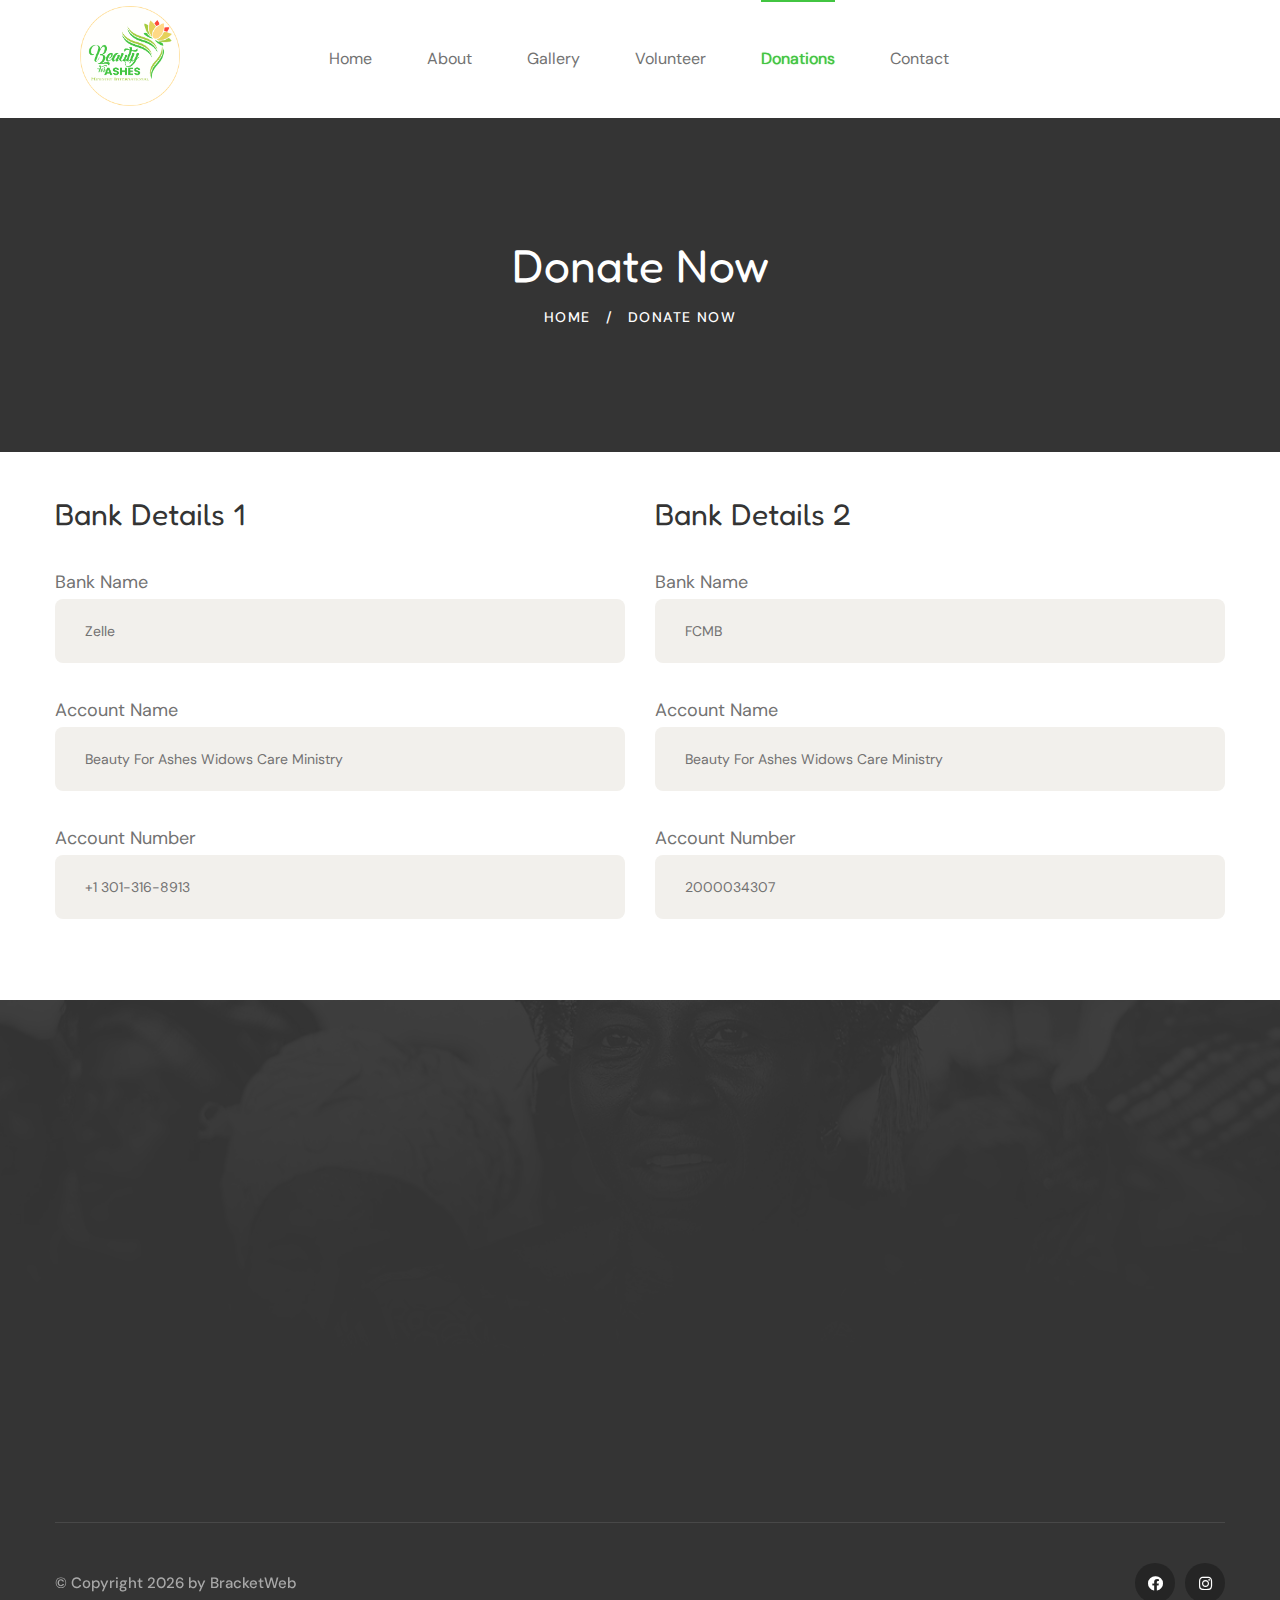
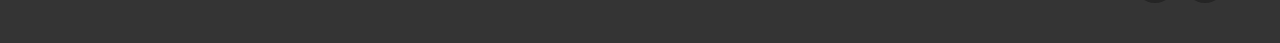
<file: donate-now.html>
<!DOCTYPE html>
<html lang="en">
<head>
    <meta charset="UTF-8" />
    <meta name="viewport" content="width=device-width, initial-scale=1.0" />
    <title> Donations || Beauty For Ashes</title>
    <!-- favicons Icons -->
    <link rel="apple-touch-icon" sizes="180x180" href="assets/images/resources/logo.png" />
    <link rel="icon" type="image/png" sizes="32x32" href="assets/images/resources/logo.png" />
    <meta name="description" content="Beauty For Ashes" />

    <!-- fonts -->
    <link rel="preconnect" href="https://fonts.googleapis.com/">

    <link rel="preconnect" href="https://fonts.gstatic.com/" crossorigin>

    <link href="https://fonts.googleapis.com/css2?family=Fredoka+One&amp;display=swap" rel="stylesheet">

    <link
        href="https://fonts.googleapis.com/css2?family=DM+Sans:ital,wght@0,400;0,500;0,700;1,400;1,500;1,700&amp;family=Fredoka+One&amp;display=swap"
        rel="stylesheet">

    <link rel="stylesheet" href="assets/vendors/bootstrap/css/bootstrap.min.css" />
    <link rel="stylesheet" href="assets/vendors/animate/animate.min.css" />
    <link rel="stylesheet" href="assets/vendors/animate/custom-animate.css" />
    <link rel="stylesheet" href="assets/vendors/fontawesome/css/all.min.css" />
    <link rel="stylesheet" href="assets/vendors/jarallax/jarallax.css" />
    <link rel="stylesheet" href="assets/vendors/jquery-magnific-popup/jquery.magnific-popup.css" />
    <link rel="stylesheet" href="assets/vendors/nouislider/nouislider.min.css" />
    <link rel="stylesheet" href="assets/vendors/nouislider/nouislider.pips.css" />
    <link rel="stylesheet" href="assets/vendors/odometer/odometer.min.css" />
    <link rel="stylesheet" href="assets/vendors/swiper/swiper.min.css" />
    <link rel="stylesheet" href="assets/vendors/pifoxen-icons/style.css">
    <link rel="stylesheet" href="assets/vendors/tiny-slider/tiny-slider.min.css" />
    <link rel="stylesheet" href="assets/vendors/reey-font/stylesheet.css" />
    <link rel="stylesheet" href="assets/vendors/owl-carousel/owl.carousel.min.css" />
    <link rel="stylesheet" href="assets/vendors/owl-carousel/owl.theme.default.min.css" />
    <link rel="stylesheet" href="assets/vendors/bxslider/jquery.bxslider.css" />
    <link rel="stylesheet" href="assets/vendors/bootstrap-select/css/bootstrap-select.min.css" />
    <link rel="stylesheet" href="assets/vendors/vegas/vegas.min.css" />
    <link rel="stylesheet" href="assets/vendors/jquery-ui/jquery-ui.css" />
    <link rel="stylesheet" href="assets/vendors/timepicker/timePicker.css" />

    <!-- template styles -->
    <link rel="stylesheet" href="assets/css/pifoxen.css" />
    <link rel="stylesheet" href="assets/css/pifoxen-responsive.css" />
</head>

<body>
    <div class="preloader">
        <img class="preloader__image" width="60" src="assets/images/loader.png" alt="" />
    </div>
    <!-- /.preloader -->
    <div class="page-wrapper">
        <header class="main-header clearfix">
            <nav class="main-menu clearfix">
                <div class="main-menu-wrapper clearfix">
                    <div class="main-menu-wrapper__left">
                        <div class="main-menu-wrapper__logo">
                            <a href="index.html" aria-label="Logo"><img src="assets/images/resources/logo.png" alt=""></a>
                        </div>
                        <div class="main-menu-wrapper__call">
                            <div class="main-menu-wrapper__call-icon">
                                <span class="icon-call"></span>
                            </div>
                            <div class="main-menu-wrapper__call-number">
                                <p>Call Anytime</p>
                                <h5><a href="tel:+301 316 8913">+301 316 8913</a></h5>
                            </div>
                        </div>
                    </div>
                    <div class="main-menu-wrapper__main-menu">
                        <a href="#" class="mobile-nav__toggler" aria-label="Links"><i class="fa fa-bars"></i></a>
                        <ul class="main-menu__list">
                            <li class="dropdown megamenu">
                                <a href="index.html">Home</a>
                            </li>
                            <li class="dropdown">
                                <a href="about.html">About</a>
                            </li>
                            <li class="dropdown">
                                <a href="gallery.html">Gallery</a>
                            </li>
                            <li class="dropdown">
                                <a href="become-volunteer.php">Volunteer</a>
                            </li>
                            <li class="dropdown">
                                <a href="donate-now.html">Donations</a>
                            </li>
                            <!-- <li class="dropdown">
                                <a href="blog.html">Blog</a>
                            </li> -->
                            <li><a href="contact.php">Contact</a></li>
                        </ul>
                    </div>
                    <div class="main-menu-wrapper__right">
                        <a href="donate-now.html" class="donate-btn main-menu-wrapper__btn"> <i class="fa fa-heart"></i>Donate Now</a>
                    </div>
                </div>
            </nav>
        </header>

        <div class="stricky-header stricked-menu main-menu">
            <div class="sticky-header__content"></div><!-- /.sticky-header__content -->
        </div><!-- /.stricky-header -->

        <!--Page Header Start-->
        <section class="page-header">
            <div class="page-header-bg"></div>
            <div class="container">
                <div class="page-header__inner">
                    <h2>Donate Now</h2>
                    <ul class="thm-breadcrumb list-unstyled">
                        <li><a href="index.html">Home</a></li>
                        <li><span>/</span></li>
                        <li class="active">Donate Now</li>
                    </ul>
                </div>
            </div>
        </section>
        <!--Page Header End-->

        <!--Donate Now Start-->
        <section class="donate-now">
            <div class="container">
                <div class="row">
                    <div class="col-xl-6 col-lg-6">
                        <div class="donate-now__left">
                            <div class="donate-now__personal-info-box">
                                <h3 class="donate-now__title">Bank Details 1</h3>
                                <form class="donate-now__personal-info-form">
                                    <div class="row">
                                        <div class="col-xl-12">
                                            <div class="donate-now__personal-info-input">
                                                <label>Bank Name</label>
                                                <input type="text" placeholder="Zelle" name="name" disabled>
                                            </div>
                                        </div>
                                    </div>
                                    <div class="row">
                                        <div class="col-xl-12">
                                            <div class="donate-now__personal-info-input">
                                                <label>Account Name</label>
                                                <input type="text" placeholder="Beauty For Ashes Widows Care Ministry" name="name" disabled>
                                            </div>
                                        </div>
                                    </div>
                                    <div class="row">
                                        <div class="col-xl-12">
                                            <div class="donate-now__personal-info-input">
                                                <label>Account Number</label>
                                                <input type="text" placeholder="+1 301-316-8913" name="name" disabled>
                                            </div>
                                        </div>
                                    </div>
                                </form>
                            </div>
                        </div>
                    </div>

                    <div class="col-xl-6 col-lg-6">
                        <div class="donate-now__left">
                            <div class="donate-now__personal-info-box">
                                <h3 class="donate-now__title">Bank Details 2</h3>
                                <form class="donate-now__personal-info-form">
                                    <div class="row">
                                        <div class="col-xl-12">
                                            <div class="donate-now__personal-info-input">
                                                <label>Bank Name</label>
                                                <input type="text" placeholder="FCMB" name="name" disabled>
                                            </div>
                                        </div>
                                    </div>
                                    <div class="row">
                                        <div class="col-xl-12">
                                            <div class="donate-now__personal-info-input">
                                                <label>Account Name</label>
                                                <input type="text" placeholder="Beauty For Ashes Widows Care Ministry" name="name" disabled>
                                            </div>
                                        </div>
                                    </div>
                                    <div class="row">
                                        <div class="col-xl-12">
                                            <div class="donate-now__personal-info-input">
                                                <label>Account Number</label>
                                                <input type="text" placeholder="2000034307" name="name" disabled>
                                            </div>
                                        </div>
                                    </div>
                                </form>
                            </div>
                        </div>
                    </div>
                </div>
            </div>
        </section>
        <!--Donate Now End-->

        <!--Site Footer Start-->
        <footer class="site-footer">
            <div class="site-footer-bg" style="background-image: url(assets/images/backgrounds/site-footer-bg.jpg);">
            </div>
            <div class="site-footer__top">
                <div class="container">
                    <div class="row">
                        <div class="col-xl-4 col-lg-6 col-md-6 wow fadeInUp" data-wow-delay="100ms">
                            <div class="footer-widget__column footer-widget__about">
                                <div class="footer-widget__about-text-box">
                                    <p class="footer-widget__about-text">Your Donations can Change their Daily Life
                                        Style</p>
                                </div>
                                <a href="donate-now.html" class="donate-btn footer-donate__btn"> <i
                                        class="fa fa-heart"></i>
                                    Donate Now</a>
                            </div>
                        </div>
                        <div class="col-xl-2 col-lg-6 col-md-6 wow fadeInUp" data-wow-delay="200ms">
                            <div class="footer-widget__column footer-widget__links clearfix">
                                <h3 class="footer-widget__title">Links</h3>
                                <ul class="footer-widget__links-list list-unstyled clearfix">
                                    <li><a href="donations.html">Donations</a></li>
                                    <li><a href="about.html">About us</a></li>
                                    <li><a href="gallery.html">Gallery</a></li>
                                    <li><a href="contact.php">Contact</a></li>
                                </ul>
                            </div>
                        </div>
                        <div class="col-xl-3 col-lg-6 col-md-6 wow fadeInUp" data-wow-delay="400ms">
                            <div class="footer-widget__column footer-widget__contact clearfix">
                                <h3 class="footer-widget__title">Contact</h3>
                                <ul class="list-unstyled footer-widget__contact-list">
                                    <li>
                                        <div class="icon">
                                            <span class="icon-email"></span>
                                        </div>
                                        <div class="text">
                                            <a href="mailto:admin@beautyforashesint.org">admin@beautyforashesint.org</a>
                                        </div>
                                    </li>
                                    <li>
                                        <div class="icon">
                                            <span class="icon-telephone"></span>
                                        </div>
                                        <div class="text">
                                            <a href="tel:+301 316 8913"> +301 316 8913 (Headquarters)</a>
                                        </div>
                                    </li>
                                    <li>
                                        <div class="icon">
                                            <span class="icon-telephone"></span>
                                        </div>
                                        <div class="text">
                                            <a href="tel:+234 816 686 9525"> +234 816 686 9525 (Nigeria)</a>
                                        </div>
                                    </li>
                                </ul>
                            </div>
                        </div>
                        <div class="col-xl-3 col-lg-6 col-md-6 wow fadeInUp" data-wow-delay="400ms">
                            <div class="footer-widget__column footer-widget__contact clearfix">
                                <h3 class="footer-widget__title">Location</h3>
                                <ul class="list-unstyled footer-widget__contact-list">
                                    <li>
                                        <div class="icon">
                                            <span class="icon-pin"></span>
                                        </div>
                                        <div class="text">
                                            <p><strong>HEADQUARTERS</strong> <br>12217 Kings Arrow Street, Bowie, MD, 20721</p>
                                        </div>
                                    </li>
                                    <li>
                                        <div class="icon">
                                            <span class="icon-pin"></span>
                                        </div>
                                        <div class="text">
                                            <p><strong>NIGERIA</strong> <br> 48 Awolowo Road, Tanke, Ilorin, Kwara state, Nigeria</p>
                                        </div>
                                    </li>
                                </ul>
                            </div>
                        </div>
                    </div>
                </div>
            </div>
            <div class="site-footer__bottom">
                <div class="container">
                    <div class="row">
                        <div class="col-xl-12">
                            <div class="site-footer__bottom-inner">
                                <p class="site-footer__bottom-text">© Copyright <script>document.write(new Date().getFullYear());</script> by <a href="#">BracketWeb</a>
                                </p>
                                <div class="site-footer__social">
                                    <a href="https://www.facebook.com/profile.php?id=61557053611098&mibextid=ZbWKwL"><i class="fab fa-facebook"></i></a>
                                    <a href="https://www.instagram.com/beauty.for.ashes.min?igsh=cHV4a285dHB6MzFj"><i class="fab fa-instagram"></i></a>
                                </div>
                            </div>
                        </div>
                    </div>
                </div>
            </div>
        </footer>
        <!--Site Footer End-->


    </div><!-- /.page-wrapper -->


    <div class="mobile-nav__wrapper">
        <div class="mobile-nav__overlay mobile-nav__toggler"></div>
        <!-- /.mobile-nav__overlay -->
        <div class="mobile-nav__content">
            <span class="mobile-nav__close mobile-nav__toggler"><i class="fa fa-times"></i></span>

            <div class="logo-box">
                <a href="index.html" aria-label="logo image"><img src="assets/images/resources/logo.png" style="height: 100px;" alt="" /></a>
            </div>
            <!-- /.logo-box -->
            <div class="mobile-nav__container"></div>
            <!-- /.mobile-nav__container -->

            <ul class="mobile-nav__contact list-unstyled">
                <li>
                    <i class="fa fa-envelope"></i>
                    <a href="mailto:admin@beautyforashesint.org">admin@beautyforashesint.org</a>
                </li>
                <li>
                    <i class="fa fa-phone-alt"></i>
                    <a href="tel:+301 316 8913"> +301 316 8913</a>
                </li>
            </ul><!-- /.mobile-nav__contact -->
            <div class="mobile-nav__top">
                <div class="mobile-nav__social">
                    <a href="https://www.facebook.com/profile.php?id=61557053611098&mibextid=ZbWKwL"><i class="fab fa-facebook"></i></a>
                    <a href="https://www.instagram.com/beauty.for.ashes.min?igsh=cHV4a285dHB6MzFj"><i class="fab fa-instagram"></i></a>
                </div><!-- /.mobile-nav__social -->
            </div><!-- /.mobile-nav__top -->



        </div>
        <!-- /.mobile-nav__content -->
    </div>
    <!-- /.mobile-nav__wrapper -->

    <script> var url = 'https://widget.bot.space/js/widget.js'; var s = document.createElement('script'); s.type = 'text/javascript'; s.async = true; s.src = url; var options = {"enabled":true,"chatButtonSetting":{"backgroundColor":"#13C656","ctaText":"Message Us","borderRadius":"25","marginLeft":"20","marginBottom":"20","marginRight":"20","position":"right"},"brandSetting":{"brandName":"Beauty For Ashes","brandSubTitle":"Typically replies within a day","brandImg":"https://scontent-los2-1.xx.fbcdn.net/v/t39.30808-6/417481299_122101234976235120_8063413191221499980_n.jpg?_nc_cat=106&ccb=1-7&_nc_sid=6ee11a&_nc_eui2=AeFXvUIQY4KgicR72xAbs3vSG7DsCjFdCU8bsOwKMV0JT9gS6fKvZXy_d8qLpA7z4dnfmejvRjICIEbsE74ktrsF&_nc_ohc=ylc9MCtnu-0Q7kNvgG6rnXk&_nc_zt=23&_nc_ht=scontent-los2-1.xx&_nc_gid=AOS3eobNGLIY5yoftN-AQ3u&oh=00_AYCxCv2_t7t7W35kGcGTmgYohCaYa_A67hcYaBgT31JafQ&oe=673A766D","welcomeText":"Hi there! \nHow can I help you?","messageText":"Hello, I have a question.","backgroundColor":"#085E54","ctaText":"Start Chat","borderRadius":"25","autoShow":false,"phoneNumber":"234 816 686 9525"}}; s.onload = function() { CreateWhatsappChatWidget(options); }; var x = document.getElementsByTagName('script')[0]; x.parentNode.insertBefore(s, x); </script>


    <script src="assets/vendors/jquery/jquery-3.6.1.min.js"></script>
    <script src="assets/vendors/bootstrap/js/bootstrap.bundle.min.js"></script>
    <script src="assets/vendors/jarallax/jarallax.min.js"></script>
    <script src="assets/vendors/jquery-ajaxchimp/jquery.ajaxchimp.min.js"></script>
    <script src="assets/vendors/jquery-appear/jquery.appear.min.js"></script>
    <script src="assets/vendors/jquery-circle-progress/jquery.circle-progress.min.js"></script>
    <script src="assets/vendors/jquery-magnific-popup/jquery.magnific-popup.min.js"></script>
    <script src="assets/vendors/jquery-validate/jquery.validate.min.js"></script>
    <script src="assets/vendors/nouislider/nouislider.min.js"></script>
    <script src="assets/vendors/odometer/odometer.min.js"></script>
    <script src="assets/vendors/swiper/swiper.min.js"></script>
    <script src="assets/vendors/tiny-slider/tiny-slider.min.js"></script>
    <script src="assets/vendors/wnumb/wNumb.min.js"></script>
    <script src="assets/vendors/wow/wow.js"></script>
    <script src="assets/vendors/isotope/isotope.js"></script>
    <script src="assets/vendors/countdown/countdown.min.js"></script>
    <script src="assets/vendors/owl-carousel/owl.carousel.min.js"></script>
    <script src="assets/vendors/bxslider/jquery.bxslider.min.js"></script>
    <script src="assets/vendors/bootstrap-select/js/bootstrap-select.min.js"></script>
    <script src="assets/vendors/vegas/vegas.min.js"></script>
    <script src="assets/vendors/jquery-ui/jquery-ui.js"></script>
    <script src="assets/vendors/timepicker/timePicker.js"></script>




    <!-- template js -->
    <script src="assets/js/pifoxen.js"></script>
</body>
</html>
</file>
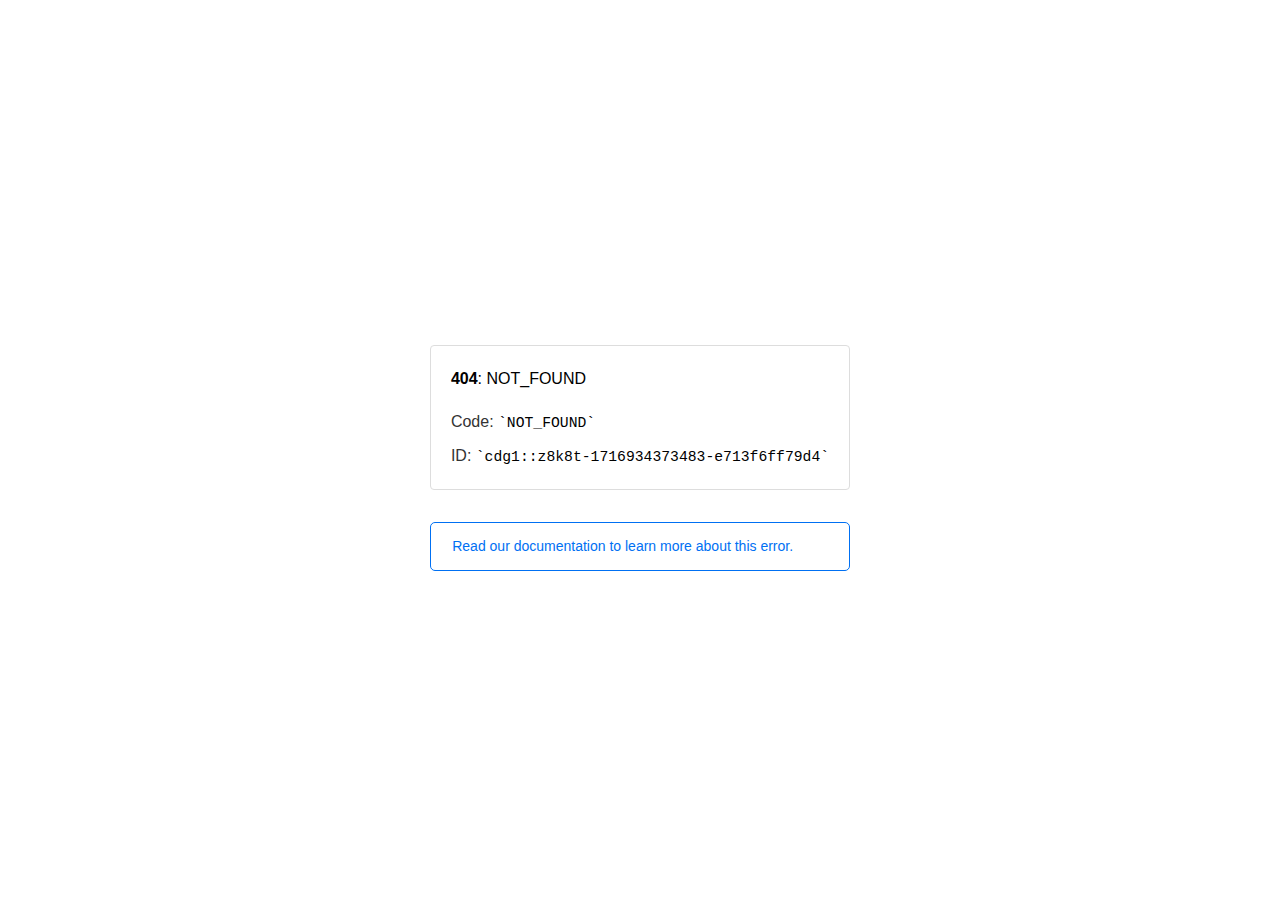
<file: assets/vendors/owl-carousel/owl.video.play.html>
<!doctype html><html lang=en><meta charset=utf-8><meta name=viewport content="width=device-width,initial-scale=1"><meta name=theme-color content=#000><title>404: NOT_FOUND</title><style>html{font-size:62.5%;box-sizing:border-box;height:-webkit-fill-available}*,::after,::before{box-sizing:inherit}body{font-family:sf pro text,sf pro icons,helvetica neue,helvetica,arial,sans-serif;font-size:1.6rem;line-height:1.65;word-break:break-word;font-kerning:auto;font-variant:normal;-webkit-font-smoothing:antialiased;-moz-osx-font-smoothing:grayscale;text-rendering:optimizeLegibility;hyphens:auto;height:100vh;height:-webkit-fill-available;max-height:100vh;max-height:-webkit-fill-available;margin:0}::selection{background:#79ffe1}::-moz-selection{background:#79ffe1}a{cursor:pointer;color:#0070f3;text-decoration:none;transition:all .2s ease;border-bottom:1px solid #0000}a:hover{border-bottom:1px solid #0070f3}ul{padding:0;margin-left:1.5em;list-style-type:none}li{margin-bottom:10px}ul li:before{content:'\02013'}li:before{display:inline-block;color:#ccc;position:absolute;margin-left:-18px;transition:color .2s ease}code{font-family:Menlo,Monaco,Lucida Console,Liberation Mono,DejaVu Sans Mono,Bitstream Vera Sans Mono,Courier New,monospace,serif;font-size:.92em}code:after,code:before{content:'`'}.container{display:flex;justify-content:center;flex-direction:column;min-height:100%}main{max-width:80rem;padding:4rem 6rem;margin:auto}ul{margin-bottom:32px}.error-title{font-size:2rem;padding-left:22px;line-height:1.5;margin-bottom:24px}.error-title-guilty{border-left:2px solid #ed367f}.error-title-innocent{border-left:2px solid #59b89c}@media(max-width:500px){.owner-error{display:none}}main p{color:#333}.devinfo-container{border:1px solid #ddd;border-radius:4px;padding:2rem;display:flex;flex-direction:column;margin-bottom:32px}.error-code{margin:0;font-size:1.6rem;color:#000;margin-bottom:1.6rem}.devinfo-line{color:#333}.devinfo-line code,code,li{color:#000}.devinfo-line:not(:last-child){margin-bottom:8px}.docs-link,.contact-link{font-weight:500}header,footer,footer a{display:flex;justify-content:center;align-items:center}header,footer{min-height:100px;height:100px}header{border-bottom:1px solid #eaeaea}header h1{font-size:1.8rem;margin:0;font-weight:500}header p{font-size:1.3rem;margin:0;font-weight:500}.header-item{display:flex;padding:0 2rem;margin:2rem 0;text-decoration:line-through;color:#999}.header-item.active{color:#ff0080;text-decoration:none}.header-item.first{border-right:1px solid #eaeaea}.header-item-content{display:flex;flex-direction:column}.header-item-icon{margin-right:1rem;margin-top:.6rem}footer{border-top:1px solid #eaeaea}footer a{color:#000}footer a:hover{border-bottom-color:#0000}footer svg{margin-left:.8rem}.note{padding:8pt 16pt;border-radius:5px;border:1px solid #0070f3;font-size:14px;line-height:1.8;color:#0070f3}@media(max-width:500px){.devinfo-container .devinfo-line code{margin-top:.4rem}.devinfo-container .devinfo-line:not(:last-child){margin-bottom:1.6rem}.devinfo-container{margin-bottom:0}header{flex-direction:column;height:auto;min-height:auto;align-items:flex-start}.header-item.first{border-right:none;margin-bottom:0}main{padding:1rem 2rem}body{font-size:1.4rem;line-height:1.55}footer{display:none}.note{margin-top:16px}}</style><div class=container><main><p class=devinfo-container><span class=error-code><strong>404</strong>: NOT_FOUND</span>
<span class=devinfo-line>Code: <code>NOT_FOUND</code></span>
<span class=devinfo-line>ID: <code>cdg1::z8k8t-1716934373483-e713f6ff79d4</code></p><a href=https://vercel.com/docs/errors/platform-error-codes#not_found class=owner-error><div class=note>Read our documentation to learn more about this error.</div></a></main></div>
</file>
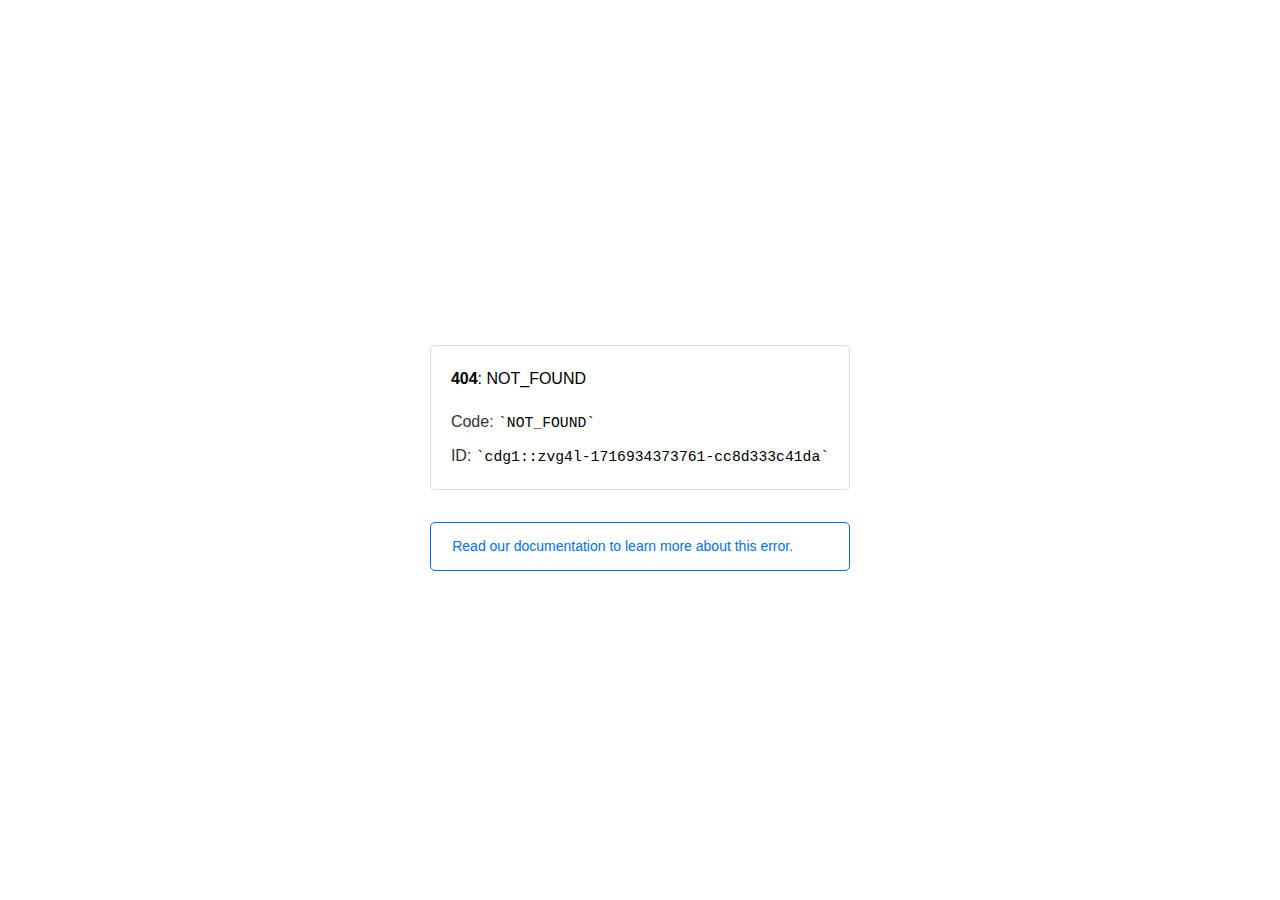
<file: assets/vendors/images/icon/bx_loader.html>
<!doctype html><html lang=en><meta charset=utf-8><meta name=viewport content="width=device-width,initial-scale=1"><meta name=theme-color content=#000><title>404: NOT_FOUND</title><style>html{font-size:62.5%;box-sizing:border-box;height:-webkit-fill-available}*,::after,::before{box-sizing:inherit}body{font-family:sf pro text,sf pro icons,helvetica neue,helvetica,arial,sans-serif;font-size:1.6rem;line-height:1.65;word-break:break-word;font-kerning:auto;font-variant:normal;-webkit-font-smoothing:antialiased;-moz-osx-font-smoothing:grayscale;text-rendering:optimizeLegibility;hyphens:auto;height:100vh;height:-webkit-fill-available;max-height:100vh;max-height:-webkit-fill-available;margin:0}::selection{background:#79ffe1}::-moz-selection{background:#79ffe1}a{cursor:pointer;color:#0070f3;text-decoration:none;transition:all .2s ease;border-bottom:1px solid #0000}a:hover{border-bottom:1px solid #0070f3}ul{padding:0;margin-left:1.5em;list-style-type:none}li{margin-bottom:10px}ul li:before{content:'\02013'}li:before{display:inline-block;color:#ccc;position:absolute;margin-left:-18px;transition:color .2s ease}code{font-family:Menlo,Monaco,Lucida Console,Liberation Mono,DejaVu Sans Mono,Bitstream Vera Sans Mono,Courier New,monospace,serif;font-size:.92em}code:after,code:before{content:'`'}.container{display:flex;justify-content:center;flex-direction:column;min-height:100%}main{max-width:80rem;padding:4rem 6rem;margin:auto}ul{margin-bottom:32px}.error-title{font-size:2rem;padding-left:22px;line-height:1.5;margin-bottom:24px}.error-title-guilty{border-left:2px solid #ed367f}.error-title-innocent{border-left:2px solid #59b89c}@media(max-width:500px){.owner-error{display:none}}main p{color:#333}.devinfo-container{border:1px solid #ddd;border-radius:4px;padding:2rem;display:flex;flex-direction:column;margin-bottom:32px}.error-code{margin:0;font-size:1.6rem;color:#000;margin-bottom:1.6rem}.devinfo-line{color:#333}.devinfo-line code,code,li{color:#000}.devinfo-line:not(:last-child){margin-bottom:8px}.docs-link,.contact-link{font-weight:500}header,footer,footer a{display:flex;justify-content:center;align-items:center}header,footer{min-height:100px;height:100px}header{border-bottom:1px solid #eaeaea}header h1{font-size:1.8rem;margin:0;font-weight:500}header p{font-size:1.3rem;margin:0;font-weight:500}.header-item{display:flex;padding:0 2rem;margin:2rem 0;text-decoration:line-through;color:#999}.header-item.active{color:#ff0080;text-decoration:none}.header-item.first{border-right:1px solid #eaeaea}.header-item-content{display:flex;flex-direction:column}.header-item-icon{margin-right:1rem;margin-top:.6rem}footer{border-top:1px solid #eaeaea}footer a{color:#000}footer a:hover{border-bottom-color:#0000}footer svg{margin-left:.8rem}.note{padding:8pt 16pt;border-radius:5px;border:1px solid #0070f3;font-size:14px;line-height:1.8;color:#0070f3}@media(max-width:500px){.devinfo-container .devinfo-line code{margin-top:.4rem}.devinfo-container .devinfo-line:not(:last-child){margin-bottom:1.6rem}.devinfo-container{margin-bottom:0}header{flex-direction:column;height:auto;min-height:auto;align-items:flex-start}.header-item.first{border-right:none;margin-bottom:0}main{padding:1rem 2rem}body{font-size:1.4rem;line-height:1.55}footer{display:none}.note{margin-top:16px}}</style><div class=container><main><p class=devinfo-container><span class=error-code><strong>404</strong>: NOT_FOUND</span>
<span class=devinfo-line>Code: <code>NOT_FOUND</code></span>
<span class=devinfo-line>ID: <code>cdg1::zvg4l-1716934373761-cc8d333c41da</code></p><a href=https://vercel.com/docs/errors/platform-error-codes#not_found class=owner-error><div class=note>Read our documentation to learn more about this error.</div></a></main></div>
</file>
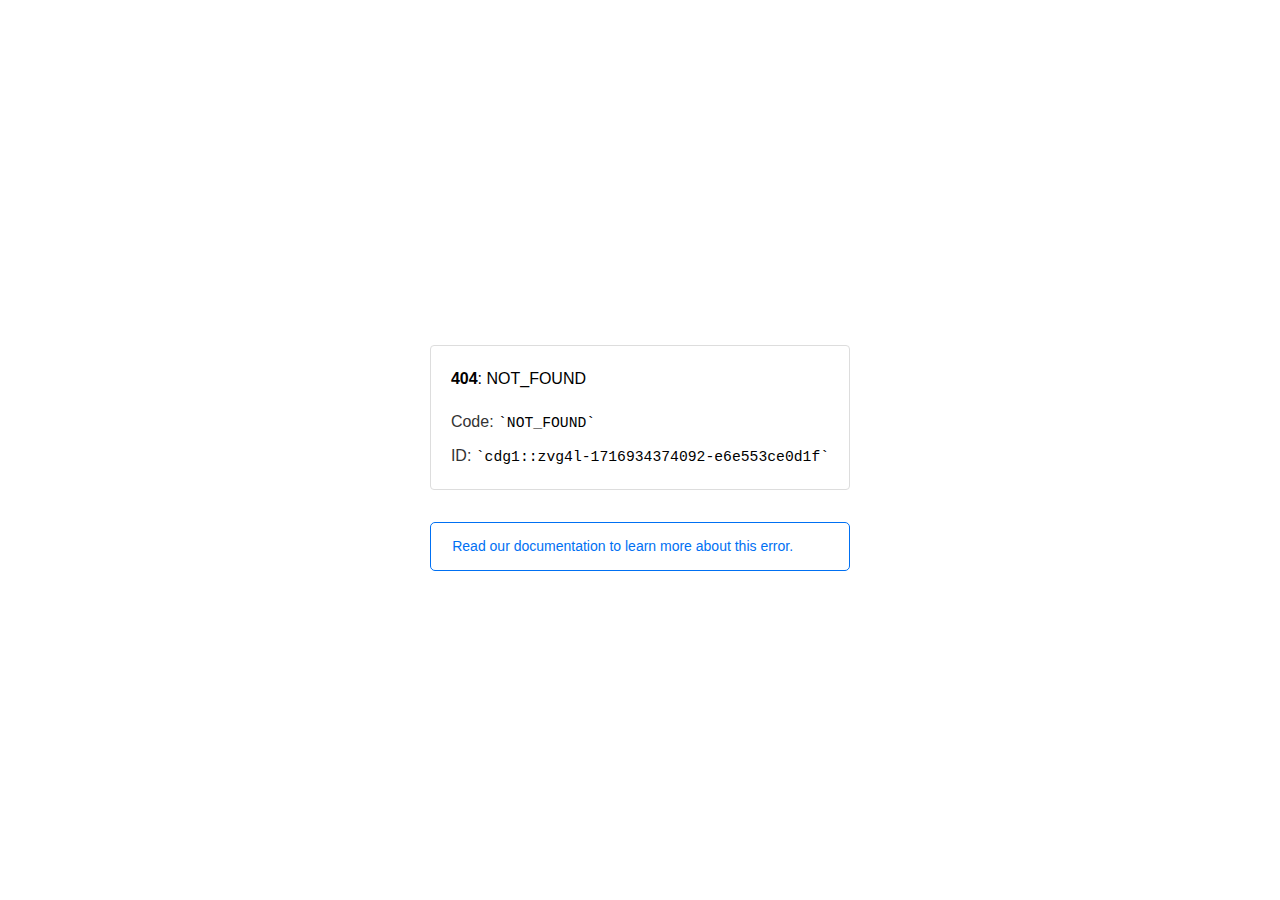
<file: assets/vendors/img/bx-slider/controls.html>
<!doctype html><html lang=en><meta charset=utf-8><meta name=viewport content="width=device-width,initial-scale=1"><meta name=theme-color content=#000><title>404: NOT_FOUND</title><style>html{font-size:62.5%;box-sizing:border-box;height:-webkit-fill-available}*,::after,::before{box-sizing:inherit}body{font-family:sf pro text,sf pro icons,helvetica neue,helvetica,arial,sans-serif;font-size:1.6rem;line-height:1.65;word-break:break-word;font-kerning:auto;font-variant:normal;-webkit-font-smoothing:antialiased;-moz-osx-font-smoothing:grayscale;text-rendering:optimizeLegibility;hyphens:auto;height:100vh;height:-webkit-fill-available;max-height:100vh;max-height:-webkit-fill-available;margin:0}::selection{background:#79ffe1}::-moz-selection{background:#79ffe1}a{cursor:pointer;color:#0070f3;text-decoration:none;transition:all .2s ease;border-bottom:1px solid #0000}a:hover{border-bottom:1px solid #0070f3}ul{padding:0;margin-left:1.5em;list-style-type:none}li{margin-bottom:10px}ul li:before{content:'\02013'}li:before{display:inline-block;color:#ccc;position:absolute;margin-left:-18px;transition:color .2s ease}code{font-family:Menlo,Monaco,Lucida Console,Liberation Mono,DejaVu Sans Mono,Bitstream Vera Sans Mono,Courier New,monospace,serif;font-size:.92em}code:after,code:before{content:'`'}.container{display:flex;justify-content:center;flex-direction:column;min-height:100%}main{max-width:80rem;padding:4rem 6rem;margin:auto}ul{margin-bottom:32px}.error-title{font-size:2rem;padding-left:22px;line-height:1.5;margin-bottom:24px}.error-title-guilty{border-left:2px solid #ed367f}.error-title-innocent{border-left:2px solid #59b89c}@media(max-width:500px){.owner-error{display:none}}main p{color:#333}.devinfo-container{border:1px solid #ddd;border-radius:4px;padding:2rem;display:flex;flex-direction:column;margin-bottom:32px}.error-code{margin:0;font-size:1.6rem;color:#000;margin-bottom:1.6rem}.devinfo-line{color:#333}.devinfo-line code,code,li{color:#000}.devinfo-line:not(:last-child){margin-bottom:8px}.docs-link,.contact-link{font-weight:500}header,footer,footer a{display:flex;justify-content:center;align-items:center}header,footer{min-height:100px;height:100px}header{border-bottom:1px solid #eaeaea}header h1{font-size:1.8rem;margin:0;font-weight:500}header p{font-size:1.3rem;margin:0;font-weight:500}.header-item{display:flex;padding:0 2rem;margin:2rem 0;text-decoration:line-through;color:#999}.header-item.active{color:#ff0080;text-decoration:none}.header-item.first{border-right:1px solid #eaeaea}.header-item-content{display:flex;flex-direction:column}.header-item-icon{margin-right:1rem;margin-top:.6rem}footer{border-top:1px solid #eaeaea}footer a{color:#000}footer a:hover{border-bottom-color:#0000}footer svg{margin-left:.8rem}.note{padding:8pt 16pt;border-radius:5px;border:1px solid #0070f3;font-size:14px;line-height:1.8;color:#0070f3}@media(max-width:500px){.devinfo-container .devinfo-line code{margin-top:.4rem}.devinfo-container .devinfo-line:not(:last-child){margin-bottom:1.6rem}.devinfo-container{margin-bottom:0}header{flex-direction:column;height:auto;min-height:auto;align-items:flex-start}.header-item.first{border-right:none;margin-bottom:0}main{padding:1rem 2rem}body{font-size:1.4rem;line-height:1.55}footer{display:none}.note{margin-top:16px}}</style><div class=container><main><p class=devinfo-container><span class=error-code><strong>404</strong>: NOT_FOUND</span>
<span class=devinfo-line>Code: <code>NOT_FOUND</code></span>
<span class=devinfo-line>ID: <code>cdg1::zvg4l-1716934374092-e6e553ce0d1f</code></p><a href=https://vercel.com/docs/errors/platform-error-codes#not_found class=owner-error><div class=note>Read our documentation to learn more about this error.</div></a></main></div>
</file>
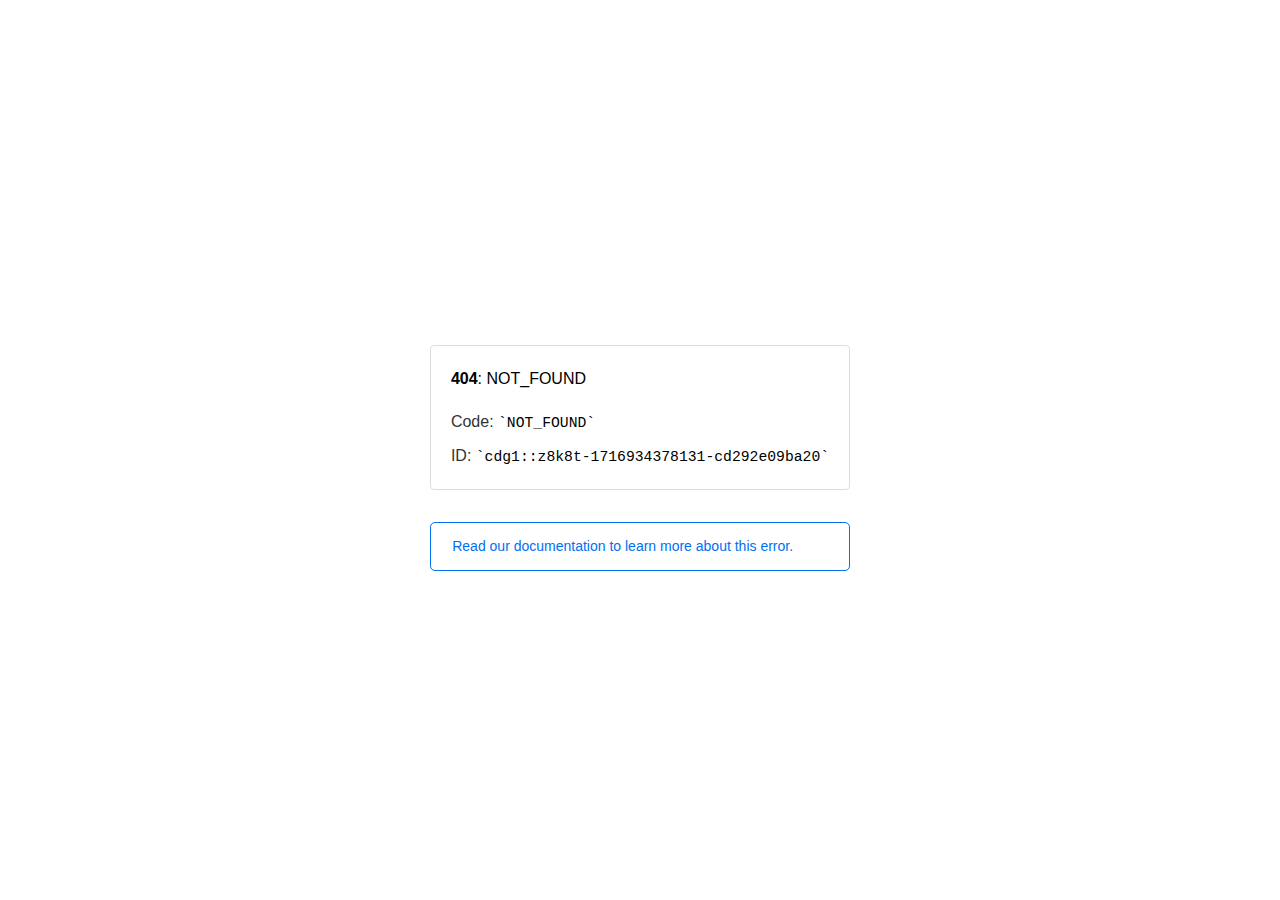
<file: assets/vendors/timepicker/images/ui-icons_444444_256x240.html>
<!doctype html><html lang=en><meta charset=utf-8><meta name=viewport content="width=device-width,initial-scale=1"><meta name=theme-color content=#000><title>404: NOT_FOUND</title><style>html{font-size:62.5%;box-sizing:border-box;height:-webkit-fill-available}*,::after,::before{box-sizing:inherit}body{font-family:sf pro text,sf pro icons,helvetica neue,helvetica,arial,sans-serif;font-size:1.6rem;line-height:1.65;word-break:break-word;font-kerning:auto;font-variant:normal;-webkit-font-smoothing:antialiased;-moz-osx-font-smoothing:grayscale;text-rendering:optimizeLegibility;hyphens:auto;height:100vh;height:-webkit-fill-available;max-height:100vh;max-height:-webkit-fill-available;margin:0}::selection{background:#79ffe1}::-moz-selection{background:#79ffe1}a{cursor:pointer;color:#0070f3;text-decoration:none;transition:all .2s ease;border-bottom:1px solid #0000}a:hover{border-bottom:1px solid #0070f3}ul{padding:0;margin-left:1.5em;list-style-type:none}li{margin-bottom:10px}ul li:before{content:'\02013'}li:before{display:inline-block;color:#ccc;position:absolute;margin-left:-18px;transition:color .2s ease}code{font-family:Menlo,Monaco,Lucida Console,Liberation Mono,DejaVu Sans Mono,Bitstream Vera Sans Mono,Courier New,monospace,serif;font-size:.92em}code:after,code:before{content:'`'}.container{display:flex;justify-content:center;flex-direction:column;min-height:100%}main{max-width:80rem;padding:4rem 6rem;margin:auto}ul{margin-bottom:32px}.error-title{font-size:2rem;padding-left:22px;line-height:1.5;margin-bottom:24px}.error-title-guilty{border-left:2px solid #ed367f}.error-title-innocent{border-left:2px solid #59b89c}@media(max-width:500px){.owner-error{display:none}}main p{color:#333}.devinfo-container{border:1px solid #ddd;border-radius:4px;padding:2rem;display:flex;flex-direction:column;margin-bottom:32px}.error-code{margin:0;font-size:1.6rem;color:#000;margin-bottom:1.6rem}.devinfo-line{color:#333}.devinfo-line code,code,li{color:#000}.devinfo-line:not(:last-child){margin-bottom:8px}.docs-link,.contact-link{font-weight:500}header,footer,footer a{display:flex;justify-content:center;align-items:center}header,footer{min-height:100px;height:100px}header{border-bottom:1px solid #eaeaea}header h1{font-size:1.8rem;margin:0;font-weight:500}header p{font-size:1.3rem;margin:0;font-weight:500}.header-item{display:flex;padding:0 2rem;margin:2rem 0;text-decoration:line-through;color:#999}.header-item.active{color:#ff0080;text-decoration:none}.header-item.first{border-right:1px solid #eaeaea}.header-item-content{display:flex;flex-direction:column}.header-item-icon{margin-right:1rem;margin-top:.6rem}footer{border-top:1px solid #eaeaea}footer a{color:#000}footer a:hover{border-bottom-color:#0000}footer svg{margin-left:.8rem}.note{padding:8pt 16pt;border-radius:5px;border:1px solid #0070f3;font-size:14px;line-height:1.8;color:#0070f3}@media(max-width:500px){.devinfo-container .devinfo-line code{margin-top:.4rem}.devinfo-container .devinfo-line:not(:last-child){margin-bottom:1.6rem}.devinfo-container{margin-bottom:0}header{flex-direction:column;height:auto;min-height:auto;align-items:flex-start}.header-item.first{border-right:none;margin-bottom:0}main{padding:1rem 2rem}body{font-size:1.4rem;line-height:1.55}footer{display:none}.note{margin-top:16px}}</style><div class=container><main><p class=devinfo-container><span class=error-code><strong>404</strong>: NOT_FOUND</span>
<span class=devinfo-line>Code: <code>NOT_FOUND</code></span>
<span class=devinfo-line>ID: <code>cdg1::z8k8t-1716934378131-cd292e09ba20</code></p><a href=https://vercel.com/docs/errors/platform-error-codes#not_found class=owner-error><div class=note>Read our documentation to learn more about this error.</div></a></main></div>
</file>
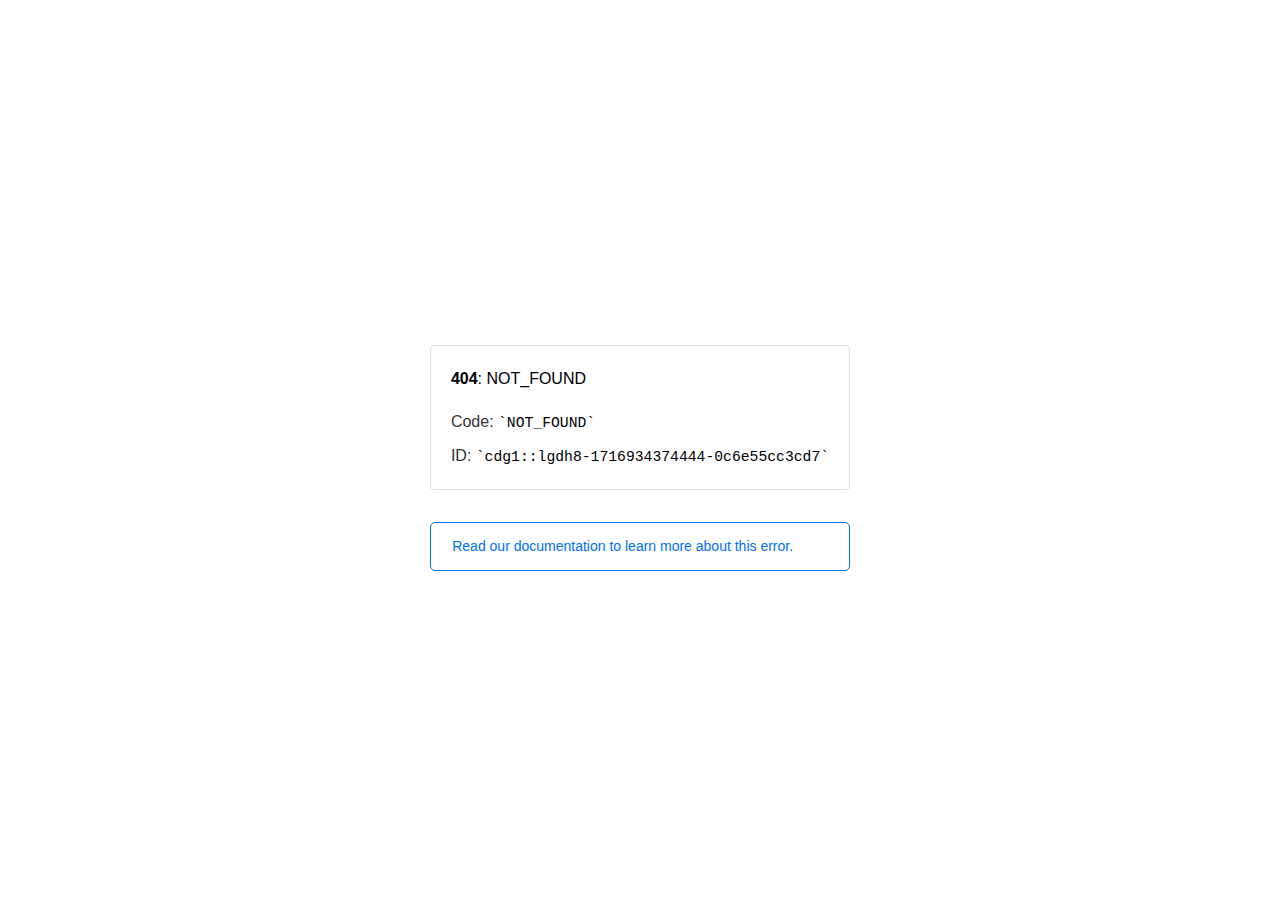
<file: assets/vendors/vegas/overlays/02.html>
<!doctype html><html lang=en><meta charset=utf-8><meta name=viewport content="width=device-width,initial-scale=1"><meta name=theme-color content=#000><title>404: NOT_FOUND</title><style>html{font-size:62.5%;box-sizing:border-box;height:-webkit-fill-available}*,::after,::before{box-sizing:inherit}body{font-family:sf pro text,sf pro icons,helvetica neue,helvetica,arial,sans-serif;font-size:1.6rem;line-height:1.65;word-break:break-word;font-kerning:auto;font-variant:normal;-webkit-font-smoothing:antialiased;-moz-osx-font-smoothing:grayscale;text-rendering:optimizeLegibility;hyphens:auto;height:100vh;height:-webkit-fill-available;max-height:100vh;max-height:-webkit-fill-available;margin:0}::selection{background:#79ffe1}::-moz-selection{background:#79ffe1}a{cursor:pointer;color:#0070f3;text-decoration:none;transition:all .2s ease;border-bottom:1px solid #0000}a:hover{border-bottom:1px solid #0070f3}ul{padding:0;margin-left:1.5em;list-style-type:none}li{margin-bottom:10px}ul li:before{content:'\02013'}li:before{display:inline-block;color:#ccc;position:absolute;margin-left:-18px;transition:color .2s ease}code{font-family:Menlo,Monaco,Lucida Console,Liberation Mono,DejaVu Sans Mono,Bitstream Vera Sans Mono,Courier New,monospace,serif;font-size:.92em}code:after,code:before{content:'`'}.container{display:flex;justify-content:center;flex-direction:column;min-height:100%}main{max-width:80rem;padding:4rem 6rem;margin:auto}ul{margin-bottom:32px}.error-title{font-size:2rem;padding-left:22px;line-height:1.5;margin-bottom:24px}.error-title-guilty{border-left:2px solid #ed367f}.error-title-innocent{border-left:2px solid #59b89c}@media(max-width:500px){.owner-error{display:none}}main p{color:#333}.devinfo-container{border:1px solid #ddd;border-radius:4px;padding:2rem;display:flex;flex-direction:column;margin-bottom:32px}.error-code{margin:0;font-size:1.6rem;color:#000;margin-bottom:1.6rem}.devinfo-line{color:#333}.devinfo-line code,code,li{color:#000}.devinfo-line:not(:last-child){margin-bottom:8px}.docs-link,.contact-link{font-weight:500}header,footer,footer a{display:flex;justify-content:center;align-items:center}header,footer{min-height:100px;height:100px}header{border-bottom:1px solid #eaeaea}header h1{font-size:1.8rem;margin:0;font-weight:500}header p{font-size:1.3rem;margin:0;font-weight:500}.header-item{display:flex;padding:0 2rem;margin:2rem 0;text-decoration:line-through;color:#999}.header-item.active{color:#ff0080;text-decoration:none}.header-item.first{border-right:1px solid #eaeaea}.header-item-content{display:flex;flex-direction:column}.header-item-icon{margin-right:1rem;margin-top:.6rem}footer{border-top:1px solid #eaeaea}footer a{color:#000}footer a:hover{border-bottom-color:#0000}footer svg{margin-left:.8rem}.note{padding:8pt 16pt;border-radius:5px;border:1px solid #0070f3;font-size:14px;line-height:1.8;color:#0070f3}@media(max-width:500px){.devinfo-container .devinfo-line code{margin-top:.4rem}.devinfo-container .devinfo-line:not(:last-child){margin-bottom:1.6rem}.devinfo-container{margin-bottom:0}header{flex-direction:column;height:auto;min-height:auto;align-items:flex-start}.header-item.first{border-right:none;margin-bottom:0}main{padding:1rem 2rem}body{font-size:1.4rem;line-height:1.55}footer{display:none}.note{margin-top:16px}}</style><div class=container><main><p class=devinfo-container><span class=error-code><strong>404</strong>: NOT_FOUND</span>
<span class=devinfo-line>Code: <code>NOT_FOUND</code></span>
<span class=devinfo-line>ID: <code>cdg1::lgdh8-1716934374444-0c6e55cc3cd7</code></p><a href=https://vercel.com/docs/errors/platform-error-codes#not_found class=owner-error><div class=note>Read our documentation to learn more about this error.</div></a></main></div>
</file>
<file: assets/vendors/jarallax/jarallax.css>
.jarallax {
    position: relative;
    z-index: 0;
}
.jarallax > .jarallax-img {
    position: absolute;
    object-fit: cover;
    /* support for plugin https://github.com/bfred-it/object-fit-images */
    font-family: 'object-fit: cover;';
    top: 0;
    left: 0;
    width: 100%;
    height: 100%;
    z-index: -1;
}
</file>
<file: assets/vendors/nouislider/nouislider.pips.css>
/* Base;
 *
 */
.noUi-pips,
.noUi-pips * {
-moz-box-sizing: border-box;
	box-sizing: border-box;
}
.noUi-pips {
	position: absolute;
	font: 400 12px Arial;
	color: #999;
}

/* Values;
 *
 */
.noUi-value {
	width: 40px;
	position: absolute;
	text-align: center;
}
.noUi-value-sub {
	color: #ccc;
	font-size: 10px;
}

/* Markings;
 *
 */
.noUi-marker {
	position: absolute;
	background: #CCC;
}
.noUi-marker-sub {
	background: #AAA;
}
.noUi-marker-large {
	background: #AAA;
}

/* Horizontal layout;
 *
 */
.noUi-pips-horizontal {
	padding: 10px 0;
	height: 50px;
	top: 100%;
	left: 0;
	width: 100%;
}
.noUi-value-horizontal {
	margin-left: -20px;
	padding-top: 20px;
}
.noUi-value-horizontal.noUi-value-sub {
	padding-top: 15px;
}

.noUi-marker-horizontal.noUi-marker {
	margin-left: -1px;
	width: 2px;
	height: 5px;
}
.noUi-marker-horizontal.noUi-marker-sub {
	height: 10px;
}
.noUi-marker-horizontal.noUi-marker-large {
	height: 15px;
}

/* Vertical layout;
 *
 */
.noUi-pips-vertical {
	padding: 0 10px;
	height: 100%;
	top: 0;
	left: 100%;
}
.noUi-value-vertical {
	width: 15px;
	margin-left: 20px;
	margin-top: -5px;
}

.noUi-marker-vertical.noUi-marker {
	width: 5px;
	height: 2px;
	margin-top: -1px;
}
.noUi-marker-vertical.noUi-marker-sub {
	width: 10px;
}
.noUi-marker-vertical.noUi-marker-large {
	width: 15px;
}
</file>
<file: assets/vendors/pifoxen-icons/style.css>
@font-face {
  font-family: 'icomoon';
  src:  url('fonts/icomoonf21b.eot?inc8uw');
  src:  url('fonts/icomoonf21b.eot?inc8uw#iefix') format('embedded-opentype'),
    url('fonts/icomoonf21b.ttf?inc8uw') format('truetype'),
    url('fonts/icomoonf21b.woff?inc8uw') format('woff'),
    url('fonts/icomoonf21b.svg?inc8uw#icomoon') format('svg');
  font-weight: normal;
  font-style: normal;
  font-display: block;
}

[class^="icon-"], [class*=" icon-"] {
  /* use !important to prevent issues with browser extensions that change fonts */
  font-family: 'icomoon' !important;
  speak: never;
  font-style: normal;
  font-weight: normal;
  font-variant: normal;
  text-transform: none;
  line-height: 1;

  /* Better Font Rendering =========== */
  -webkit-font-smoothing: antialiased;
  -moz-osx-font-smoothing: grayscale;
}

.icon-avatar:before {
  content: "\e91d";
}
.icon-pin:before {
  content: "\e900";
}
.icon-email:before {
  content: "\e901";
}
.icon-budget:before {
  content: "\e902";
}
.icon-magnifying-glass:before {
  content: "\e903";
}
.icon-social-campaign:before {
  content: "\e904";
}
.icon-shopping-cart:before {
  content: "\e905";
}
.icon-praying:before {
  content: "\e906";
}
.icon-sponsor:before {
  content: "\e907";
}
.icon-peace:before {
  content: "\e908";
}
.icon-solidarity:before {
  content: "\e909";
}
.icon-peace-1:before {
  content: "\e90a";
}
.icon-telephone:before {
  content: "\e90b";
}
.icon-heart:before {
  content: "\e90c";
}
.icon-right-arrow:before {
  content: "\e90d";
}
.icon-fast-food:before {
  content: "\e90e";
}
.icon-charity:before {
  content: "\e90f";
}
.icon-health-check:before {
  content: "\e910";
}
.icon-tick:before {
  content: "\e911";
}
.icon-quote:before {
  content: "\e912";
}
.icon-confirmation:before {
  content: "\e913";
}
.icon-campaign:before {
  content: "\e914";
}
.icon-graduated:before {
  content: "\e915";
}
.icon-help:before {
  content: "\e916";
}
.icon-water:before {
  content: "\e917";
}
.icon-stethoscope:before {
  content: "\e918";
}
.icon-charity-1:before {
  content: "\e919";
}
.icon-support:before {
  content: "\e91a";
}
.icon-call:before {
  content: "\e91b";
}
.icon-pdf:before {
  content: "\e91c";
}
</file>
<file: assets/vendors/reey-font/stylesheet.css>
/*! Generated by Font Squirrel (https://www.fontsquirrel.com) on January 28, 2021 */



@font-face {
    font-family: 'reeyregular';
    src: url('reey-regular-webfont.woff2') format('woff2'),
         url('reey-regular-webfont.woff') format('woff');
    font-weight: normal;
    font-style: normal;

}
</file>
<file: assets/css/pifoxen.css>
/*--------------------------------------------------------------
>>> TABLE OF CONTENTS:
----------------------------------------------------------------
# Utility
# Cards
# Common
# Form
# Navigations
# Animations
# Mobile Nav
# Search Popup
# Page Header
# Google Map
# Client Carousel
--------------------------------------------------------------*/
/*--------------------------------------------------------------
# Common
--------------------------------------------------------------*/
:root {
  --pifoxen-font: 'DM Sans', sans-serif;
  --pifoxen-font-two: 'Fredoka One', cursive;
  --pifoxen-gray: #727272;
  --pifoxen-gray-rgb: 114, 114, 114;
  --pifoxen-white: #ffffff;
  --pifoxen-white-rgb: 255, 255, 255;
  --pifoxen-black: #343434;
  --pifoxen-black-rgb: 52, 52, 52;
  --pifoxen-base: #42c541;
  --pifoxen-base-rgb: 66, 197, 65;
  --pifoxen-primary: #a4cc3f;
  --pifoxen-primary-rgb: 164, 204, 63;
  --pifoxen-secondary: #e5d15a;
  --pifoxen-secondary-rgb: 229, 209, 90;
  --pifoxen-extra: #ffd885;
  --pifoxen-extra-rgb: 255, 216, 133;
  --pifoxen-extra-two: #f2f0ec;
  --pifoxen-extra-two-rgb: 242, 240, 236;
  --pifoxen-bdr-color: #e8e5e0;
  --pifoxen-bdr-color-rgb: 232, 229, 224;
  --pifoxen-bdr-radius: 8px;
}

.row {
  --bs-gutter-x: 30px;
}

.gutter-y-30 {
  --bs-gutter-y: 30px;
}

body {
  font-family: var(--pifoxen-font);
  color: var(--pifoxen-gray);
  font-size: 18px;
  line-height: 34px;
  font-weight: 400;
}

body.locked {
  overflow: hidden;
}

a {
  color: var(--pifoxen-gray);
}

a,
a:hover,
a:focus,
a:visited {
  text-decoration: none;
}

::-webkit-input-placeholder {
  color: inherit;
  opacity: 1;
}

:-ms-input-placeholder {
  color: inherit;
  opacity: 1;
}

::-ms-input-placeholder {
  color: inherit;
  opacity: 1;
}

::placeholder {
  color: inherit;
  opacity: 1;
}

h1,
h2,
h3,
h4,
h5,
h6 {
  color: var(--pifoxen-black);
  font-family: var(--pifoxen-font-two);
  margin: 0;
  font-weight: 400;
}

dl,
ol,
ul {
  margin-top: 0;
  margin-bottom: 0;
}

::-webkit-input-placeholder {
  color: inherit;
  opacity: 1;
}

:-ms-input-placeholder {
  color: inherit;
  opacity: 1;
}

::-ms-input-placeholder {
  color: inherit;
  opacity: 1;
}

::placeholder {
  color: inherit;
  opacity: 1;
}

.carousel--have-shadow .owl-stage-outer {
  overflow: visible;
}

.carousel--have-shadow .owl-item {
  opacity: 0;
  visibility: hidden;
  -webkit-transition: all 500ms ease;
  transition: all 500ms ease;
}

.carousel--have-shadow .owl-item.active {
  opacity: 1;
  visibility: visible;
}

.page-wrapper {
  position: relative;
  margin: 0 auto;
  width: 100%;
  min-width: 300px;
  overflow: hidden;
}

.container {
  padding-left: 15px;
  padding-right: 15px;
}

@media (min-width: 1200px) {
  .container {
    max-width: 1200px;
  }
}

::-webkit-input-placeholder {
  color: inherit;
  opacity: 1;
}

:-ms-input-placeholder {
  color: inherit;
  opacity: 1;
}

::-ms-input-placeholder {
  color: inherit;
  opacity: 1;
}

::placeholder {
  color: inherit;
  opacity: 1;
}

.section-separator {
  border-color: var(--pifoxen-border);
  border-width: 1px;
  margin-top: 0;
  margin-bottom: 0;
}

#particles-js {
  position: absolute;
  top: 0;
  left: 0;
  right: 0;
  bottom: 0;
  width: 100%;
  height: 100%;
  background-position: 50% 50%;
  opacity: 0.4;
  z-index: -1;
}

.thm-btn {
  position: relative;
  display: inline-block;
  vertical-align: middle;
  -webkit-appearance: none;
  appearance: none;
  outline: none !important;
  background-color: var(--pifoxen-primary);
  color: var(--pifoxen-white);
  font-size: 14px;
  font-weight: 700;
  text-transform: uppercase;
  padding: 15px 60px 15px;
  -webkit-transition: all 0.3s linear;
  transition: all 0.3s linear;
  overflow: hidden;
  letter-spacing: 0.1em;
  border-radius: 33px;
  z-index: 1;
}

.thm-btn:hover {
  color: var(--pifoxen-white);
  background-color: transparent;
}

.thm-btn::before {
  position: absolute;
  content: '';
  background-color: var(--pifoxen-base);
  width: 100%;
  height: 0%;
  left: 50%;
  top: 50%;
  border-radius: 33px;
  -webkit-transform: translate(-50%, -50%) rotate(-45deg);
  transform: translate(-50%, -50%) rotate(-45deg);
  z-index: -1;
  -webkit-transition: all 500ms ease;
  transition: all 500ms ease;
}

.thm-btn:hover::before {
  height: 380%;
}

.donate-btn {
  position: relative;
  display: inline-block;
  font-size: 12px;
  color: var(--pifoxen-white);
  font-weight: 700;
  letter-spacing: 0.1em;
  text-transform: uppercase;
  background-color: var(--pifoxen-base);
  padding-left: 4px;
  padding-right: 30px;
  padding-top: 4px;
  padding-bottom: 4px;
  border-radius: 33px;
  -webkit-transition: all 0.3s linear;
  transition: all 0.3s linear;
  overflow: hidden;
}

.donate-btn i {
  height: 35px;
  width: 35px;
  background-color: var(--pifoxen-white);
  border-radius: 50%;
  color: var(--pifoxen-base);
  text-align: center;
  line-height: 35px;
  display: inline-block;
  margin-right: 16px;
  -webkit-transition: all 0.3s linear;
  transition: all 0.3s linear;
}

.donate-btn:hover {
  background-color: var(--pifoxen-black);
  color: var(--pifoxen-white);
}

.donate-btn:hover i {
  background-color: var(--pifoxen-base);
  color: var(--pifoxen-white);
}

.section-title {
  margin-top: 10px;
  margin-bottom: 48px;
}

.section-title__tagline {
  position: relative;
  display: inline-block;
  color: var(--pifoxen-gray);
  font-size: 16px;
  line-height: 26px;
  font-weight: 400;
  text-transform: uppercase;
  letter-spacing: 0.1em;
}

.section-title__tagline::before {
  position: absolute;
  top: -15px;
  left: 50%;
  background-image: url(../images/icon/love-icon.png);
  width: 11px;
  height: 13px;
  -webkit-transform: translateX(-50%);
  transform: translateX(-50%);
  content: "";
  background-size: 100%;
}

.section-title__title {
  margin: 0;
  font-size: 50px;
  line-height: 60px;
}

.bootstrap-select .btn-light:not(:disabled):not(.disabled).active,
.bootstrap-select .btn-light:not(:disabled):not(.disabled):active,
.bootstrap-select .show>.btn-light.dropdown-toggle {
  -webkit-box-shadow: none !important;
  box-shadow: none !important;
  outline: none !important;
}

.bootstrap-select>.dropdown-toggle {
  -webkit-box-shadow: none !important;
  box-shadow: none !important;
}

.bootstrap-select .dropdown-toggle:focus,
.bootstrap-select>select.mobile-device:focus+.dropdown-toggle {
  outline: none !important;
}

.bootstrap-select .dropdown-menu {
  border: 0;
  padding-top: 0;
  padding-bottom: 0;
  margin-top: 0;
  z-index: 991;
  border-radius: 0;
}

.bootstrap-select .dropdown-menu>li+li>a {
  border-top: 1px solid rgba(255, 255, 255, 0.2);
}

.bootstrap-select .dropdown-menu>li.selected>a {
  background: var(--pifoxen-base);
  color: #fff;
}

.bootstrap-select .dropdown-menu>li>a {
  font-size: 16px;
  font-weight: 500;
  padding: 4px 20px;
  color: #ffffff;
  background: var(--pifoxen-black);
  -webkit-transition: all 0.4s ease;
  transition: all 0.4s ease;
}

.bootstrap-select .dropdown-menu>li>a:hover {
  background: var(--pifoxen-base);
  color: #fff;
  cursor: pointer;
}

.preloader {
  position: fixed;
  background-color: #fff;
  background-position: center center;
  background-repeat: no-repeat;
  top: 0;
  left: 0;
  right: 0;
  bottom: 0;
  z-index: 9991;
  display: -webkit-box;
  display: -ms-flexbox;
  display: flex;
  -webkit-box-pack: center;
  -ms-flex-pack: center;
  justify-content: center;
  -webkit-box-align: center;
  -ms-flex-align: center;
  align-items: center;
  text-align: center;
}

.preloader__image {
  -webkit-animation-fill-mode: both;
  animation-fill-mode: both;
  -webkit-animation-name: flipInY;
  animation-name: flipInY;
  -webkit-animation-duration: 2s;
  animation-duration: 2s;
  -webkit-animation-iteration-count: infinite;
  animation-iteration-count: infinite;
}

/* scroll to top */
.scroll-to-top {
  display: inline-block;
  width: 45px;
  height: 45px;
  background: var(--pifoxen-base);
  position: fixed;
  bottom: 40px;
  right: 40px;
  z-index: 99;
  text-align: center;
  -webkit-transition: all 0.4s ease;
  transition: all 0.4s ease;
  display: none;
  border-radius: 50%;
  transition: all 0.4s ease;
}

.scroll-to-top i {
  color: #ffffff;
  font-size: 18px;
  line-height: 45px;
}

.scroll-to-top:hover {
  background-color: var(--pifoxen-black);
}

.scroll-to-top:hover i {
  color: #fff;
}

/*--------------------------------------------------------------
# Navigations One
--------------------------------------------------------------*/
.main-header {
  position: relative;
  display: block;
  background-color: var(--pifoxen-white);
  width: 100%;
  z-index: 999;
  -webkit-transition: all 500ms ease;
  transition: all 500ms ease;
}

.main-header__top {
  position: relative;
  padding: 0 80px 0;
  background-color: var(--pifoxen-extra-two);
  display: -webkit-box;
  display: -ms-flexbox;
  display: flex;
  -webkit-box-align: center;
  -ms-flex-align: center;
  align-items: center;
  -webkit-box-pack: justify;
  -ms-flex-pack: justify;
  justify-content: space-between;
}

.main-header__top-left {
  position: relative;
  display: -webkit-box;
  display: -ms-flexbox;
  display: flex;
  -webkit-box-align: center;
  -ms-flex-align: center;
  align-items: center;
}

.main-header__top-text {
  font-size: 14px;
  margin: 0;
  line-height: 24px;
  margin-right: 30px;
}

.main-header__top-social {
  position: relative;
  display: -webkit-box;
  display: -ms-flexbox;
  display: flex;
  -webkit-box-align: center;
  -ms-flex-align: center;
  align-items: center;
  background-color: var(--pifoxen-bdr-color);
  padding: 13.5px 40px;
}

.main-header__top-social a {
  display: -webkit-box;
  display: -ms-flexbox;
  display: flex;
  -webkit-box-align: center;
  -ms-flex-align: center;
  align-items: center;
  -webkit-box-pack: center;
  -ms-flex-pack: center;
  justify-content: center;
  text-align: center;
  color: var(--pifoxen-black);
  font-size: 15px;
  -webkit-transition: all 500ms ease;
  transition: all 500ms ease;
}

.main-header__top-social a:hover {
  color: var(--pifoxen-base);
}

.main-header__top-social a+a {
  margin-left: 25px;
}

.main-header__top-address {
  position: relative;
  display: -webkit-box;
  display: -ms-flexbox;
  display: flex;
  -webkit-box-align: center;
  -ms-flex-align: center;
  align-items: center;
}

.main-header__top-address li {
  position: relative;
  display: -webkit-box;
  display: -ms-flexbox;
  display: flex;
  -webkit-box-align: center;
  -ms-flex-align: center;
  align-items: center;
  line-height: 35px;
  padding: 3.5px 0;
}

.main-header__top-address li+li {
  margin-left: 30px;
}

.main-header__top-address li .icon span {
  font-size: 15px;
  color: var(--pifoxen-primary);
}

.main-header__top-address li .text {
  margin-left: 10px;
}

.main-header__top-address li .text p {
  font-size: 14px;
  line-height: 24px;
  margin: 0;
  display: -webkit-box;
  display: -ms-flexbox;
  display: flex;
  -webkit-box-align: center;
  -ms-flex-align: center;
  align-items: center;
}

.main-header__top-address li .text a {
  font-size: 14px;
  color: var(--pifoxen-gray);
  -webkit-transition: all 500ms ease;
  transition: all 500ms ease;
}

.main-header__top-address li .text a:hover {
  color: var(--pifoxen-base);
}

.main-menu {
  position: relative;
  padding: 0 80px;
  z-index: 91;
}

.main-menu-wrapper {
  position: relative;
  display: block;
}

.main-menu-wrapper__left {
  position: relative;
  display: -webkit-box;
  display: -ms-flexbox;
  display: flex;
  float: left;
  -webkit-box-align: center;
  -ms-flex-align: center;
  align-items: center;
}

.main-menu-wrapper__logo {
  position: relative;
  float: left;
  padding-top: 6px;
  /* padding-bottom: 38px; */
  margin-right: 107px;
}

.main-menu-wrapper__logo img {
  height: 100px;
}

.main-menu-wrapper__call {
  position: relative;
  display: -webkit-box;
  display: -ms-flexbox;
  display: flex;
  -webkit-box-align: center;
  -ms-flex-align: center;
  align-items: center;
}

.main-menu-wrapper__call-icon {
  position: relative;
  display: -webkit-box;
  display: -ms-flexbox;
  display: flex;
  -webkit-box-align: center;
  -ms-flex-align: center;
  align-items: center;
  height: 43px;
  width: 43px;
  background-color: var(--pifoxen-extra-two);
  border-radius: 50%;
  -webkit-box-pack: center;
  -ms-flex-pack: center;
  justify-content: center;
  -webkit-transition: all 500ms ease;
  transition: all 500ms ease;
}

.main-menu-wrapper__call-icon:hover {
  background-color: var(--pifoxen-base);
}

.main-menu-wrapper__call-icon span {
  font-size: 20px;
  color: var(--pifoxen-base);
  -webkit-transition: all 500ms ease;
  transition: all 500ms ease;
}

.main-menu-wrapper__call-icon:hover span {
  color: var(--pifoxen-white);
}

.main-menu-wrapper__call-number {
  margin-left: 10px;
}

.main-menu-wrapper__call-number h5 {
  font-size: 16px;
  line-height: 16px;
  font-weight: 700;
  font-family: var(--pifoxen-font);
}

.main-menu-wrapper__call-number h5 a {
  color: var(--pifoxen-black);
  -webkit-transition: all 500ms ease;
  transition: all 500ms ease;
}

.main-menu-wrapper__call-number a:hover {
  color: var(--pifoxen-base);
}

.main-menu-wrapper__call-number p {
  font-size: 12px;
  margin: 0;
  line-height: 24px;
  color: var(--pifoxen-gray);
}

.main-menu-wrapper__main-menu {
  display: -webkit-box;
  display: -ms-flexbox;
  display: flex;
  float: left;
  -webkit-box-align: center;
  -ms-flex-align: center;
  align-items: center;
  -webkit-box-pack: center;
  -ms-flex-pack: center;
  justify-content: center;
  width: 58%;
}

.main-menu-wrapper__right {
  position: relative;
  display: -webkit-box;
  display: -ms-flexbox;
  display: flex;
  float: right;
  padding: 37.5px 0;
  -webkit-box-align: center;
  -ms-flex-align: center;
  align-items: center;
}

.main-menu-wrapper__search-cat {
  position: relative;
  display: -webkit-box;
  display: -ms-flexbox;
  display: flex;
  -webkit-box-align: center;
  -ms-flex-align: center;
  align-items: center;
  padding: 9.5px 0;
}

.main-menu-wrapper__search-cat:before {
  position: absolute;
  top: -1px;
  bottom: 0;
  left: -30px;
  content: "";
  background-color: var(--pifoxen-bdr-color);
  width: 1px;
}

.main-menu-wrapper__search {
  font-size: 24px;
  color: var(--pifoxen-black);
  -webkit-transition: all 500ms ease;
  transition: all 500ms ease;
}

.main-menu-wrapper__search:hover {
  color: var(--pifoxen-base);
}

.main-menu-wrapper__cart {
  font-size: 24px;
  color: var(--pifoxen-black);
  margin-left: 30px;
  margin-right: 40px;
  -webkit-transition: all 500ms ease;
  transition: all 500ms ease;
}

.main-menu-wrapper__cart:hover {
  color: var(--pifoxen-base);
}

.stricky-header.main-menu {
  padding: 0 80px;
  background-color: var(--pifoxen-white);
}

.main-menu .main-menu__list,
.main-menu .main-menu__list>li>ul,
.main-menu .main-menu__list>li>ul>li>ul,
.stricky-header .main-menu__list,
.stricky-header .main-menu__list>li>ul,
.stricky-header .main-menu__list>li>ul>li>ul {
  margin: 0;
  padding: 0;
  list-style-type: none;
  -webkit-box-align: center;
  -ms-flex-align: center;
  align-items: center;
  display: none;
}

@media (min-width: 1200px) {

  .main-menu .main-menu__list,
  .main-menu .main-menu__list>li>ul,
  .main-menu .main-menu__list>li>ul>li>ul,
  .stricky-header .main-menu__list,
  .stricky-header .main-menu__list>li>ul,
  .stricky-header .main-menu__list>li>ul>li>ul {
    display: -webkit-box;
    display: -ms-flexbox;
    display: flex;
  }
}

.main-menu .main-menu__list>li,
.stricky-header .main-menu__list>li {
  padding-top: 42px;
  padding-bottom: 42px;
  position: relative;
}

.main-menu .main-menu__list>li+li,
.stricky-header .main-menu__list>li+li {
  margin-left: 55px;
}

.main-menu .main-menu__list>li>a,
.stricky-header .main-menu__list>li>a {
  font-size: 16px;
  display: -webkit-box;
  display: -ms-flexbox;
  display: flex;
  -webkit-box-align: center;
  -ms-flex-align: center;
  align-items: center;
  color: var(--pifoxen-gray);
  position: relative;
  -webkit-transition: all 500ms ease;
  transition: all 500ms ease;
  font-weight: 400;
}

.main-menu .main-menu__list>li>a::before,
.stricky-header .main-menu__list>li>a::before {
  content: "";
  height: 2px;
  border-radius: 0px;
  background-color: var(--pifoxen-base);
  position: absolute;
  top: -42px;
  left: 0;
  right: 0;
  -webkit-transition: -webkit-transform 500ms ease;
  transition: -webkit-transform 500ms ease;
  transition: transform 500ms ease;
  transition: transform 500ms ease, -webkit-transform 500ms ease;
  -webkit-transform: scale(0, 1);
  transform: scale(0, 1);
  -webkit-transform-origin: left center;
  transform-origin: left center;
  z-index: 1;
}

.main-menu .main-menu__list>li.current>a,
.main-menu .main-menu__list>li:hover>a,
.stricky-header .main-menu__list>li.current>a,
.stricky-header .main-menu__list>li:hover>a {
  color: var(--pifoxen-base);
  text-shadow: 0 0 1px currentColor;
}

.main-menu .main-menu__list>li.current>a::before,
.main-menu .main-menu__list>li:hover>a::before,
.stricky-header .main-menu__list>li.current>a::before,
.stricky-header .main-menu__list>li:hover>a::before {
  -webkit-transform: scale(1, 1);
  transform: scale(1, 1);
  -webkit-transform-origin: right center;
  transform-origin: right center;
}

.main-menu .main-menu__list>li.current>a::before {
  background-color: var(--pifoxen-base);
}

.main-menu .main-menu__list>li:hover>a::before {
  background-color: var(--pifoxen-base);
}

.main-menu .main-menu__list>li>ul,
.main-menu .main-menu__list>li>ul>li>ul,
.stricky-header .main-menu__list>li>ul,
.stricky-header .main-menu__list>li>ul>li>ul {
  position: absolute;
  top: 100%;
  left: 0;
  min-width: 220px;
  background-color: #fff;
  -webkit-box-orient: vertical;
  -webkit-box-direction: normal;
  -ms-flex-direction: column;
  flex-direction: column;
  -webkit-box-pack: start;
  -ms-flex-pack: start;
  justify-content: flex-start;
  -webkit-box-align: start;
  -ms-flex-align: start;
  align-items: flex-start;
  opacity: 0;
  visibility: hidden;
  -webkit-transition: 500ms ease;
  transition: 500ms ease;
  z-index: 99;
  border-bottom-left-radius: var(--pifoxen-bdr-radius);
  border-bottom-right-radius: var(--pifoxen-bdr-radius);
  -webkit-box-shadow: 0px 0px 65px 0px rgba(0, 0, 0, 0.1);
  box-shadow: 0px 0px 65px 0px rgba(0, 0, 0, 0.1);
}

.main-menu .main-menu__list>li>ul>li>ul>li>ul,
.stricky-header .main-menu__list>li>ul>li>ul>li>ul {
  display: none;
}

.main-menu .main-menu__list>li:hover>ul,
.main-menu .main-menu__list>li>ul>li:hover>ul,
.stricky-header .main-menu__list>li:hover>ul,
.stricky-header .main-menu__list>li>ul>li:hover>ul {
  opacity: 1;
  visibility: visible;
}

.main-menu .main-menu__list>li>ul>li,
.main-menu .main-menu__list>li>ul>li>ul>li,
.stricky-header .main-menu__list>li>ul>li,
.stricky-header .main-menu__list>li>ul>li>ul>li {
  -webkit-box-flex: 1;
  -ms-flex: 1 1 100%;
  flex: 1 1 100%;
  width: 100%;
  position: relative;
}

.main-menu .main-menu__list>li>ul>li+li,
.main-menu .main-menu__list>li>ul>li>ul>li+li,
.stricky-header .main-menu__list>li>ul>li+li,
.stricky-header .main-menu__list>li>ul>li>ul>li+li {
  border-top: 1px solid RGBA(var(--pifoxen-black), 0.1);
}

.main-menu .main-menu__list>li>ul>li>a,
.main-menu .main-menu__list>li>ul>li>ul>li>a,
.stricky-header .main-menu__list>li>ul>li>a,
.stricky-header .main-menu__list>li>ul>li>ul>li>a {
  font-size: 16px;
  line-height: 30px;
  color: var(--pifoxen-black);
  letter-spacing: 0;
  font-weight: 400;
  display: -webkit-box;
  display: -ms-flexbox;
  display: flex;
  padding-left: 20px;
  padding-right: 20px;
  padding-top: 10px;
  padding-bottom: 10px;
  -webkit-transition: 500ms;
  transition: 500ms;
}

.main-menu .main-menu__list li ul li:last-child>a,
.stricky-header .main-menu__list li ul li:last-child>a {
  border-bottom-left-radius: var(--pifoxen-bdr-radius);
  border-bottom-right-radius: var(--pifoxen-bdr-radius);
}

.main-menu .main-menu__list>li>ul>li:hover>a,
.main-menu .main-menu__list>li>ul>li>ul>li:hover>a,
.stricky-header .main-menu__list>li>ul>li:hover>a,
.stricky-header .main-menu__list>li>ul>li>ul>li:hover>a {
  background-color: var(--pifoxen-base);
  color: var(--pifoxen-white);
}

.main-menu .main-menu__list>li>ul>li>ul,
.stricky-header .main-menu__list>li>ul>li>ul {
  top: 0;
  left: 100%;
}

.main-menu .main-menu__list li ul li>ul.right-align,
.stricky-header .main-menu__list li ul li>ul.right-align {
  top: 0;
  left: auto;
  right: 100%;
}

.main-menu .main-menu__list>li>ul>li>ul>li>ul,
.stricky-header .main-menu__list>li>ul>li>ul>li>ul {
  display: none;
}

.main-menu-three-wrapper__main-menu .main-menu__list>.megamenu,
.main-menu-two-wrapper__main-menu .main-menu__list>.megamenu,
.main-menu-wrapper .main-menu__list>.megamenu {
  position: static;
}

.main-menu-three-wrapper__main-menu .main-menu__list>.megamenu>ul,
.main-menu-two-wrapper__main-menu .main-menu__list>.megamenu>ul,
.main-menu-wrapper .main-menu__list>.megamenu>ul {
  top: 100% !important;
  left: 0 !important;
  right: 0 !important;
  background-color: transparent;
  -webkit-box-shadow: none;
  box-shadow: none;
}

.main-menu-three-wrapper__main-menu .main-menu__list>.megamenu>ul>li,
.main-menu-two-wrapper__main-menu .main-menu__list>.megamenu>ul>li,
.main-menu-wrapper .main-menu__list>.megamenu>ul>li {
  padding: 0 !important;
  position: static;
}

.stricky-header {
  position: fixed;
  z-index: 991;
  top: 0;
  left: 0;
  background-color: #fff;
  width: 100%;
  visibility: hidden;
  -webkit-transform: translateY(-120%);
  transform: translateY(-120%);
  -webkit-transition: visibility 500ms ease, -webkit-transform 500ms ease;
  transition: visibility 500ms ease, -webkit-transform 500ms ease;
  transition: transform 500ms ease, visibility 500ms ease;
  transition: transform 500ms ease, visibility 500ms ease, -webkit-transform 500ms ease;
  -webkit-box-shadow: 0px 10px 60px 0px rgba(0, 0, 0, 0.05);
  box-shadow: 0px 10px 60px 0px rgba(0, 0, 0, 0.05);
}

@media (max-width: 1199px) {
  .stricky-header {
    display: none !important;
  }
}

.stricky-header.stricky-fixed {
  -webkit-transform: translateY(0);
  transform: translateY(0);
  visibility: visible;
}

.stricky-header .main-menu__inner {
  -webkit-box-shadow: none;
  box-shadow: none;
  padding-right: 0;
  max-width: 1170px;
  width: 100%;
  margin: 0 auto;
}

.mobile-nav__buttons {
  display: -webkit-box;
  display: -ms-flexbox;
  display: flex;
  margin-left: auto;
  margin-right: 10px;
}

@media (min-width: 1200px) {
  .mobile-nav__buttons {
    display: none;
  }
}

.mobile-nav__buttons a {
  font-size: 20px;
  color: var(--pifoxen-black);
  cursor: pointer;
}

.mobile-nav__buttons a+a {
  margin-left: 10px;
}

.mobile-nav__buttons a:hover {
  color: var(--pifoxen-base);
}

.main-menu .mobile-nav__toggler {
  font-size: 20px;
  color: var(--pifoxen-base);
  cursor: pointer;
  -webkit-transition: 500ms;
  transition: 500ms;
}

.main-menu .mobile-nav__toggler:hover {
  color: var(--pifoxen-black);
}

@media (min-width: 1200px) {
  .main-menu .mobile-nav__toggler {
    display: none;
  }
}

/*--------------------------------------------------------------
# Navigations Two
--------------------------------------------------------------*/
.main-header-two {
  background: transparent;
  position: absolute;
  left: 0px;
  top: 0px;
  width: 100%;
  z-index: 999;
  -webkit-transition: all 500ms ease;
  transition: all 500ms ease;
}

.main-header-two__top {
  position: relative;
  display: block;
  background-color: var(--pifoxen-white);
}

.main-header-two__top-inner {
  position: relative;
  display: -webkit-box;
  display: -ms-flexbox;
  display: flex;
  -webkit-box-align: center;
  -ms-flex-align: center;
  align-items: center;
  -webkit-box-pack: justify;
  -ms-flex-pack: justify;
  justify-content: space-between;
}

.main-header-two__logo {
  position: relative;
  display: inline-block;
  padding: 38.5px 0;
}

.main-header-two__right {
  position: relative;
  display: -webkit-box;
  display: -ms-flexbox;
  display: flex;
  -webkit-box-align: center;
  -ms-flex-align: center;
  align-items: center;
  padding: 37.5px 0;
}

.main-header-two__top-menu {
  position: relative;
  display: -webkit-box;
  display: -ms-flexbox;
  display: flex;
  -webkit-box-align: center;
  -ms-flex-align: center;
  align-items: center;
  margin-right: 70px;
  padding: 3.5px 0;
}

.main-header-two__top-menu li+li {
  margin-left: 23px;
}

.main-header-two__top-menu li span {
  font-size: 12px;
}

.main-header-two__top-menu li a {
  font-size: 14px;
  color: var(--pifoxen-gray);
  -webkit-transition: all 500ms ease;
  transition: all 500ms ease;
}

.main-header-two__top-menu li a:hover {
  color: var(--pifoxen-base);
}

.main-header-two__search-cart-donate-btn {
  position: relative;
  display: -webkit-box;
  display: -ms-flexbox;
  display: flex;
  -webkit-box-align: center;
  -ms-flex-align: center;
  align-items: center;
}

.main-header-two__search-cart-donate-btn:before {
  position: absolute;
  top: -1px;
  bottom: 0;
  left: -30px;
  content: "";
  background-color: #dadada;
  width: 1px;
}

.main-header-two__search {
  font-size: 24px;
  color: var(--pifoxen-black);
  -webkit-transition: all 500ms ease;
  transition: all 500ms ease;
}

.main-header-two__search:hover {
  color: var(--pifoxen-base);
}

.main-header-two__cart {
  font-size: 24px;
  color: var(--pifoxen-black);
  margin-left: 30px;
  margin-right: 40px;
  -webkit-transition: all 500ms ease;
  transition: all 500ms ease;
}

.main-header-two__cart:hover {
  color: var(--pifoxen-base);
}

.main-menu-two {
  padding: 0 0 0;
}

.main-menu-two-wrapper {
  position: relative;
  display: block;
  z-index: 1;
}

.main-menu-two-wrapper:before {
  position: absolute;
  top: 0;
  left: 0;
  right: 0;
  bottom: 0;
  content: "";
  background-color: rgba(var(--pifoxen-white-rgb), 0.1);
  z-index: -1;
}

.main-menu-two-wrapper-inner {
  position: relative;
  display: block;
}

.main-menu-two-wrapper__main-menu {
  display: block;
  float: left;
}

.main-menu-two-wrapper__right {
  position: relative;
  display: block;
  float: right;
}

.main-menu-two__top-social {
  position: relative;
  display: -webkit-box;
  display: -ms-flexbox;
  display: flex;
  -webkit-box-align: center;
  -ms-flex-align: center;
  align-items: center;
  padding: 23.5px 0;
}

.main-menu-two__top-social a {
  display: -webkit-box;
  display: -ms-flexbox;
  display: flex;
  -webkit-box-align: center;
  -ms-flex-align: center;
  align-items: center;
  -webkit-box-pack: center;
  -ms-flex-pack: center;
  justify-content: center;
  text-align: center;
  color: #f9f9f9;
  font-size: 15px;
  -webkit-transition: all 500ms ease;
  transition: all 500ms ease;
}

.main-menu-two__top-social a:hover {
  color: var(--pifoxen-base);
}

.main-menu-two__top-social a+a {
  margin-left: 25px;
}

.main-menu-two .main-menu__list>li,
.stricky-header .main-menu-two .main-menu__list>li {
  padding-top: 14px;
  padding-bottom: 14px;
}

.main-menu-two .main-menu__list>li>a,
.stricky-header .main-menu-two .main-menu__list>li>a {
  color: var(--pifoxen-white);
}

.main-menu-two .main-menu__list>li>a::before,
.stricky-header .main-menu-two .main-menu__list>li>a::before {
  top: -14px;
}

.stricky-header.main-menu-two {
  padding: 0 0 0;
  background-color: var(--pifoxen-black);
}

/*--------------------------------------------------------------
# Navigations Three
--------------------------------------------------------------*/
.main-header-three {
  background: transparent;
  position: absolute;
  left: 0px;
  top: 0px;
  width: 100%;
  -webkit-transition: all 500ms ease;
  transition: all 500ms ease;
  z-index: 999;
}

.main-header-three::before {
  position: absolute;
  bottom: 0;
  left: 0;
  right: 0;
  height: 1px;
  background-color: var(--pifoxen-bdr-color);
  content: "";
  z-index: -1;
}

.main-menu-three__wrapper {
  position: relative;
  display: block;
}

.main-menu-three__wrapper-left {
  display: -webkit-box;
  display: -ms-flexbox;
  display: flex;
  float: left;
  -webkit-box-align: center;
  -ms-flex-align: center;
  align-items: center;
}

.main-menu-three__wrapper-logo {
  position: relative;
  display: inline-block;
  margin-right: 190px;
  padding: 38.5px 0;
}

.main-menu-three-wrapper__main-menu {
  display: block;
}

.main-menu-three-wrapper__right {
  position: relative;
  float: right;
  display: block;
  padding: 37.5px 0;
}

.main-menu-three-wrapper__search-cat-donate {
  position: relative;
  display: -webkit-box;
  display: -ms-flexbox;
  display: flex;
  -webkit-box-align: center;
  -ms-flex-align: center;
  align-items: center;
}

.main-menu-three-wrapper__search-cat-donate:before {
  position: absolute;
  top: -1px;
  bottom: 0;
  left: -30px;
  content: "";
  background-color: var(--pifoxen-bdr-color);
  width: 1px;
}

.main-menu-three-wrapper__search {
  font-size: 24px;
  color: var(--pifoxen-black);
  -webkit-transition: all 500ms ease;
  transition: all 500ms ease;
}

.main-menu-three-wrapper__search:hover {
  color: var(--pifoxen-base);
}

.main-menu-three-wrapper__cart {
  font-size: 24px;
  color: var(--pifoxen-black);
  margin-left: 30px;
  margin-right: 40px;
  -webkit-transition: all 500ms ease;
  transition: all 500ms ease;
}

.main-menu-three-wrapper__cart:hover {
  color: var(--pifoxen-base);
}

.main-menu-three-wrapper__btn:hover {
  background-color: #fff;
  color: var(--pifoxen-black);
}

/*--------------------------------------------------------------
# Animations
--------------------------------------------------------------*/
@-webkit-keyframes bubbleMover {
  0% {
    -webkit-transform: translateY(0px) translateX(0) rotate(0);
    transform: translateY(0px) translateX(0) rotate(0);
  }

  30% {
    -webkit-transform: translateY(30px) translateX(50px) rotate(15deg);
    transform: translateY(30px) translateX(50px) rotate(15deg);
    -webkit-transform-origin: center center;
    transform-origin: center center;
  }

  50% {
    -webkit-transform: translateY(50px) translateX(100px) rotate(45deg);
    transform: translateY(50px) translateX(100px) rotate(45deg);
    -webkit-transform-origin: right bottom;
    transform-origin: right bottom;
  }

  80% {
    -webkit-transform: translateY(30px) translateX(50px) rotate(15deg);
    transform: translateY(30px) translateX(50px) rotate(15deg);
    -webkit-transform-origin: left top;
    transform-origin: left top;
  }

  100% {
    -webkit-transform: translateY(0px) translateX(0) rotate(0);
    transform: translateY(0px) translateX(0) rotate(0);
    -webkit-transform-origin: center center;
    transform-origin: center center;
  }
}

@keyframes bubbleMover {
  0% {
    -webkit-transform: translateY(0px) translateX(0) rotate(0);
    transform: translateY(0px) translateX(0) rotate(0);
  }

  30% {
    -webkit-transform: translateY(30px) translateX(50px) rotate(15deg);
    transform: translateY(30px) translateX(50px) rotate(15deg);
    -webkit-transform-origin: center center;
    transform-origin: center center;
  }

  50% {
    -webkit-transform: translateY(50px) translateX(100px) rotate(45deg);
    transform: translateY(50px) translateX(100px) rotate(45deg);
    -webkit-transform-origin: right bottom;
    transform-origin: right bottom;
  }

  80% {
    -webkit-transform: translateY(30px) translateX(50px) rotate(15deg);
    transform: translateY(30px) translateX(50px) rotate(15deg);
    -webkit-transform-origin: left top;
    transform-origin: left top;
  }

  100% {
    -webkit-transform: translateY(0px) translateX(0) rotate(0);
    transform: translateY(0px) translateX(0) rotate(0);
    -webkit-transform-origin: center center;
    transform-origin: center center;
  }
}

@-webkit-keyframes shapeMover {

  0%,
  100% {
    -webkit-transform: perspective(400px) translateY(0) rotate(0deg) translateZ(0px) translateX(0);
    transform: perspective(400px) translateY(0) rotate(0deg) translateZ(0px) translateX(0);
  }

  50% {
    -webkit-transform: perspective(400px) rotate(0deg) translateZ(20px) translateY(20px) translateX(20px);
    transform: perspective(400px) rotate(0deg) translateZ(20px) translateY(20px) translateX(20px);
  }
}

@keyframes shapeMover {

  0%,
  100% {
    -webkit-transform: perspective(400px) translateY(0) rotate(0deg) translateZ(0px) translateX(0);
    transform: perspective(400px) translateY(0) rotate(0deg) translateZ(0px) translateX(0);
  }

  50% {
    -webkit-transform: perspective(400px) rotate(0deg) translateZ(20px) translateY(20px) translateX(20px);
    transform: perspective(400px) rotate(0deg) translateZ(20px) translateY(20px) translateX(20px);
  }
}

@-webkit-keyframes banner3Shake {
  0% {
    -webkit-transform: rotate3d(0, 1, 0, 0deg);
    transform: rotate3d(0, 1, 0, 0deg);
  }

  30% {
    -webkit-transform: rotate3d(0, 0, 1, 5deg);
    transform: rotate3d(0, 0, 1, 5deg);
  }

  60% {
    -webkit-transform: rotate3d(1, 0, 0, 0deg);
    transform: rotate3d(1, 0, 0, 0deg);
  }

  80% {
    -webkit-transform: rotate3d(0, 0, 1, 5deg);
    transform: rotate3d(0, 0, 1, 5deg);
  }

  100% {
    -webkit-transform: rotate3d(0, 1, 0, 0deg);
    transform: rotate3d(0, 1, 0, 0deg);
  }
}

@keyframes banner3Shake {
  0% {
    -webkit-transform: rotate3d(0, 1, 0, 0deg);
    transform: rotate3d(0, 1, 0, 0deg);
  }

  30% {
    -webkit-transform: rotate3d(0, 0, 1, 5deg);
    transform: rotate3d(0, 0, 1, 5deg);
  }

  60% {
    -webkit-transform: rotate3d(1, 0, 0, 0deg);
    transform: rotate3d(1, 0, 0, 0deg);
  }

  80% {
    -webkit-transform: rotate3d(0, 0, 1, 5deg);
    transform: rotate3d(0, 0, 1, 5deg);
  }

  100% {
    -webkit-transform: rotate3d(0, 1, 0, 0deg);
    transform: rotate3d(0, 1, 0, 0deg);
  }
}

@-webkit-keyframes squareMover {

  0%,
  100% {
    -webkit-transform: translate(0, 0) rotate(0);
    transform: translate(0, 0) rotate(0);
  }

  20%,
  60% {
    -webkit-transform: translate(20px, 40px) rotate(180deg);
    transform: translate(20px, 40px) rotate(180deg);
  }

  30%,
  80% {
    -webkit-transform: translate(40px, 60px) rotate(0deg);
    transform: translate(40px, 60px) rotate(0deg);
  }
}

@keyframes squareMover {

  0%,
  100% {
    -webkit-transform: translate(0, 0) rotate(0);
    transform: translate(0, 0) rotate(0);
  }

  20%,
  60% {
    -webkit-transform: translate(20px, 40px) rotate(180deg);
    transform: translate(20px, 40px) rotate(180deg);
  }

  30%,
  80% {
    -webkit-transform: translate(40px, 60px) rotate(0deg);
    transform: translate(40px, 60px) rotate(0deg);
  }
}

@-webkit-keyframes treeMove {

  0%,
  100% {
    -webkit-transform: rotate(0deg) translateX(0);
    transform: rotate(0deg) translateX(0);
  }

  25%,
  75% {
    -webkit-transform: rotate(5deg) translateX(15px);
    transform: rotate(5deg) translateX(15px);
  }

  50% {
    -webkit-transform: rotate(10deg) translateX(30px);
    transform: rotate(10deg) translateX(30px);
  }
}

@keyframes treeMove {

  0%,
  100% {
    -webkit-transform: rotate(0deg) translateX(0);
    transform: rotate(0deg) translateX(0);
  }

  25%,
  75% {
    -webkit-transform: rotate(5deg) translateX(15px);
    transform: rotate(5deg) translateX(15px);
  }

  50% {
    -webkit-transform: rotate(10deg) translateX(30px);
    transform: rotate(10deg) translateX(30px);
  }
}

/*--------------------------------------------------------------
#     Zoom Fade Css
--------------------------------------------------------------*/
.zoom-fade {
  animation-name: zoom-fade;
  animation-duration: 5s;
  animation-iteration-count: infinite;
  animation-timing-function: linear;
  -webkit-animation-name: zoom-fade;
  -webkit-animation-duration: 5s;
  -webkit-animation-iteration-count: infinite;
  -webkit-animation-timing-function: linear;
  -moz-animation-name: zoom-fade;
  -moz-animation-duration: 5s;
  -moz-animation-iteration-count: infinite;
  -moz-animation-timing-function: linear;
  -ms-animation-name: zoom-fade;
  -ms-animation-duration: 5s;
  -ms-animation-iteration-count: infinite;
  -ms-animation-timing-function: linear;
  -o-animation-name: zoom-fade;
  -o-animation-duration: 5s;
  -o-animation-iteration-count: infinite;
  -o-animation-timing-function: linear;
}

@-webkit-keyframes zoom-fade {
  0% {
    -webkit-transform: scale(0.9);
    transform: scale(0.9);
  }

  50% {
    -webkit-transform: scale(1);
    transform: scale(1);
  }

  100% {
    -webkit-transform: scale(0.9);
    transform: scale(0.9);
  }
}

@keyframes zoom-fade {
  0% {
    -webkit-transform: scale(0.9);
    transform: scale(0.9);
  }

  50% {
    -webkit-transform: scale(1);
    transform: scale(1);
  }

  100% {
    -webkit-transform: scale(0.9);
    transform: scale(0.9);
  }
}

@-webkit-keyframes service_hexagon_2 {
  0% {
    -webkit-transform: rotateY(0deg);
    transform: rotateY(0deg);
  }

  100% {
    -webkit-transform: rotateY(360deg);
    transform: rotateY(360deg);
  }
}

@keyframes service_hexagon_2 {
  0% {
    -webkit-transform: rotateY(0deg);
    transform: rotateY(0deg);
  }

  100% {
    -webkit-transform: rotateY(360deg);
    transform: rotateY(360deg);
  }
}

/*--------------------------------------------------------------
# Mobile Nav
--------------------------------------------------------------*/
.mobile-nav__wrapper {
  position: fixed;
  top: 0;
  left: 0;
  width: 100vw;
  height: 100vh;
  z-index: 999;
  -webkit-transform: translateX(-100%);
  transform: translateX(-100%);
  -webkit-transform-origin: left center;
  transform-origin: left center;
  -webkit-transition: visibility 500ms ease 500ms, -webkit-transform 500ms ease 500ms;
  transition: visibility 500ms ease 500ms, -webkit-transform 500ms ease 500ms;
  transition: transform 500ms ease 500ms, visibility 500ms ease 500ms;
  transition: transform 500ms ease 500ms, visibility 500ms ease 500ms, -webkit-transform 500ms ease 500ms;
  visibility: hidden;
}

.mobile-nav__wrapper.expanded {
  opacity: 1;
  -webkit-transform: translateX(0%);
  transform: translateX(0%);
  visibility: visible;
  -webkit-transition: visibility 500ms ease 0ms, -webkit-transform 500ms ease 0ms;
  transition: visibility 500ms ease 0ms, -webkit-transform 500ms ease 0ms;
  transition: transform 500ms ease 0ms, visibility 500ms ease 0ms;
  transition: transform 500ms ease 0ms, visibility 500ms ease 0ms, -webkit-transform 500ms ease 0ms;
}

.mobile-nav__wrapper.expanded .mobile-nav__content {
  opacity: 1;
  visibility: visible;
  -webkit-transform: translateX(0);
  transform: translateX(0);
  -webkit-transition: opacity 500ms ease 500ms, visibility 500ms ease 500ms,
    -webkit-transform 500ms ease 500ms;
  transition: opacity 500ms ease 500ms, visibility 500ms ease 500ms,
    -webkit-transform 500ms ease 500ms;
  transition: opacity 500ms ease 500ms, visibility 500ms ease 500ms,
    transform 500ms ease 500ms;
  transition: opacity 500ms ease 500ms, visibility 500ms ease 500ms,
    transform 500ms ease 500ms, -webkit-transform 500ms ease 500ms;
}

.mobile-nav__wrapper .container {
  padding-left: 0;
  padding-right: 0;
}

.mobile-nav__overlay {
  position: absolute;
  top: 0;
  left: 0;
  right: 0;
  bottom: 0;
  background-color: #000000;
  opacity: 0.5;
  cursor: pointer;
}

.mobile-nav__content {
  width: 300px;
  background-color: var(--pifoxen-black);
  z-index: 10;
  position: relative;
  height: 100%;
  overflow-y: auto;
  padding-top: 30px;
  padding-bottom: 30px;
  padding-left: 15px;
  padding-right: 15px;
  opacity: 0;
  visibility: hidden;
  -webkit-transform: translateX(-100%);
  transform: translateX(-100%);
  -webkit-transition: opacity 500ms ease 0ms, visibility 500ms ease 0ms,
    -webkit-transform 500ms ease 0ms;
  transition: opacity 500ms ease 0ms, visibility 500ms ease 0ms,
    -webkit-transform 500ms ease 0ms;
  transition: opacity 500ms ease 0ms, visibility 500ms ease 0ms,
    transform 500ms ease 0ms;
  transition: opacity 500ms ease 0ms, visibility 500ms ease 0ms,
    transform 500ms ease 0ms, -webkit-transform 500ms ease 0ms;
}

.mobile-nav__content .pifoxen-btn {
  padding: 8px 0;
  width: 100%;
  text-align: center;
}

.mobile-nav__content .logo-box {
  margin-bottom: 40px;
  display: -webkit-box;
  display: -ms-flexbox;
  display: flex;
}

.mobile-nav__content .logo-box img {
  height: 100px;
}

.mobile-nav__close {
  position: absolute;
  top: 20px;
  right: 15px;
  font-size: 18px;
  color: var(--pifoxen-text-dark);
  cursor: pointer;
  display: -webkit-box;
  display: -ms-flexbox;
  display: flex;
  -webkit-box-pack: center;
  -ms-flex-pack: center;
  justify-content: center;
  -webkit-box-align: center;
  -ms-flex-align: center;
  align-items: center;
}

.mobile-nav__close i {
  width: 30px;
  height: 30px;
  position: relative;
  display: block;
  margin-top: 40px;
}

.mobile-nav__close i::before,
.mobile-nav__close i::after {
  content: '';
  width: 30px;
  height: 1px;
  background-color: #fff;
  position: absolute;
  top: 15px;
  left: 0;
}

.mobile-nav__close i::before {
  -webkit-transform: rotate(45deg);
  transform: rotate(45deg);
}

.mobile-nav__close i::after {
  -webkit-transform: rotate(-45deg);
  transform: rotate(-45deg);
}

.mobile-nav__content .main-menu__list,
.mobile-nav__content .main-menu__list ul {
  margin: 0;
  padding: 0;
  list-style-type: none;
}

.mobile-nav__content .main-menu__list ul {
  display: none;
  border-top: 1px solid rgba(255, 255, 255, 0.1);
}

.mobile-nav__content .main-menu__list li:not(:last-child) {
  border-bottom: 1px solid rgba(255, 255, 255, 0.1);
}

.mobile-nav__content .main-menu__list li a {
  display: -webkit-box;
  display: -ms-flexbox;
  display: flex;
  -webkit-box-pack: justify;
  -ms-flex-pack: justify;
  justify-content: space-between;
  line-height: 30px;
  color: #ffffff;
  font-size: 14px;
  font-family: var(--pifoxen-font);
  font-weight: 500;
  height: 46px;
  -webkit-box-align: center;
  -ms-flex-align: center;
  align-items: center;
  -webkit-transition: 500ms;
  transition: 500ms;
}

.mobile-nav__content .main-menu__list li a.expanded {
  color: var(--pifoxen-base);
}

.mobile-nav__content .main-menu__list li a button {
  width: 30px;
  height: 30px;
  background-color: var(--pifoxen-base);
  border: none;
  outline: none;
  color: #fff;
  display: -webkit-box;
  display: -ms-flexbox;
  display: flex;
  -webkit-box-align: center;
  -ms-flex-align: center;
  align-items: center;
  -webkit-box-pack: center;
  -ms-flex-pack: center;
  justify-content: center;
  text-align: center;
  -webkit-transform: rotate(-90deg);
  transform: rotate(-90deg);
  -webkit-transition: -webkit-transform 500ms ease;
  transition: -webkit-transform 500ms ease;
  transition: transform 500ms ease;
  transition: transform 500ms ease, -webkit-transform 500ms ease;
}

.mobile-nav__content .main-menu__list li a button.expanded {
  -webkit-transform: rotate(0deg);
  transform: rotate(0deg);
  background-color: #fff;
  color: var(--pifoxen-black);
}

.mobile-nav__content .main-menu__list li.cart-btn span {
  position: relative;
  top: auto;
  right: auto;
  -webkit-transform: translate(0, 0);
  transform: translate(0, 0);
}

.mobile-nav__content .main-menu__list li.cart-btn i {
  font-size: 16px;
}

.mobile-nav__top {
  display: -webkit-box;
  display: -ms-flexbox;
  display: flex;
  -webkit-box-align: center;
  -ms-flex-align: center;
  align-items: center;
  -webkit-box-pack: justify;
  -ms-flex-pack: justify;
  justify-content: space-between;
  margin-bottom: 30px;
}

.mobile-nav__top .main-menu__login a {
  color: var(--pifoxen-text-dark);
}

.mobile-nav__container {
  border-top: 1px solid rgba(255, 255, 255, 0.1);
  border-bottom: 1px solid rgba(255, 255, 255, 0.1);
}

.mobile-nav__social {
  display: -webkit-box;
  display: -ms-flexbox;
  display: flex;
  -webkit-box-align: center;
  -ms-flex-align: center;
  align-items: center;
}

.mobile-nav__social a {
  font-size: 16px;
  color: var(--pifoxen-white);
  -webkit-transition: 500ms;
  transition: 500ms;
}

.mobile-nav__social a+a {
  margin-left: 30px;
}

.mobile-nav__social a:hover {
  color: var(--pifoxen-base);
}

.mobile-nav__contact {
  margin-bottom: 0;
  margin-top: 20px;
  margin-bottom: 20px;
}

.mobile-nav__contact li {
  color: var(--pifoxen-text-dark);
  font-size: 14px;
  font-weight: 500;
  position: relative;
  display: -webkit-box;
  display: -ms-flexbox;
  display: flex;
  -webkit-box-align: center;
  -ms-flex-align: center;
  align-items: center;
}

.mobile-nav__contact li+li {
  margin-top: 15px;
}

.mobile-nav__contact li a {
  color: #ffffff;
  -webkit-transition: 500ms;
  transition: 500ms;
}

.mobile-nav__contact li a:hover {
  color: var(--pifoxen-base);
}

.mobile-nav__contact li>i {
  width: 30px;
  height: 30px;
  border-radius: 50%;
  background-color: var(--pifoxen-base);
  display: -webkit-box;
  display: -ms-flexbox;
  display: flex;
  -webkit-box-pack: center;
  -ms-flex-pack: center;
  justify-content: center;
  -webkit-box-align: center;
  -ms-flex-align: center;
  align-items: center;
  text-align: center;
  font-size: 11px;
  margin-right: 10px;
  color: #fff;
}

.mobile-nav__container .main-logo,
.mobile-nav__container .topbar__buttons,
.mobile-nav__container .main-menu__language,
.mobile-nav__container .main-menu__login {
  display: none;
}

/*--------------------------------------------------------------
# Search Popup
--------------------------------------------------------------*/
.search-popup {
  position: fixed;
  top: 0;
  left: 0;
  width: 100vw;
  height: 100vh;
  z-index: 999;
  padding-left: 20px;
  padding-right: 20px;
  display: -webkit-box;
  display: -ms-flexbox;
  display: flex;
  -webkit-box-pack: center;
  -ms-flex-pack: center;
  justify-content: center;
  -webkit-box-align: center;
  -ms-flex-align: center;
  align-items: center;
  -webkit-transform: translateY(-110%);
  transform: translateY(-110%);
  -webkit-transition: opacity 500ms ease, -webkit-transform 500ms ease;
  transition: opacity 500ms ease, -webkit-transform 500ms ease;
  transition: transform 500ms ease, opacity 500ms ease;
  transition: transform 500ms ease, opacity 500ms ease, -webkit-transform 500ms ease;
}

.search-popup.active {
  -webkit-transform: translateY(0%);
  transform: translateY(0%);
}

.search-popup__overlay {
  position: absolute;
  top: 0;
  left: 0;
  right: 0;
  bottom: 0;
  background-color: var(--pifoxen-black);
  opacity: 0.75;
  cursor: pointer;
}

.search-popup__content {
  width: 100%;
  max-width: 560px;
}

.search-popup__content form {
  display: -webkit-box;
  display: -ms-flexbox;
  display: flex;
  -ms-flex-wrap: wrap;
  flex-wrap: wrap;
  position: relative;
  background-color: #fff;
  border-radius: var(--pifoxen-bdr-radius);
  overflow: hidden;
}

.search-popup__content form input[type="search"],
.search-popup__content form input[type="text"] {
  width: 100%;
  background-color: #fff;
  font-size: 16px;
  border: none;
  outline: none;
  height: 66px;
  padding-left: 30px;
}

.search-popup__content .thm-btn {
  padding: 0;
  width: 68px;
  height: 68px;
  display: -webkit-box;
  display: -ms-flexbox;
  display: flex;
  -webkit-box-pack: center;
  -ms-flex-pack: center;
  justify-content: center;
  -webkit-box-align: center;
  -ms-flex-align: center;
  align-items: center;
  text-align: center;
  position: absolute;
  top: 0;
  right: -1px;
  border-radius: 0;
  background-color: var(--pifoxen-primary);
  border: 0;
}

.search-popup__content .thm-btn:hover:before {
  height: 480%;
  width: 200px;
}

.search-popup__content .thm-btn i {
  margin: 0;
}

/*--------------------------------------------------------------
# Main Slider
--------------------------------------------------------------*/
.main-slider {
  overflow: hidden;
  position: relative;
}

.main-slider-ripped-paper svg {
  position: absolute;
  bottom: -1px;
  width: 100%;
  left: 0;
  color: #fff;
  z-index: 10;
}

.main-slider .swiper-slide {
  position: relative;
  background-color: #000000;
}

.main-slider .container {
  position: relative;
  padding-top: 202px;
  padding-bottom: 229px;
  z-index: 30;
}

.main-slider .image-layer {
  position: absolute;
  top: 0;
  left: 0;
  right: 0;
  bottom: 0;
  background-repeat: no-repeat;
  background-size: cover;
  background-position: center;
  -webkit-transform: scale(1);
  transform: scale(1);
  opacity: 0.5;
  background-color: #000000;
  /* background-blend-mode: luminosity; */
  -webkit-transition: opacity 1500ms ease-in, -webkit-transform 7000ms ease;
  transition: opacity 1500ms ease-in, -webkit-transform 7000ms ease;
  transition: transform 7000ms ease, opacity 1500ms ease-in;
  transition: transform 7000ms ease, opacity 1500ms ease-in, -webkit-transform 7000ms ease;
  z-index: 1;
}

.main-slider .swiper-slide-active .image-layer {
  -webkit-transform: scale(1.15);
  transform: scale(1.15);
}

.main-slider .swiper-slide-active .image-layer {
  opacity: 0.4;
}

.main-slider__content {
  position: relative;
  display: block;
}

.main-slider h2 {
  font-size: 100px;
  color: var(--pifoxen-white);
  line-height: 90px;
  margin: 0;
  opacity: 0;
  visibility: hidden;
  -webkit-transform: translateY(-120px);
  transform: translateY(-120px);
  -webkit-transition-delay: 1000ms;
  transition-delay: 1000ms;
  -webkit-transition: opacity 2000ms ease, -webkit-transform 2000ms ease;
  transition: opacity 2000ms ease, -webkit-transform 2000ms ease;
  transition: transform 2000ms ease, opacity 2000ms ease;
  transition: transform 2000ms ease, opacity 2000ms ease, -webkit-transform 2000ms ease;
}

.main-slider h2 span {
  position: relative;
  display: inline-block;
}

.main-slider h2 span:before {
  position: absolute;
  top: 35px;
  right: 20px;
  height: 38px;
  width: 31px;
  background-image: url(../images/shapes/main-slider-shape-2.png);
  background-repeat: no-repeat;
  content: "";
}

.main-slider p {
  font-size: 20px;
  color: var(--pifoxen-white);
  line-height: 30px;
  margin: 0;
  padding-top: 34px;
  padding-bottom: 42px;
  opacity: 0;
  visibility: hidden;
  -webkit-transform: translateY(-120px);
  transform: translateY(-120px);
  -webkit-transition-delay: 1000ms;
  transition-delay: 1000ms;
  -webkit-transition: opacity 2000ms ease, -webkit-transform 2000ms ease;
  transition: opacity 2000ms ease, -webkit-transform 2000ms ease;
  transition: transform 2000ms ease, opacity 2000ms ease;
  transition: transform 2000ms ease, opacity 2000ms ease, -webkit-transform 2000ms ease;
}

.main-slider .thm-btn {
  opacity: 0;
  -webkit-transform: translateY(100px);
  transform: translateY(100px);
  -webkit-transition-delay: 2500ms;
  transition-delay: 2500ms;
  -webkit-transition: opacity 2000ms ease,
    color 500ms ease,
    background 500ms ease,
    -webkit-transform 2000ms ease;
  transition: opacity 2000ms ease,
    color 500ms ease,
    background 500ms ease,
    -webkit-transform 2000ms ease;
  transition: transform 2000ms ease,
    opacity 2000ms ease,
    color 500ms ease,
    background 500ms ease;
  transition: transform 2000ms ease,
    opacity 2000ms ease,
    color 500ms ease,
    background 500ms ease,
    -webkit-transform 2000ms ease;
}

.main-slider .swiper-slide-active .thm-btn,
.main-slider .swiper-slide-active h2 {
  visibility: visible;
  opacity: 1;
  -webkit-transform: translateY(0) translateX(0);
  transform: translateY(0) translateX(0);
}

.main-slider .swiper-slide-active p {
  visibility: visible;
  opacity: .6;
  -webkit-transform: translateY(0) translateX(0);
  transform: translateY(0) translateX(0);
}

.main-slider-shape-1 {
  position: absolute;
  bottom: 19px;
  right: 300px;
  -webkit-transform: translateX(100%);
  transform: translateX(100%);
  opacity: 0;
}

.main-slider .swiper-slide-active .main-slider-shape-1 {
  opacity: 1;
  -webkit-transform: translate(0);
  transform: translate(0);
  -webkit-transition: all 1000ms ease;
  transition: all 1000ms ease;
  -webkit-transition-delay: 200ms;
  transition-delay: 200ms;
}

.main-slider__nav {
  width: 100%;
  max-width: 1200px;
  padding-left: 15px;
  padding-right: 15px;
  position: absolute;
  top: 47%;
  left: 50%;
  z-index: 100;
  -webkit-transform: translateY(-50%) translateX(-50%);
  transform: translateY(-50%) translateX(-50%);
  display: -webkit-box;
  display: -ms-flexbox;
  display: flex;
  -webkit-box-align: end;
  -ms-flex-align: end;
  align-items: flex-end;
  -webkit-box-orient: vertical;
  -webkit-box-direction: normal;
  -ms-flex-direction: column;
  flex-direction: column;
}

.main-slider__nav .swiper-button-next,
.main-slider__nav .swiper-button-prev {
  position: relative;
  top: auto;
  left: auto;
  right: auto;
  bottom: auto;
  z-index: 100;
  width: 50px;
  height: 50px;
  display: -webkit-box;
  display: -ms-flexbox;
  display: flex;
  -webkit-box-pack: center;
  -ms-flex-pack: center;
  justify-content: center;
  -webkit-box-align: center;
  -ms-flex-align: center;
  align-items: center;
  font-size: 15px;
  color: var(--pifoxen-black);
  background-color: var(--pifoxen-white);
  border-radius: 50%;
  opacity: .2;
  margin: 0;
  text-align: center;
  -webkit-transition: all 500ms ease;
  transition: all 500ms ease;
}

.main-slider__nav .swiper-button-next:hover,
.main-slider__nav .swiper-button-prev:hover {
  opacity: 1;
}

.main-slider__nav .swiper-button-next::after,
.main-slider__nav .swiper-button-prev::after {
  display: none;
}

.main-slider__nav .swiper-button-prev {
  margin-bottom: 10px;
}

.main-slider__nav .swiper-button-prev .angle-left {
  position: relative;
  -webkit-transform: rotate(180deg);
  transform: rotate(180deg);
}

#main-slider-pagination {
  z-index: 10;
  bottom: 103px;
  left: 50%;
  width: 100%;
  max-width: 1170px;
  -webkit-transform: translate(-50%, calc(-50% + 95px));
  transform: translate(-50%, calc(0% + 0px));
  text-align: center;
  display: -webkit-box;
  display: -ms-flexbox;
  display: flex;
  -webkit-box-align: center;
  -ms-flex-align: center;
  align-items: center;
  -webkit-box-pack: center;
  -ms-flex-pack: center;
  justify-content: center;
}

#main-slider-pagination .swiper-pagination-bullet {
  margin: 0;
}

#main-slider-pagination .swiper-pagination-bullet {
  width: 10px;
  height: 10px;
  border-radius: 50%;
  background-color: rgba(var(--pifoxen-white-rgb), 0.4);
  opacity: 1;
  -webkit-transition: all 300ms ease;
  transition: all 300ms ease;
}

#main-slider-pagination .swiper-pagination-bullet+.swiper-pagination-bullet {
  margin-left: 10px;
}

#main-slider-pagination .swiper-pagination-bullet.swiper-pagination-bullet-active {
  background-color: rgba(var(--pifoxen-white-rgb), 1);
  width: 13px;
  height: 13px;
}

/*--------------------------------------------------------------
# Main Slider Two
--------------------------------------------------------------*/
.main-slider-two {
  position: relative;
  display: block;
}

.main-slider-two .image-layer {
  opacity: 0.7;
}

.main-slider-two .swiper-slide-active .image-layer {
  opacity: 0.7;
}

.main-slider-two .container {
  padding-top: 383px;
  padding-bottom: 270px;
}

.main-slider-two .main-slider__content {
  text-align: center;
}

.main-slider-two h2 {
  font-size: 100px;
  line-height: 100px;
}

.main-slider-two p {
  padding-top: 28px;
}

.main-slider-two .thm-btn {
  -webkit-transform: translateY(100px);
  transform: translateY(100px);
}

.main-slider-two-map {
  position: absolute;
  top: 40%;
  left: 50%;
  -webkit-transform: translateX(-50%) translateY(-50%);
  transform: translateX(-50%) translateY(-50%);
  width: 583px;
  height: 410px;
  background-repeat: no-repeat;
  background-position: center;
  opacity: .15;
  z-index: -1;
}

.main-slider__nav-two {
  width: 100%;
  max-width: 1200px;
  padding-left: 15px;
  padding-right: 15px;
  position: absolute;
  top: 57%;
  left: 50%;
  z-index: 100;
  -webkit-transform: translateY(-50%) translateX(-50%);
  transform: translateY(-50%) translateX(-50%);
  display: -webkit-box;
  display: -ms-flexbox;
  display: flex;
  -webkit-box-align: center;
  -ms-flex-align: center;
  align-items: center;
  -webkit-box-pack: justify;
  -ms-flex-pack: justify;
  justify-content: space-between;
}

.main-slider__nav-two .swiper-button-next,
.main-slider__nav-two .swiper-button-prev {
  position: relative;
  top: auto;
  left: auto;
  right: auto;
  bottom: auto;
  z-index: 100;
  width: 50px;
  height: 50px;
  display: -webkit-box;
  display: -ms-flexbox;
  display: flex;
  -webkit-box-pack: center;
  -ms-flex-pack: center;
  justify-content: center;
  -webkit-box-align: center;
  -ms-flex-align: center;
  align-items: center;
  color: var(--pifoxen-black);
  font-size: 15px;
  background-color: var(--pifoxen-white);
  border-radius: 50%;
  opacity: .2;
  margin: 0;
  text-align: center;
  -webkit-transition: all 500ms ease;
  transition: all 500ms ease;
}

.main-slider__nav-two .swiper-button-next {
  right: -63px;
}

.main-slider__nav-two .swiper-button-prev {
  left: -63px;
}

.main-slider__nav-two .swiper-button-next:hover,
.main-slider__nav-two .swiper-button-prev:hover {
  opacity: 1;
}

.main-slider__nav-two .swiper-button-next::after,
.main-slider__nav-two .swiper-button-prev::after {
  display: none;
}

.main-slider__nav-two .swiper-button-prev .angle-left {
  position: relative;
  -webkit-transform: rotate(180deg);
  transform: rotate(180deg);
}

.main-slider-two #main-slider-pagination {
  bottom: 139px;
}

/*--------------------------------------------------------------
# Main Slider Three
--------------------------------------------------------------*/
.main-slider-three {
  position: relative;
  display: block;
}

.main-slider-three .swiper-slide {
  position: relative;
  background-color: var(--pifoxen-extra-two);
}

.main-slider-three__img {
  position: absolute;
  bottom: 40px;
  right: 0;
  -webkit-transform: translateX(100%);
  transform: translateX(100%);
  z-index: 1;
}

.main-slider-three__img img {
  width: auto;
}

.swiper-slide-active .main-slider-three__img {
  opacity: 1;
  -webkit-transform: translateX(0px);
  transform: translateX(0px);
  -webkit-transition: all 1000ms ease;
  transition: all 1000ms ease;
}

.main-slider-three-shape-1 {
  position: absolute;
  top: 0;
  left: 0;
  right: 0;
  bottom: 0;
  background-size: cover;
  background-position: center;
  background-repeat: no-repeat;
  opacity: 0.08;
  z-index: -1;
}

.main-slider-three-map-1 {
  position: absolute;
  bottom: 60px;
  left: 0;
  opacity: .6;
  -webkit-transform: translateX(-100%);
  transform: translateX(-100%);
  z-index: -1;
}

.main-slider-three-map-1 img {
  width: auto;
}

.swiper-slide-active .main-slider-three-map-1 {
  opacity: 1;
  -webkit-transform: translateX(0px);
  transform: translateX(0px);
  -webkit-transition: all 1500ms ease;
  transition: all 1500ms ease;
}

.main-slider-three .container {
  padding-top: 295px;
  padding-bottom: 185px;
}

.main-slider-three .main-slider__content {
  position: relative;
  display: block;
  text-align: left;
}

.main-slider-three p {
  color: var(--pifoxen-base);
  padding-top: 0;
  padding-bottom: 0;
}

.main-slider-three .swiper-slide-active p {
  visibility: visible;
  opacity: 1;
  -webkit-transform: translateY(0) translateX(0);
  transform: translateY(0) translateX(0);
}

.main-slider-three h2 {
  font-size: 90px;
  color: var(--pifoxen-black);
  line-height: 90px;
  margin-top: 6px;
  margin-bottom: 50px;
}

.main-slider__three-icon {
  position: absolute;
  top: 87px;
  right: 73px;
  -webkit-transform: translateX(100%);
  transform: translateX(100%);
  opacity: 0;
}

.main-slider-three .swiper-slide-active .main-slider__three-icon {
  opacity: 1;
  -webkit-transform: translateX(0);
  transform: translateX(0);
  -webkit-transition: all 1000ms ease;
  transition: all 1000ms ease;
  -webkit-transition-delay: 200ms;
  transition-delay: 200ms;
}

.main-slider-three #main-slider-pagination {
  bottom: 72px;
  text-align: left;
  -webkit-box-pack: left;
  -ms-flex-pack: left;
  justify-content: left;
}

.main-slider-three #main-slider-pagination .swiper-pagination-bullet {
  background-color: rgba(var(--pifoxen-black-rgb), 0.4);
  opacity: 1;
  -webkit-transition: background 500ms ease, -webkit-transform 500ms ease;
  transition: background 500ms ease, -webkit-transform 500ms ease;
  transition: background 500ms ease, transform 500ms ease;
  transition: background 500ms ease, transform 500ms ease, -webkit-transform 500ms ease;
  -webkit-transform: scale(1);
  transform: scale(1);
}

.main-slider-three #main-slider-pagination .swiper-pagination-bullet.swiper-pagination-bullet-active {
  width: 10px;
  height: 10px;
  -webkit-transform: scale(1.3);
  transform: scale(1.3);
  background-color: rgba(var(--pifoxen-black-rgb), 1);
}

/*--------------------------------------------------------------
# We Believe
--------------------------------------------------------------*/
.we-believe {
  position: relative;
  display: block;
  padding: 115px 0 90px;
  z-index: 1;
}

.we-believe-map {
  position: absolute;
  top: 90px;
  left: 50%;
  height: 327px;
  width: 675px;
  background: url(../images/shapes/we-believe-map.png);
  -webkit-transform: translateX(-50%);
  transform: translateX(-50%);
  z-index: -1;
}

.we-believe__list {
  position: relative;
  display: -webkit-box;
  display: -ms-flexbox;
  display: flex;
  -webkit-box-align: center;
  -ms-flex-align: center;
  align-items: center;
  -ms-flex-wrap: wrap;
  flex-wrap: wrap;
}

.we-believe__single {
  position: relative;
  -webkit-box-flex: 0;
  -ms-flex: 0 0 25%;
  flex: 0 0 25%;
  max-width: 25%;
  width: 100%;
  text-align: center;
  padding: 0 55px 0;
  margin-bottom: 18px;
}

.we-believe__single:before {
  position: absolute;
  top: 34px;
  bottom: 39px;
  left: 0;
  content: "";
  width: 1px;
  background-color: var(--pifoxen-bdr-color);
}

.we-believe__single:first-child:before {
  display: none;
}

.we-believe__icon {
  position: relative;
  height: 145px;
  width: 145px;
  border-radius: 50%;
  display: -webkit-box;
  display: -ms-flexbox;
  display: flex;
  -webkit-box-align: center;
  -ms-flex-align: center;
  align-items: center;
  -webkit-box-pack: center;
  -ms-flex-pack: center;
  justify-content: center;
  margin: 0 auto;
  z-index: 1;
}

.we-believe__icon::before {
  content: '';
  position: absolute;
  top: 0;
  left: 0;
  width: 100%;
  height: 100%;
  border-radius: 50%;
  background-color: #ffded5;
  z-index: 2;
  -webkit-transition: all 500ms ease;
  transition: all 500ms ease;
}

.we-believe__icon span {
  position: relative;
  display: inline-block;
  font-size: 65px;
  color: var(--pifoxen-base);
  -webkit-transition: color 500ms ease, -webkit-transform 500ms linear;
  transition: color 500ms ease, -webkit-transform 500ms linear;
  transition: transform 500ms linear, color 500ms ease;
  transition: transform 500ms linear, color 500ms ease, -webkit-transform 500ms linear;
  -webkit-transition-delay: 0.1s;
  transition-delay: 0.1s;
  -webkit-transform: scale(1) rotateY(0deg);
  transform: scale(1) rotateY(0deg);
  z-index: 4;
}

.we-believe__single:hover .we-believe__icon span {
  -webkit-transform: scale(0.9);
  transform: scale(0.9);
  color: #fff !important;
}

.we-believe__icon:after {
  position: absolute;
  top: -6px;
  left: -6px;
  content: "";
  background-image: url(../images/backgrounds/we-believe-icon-bg-1.png);
  background-repeat: no-repeat;
  background-position: center;
  background-size: cover;
  width: 131px;
  height: 151px;
  opacity: 0.2;
  z-index: 1;
  -webkit-transition: opacity 500ms ease;
  transition: opacity 500ms ease;
}

.we-believe__single:hover .we-believe__icon:after {
  opacity: 1;
}

.we-believe__single:nth-child(2) .we-believe__icon::before {
  background-color: #ffefd7;
}

.we-believe__single:nth-child(2) .we-believe__icon span {
  color: #ffa415;
}

.we-believe__single:nth-child(2) .we-believe__icon:after {
  background-image: url(../images/backgrounds/we-believe-icon-bg-2.png);
}

.we-believe__single:nth-child(3) .we-believe__icon::before {
  background-color: #d6f1f7;
}

.we-believe__single:nth-child(3) .we-believe__icon span {
  color: #2bb1ce;
}

.we-believe__single:nth-child(3) .we-believe__icon:after {
  background-image: url(../images/backgrounds/we-believe-icon-bg-3.png);
}

.we-believe__single:nth-child(4) .we-believe__icon::before {
  background-color: #cef9e8;
}

.we-believe__single:nth-child(4) .we-believe__icon span {
  color: var(--pifoxen-secondary);
}

.we-believe__single:nth-child(4) .we-believe__icon:after {
  background-image: url(../images/backgrounds/we-believe-icon-bg-4.png);
}

.we-believe__single:hover .we-believe__icon::before {
  background-color: var(--pifoxen-base);
}

.we-believe__single:nth-child(2):hover .we-believe__icon::before {
  background-color: #ffa415;
}

.we-believe__single:nth-child(3):hover .we-believe__icon::before {
  background-color: #2bb1ce;
}

.we-believe__single:nth-child(4):hover .we-believe__icon::before {
  background-color: #26cc8c;
}

.we-believe__single:nth-child(2):hover .we-believe__title a {
  color: #ffa415;
}

.we-believe__single:nth-child(3):hover .we-believe__title a {
  color: #2bb1ce;
}

.we-believe__single:nth-child(4):hover .we-believe__title a {
  color: #26cc8c;
}

.we-believe__title {
  font-size: 20px;
  line-height: 30px;
  margin-top: 15px;
  margin-bottom: 10px;
}

.we-believe__title a {
  color: var(--pifoxen-black);
  -webkit-transition: all 500ms ease;
  transition: all 500ms ease;
}

.we-believe__single:hover .we-believe__title a {
  color: var(--pifoxen-base);
}

.we-believe__text {
  font-size: 16px;
  margin: 0;
}

/*--------------------------------------------------------------
# Welcome One
--------------------------------------------------------------*/
.welcome-one {
  position: relative;
  display: block;
  padding: 0 0 120px;
  margin-top: 11em;
}

.welcome-one__left {
  position: relative;
  display: block;
  margin-left: 80px;
  margin-right: 40px;
}

.welcome-one__img-box {
  position: relative;
  display: block;
  z-index: 2;
}

.welcome-one__img-box:before {
  position: absolute;
  top: 0;
  left: -36px;
  width: 16px;
  height: 220px;
  content: "";
  background-color: var(--pifoxen-base);
  border-radius: var(--pifoxen-bdr-radius);
}

.welcome-one-shape-1 {
  position: absolute;
  top: -70px;
  left: -170px;
  z-index: -1;
}

.welcome-one-shape-1 img {
  -webkit-animation-name: shapeMover;
  animation-name: shapeMover;
  -webkit-animation-duration: 9s;
  animation-duration: 9s;
  -webkit-animation-timing-function: linear;
  animation-timing-function: linear;
  -webkit-animation-iteration-count: infinite;
  animation-iteration-count: infinite;
}

.welcome-one__img {
  position: relative;
  display: block;
  overflow: hidden;
  border-radius: var(--pifoxen-bdr-radius);
}

.welcome-one__img:after {
  position: absolute;
  top: 0;
  left: -100%;
  display: block;
  content: '';
  width: 50%;
  height: 100%;
  background: -webkit-gradient(linear, left top, right top, from(rgba(255, 255, 255, 0)), to(rgba(255, 255, 255, 0.3)));
  background: linear-gradient(to right, rgba(255, 255, 255, 0) 0%, rgba(255, 255, 255, 0.3) 100%);
  -webkit-transform: skewX(-25deg);
  transform: skewX(-25deg);
  z-index: 1;
}

.welcome-one__img-box:hover .welcome-one__img:after {
  -webkit-animation: shine 1.5s;
  animation: shine 1.5s;
}

.welcome-one__img img {
  width: 100%;
  border-radius: var(--pifoxen-bdr-radius);
}

.welcome-one__small-img {
  position: absolute;
  bottom: 0;
  left: -80px;
  border-radius: var(--pifoxen-bdr-radius);
  z-index: 2;
}

.welcome-one__small-img img {
  border-radius: var(--pifoxen-bdr-radius);
}

.welcome-one__right {
  position: relative;
  display: block;
  margin-left: 50px;
}

.welcome-one__right .section-title {
  margin-bottom: 20px;
}

.welcome-one__right .section-title__tagline:before {
  left: 0;
  -webkit-transform: translateX(0);
  transform: translateX(0);
}

.welcome-one__text-1 {
  font-size: 24px;
  color: var(--pifoxen-secondary);
  font-weight: 500;
  margin: 0;
}

.welcome-one__text-2 {
  margin: 0;
  padding-bottom: 25px;
}

.welcome-one__btn-box {
  position: relative;
  display: -webkit-box;
  display: -ms-flexbox;
  display: flex;
  -webkit-box-align: center;
  -ms-flex-align: center;
  align-items: center;
}

.welcome-one__video-link {
  position: relative;
  display: -webkit-box;
  display: -ms-flexbox;
  display: flex;
  -webkit-box-align: center;
  -ms-flex-align: center;
  align-items: center;
  margin-left: 20px;
}

.welcome-one__video-icon {
  position: relative;
  height: 65px;
  width: 65px;
  background-color: var(--pifoxen-base);
  border-radius: 50%;
  font-size: 15px;
  color: var(--pifoxen-white);
  display: -webkit-box;
  display: -ms-flexbox;
  display: flex;
  -webkit-box-align: center;
  -ms-flex-align: center;
  align-items: center;
  -webkit-box-pack: center;
  -ms-flex-pack: center;
  justify-content: center;
  -webkit-transition: all 500ms ease;
  transition: all 500ms ease;
}

.welcome-one__video-icon:hover {
  background-color: var(--pifoxen-primary);
}

.welcome-one__video-text {
  font-size: 18px;
  line-height: 28px;
  margin-left: 15px;
}

/*--------------------------------------------------------------
# Causes One
--------------------------------------------------------------*/
.causes-one {
  position: relative;
  display: block;
  padding: 120px 0 90px;
  z-index: 1;
}

.causes-one:before {
  position: absolute;
  top: 0;
  left: 0;
  right: 0;
  content: "";
  background-color: var(--pifoxen-extra-two);
  height: 578px;
  z-index: -1;
}

.causes-one .section-title__tagline:before {
  left: 0;
  -webkit-transform: translateX(0);
  transform: translateX(0);
}

.causes-one__carousel {
  position: relative;
  display: block;
}

.causes-one__carousel .owl-stage-outer {
  overflow: visible;
}

.causes-one__carousel .owl-item {
  opacity: 0;
  visibility: hidden;
  -webkit-transition: all 500ms ease;
  transition: all 500ms ease;
}

.causes-one__carousel .owl-item.active {
  opacity: 1;
  visibility: visible;
}

.causes-one__single {
  position: relative;
  display: block;
  margin-bottom: 30px;
}

.causes-one__img {
  position: relative;
  display: block;
  border-top-left-radius: 8px;
  border-top-right-radius: 8px;
  overflow: hidden;
  z-index: 1;
}

.causes-one__img:before {
  position: absolute;
  content: '';
  left: 0px;
  bottom: 0px;
  width: 100%;
  height: 0px;
  background-color: rgba(var(--pifoxen-black-rgb), 0.3);
  visibility: hidden;
  opacity: 0;
  -webkit-transform-style: preserve-3d;
  transform-style: preserve-3d;
  -webkit-transform: perspective(370px) rotateY(90deg) translate(0px, 50px);
  transform: perspective(370px) rotateY(90deg) translate(0px, 50px);
  border-top-left-radius: 8px;
  border-top-right-radius: 8px;
  transition: all 900ms ease;
  -moz-transition: all 900ms ease;
  -webkit-transition: all 900ms ease;
  -ms-transition: all 900ms ease;
  -o-transition: all 900ms ease;
  z-index: 1;
}

.causes-one__single:hover .causes-one__img:before {
  visibility: visible;
  opacity: 1;
  -webkit-transform: perspective(370px) rotateY(0deg) translate(0px, 0px);
  transform: perspective(370px) rotateY(0deg) translate(0px, 0px);
  height: 100%;
}

.causes-one__img img {
  width: 100%;
  border-top-left-radius: 8px;
  border-top-right-radius: 8px;
  -webkit-transform: scale(1);
  transform: scale(1);
  -webkit-transition: -webkit-transform .4s ease;
  transition: -webkit-transform .4s ease;
  transition: transform .4s ease;
  transition: transform .4s ease, -webkit-transform .4s ease;
}

.causes-one__single:hover .causes-one__img img {
  -webkit-transform: scale(1.05);
  transform: scale(1.05);
}

.causes-one__category {
  position: absolute;
  bottom: 30px;
  left: 40px;
  background-color: var(--pifoxen-extra);
  padding: 0 20px 0;
  border-radius: 20px;
  display: -webkit-box;
  display: -ms-flexbox;
  display: flex;
  -webkit-box-align: center;
  -ms-flex-align: center;
  align-items: center;
  -webkit-box-pack: center;
  -ms-flex-pack: center;
  justify-content: center;
  z-index: 3;
}

.causes-one__category span {
  font-size: 10px;
  color: var(--pifoxen-white);
  text-transform: uppercase;
  letter-spacing: 0.1em;
  font-weight: 700;
}

.causes-one__content-box {
  position: relative;
  display: block;
  background-color: var(--pifoxen-white);
  border: 1px solid var(--pifoxen-bdr-color);
  border-bottom-left-radius: 8px;
  border-bottom-right-radius: 8px;
  -webkit-transition: all 500ms ease;
  transition: all 500ms ease;
}

.causes-one__single:hover .causes-one__content-box {
  -webkit-box-shadow: 0px 10px 60px 0px rgba(0, 0, 0, 0.05);
  box-shadow: 0px 10px 60px 0px rgba(0, 0, 0, 0.05);
}

.causes-one__content {
  position: relative;
  display: block;
  padding: 33px 40px 30px;
}

.causes-one__title {
  font-size: 24px;
  line-height: 34px;
  margin-bottom: 12px;
}

.causes-one__title a {
  color: var(--pifoxen-black);
  -webkit-transition: all 500ms ease;
  transition: all 500ms ease;
}

.causes-one__single:hover .causes-one__title a {
  color: var(--pifoxen-base);
}

.causes-one__text {
  font-size: 16px;
  line-height: 30px;
  margin: 0;
}

.causes-one__progress {
  position: relative;
  display: block;
  width: 100%;
  padding: 53px 40px 29px;
  background-color: var(--pifoxen-extra-two);
  border-bottom-left-radius: 8px;
  border-bottom-right-radius: 8px;
}

.causes-one__progress .bar {
  position: relative;
  width: 100%;
  height: 6px;
  background: var(--pifoxen-white);
  border-radius: 5px;
  margin-bottom: 12px;
}

.causes-one__progress .bar-inner {
  position: relative;
  display: block;
  width: 0px;
  height: 6px;
  border-radius: 5px;
  background: var(--pifoxen-extra);
  -webkit-transition: all 1500ms ease;
  transition: all 1500ms ease;
}

.causes-one__progress .count-text {
  position: absolute;
  right: -40px;
  bottom: 16px;
  color: var(--pifoxen-white);
  line-height: 20px;
  font-size: 10px;
  text-align: center;
  font-weight: 400;
  opacity: 0;
  -webkit-transition: all 500ms ease;
  transition: all 500ms ease;
  height: 20px;
  width: 40px;
  background: var(--pifoxen-extra);
  border-top-left-radius: 3px;
  border-top-right-radius: 3px;
  border-bottom-right-radius: 3px;
}

.causes-one__progress .bar-inner.counted .count-text {
  opacity: 1;
}

.causes-one__progress .count-text:after {
  content: '';
  position: absolute;
  left: 0;
  top: 100%;
  border-right: 6px solid transparent;
  border-top: 4px solid var(--pifoxen-extra);
}

.causes-one__goals {
  display: -webkit-box;
  display: -ms-flexbox;
  display: flex;
  -webkit-box-pack: justify;
  -ms-flex-pack: justify;
  justify-content: space-between;
  -webkit-box-align: center;
  -ms-flex-align: center;
  align-items: center;
}

.causes-one__goals>p {
  font-size: 14px;
  margin: 0;
}

.causes-one__goals>p>span {
  font-size: 18px;
  color: var(--pifoxen-black);
  font-weight: 500;
  line-height: 28px;
}

.causes-one__single-2 .causes-one__category {
  background-color: var(--pifoxen-secondary);
}

.causes-one__single-3 .causes-one__category {
  background-color: var(--pifoxen-primary);
}

.causes-one__single-2 .causes-one__progress .bar-inner {
  background-color: var(--pifoxen-secondary);
}

.causes-one__single-3 .causes-one__progress .bar-inner {
  background-color: var(--pifoxen-primary);
}

.causes-one__single-2 .causes-one__progress .count-text {
  background-color: var(--pifoxen-secondary);
}

.causes-one__single-2 .causes-one__progress .count-text:after {
  border-top: 4px solid var(--pifoxen-secondary);
}

.causes-one__single-3 .causes-one__progress .count-text {
  background-color: var(--pifoxen-primary);
}

.causes-one__single-3 .causes-one__progress .count-text:after {
  border-top: 4px solid var(--pifoxen-primary);
}

.causes-one__carousel.owl-theme .owl-nav {
  position: absolute;
  top: -125px;
  right: 0px;
  margin: 0;
}

.causes-one__carousel.owl-theme .owl-nav .owl-next {
  height: 50px;
  width: 50px;
  background: var(--pifoxen-white);
  border-radius: 50%;
  color: var(--pifoxen-black);
  font-size: 15px;
  margin: 0;
  -webkit-transition: all 500ms ease;
  transition: all 500ms ease;
}

.causes-one__carousel.owl-theme .owl-nav .owl-prev {
  height: 50px;
  width: 50px;
  background: var(--pifoxen-white);
  border-radius: 50%;
  color: var(--pifoxen-black);
  font-size: 15px;
  margin: 0;
  text-align: center;
  -webkit-transform: rotate(180deg);
  transform: rotate(180deg);
  -webkit-transition: all 500ms ease;
  transition: all 500ms ease;
}

.causes-one__carousel.owl-theme .owl-nav .owl-next {
  margin-left: 5px;
}

.causes-one__carousel.owl-theme .owl-nav .owl-prev {
  margin-right: 5px;
}

.causes-one__carousel.owl-theme .owl-nav .owl-next:hover,
.causes-one__carousel.owl-theme .owl-nav .owl-prev:hover {
  background-color: var(--pifoxen-base);
  color: var(--pifoxen-white);
}

.donations__carousel .owl-dots {
  display: -webkit-box;
  display: -ms-flexbox;
  display: flex;
  -webkit-box-align: center;
  -ms-flex-align: center;
  align-items: center;
  -webkit-box-pack: center;
  -ms-flex-pack: center;
  justify-content: center;
  display: none;
  margin-top: 30px;
}

@media (min-width: 768px) {
  .donations__carousel .owl-dots {
    display: -webkit-box;
    display: -ms-flexbox;
    display: flex;
  }
}

.donations__carousel .owl-dots .owl-dot {
  width: 10px;
  height: 10px;
  background-color: var(--pifoxen-black);
  border-radius: 50%;
  opacity: 0.2;
  -webkit-transition: background 500ms ease, opacity 500ms ease, -webkit-transform 500ms ease;
  transition: background 500ms ease, opacity 500ms ease, -webkit-transform 500ms ease;
  transition: background 500ms ease, opacity 500ms ease, transform 500ms ease;
  transition: background 500ms ease, opacity 500ms ease, transform 500ms ease, -webkit-transform 500ms ease;
  -webkit-transform: scale(1);
  transform: scale(1);
}

.donations__carousel .owl-dots .owl-dot.active,
.donations__carousel .owl-dots .owl-dot:hover {
  background-color: var(--pifoxen-base);
  opacity: 1;
  -webkit-transform: scale(1.3);
  transform: scale(1.3);
}

.donations__carousel .owl-dots .owl-dot span {
  display: none;
}

.donations__carousel .owl-dots .owl-dot+.owl-dot {
  margin-left: 8px;
}

.donations__carousel .owl-nav {
  display: -webkit-box;
  display: -ms-flexbox;
  display: flex;
  -webkit-box-pack: center;
  -ms-flex-pack: center;
  justify-content: center;
  -webkit-box-align: center;
  -ms-flex-align: center;
  align-items: center;
  margin-top: 30px;
  display: flex;
}

@media (min-width: 768px) {
  .donations__carousel .owl-nav {
    display: none;
  }
}

.donations__carousel .owl-nav button.owl-next,
.donations__carousel .owl-nav button.owl-prev {
  width: 50px;
  height: 50px;
  background-color: var(--pifoxen-black);
  color: #fff;
  opacity: 0.2;
  -webkit-transition: background 500ms ease, opacity 500ms ease;
  transition: background 500ms ease, opacity 500ms ease;
  border-radius: 50%;
}

.donations__carousel .owl-nav button.owl-next:hover,
.donations__carousel .owl-nav button.owl-prev:hover {
  opacity: 1;
  background-color: var(--pifoxen-base);
  color: #fff;
}

.donations__carousel .owl-nav button.owl-next {
  margin-left: 15px;
}

/*--------------------------------------------------------------
# Two Boxes
--------------------------------------------------------------*/
.two-boxes {
  position: relative;
  display: block;
  padding: 0 0 90px;
}

.two-boxes .row {
  --bs-gutter-x: 10px;
}

.two-boxes__single {
  position: relative;
  display: -webkit-box;
  display: -ms-flexbox;
  display: flex;
  background-color: var(--pifoxen-black);
  border-radius: var(--pifoxen-bdr-radius);
  padding: 60px 60px 49px;
  margin-bottom: 30px;
  z-index: 1;
}

.two-boxes__single-bg {
  position: absolute;
  top: 0;
  left: 0;
  right: 0;
  bottom: 0;
  border-radius: var(--pifoxen-bdr-radius);
  mix-blend-mode: luminosity;
  background-repeat: no-repeat;
  background-size: cover;
  background-position: center;
  opacity: .25;
  z-index: -1;
}

.two-boxes__icon {
  position: relative;
  display: block;
}

.two-boxes__icon span {
  position: relative;
  display: inline-block;
  font-size: 64px;
  color: var(--pifoxen-primary);
  -webkit-transition: all 500ms linear;
  transition: all 500ms linear;
  -webkit-transition-delay: 0.1s;
  transition-delay: 0.1s;
}

.two-boxes__single:hover .two-boxes__icon span {
  -webkit-transform: rotateY(360deg) scale(1.2);
  transform: rotateY(360deg) scale(1.2);
}

.two-boxes__content {
  position: relative;
  display: block;
  margin-left: 30px;
  margin-top: -9px;
}

.two-boxes__title {
  font-size: 30px;
  color: var(--pifoxen-white);
  line-height: 40px;
}

.two-boxes__text {
  margin: 0;
  padding-top: 20px;
  padding-bottom: 29px;
  color: var(--pifoxen-white);
}

.two-boxes__icon-clr-scondary span {
  color: var(--pifoxen-secondary);
}

.two-boxes .donate-btn:hover {
  background-color: #fff;
  color: var(--pifoxen-black);
}

/*--------------------------------------------------------------
# Brand One
--------------------------------------------------------------*/
.brand-one {
  position: relative;
  display: block;
  border-top: 1px solid var(--pifoxen-bdr-color);
  padding: 98px 0 99px;
}

.brand-one .swiper-slide {
  display: -webkit-box;
  display: -ms-flexbox;
  display: flex;
  -webkit-box-align: center;
  -ms-flex-align: center;
  align-items: center;
  -webkit-box-pack: center;
  -ms-flex-pack: center;
  justify-content: center;
}

.brand-one .swiper-slide img {
  -webkit-transition: 500ms;
  transition: 500ms;
  opacity: 0.3;
  max-width: 100%;
}

.brand-one .swiper-slide img:hover {
  opacity: 1;
}

/*--------------------------------------------------------------
# Two Section
--------------------------------------------------------------*/
.two-section {
  position: relative;
  display: block;
  z-index: 1;
}

.two-section__container {
  position: relative;
  display: block;
  max-width: 1900px;
  width: 100%;
  margin: 0 auto;
  overflow: hidden;
  z-index: 1;
}

.two-section__testimonial {
  position: relative;
  display: block;
  float: left;
  width: 50%;
  background-color: var(--pifoxen-secondary);
  margin: 0 auto;
  text-align: center;
  padding: 111px 135px 177px;
  z-index: 1;
}

.testimonial-one-map {
  position: absolute;
  top: 205px;
  left: 50%;
  height: 382px;
  width: 790px;
  background-repeat: no-repeat;
  background-size: cover;
  background-position: center;
  -webkit-transform: translateX(-50%);
  transform: translateX(-50%);
  opacity: .10;
  z-index: -1;
}

.testimonial-one-shape {
  position: absolute;
  bottom: 0;
  left: 0;
  right: 0;
  height: 200px;
  mix-blend-mode: luminosity;
  opacity: .15;
  z-index: -1;
}

.two-section__testimonial-title {
  font-size: 34px;
  color: var(--pifoxen-white);
  line-height: 44px;
  margin-bottom: 54px;
}

#testimonials-one__thumb {
  width: 240px;
  margin-right: auto;
  margin-left: auto;
}

.testimonial-one__img-holder {
  position: relative;
  display: block;
  overflow: hidden;
  -webkit-transition: all 500ms ease;
  transition: all 500ms ease;
  width: 73px;
  cursor: pointer;
  border-radius: 50%;
}

.testimonial-one__img-holder:before {
  position: absolute;
  top: 0;
  left: 0;
  bottom: 0;
  right: 0;
  background-color: rgba(var(--pifoxen-white-rgb), 0.3);
  content: "";
  border-radius: 50%;
  z-index: 1;
  -webkit-transition: all 500ms ease;
  transition: all 500ms ease;
}

#testimonials-one__thumb .swiper-slide-thumb-active .testimonial-one__img-holder:before {
  background-color: rgba(var(--pifoxen-white-rgb), 0);
}

.testimonial-one__img-holder>img {
  width: 73px;
  border-radius: 50%;
  -webkit-transition: all 0.5s ease-in-out 0.6s;
  transition: all 0.5s ease-in-out 0.6s;
}

.testimonials-one__main-content {
  position: relative;
  display: block;
}

.testimonial-one__conent-box {
  position: relative;
  display: block;
  margin-top: 61px;
}

.testimonial-one__text {
  font-size: 30px;
  color: var(--pifoxen-white);
  font-weight: 400;
  line-height: 50px;
  margin: 0;
}

.testimonial-one__client-details {
  position: relative;
  display: block;
  padding-top: 45px;
}

.testimonial-one__client-name {
  font-size: 20px;
  color: var(--pifoxen-white);
  line-height: 30px;
}

#testimonials-one__carousel-pagination {
  position: absolute;
  display: -webkit-box;
  display: -ms-flexbox;
  display: flex;
  -webkit-box-pack: center;
  -ms-flex-pack: center;
  justify-content: center;
  -webkit-box-align: center;
  -ms-flex-align: center;
  align-items: center;
  bottom: -65px;
  right: auto;
  left: auto;
  width: 100%;
  z-index: 20;
}

#testimonials-one__carousel-pagination .swiper-pagination-bullet {
  width: 10px;
  height: 10px;
  background-color: rgba(var(--pifoxen-white-rgb), 0.4);
  opacity: 1;
  border: 0;
  -webkit-transition: all 500ms ease;
  transition: all 500ms ease;
  margin: 0;
  display: block;
}

#testimonials-one__carousel-pagination .swiper-pagination-bullet+.swiper-pagination-bullet {
  margin-left: 10px;
}

#testimonials-one__carousel-pagination .swiper-pagination-bullet-active {
  background-color: rgba(var(--pifoxen-white-rgb), 1);
  width: 13px;
  height: 13px;
}

.two-section__gallery {
  position: relative;
  display: block;
  float: right;
  width: 50%;
}

.two-section__gallery .row {
  --bs-gutter-x: 0px;
}

.two-section__gallery-single {
  position: relative;
  display: block;
  height: 420px;
}

.two-section__gallery-img-inner {
  position: relative;
  display: block;
  overflow: hidden;
  height: 100%;
}

.two-section__gallery-img-inner img {
  width: 100%;
  height: 100%;
  object-fit: cover;
}

.two-section__gallery-img-overly {
  position: absolute;
  top: 0;
  left: 0;
  bottom: 0;
  right: 0;
  display: -webkit-box;
  display: -ms-flexbox;
  display: flex;
  -webkit-box-align: center;
  -ms-flex-align: center;
  align-items: center;
  -webkit-box-pack: center;
  -ms-flex-pack: center;
  justify-content: center;
  -webkit-box-orient: vertical;
  -webkit-box-direction: normal;
  -ms-flex-direction: column;
  flex-direction: column;
  overflow: hidden;
}

.two-section__gallery-img-overly:before {
  position: absolute;
  top: 0;
  left: 0;
  height: 100%;
  width: 100%;
  content: "";
  background-color: var(--pifoxen-primary);
  -webkit-transition: all 700ms ease;
  transition: all 700ms ease;
  -webkit-transform: translateY(-102%);
  transform: translateY(-102%);
  opacity: .90;
  z-index: 1;
}

.two-section__gallery-single:hover .two-section__gallery-img-overly:before {
  opacity: .90;
  -webkit-transform: translateY(0%);
  transform: translateY(0%);
}

.two-section__gallery-icon-bg {
  position: absolute;
  top: 0;
  bottom: 0;
  left: 0;
  right: 0;
  display: -webkit-box;
  display: -ms-flexbox;
  display: flex;
  -webkit-box-align: center;
  -ms-flex-align: center;
  align-items: center;
  -webkit-box-pack: center;
  -ms-flex-pack: center;
  justify-content: center;
  -webkit-transform: translateY(100px);
  transform: translateY(100px);
  opacity: 0;
  -webkit-transition: all 700ms ease;
  transition: all 700ms ease;
  z-index: 2;
  background-image: url(../images/shapes/gallery-shape.png);
  background-repeat: no-repeat;
  background-position: center center;
}

.two-section__gallery-single:hover .two-section__gallery-icon-bg {
  -webkit-transform: translateY(0px);
  transform: translateY(0px);
  opacity: 1;
  -webkit-transition-delay: 0.3s;
  transition-delay: 0.3s;
}

.two-section__gallery-icon-bg img {
  width: auto;
}

.two-section__gallery-img-overly a {
  font-size: 20px;
  color: var(--pifoxen-white);
  position: relative;
  z-index: 3;
  width: 100%;
  height: 100%;
  display: -webkit-box;
  display: -ms-flexbox;
  display: flex;
  -webkit-box-align: center;
  -ms-flex-align: center;
  align-items: center;
  -webkit-box-pack: center;
  -ms-flex-pack: center;
  justify-content: center;
  -webkit-transform: translateY(100px);
  transform: translateY(100px);
  opacity: 0;
  -webkit-transition: all 700ms ease;
  transition: all 700ms ease;
}

.two-section__gallery-single:hover .two-section__gallery-img-overly a {
  -webkit-transform: translateY(0px);
  transform: translateY(0px);
  opacity: 1;
  -webkit-transition-delay: 0.3s;
  transition-delay: 0.3s;
}

.gallery__carousel .owl-dots {
  display: -webkit-box;
  display: -ms-flexbox;
  display: flex;
  -webkit-box-align: center;
  -ms-flex-align: center;
  align-items: center;
  -webkit-box-pack: center;
  -ms-flex-pack: center;
  justify-content: center;
  display: none;
  margin-top: 30px;
}

@media (min-width: 768px) {
  .gallery__carousel .owl-dots {
    display: -webkit-box;
    display: -ms-flexbox;
    display: flex;
  }
}

.gallery__carousel .owl-dots .owl-dot {
  width: 10px;
  height: 10px;
  background-color: var(--pifoxen-black);
  border-radius: 50%;
  opacity: 0.2;
  -webkit-transition: background 500ms ease, opacity 500ms ease, -webkit-transform 500ms ease;
  transition: background 500ms ease, opacity 500ms ease, -webkit-transform 500ms ease;
  transition: background 500ms ease, opacity 500ms ease, transform 500ms ease;
  transition: background 500ms ease, opacity 500ms ease, transform 500ms ease, -webkit-transform 500ms ease;
  -webkit-transform: scale(1);
  transform: scale(1);
}

.gallery__carousel .owl-dots .owl-dot.active,
.gallery__carousel .owl-dots .owl-dot:hover {
  background-color: var(--pifoxen-base);
  opacity: 1;
  -webkit-transform: scale(1.3);
  transform: scale(1.3);
}

.gallery__carousel .owl-dots .owl-dot span {
  display: none;
}

.gallery__carousel .owl-dots .owl-dot+.owl-dot {
  margin-left: 8px;
}

.gallery__carousel .owl-nav {
  display: -webkit-box;
  display: -ms-flexbox;
  display: flex;
  -webkit-box-pack: center;
  -ms-flex-pack: center;
  justify-content: center;
  -webkit-box-align: center;
  -ms-flex-align: center;
  align-items: center;
  margin-top: 30px;
  display: flex;
}

@media (min-width: 768px) {
  .gallery__carousel .owl-nav {
    display: none;
  }
}

.gallery__carousel .owl-nav button.owl-next,
.gallery__carousel .owl-nav button.owl-prev {
  width: 50px;
  height: 50px;
  background-color: var(--pifoxen-black);
  color: #fff;
  opacity: 0.2;
  -webkit-transition: background 500ms ease, opacity 500ms ease;
  transition: background 500ms ease, opacity 500ms ease;
  border-radius: 50%;
}

.gallery__carousel .owl-nav button.owl-next:hover,
.gallery__carousel .owl-nav button.owl-prev:hover {
  opacity: 1;
  background-color: var(--pifoxen-base);
  color: #fff;
}

.gallery__carousel .owl-nav button.owl-next {
  margin-left: 15px;
}

@media (max-width: 1599px) {
  .two-section__gallery [class*=col-] {
    width: 25%;
    -webkit-box-flex: 0;
    -ms-flex: 0 0 auto;
    flex: 0 0 auto;
  }
}

@media (max-width: 991px) {
  .two-section__gallery [class*=col-] {
    width: 50%;
    -webkit-box-flex: 0;
    -ms-flex: 0 0 auto;
    flex: 0 0 auto;
  }
}

@media (max-width: 480px) {
  .two-section__gallery [class*=col-] {
    width: 100%;
    -webkit-box-flex: 0;
    -ms-flex: 0 0 auto;
    flex: 0 0 auto;
  }
}

/*--------------------------------------------------------------
# Fundraishing
--------------------------------------------------------------*/
.fundraishing {
  position: relative;
  display: block;
  padding: 112px 0 120px;
}

.fundraishing-bg-box {
  position: absolute;
  top: 0;
  left: 0;
  right: 0;
  bottom: 0;
  background-color: #000000;
  z-index: 1;
}

.fundraishing-bg {
  position: absolute;
  top: 0;
  left: 0;
  right: 0;
  bottom: 0;
  background-repeat: no-repeat;
  background-size: cover;
  background-position: center;
  z-index: 1;
  mix-blend-mode: luminosity;
  opacity: 0.5;
}

.fundraishing__inner {
  position: relative;
  display: block;
  text-align: center;
  z-index: 3;
}

.fundraishing__sub-title {
  font-size: 24px;
  color: var(--pifoxen-white);
  margin: 0;
  opacity: .7;
}

.fundraishing__title {
  font-size: 50px;
  color: var(--pifoxen-white);
  line-height: 60px;
  margin-top: 22px;
  margin-bottom: 48px;
}

.fundraishing__title span {
  position: relative;
  display: inline-block;
  z-index: 1;
}

.fundraishing__title span:before {
  position: absolute;
  top: -15px;
  left: -9px;
  right: -9px;
  bottom: -6px;
  content: "";
  background-image: url(../images/shapes/fundraishing-shape.png);
  background-repeat: no-repeat;
  background-position: center;
  animation-name: zoom-fade;
  animation-duration: 5s;
  animation-iteration-count: infinite;
  animation-timing-function: linear;
  -webkit-animation-name: zoom-fade;
  -webkit-animation-duration: 5s;
  -webkit-animation-iteration-count: infinite;
  -webkit-animation-timing-function: linear;
  -moz-animation-name: zoom-fade;
  -moz-animation-duration: 5s;
  -moz-animation-iteration-count: infinite;
  -moz-animation-timing-function: linear;
  -ms-animation-name: zoom-fade;
  -ms-animation-duration: 5s;
  -ms-animation-iteration-count: infinite;
  -ms-animation-timing-function: linear;
  -o-animation-name: zoom-fade;
  -o-animation-duration: 5s;
  -o-animation-iteration-count: infinite;
  -o-animation-timing-function: linear;
  z-index: -1;
}

.fundraishing-bg {
  background-image: url(../images/profile_images/Picture3.png);
}

/*--------------------------------------------------------------
# Quality Work
--------------------------------------------------------------*/
.quality-work {
  position: relative;
  display: block;
  padding: 40px 0 130px;
  z-index: 1;
}

.quality-work-shape {
  background-image: url(../images/shapes/quality-work--shape.png);
  position: absolute;
  bottom: 0;
  left: 0;
  right: 0;
  height: 327px;
  opacity: .20;
  z-index: -1;
}

.quality-work__tab-box .tab-buttons {
  position: relative;
  display: block;
  margin-bottom: 40px;
}

.quality-work__tab-box .tab-buttons .tab-btn {
  position: relative;
  max-width: 100%;
  width: 100%;
  float: left;
}

@media (min-width: 992px) {
  .quality-work__tab-box .tab-buttons .tab-btn {
    max-width: 577px;
  }
}

.quality-work__tab-box .tab-buttons .tab-btn+.tab-btn {
  margin-left: 15px;
}

.quality-work__tab-box .tab-buttons .tab-btn span {
  position: relative;
  display: inline-block;
  font-size: 20px;
  color: var(--pifoxen-black);
  background-color: var(--pifoxen-extra-two);
  padding: 33px 0px 33px;
  border-radius: var(--pifoxen-bdr-radius);
  cursor: pointer;
  font-family: var(--pifoxen-font-two);
  width: 100%;
  text-align: center;
  overflow: hidden;
  -webkit-transition: all 500ms ease;
  transition: all 500ms ease;
  z-index: 1;
}

.quality-work__tab-box .tab-buttons .tab-btn.active-btn span {
  color: var(--pifoxen-white);
}

.quality-work__tab-box .tab-buttons .tab-btn span:before {
  position: absolute;
  content: '';
  background-color: var(--pifoxen-base);
  width: 100%;
  height: 0%;
  left: 50%;
  top: 50%;
  border-radius: var(--pifoxen-bdr-radius);
  -webkit-transform: translate(-50%, -50%) rotate(-45deg);
  transform: translate(-50%, -50%) rotate(-45deg);
  z-index: -1;
  -webkit-transition: all 500ms ease;
  transition: all 500ms ease;
}

.quality-work__tab-box .tab-buttons .tab-btn.active-btn span:before {
  height: 580%;
}

.quality-work__tab-box .tab-buttons .tab-btn span:after {
  position: absolute;
  bottom: -100%;
  right: 0;
  height: 55px;
  width: 85px;
  content: "";
  background-image: url(../images/shapes/quality-work-tab-shape.png);
  background-repeat: no-repeat;
  -webkit-transition: all 500ms ease;
  transition: all 500ms ease;
}

.quality-work__tab-box .tab-buttons .tab-btn.active-btn span:after {
  bottom: 0%;
}

.quality-work__tab-box .tabs-content {
  position: relative;
  display: block;
}

.quality-work__tab-box .tabs-content .tab {
  position: relative;
  display: none;
  -webkit-transform: translateY(35px);
  transform: translateY(35px);
  -webkit-transition: all 600ms ease;
  transition: all 600ms ease;
  z-index: 10;
}

.quality-work__tab-box .tabs-content .tab.active-tab {
  display: block;
  margin-top: 0px;
  -webkit-transform: translateY(0px);
  transform: translateY(0px);
}

.tab-content__inner {
  position: relative;
  display: block;
}

.tab-content__inner-left {
  position: relative;
  display: block;
}

.tab-content__inner-list {
  position: relative;
  display: block;
}

@media (min-width: 992px) {
  .tab-content__inner-list {
    margin-right: 70px;
  }
}

.tab-content__inner-list li {
  position: relative;
  display: block;
  padding-left: 0px;
  border-bottom: 1px solid var(--pifoxen-bdr-color);
  padding-bottom: 48px;
  margin-bottom: 50px;
}

@media (min-width: 576px) {
  .tab-content__inner-list li {
    padding-left: 88px;
  }
}

.tab-content__inner-list li:last-child {
  border-bottom: 0;
  padding-bottom: 0;
  margin-bottom: 0;
}

.tab-content__icon {
  position: relative;
  height: 58px;
  width: 58px;
  background-color: #d6f1f7;
  color: var(--pifoxen-extra);
  font-size: 20px;
  border-radius: 50%;
  display: -webkit-box;
  display: -ms-flexbox;
  display: flex;
  -webkit-box-align: center;
  -ms-flex-align: center;
  align-items: center;
  -webkit-box-pack: center;
  -ms-flex-pack: center;
  justify-content: center;
  top: auto;
  left: 0;
  margin-bottom: 30px;
  -webkit-transition: all 500ms ease;
  transition: all 500ms ease;
}

@media (min-width: 576px) {
  .tab-content__icon {
    top: 8px;
    position: absolute;
  }
}

.tab-content__icon-clr-seacondary {
  background-color: #cef9e8;
  color: var(--pifoxen-secondary);
}

.tab-content__inner-list li:hover .tab-content__icon {
  background-color: var(--pifoxen-extra);
  color: var(--pifoxen-white);
}

.tab-content__inner-list li:nth-child(2):hover .tab-content__icon {
  color: var(--pifoxen-white);
  background-color: var(--pifoxen-secondary);
}

.tab-content__title {
  font-size: 20px;
  line-height: 32px;
  margin-bottom: 22px;
}

.tab-content__text {
  font-size: 16px;
  margin: 0;
  line-height: 30px;
}

.tab-content__inner-right {
  position: relative;
  display: block;
  margin-top: 8px;
  width: 100%;
  height: auto;
  object-fit: cover;
  border-radius: var(--pifoxen-bdr-radius);
}

.tab-content__video-link {
  position: relative;
  display: block;
  border-radius: var(--pifoxen-bdr-radius);
  padding: 140px 0 140px;
}

.tab-content-video-bg {
  position: absolute;
  top: 0;
  left: 0;
  bottom: 0;
  right: 0;
  border-radius: var(--pifoxen-bdr-radius);
}

.tab-content__video-icon {
  position: relative;
  display: -webkit-box;
  display: -ms-flexbox;
  display: flex;
  -webkit-box-align: center;
  -ms-flex-align: center;
  align-items: center;
  -webkit-box-pack: center;
  -ms-flex-pack: center;
  justify-content: center;
  width: 90px;
  height: 90px;
  line-height: 90px;
  text-align: center;
  font-size: 20px;
  color: var(--pifoxen-white);
  background-color: var(--pifoxen-primary);
  border-radius: 50%;
  margin: 0 auto;
  transition: all 0.5s ease;
  -moz-transition: all 0.5s ease;
  -webkit-transition: all 0.5s ease;
  -ms-transition: all 0.5s ease;
  -o-transition: all 0.5s ease;
  cursor: initial;
  opacity: 0;
}

.tab-content__video-icon:before {
  position: absolute;
  top: -12px;
  left: -12px;
  right: -12px;
  bottom: -12px;
  content: "";
  border-radius: 50%;
  z-index: 1;
  border: 1px solid rgba(var(--pifoxen-white-rgb), 0.15);
}

.tab-content__video-icon:hover {
  background-color: var(--pifoxen-base);
  color: var(--pifoxen-white);
}

.tab-content__video-link .ripple,
.tab-content__video-icon .ripple:before,
.tab-content__video-icon .ripple:after {
  position: absolute;
  top: 50%;
  left: 50%;
  width: 115px;
  height: 115px;
  -webkit-transform: translate(-50%, -50%);
  transform: translate(-50%, -50%);
  -ms-box-shadow: 0 0 0 0 rgba(var(--pifoxen-primary-rgb), 0.6);
  -o-box-shadow: 0 0 0 0 rgba(var(--pifoxen-primary-rgb), 0.6);
  -webkit-box-shadow: 0 0 0 0 rgba(var(--pifoxen-primary-rgb), 0.6);
  box-shadow: 0 0 0 0 rgba(var(--pifoxen-primary-rgb), 0.6);
  -webkit-animation: ripple 3s infinite;
  animation: ripple 3s infinite;
  border-radius: 50%;
}

.tab-content__video-icon .ripple:before {
  -webkit-animation-delay: 0.9s;
  animation-delay: 0.9s;
  content: "";
  position: absolute;
}

.tab-content__video-icon .ripple:after {
  -webkit-animation-delay: 0.6s;
  animation-delay: 0.6s;
  content: "";
  position: absolute;
}

.tab-content__summery {
  margin: 0;
  font-size: 16px;
  line-height: 2em;
  margin-top: 15px;
  margin-bottom: 45px;
}

.tab-content__inner .tab-content__image img {
  border-radius: var(--pifoxen-bdr-radius);
  max-width: 100%;
  margin-bottom: 20px;
  margin-top: 20px;
}

@media (min-width: 576px) {
  .tab-content__inner .tab-content__image img {
    margin-top: 0;
    margin-bottom: 0;
  }
}

.tab-content__inner .faq-one-accrodion .accrodion-content p {
  font-size: 16px;
  line-height: 2em;
}

.tab-content__title--big {
  font-size: 24px;
  line-height: 1.4167em;
}

@media (min-width: 992px) {
  .tab-content__difference {
    margin-right: 70px;
  }
}

.tab-content__difference .tab-content__image img {
  margin: 0;
}

.tab-content__difference .tab-content__summery {
  margin: 0;
}

.tab-content__difference .donate-btn {
  margin-top: 35px;
}

.tab-content__inner .featured-campaigns__progress .bar {
  background-color: #f2f0ec;
}

.tab-content__inner .featured-campaigns__progress .bar-inner {
  background-color: var(--pifoxen-primary);
}

.tab-content__inner .featured-campaigns__progress .count-text {
  background-color: var(--pifoxen-primary);
}

.tab-content__inner .featured-campaigns__progress .count-text::after {
  border-top-color: var(--pifoxen-primary);
}

/*--------------------------------------------------------------
# Counter One
--------------------------------------------------------------*/
.counter-one {
  position: relative;
  display: block;
  margin-top: -157px;
  z-index: 2;
}

.counter-one__inner {
  position: relative;
  display: block;
  background-color: white;
  -webkit-box-shadow: 0px 10px 60px 0px rgba(0, 0, 0, 0.07);
  box-shadow: 0px 10px 60px 0px rgba(0, 0, 0, 0.07);
  border-radius: var(--pifoxen-bdr-radius);
  padding: 58px 0 24px;
}

.counter-one__list {
  position: relative;
  display: -webkit-box;
  display: -ms-flexbox;
  display: flex;
  -webkit-box-align: center;
  -ms-flex-align: center;
  align-items: center;
  -ms-flex-wrap: wrap;
  flex-wrap: wrap;
}

.counter-one__single {
  position: relative;
  -webkit-box-flex: 0;
  -ms-flex: 0 0 25%;
  flex: 0 0 25%;
  max-width: 25%;
  width: 100%;
  text-align: center;
  margin-bottom: 33px;
}

.counter-one__single:before {
  position: absolute;
  top: 21px;
  bottom: 20px;
  left: 0;
  content: "";
  width: 1px;
  background-color: var(--pifoxen-bdr-color);
}

.counter-one__single:first-child:before {
  display: none;
}

.counter-one__icon {
  position: relative;
  display: block;
  padding-bottom: 10px;
}

.counter-one__icon span {
  position: relative;
  display: inline-block;
  color: var(--pifoxen-base);
  font-size: 64px;
  -webkit-transition: all 500ms linear;
  transition: all 500ms linear;
  -webkit-transition-delay: 0.1s;
  transition-delay: 0.1s;
  -webkit-transform: scale(1) rotateY(0deg);
  transform: scale(1) rotateY(0deg);
}

.counter-one__single:hover .counter-one__icon span {
  -webkit-transform: scale(0.9) rotateY(360deg);
  transform: scale(0.9) rotateY(360deg);
  color: var(--pifoxen-black);
}

.counter-one__icon-clr-primary span {
  color: var(--pifoxen-primary);
}

.counter-one__icon-clr-extra span {
  color: var(--pifoxen-extra);
}

.counter-one__icon-clr-secondary span {
  color: var(--pifoxen-secondary);
}

.counter-one__single h3 {
  font-size: 40px;
  font-family: var(--pifoxen-font-two) !important;
  line-height: 50px !important;
}

.counter-one__text {
  font-size: 16px;
  margin: 0;
  line-height: 22px;
}

.counter-one .odometer-formatting-mark {
  display: none;
}

/*--------------------------------------------------------------
# Blog One
--------------------------------------------------------------*/
.blog-one {
  position: relative;
  display: block;
  padding: 0 0 100px;
  margin-top: -80px;
  z-index: 1;
}

.blog-one:before {
  position: absolute;
  top: 0;
  left: 0;
  right: 0;
  content: "";
  /* height: 610px; */
  background-color: var(--pifoxen-extra-two);
  z-index: -1;
}

.blog-one__single {
  position: relative;
  display: block;
  margin-bottom: 30px;
}

.blog-one__img {
  position: relative;
  display: block;
  border-top-left-radius: 8px;
  border-top-right-radius: 8px;
  overflow: hidden;
}

.blog-one__img img {
  width: 100%;
  border-top-left-radius: 8px;
  border-top-right-radius: 8px;
  -webkit-transition: all 500ms ease;
  transition: all 500ms ease;
}

.blog-one__single:hover .blog-one__img img {
  -webkit-transform: scale(1.05);
  transform: scale(1.05);
}

.blog-one__img>a {
  top: 0;
  left: 0;
  right: 0;
  bottom: 0;
  background-color: rgba(var(--pifoxen-black-rgb), 0.5);
  position: absolute;
  display: -webkit-box;
  display: -ms-flexbox;
  display: flex;
  -webkit-box-pack: center;
  -ms-flex-pack: center;
  justify-content: center;
  -webkit-box-align: center;
  -ms-flex-align: center;
  align-items: center;
  font-size: 30px;
  color: var(--pifoxen-base);
  border-top-left-radius: 8px;
  border-top-right-radius: 8px;
  -webkit-transition: opacity 500ms ease, visibility 500ms ease, -webkit-transform 500ms ease;
  transition: opacity 500ms ease, visibility 500ms ease, -webkit-transform 500ms ease;
  transition: opacity 500ms ease, visibility 500ms ease, transform 500ms ease;
  transition: opacity 500ms ease, visibility 500ms ease, transform 500ms ease, -webkit-transform 500ms ease;
  visibility: hidden;
  opacity: 0;
  -webkit-transform: translateY(-30%);
  transform: translateY(-30%);
}

.blog-one__img>a>span {
  position: relative;
}

.blog-one__img>a>span::before {
  content: '';
  width: 20px;
  height: 2px;
  background-color: var(--pifoxen-base);
  position: absolute;
  top: 50%;
  left: 50%;
  -webkit-transform: translate(-50%, -50%);
  transform: translate(-50%, -50%);
  -webkit-transition: all 500ms ease;
  transition: all 500ms ease;
}

.blog-one__img>a>span::after {
  content: '';
  -webkit-transition: all 500ms ease;
  transition: all 500ms ease;
  width: 2px;
  height: 20px;
  background-color: var(--pifoxen-base);
  position: absolute;
  top: 50%;
  left: 50%;
  -webkit-transform: translate(-50%, -50%);
  transform: translate(-50%, -50%);
}

.blog-one__img>a:hover>span::before,
.blog-one__img>a:hover>span::after {
  background-color: var(--pifoxen-white);
}

.blog-one__single:hover .blog-one__img>a {
  visibility: visible;
  -webkit-transform: translateY(0%);
  transform: translateY(0%);
  opacity: 1;
}

.blog-one__date {
  position: absolute;
  top: 20px;
  left: 20px;
  background-color: var(--pifoxen-base);
  padding: 7px 20px 6px;
  border-radius: 16.5px;
  z-index: 3;
}

.blog-one__date p {
  font-size: 10px;
  color: var(--pifoxen-white);
  text-transform: uppercase;
  letter-spacing: 0.1em;
  font-weight: 700;
  line-height: 20px;
  margin: 0;
}

.blog-one__content {
  position: relative;
  display: block;
  border-bottom-left-radius: 8px;
  border-bottom-right-radius: 8px;
  padding: 19px 50px 0;
  background-color: white;
  -webkit-transition: all 500ms ease;
  transition: all 500ms ease;
}

/* .blog-one__single:hover .blog-one__content {
  -webkit-box-shadow: 0px 10px 60px 0px rgba(0, 0, 0, 0.05);
  box-shadow: 0px 10px 60px 0px rgba(0, 0, 0, 0.05);
} */

.blog-one__meta {
  display: -webkit-box;
  display: -ms-flexbox;
  display: flex;
  -webkit-box-align: center;
  -ms-flex-align: center;
  align-items: center;
}

.blog-one__meta li+li {
  margin-left: 10px;
}

.blog-one__meta li a {
  font-size: 14px;
  color: var(--pifoxen-gray);
  -webkit-transition: all 500ms ease;
  transition: all 500ms ease;
}

.blog-one__meta li a:hover {
  color: var(--pifoxen-primary);
}

.blog-one__meta li a i {
  color: var(--pifoxen-primary);
}

.blog-one__title {
  font-size: 24px;
  line-height: 34px;
  margin-top: 3px;
  margin-bottom: 12px;
}

.blog-one__title a {
  color: var(--pifoxen-black);
  -webkit-transition: all 500ms ease;
  transition: all 500ms ease;
}

.blog-one__single:hover .blog-one__title a {
  color: var(--pifoxen-base);
}

.blog-one__text {
  font-size: 16px;
  line-height: 30px;
  margin: 0;
}

.blog-one__bottom {
  position: relative;
  display: -webkit-box;
  display: -ms-flexbox;
  display: flex;
  -webkit-box-align: center;
  -ms-flex-align: center;
  align-items: center;
  -webkit-box-pack: justify;
  -ms-flex-pack: justify;
  justify-content: space-between;
  border-top: 1px solid #eae7e2;
  padding-top: 17px;
  margin-top: 30px;
  padding-bottom: 16px;
}

.blog-one__btn {
  font-size: 12px;
  color: var(--pifoxen-black);
  font-weight: 500;
  letter-spacing: 0.1em;
  text-transform: uppercase;
  -webkit-transition: all 500ms ease;
  transition: all 500ms ease;
}

.blog-one__single:hover .blog-one__btn {
  color: var(--pifoxen-base);
}

.blog-one__arrow {
  font-size: 18px;
  color: var(--pifoxen-black);
  display: -webkit-box;
  display: -ms-flexbox;
  display: flex;
  -webkit-box-align: center;
  -ms-flex-align: center;
  align-items: center;
  -webkit-transition: all 500ms ease;
  transition: all 500ms ease;
}

.blog-one__single:hover .blog-one__arrow {
  color: var(--pifoxen-base);
}

.blog__carousel .owl-dots {
  display: -webkit-box;
  display: -ms-flexbox;
  display: flex;
  -webkit-box-align: center;
  -ms-flex-align: center;
  align-items: center;
  -webkit-box-pack: center;
  -ms-flex-pack: center;
  justify-content: center;
  display: none;
  margin-top: 30px;
}

@media (min-width: 768px) {
  .blog__carousel .owl-dots {
    display: -webkit-box;
    display: -ms-flexbox;
    display: flex;
  }
}

.blog__carousel .owl-dots .owl-dot {
  width: 10px;
  height: 10px;
  background-color: var(--pifoxen-black);
  border-radius: 50%;
  opacity: 0.2;
  -webkit-transition: background 500ms ease, opacity 500ms ease, -webkit-transform 500ms ease;
  transition: background 500ms ease, opacity 500ms ease, -webkit-transform 500ms ease;
  transition: background 500ms ease, opacity 500ms ease, transform 500ms ease;
  transition: background 500ms ease, opacity 500ms ease, transform 500ms ease, -webkit-transform 500ms ease;
  -webkit-transform: scale(1);
  transform: scale(1);
}

.blog__carousel .owl-dots .owl-dot.active,
.blog__carousel .owl-dots .owl-dot:hover {
  background-color: var(--pifoxen-base);
  opacity: 1;
  -webkit-transform: scale(1.3);
  transform: scale(1.3);
}

.blog__carousel .owl-dots .owl-dot span {
  display: none;
}

.blog__carousel .owl-dots .owl-dot+.owl-dot {
  margin-left: 8px;
}

.blog__carousel .owl-nav {
  display: -webkit-box;
  display: -ms-flexbox;
  display: flex;
  -webkit-box-pack: center;
  -ms-flex-pack: center;
  justify-content: center;
  -webkit-box-align: center;
  -ms-flex-align: center;
  align-items: center;
  margin-top: 30px;
  display: flex;
}

@media (min-width: 768px) {
  .blog__carousel .owl-nav {
    display: none;
  }
}

.blog__carousel .owl-nav button.owl-next,
.blog__carousel .owl-nav button.owl-prev {
  width: 50px;
  height: 50px;
  background-color: var(--pifoxen-black);
  color: #fff;
  opacity: 0.2;
  -webkit-transition: background 500ms ease, opacity 500ms ease;
  transition: background 500ms ease, opacity 500ms ease;
  border-radius: 50%;
}

.blog__carousel .owl-nav button.owl-next:hover,
.blog__carousel .owl-nav button.owl-prev:hover {
  opacity: 1;
  background-color: var(--pifoxen-base);
  color: #fff;
}

.blog__carousel .owl-nav button.owl-next {
  margin-left: 15px;
}

/*--------------------------------------------------------------
# Feature One
--------------------------------------------------------------*/
.feature-one {
  position: relative;
  display: block;
  z-index: 1;
}

.feature-one .row {
  --bs-gutter-x: 0px;
}

.feature-one__single {
  position: relative;
  display: -webkit-box;
  display: -ms-flexbox;
  display: flex;
  background-color: var(--pifoxen-base);
  border-top-left-radius: 8px;
  border-bottom-left-radius: 8px;
  padding: 60px 60px 52px;
}

.feature-one__single-2 {
  background-color: var(--pifoxen-primary);
  border-top-right-radius: 8px;
  border-bottom-right-radius: 8px;
  border-top-left-radius: 0px;
  border-bottom-left-radius: 0px;
}

.feature-one__icon {
  position: relative;
  display: inline-block;
}

.feature-one__icon:before {
  position: absolute;
  top: 0;
  right: -13px;
  height: 38px;
  width: 38px;
  background-color: rgba(var(--pifoxen-black-rgb), 0.15);
  content: "";
  border-radius: 50%;
  -webkit-transition: all 500ms linear;
  transition: all 500ms linear;
  -webkit-transition-delay: 0.1s;
  transition-delay: 0.1s;
  -webkit-transform: scale(1);
  transform: scale(1);
}

.feature-one__single:hover .feature-one__icon:before {
  -webkit-transform: scale(1.2);
  transform: scale(1.2);
}

.feature-one__icon span {
  position: relative;
  display: inline-block;
  font-size: 64px;
  color: var(--pifoxen-white);
  -webkit-transition: all 500ms linear;
  transition: all 500ms linear;
  -webkit-transition-delay: 0.1s;
  transition-delay: 0.1s;
  -webkit-transform: scale(1);
  transform: scale(1);
}

.feature-one__single:hover .feature-one__icon span {
  -webkit-transform: scale(0.9);
  transform: scale(0.9);
}

.feature-one__content {
  position: relative;
  display: block;
  margin-top: -7px;
  margin-left: 35px;
}

.feature-one__title {
  font-size: 24px;
  color: var(--pifoxen-white);
  line-height: 34px;
  margin-bottom: 13px;
}

.feature-one__text {
  font-size: 16px;
  color: var(--pifoxen-white);
  font-weight: 500;
  line-height: 30px;
  margin: 0;
}

.feature-one__btn {
  font-size: 12px;
  color: var(--pifoxen-white);
  font-weight: 700;
  text-transform: uppercase;
  letter-spacing: 0.1em;
  display: inline-block;
  background-color: var(--pifoxen-black);
  position: absolute;
  bottom: 0;
  right: 0;
  padding: 0 30px 0;
  border-top-left-radius: 8px;
  -webkit-transition: all 500ms ease;
  transition: all 500ms ease;
}

.feature-one__single:hover .feature-one__btn {
  background-color: #fff;
  color: var(--pifoxen-black);
}

/*--------------------------------------------------------------
# Google Map
--------------------------------------------------------------*/
.google-map {
  position: relative;
  display: block;
  margin-top: -80px;
}

.google-map__one {
  position: relative;
  display: block;
  border: none;
  height: 540px;
  width: 100%;
}

/*--------------------------------------------------------------
# Site Footer
--------------------------------------------------------------*/
.site-footer {
  position: relative;
  display: block;
  background-color: var(--pifoxen-black);
  z-index: 1;
}

.site-footer-bg {
  position: absolute;
  top: 0;
  left: 0;
  right: 0;
  bottom: 0;
  background-image: url(assets/images/backgrounds/site-footer-bg.jpg);
  background-repeat: no-repeat;
  background-position: center;
  background-size: cover;
  mix-blend-mode: luminosity;
  opacity: 0.07;
  z-index: -1;
}

.site-footer__top {
  position: relative;
  display: block;
  padding: 112px 0 108px;
}

.footer-widget__about {
  position: relative;
  display: block;
  margin-right: 70px;
}

.footer-widget__about-text-box {
  position: relative;
  display: block;
  padding-bottom: 32px;
}

.footer-donate__btn:hover {
  background-color: #fff;
  color: var(--pifoxen-black);
}

.footer-widget__about-text {
  font-size: 30px;
  color: var(--pifoxen-white);
  line-height: 40px;
  margin: 0;
  font-family: var(--pifoxen-font-two);
}

.footer-widget__links {
  position: relative;
  display: block;
}

.footer-widget__title {
  font-size: 20px;
  color: var(--pifoxen-white);
  line-height: 30px;
  margin-bottom: 20px;
}

.footer-widget__links-list {
  position: relative;
  display: block;
}

.footer-widget__links-list li+li {
  margin-top: 1px;
}

.footer-widget__links-list li a {
  font-size: 15px;
  color: #a8a8a8;
  font-weight: 500;
  -webkit-transition: all 500ms ease;
  transition: all 500ms ease;
}

.footer-widget__links-list li a:hover {
  color: var(--pifoxen-white);
}

.footer-widget__non-profit {
  position: relative;
  display: block;
}

.footer-widget__non-profit-list {
  position: relative;
  display: block;
}

.footer-widget__non-profit-list li+li {
  margin-top: 1px;
}

.footer-widget__non-profit-list li a {
  font-size: 15px;
  color: #a8a8a8;
  font-weight: 500;
  -webkit-transition: all 500ms ease;
  transition: all 500ms ease;
}

.footer-widget__non-profit-list li a:hover {
  color: var(--pifoxen-white);
}

.footer-widget__contact {
  position: relative;
  display: block;
  margin-left: 70px;
}

.footer-widget__contact-list {
  position: relative;
  display: block;
  margin-top: -8px;
}

.footer-widget__contact-list li {
  position: relative;
  display: -webkit-box;
  display: -ms-flexbox;
  display: flex;
  border-bottom: 1px solid rgba(var(--pifoxen-white-rgb), 0.1);
  padding-bottom: 11px;
  margin-top: 8px;
}

.footer-widget__contact-list li:last-child {
  border-bottom: 0;
  padding-bottom: 0px;
}

.footer-widget__contact-list li .icon {
  position: relative;
  display: block;
  top: 2px;
}

.footer-widget__contact-list li .icon span {
  font-size: 14px;
  color: var(--pifoxen-primary);
}

.footer-widget__contact-list li .text {
  margin-left: 20px;
}

.footer-widget__contact-list li .text a {
  font-size: 15px;
  color: #a8a8a8;
  font-weight: 500;
  -webkit-transition: all 500ms ease;
  transition: all 500ms ease;
}

.footer-widget__contact-list li:hover .text a {
  color: var(--pifoxen-white);
}

.footer-widget__contact-list li .text p {
  font-size: 15px;
  color: #a8a8a8;
  font-weight: 500;
  margin: 0;
  line-height: 30px;
}

.site-footer__bottom {
  position: relative;
  display: block;
}

.site-footer__bottom-inner {
  position: relative;
  display: -webkit-box;
  display: -ms-flexbox;
  display: flex;
  -webkit-box-align: center;
  -ms-flex-align: center;
  align-items: center;
  -webkit-box-pack: justify;
  -ms-flex-pack: justify;
  justify-content: space-between;
  border-top: 1px solid rgba(var(--pifoxen-white-rgb), 0.1);
  padding: 40px 0;
}

.site-footer__bottom-text {
  font-size: 15px;
  color: #a8a8a8;
  font-weight: 500;
  margin: 0;
}

.site-footer__bottom-text a {
  color: #a8a8a8;
  -webkit-transition: all 500ms ease;
  transition: all 500ms ease;
}

.site-footer__bottom-text a:hover {
  color: var(--pifoxen-white);
}

.site-footer__social {
  display: -webkit-box;
  display: -ms-flexbox;
  display: flex;
  -webkit-box-align: center;
  -ms-flex-align: center;
  align-items: center;
}

.site-footer__social a {
  position: relative;
  height: 40px;
  width: 40px;
  display: -webkit-box;
  display: -ms-flexbox;
  display: flex;
  -webkit-box-align: center;
  -ms-flex-align: center;
  align-items: center;
  -webkit-box-pack: center;
  -ms-flex-pack: center;
  justify-content: center;
  text-align: center;
  color: var(--pifoxen-white);
  font-size: 15px;
  background-color: #252525;
  border-radius: 50%;
  overflow: hidden;
  -webkit-transition: all 500ms ease;
  transition: all 500ms ease;
  z-index: 1;
}

.site-footer__social a::before {
  position: absolute;
  content: '';
  background-color: var(--pifoxen-base);
  width: 100%;
  height: 0%;
  left: 50%;
  top: 50%;
  border-radius: 33px;
  -webkit-transform: translate(-50%, -50%) rotate(-45deg);
  transform: translate(-50%, -50%) rotate(-45deg);
  z-index: -1;
  -webkit-transition: all 500ms ease;
  transition: all 500ms ease;
}

.site-footer__social a:hover::before {
  height: 100%;
}

.site-footer__social a+a {
  margin-left: 10px;
}

.site-footer .author {
  color: #ffd700;
}

/*--------------------------------------------------------------
# Feature Two
--------------------------------------------------------------*/
.feature-two {
  position: relative;
  display: block;
  background-color: var(--pifoxen-extra-two);
}

.feature-two .row {
  --bs-gutter-x: 15px;
}

.feature-two__inner {
  position: relative;
  display: block;
  margin-top: -60px;
}

.feature-two__single {
  position: relative;
  display: block;
  margin-bottom: 30px;
  z-index: 2;
}

.feature-two__img {
  position: relative;
  display: block;
  border-radius: var(--pifoxen-bdr-radius);
  z-index: 1;
}

.feature-two__img:before {
  position: absolute;
  top: 0;
  bottom: 0;
  right: 0;
  left: 0;
  content: "";
  border-radius: var(--pifoxen-bdr-radius);
  background-color: rgba(var(--pifoxen-extra-rgb), 0.8);
  z-index: 1;
}

.feature-two__img img {
  width: 100%;
  border-radius: var(--pifoxen-bdr-radius);
}

.feature-two__img-2:before {
  background-color: rgba(var(--pifoxen-base-rgb), 0.8);
}

.feature-two__img-3:before {
  background-color: rgba(var(--pifoxen-primary-rgb), 0.8);
}

.feature-two__content {
  position: absolute;
  top: 0;
  bottom: 0;
  left: 0;
  right: 0;
  display: -webkit-box;
  display: -ms-flexbox;
  display: flex;
  -webkit-box-align: center;
  -ms-flex-align: center;
  align-items: center;
  -webkit-box-pack: center;
  -ms-flex-pack: center;
  justify-content: center;
  -webkit-box-orient: vertical;
  -webkit-box-direction: normal;
  -ms-flex-direction: column;
  flex-direction: column;
  text-align: center;
  z-index: 3;
}

.feature-two__title {
  font-size: 40px;
  line-height: 48px;
  margin-bottom: 31px;
}

.feature-two__title a {
  color: var(--pifoxen-white);
  -webkit-transition: all 500ms ease;
  transition: all 500ms ease;
  background: -webkit-gradient(linear, left top, right top, from(currentcolor), to(currentcolor)) 0px 85%/0px 2px no-repeat;
  background: linear-gradient(to right, currentcolor 0%, currentcolor 100%) 0px 85%/0px 2px no-repeat;
}

.feature-two__title a:hover {
  background-size: 100% 2px;
}

.feature-two__arrow {
  height: 60px;
  width: 60px;
  background-color: var(--pifoxen-white);
  display: -webkit-box;
  display: -ms-flexbox;
  display: flex;
  -webkit-box-align: center;
  -ms-flex-align: center;
  align-items: center;
  -webkit-box-pack: center;
  -ms-flex-pack: center;
  justify-content: center;
  font-size: 16px;
  color: var(--pifoxen-black);
  border-radius: 50%;
  -webkit-transition: all 500ms ease;
  transition: all 500ms ease;
}

.feature-two__single:hover .feature-two__arrow {
  background-color: var(--pifoxen-black);
  color: var(--pifoxen-white);
}

.feature-two__bottom {
  position: relative;
  display: block;
  text-align: center;
  padding-top: 28px;
  padding-bottom: 120px;
}

.feature-two__bottom-text {
  margin: 0;
  line-height: 30px;
}

.feature-two__bottom-text a {
  position: relative;
  display: inline-block;
  background-color: var(--pifoxen-secondary);
  color: var(--pifoxen-white);
  font-size: 12px;
  font-weight: 700;
  text-transform: uppercase;
  letter-spacing: 0.1em;
  padding: 0 40px;
  border-radius: 30px;
  margin-left: 15px;
  -webkit-transition: all 500ms ease;
  transition: all 500ms ease;
}

.feature-two__bottom-text a:hover {
  background-color: var(--pifoxen-base);
}

/*--------------------------------------------------------------
# About One
--------------------------------------------------------------*/
.about-one {
  position: relative;
  display: block;
  padding: 120px 0 120px;
}

.about-one__left {
  position: relative;
  display: block;
  margin-left: -110px;
  margin-right: 10px;
}

.about-one__img {
  position: relative;
  display: block;
}

.about-one__img img {
  width: 100%;
}

.about-one__badge {
  position: absolute;
  top: 45px;
  left: 10px;
  height: 185px;
  width: 185px;
  background-color: #ffa415;
  -webkit-box-shadow: 0px 10px 60px 0px rgba(0, 0, 0, 0.1);
  box-shadow: 0px 10px 60px 0px rgba(0, 0, 0, 0.1);
  border-radius: 50%;
  display: -webkit-box;
  display: -ms-flexbox;
  display: flex;
  -webkit-box-align: center;
  -ms-flex-align: center;
  align-items: center;
  -webkit-animation: sunMove 10s linear infinite;
  animation: sunMove 10s linear infinite;
  -webkit-box-pack: center;
  -ms-flex-pack: center;
  justify-content: center;
}

.about-one__badge img {
  width: auto;
}

.about-one__right {
  position: relative;
  display: block;
  margin-left: 70px;
}

.about-one-shape {
  position: absolute;
  top: 51px;
  right: -168px;
}

.about-one-shape img {
  width: auto;
}

.about-one__right .section-title {
  margin-bottom: 37px;
}

.about-one__right .section-title__tagline::before {
  left: 0;
  -webkit-transform: translateX(0);
  transform: translateX(0);
}

.about-one__content {
  position: relative;
  display: -webkit-box;
  display: -ms-flexbox;
  display: flex;
  -webkit-box-align: center;
  -ms-flex-align: center;
  align-items: center;
}

.about-one__content-icon {
  position: relative;
  display: -webkit-box;
  display: -ms-flexbox;
  display: flex;
  -webkit-box-align: center;
  -ms-flex-align: center;
  align-items: center;
  margin-right: 15px;
}

.about-one__content-icon span {
  position: relative;
  display: inline-block;
  font-size: 66px;
  color: var(--pifoxen-base);
  -webkit-transition: all 500ms linear;
  transition: all 500ms linear;
  -webkit-transition-delay: 0.1s;
  transition-delay: 0.1s;
  -webkit-transform: scale(1) rotateY(0deg);
  transform: scale(1) rotateY(0deg);
}

.about-one__content:hover .about-one__content-icon span {
  -webkit-transform: scale(0.9) rotateY(360deg);
  transform: scale(0.9) rotateY(360deg);
  color: var(--pifoxen-primary);
}

.about-one__content-text {
  color: var(--pifoxen-black);
  font-weight: 500;
  margin: 0;
}

.about-one__text {
  margin: 0;
  padding-top: 40px;
  padding-bottom: 46px;
}

.about-one__points {
  display: flex;
  flex-wrap: wrap;
  gap: 20px; /* spacing between items */
  margin-bottom: 15px;
  margin-left: 50px;
}

.about-one__points li {
  display: flex;
  width: calc(25% - 20px); /* 4 items per row */
  margin-left: 0 !important; /* remove the original margin */
}


.about-one__points li+li {
  margin-left: 119px;
}

@media (max-width: 992px) {
  .about-one__points li {
    width: calc(50% - 20px); /* 2 items per row */
  }
}

@media (max-width: 576px) {
  .about-one__points li {
    width: 100%; /* full width on mobile */
  }
}

.about-one__points li .icon {
  position: relative;
  display: -webkit-box;
  display: -ms-flexbox;
  display: flex;
  -webkit-box-align: center;
  -ms-flex-align: center;
  align-items: center;
  margin-right: 12px;
}

.about-one__points li .icon span {
  font-size: 26px;
  color: var(--pifoxen-primary);
  -webkit-transition: all 500ms linear;
  transition: all 500ms linear;
  -webkit-transition-delay: 0.1s;
  transition-delay: 0.1s;
  -webkit-transform: scale(1) rotateY(0deg);
  transform: scale(1) rotateY(0deg);
}

.about-one__points li:hover .icon span {
  -webkit-transform: scale(1.2) rotateY(360deg);
  transform: scale(1.2) rotateY(360deg);
  color: var(--pifoxen-base);
}

.about-one__points li .text p {
  color: var(--pifoxen-black);
  font-weight: 700;
  margin: 0;
}

.about-one__points-content {
  position: relative;
  display: -webkit-box;
  display: -ms-flexbox;
  display: flex;
  -webkit-box-align: center;
  -ms-flex-align: center;
  align-items: center;
}

.about-one__points-content li {
  position: relative;
  display: -webkit-box;
  display: -ms-flexbox;
  display: flex;
  -webkit-box-align: center;
  -ms-flex-align: center;
  align-items: center;
}

.about-one__points-content li+li {
  margin-left: 58px;
}

.about-one__points-text {
  font-size: 16px;
  margin: 0;
}

/*--------------------------------------------------------------
# Causes Two
--------------------------------------------------------------*/
.causes-two {
  position: relative;
  display: block;
}

.causes-two:before {
  display: none;
}

.causes-two .causes-one__carousel.owl-theme .owl-nav .owl-prev {
  background: var(--pifoxen-extra-two);
}

.causes-two .causes-one__carousel.owl-theme .owl-nav .owl-next {
  background: var(--pifoxen-extra-two);
}

.causes-two .causes-one__carousel.owl-theme .owl-nav .owl-next:hover,
.causes-two .causes-one__carousel.owl-theme .owl-nav .owl-prev:hover {
  background-color: var(--pifoxen-base);
  color: var(--pifoxen-white);
}

/*--------------------------------------------------------------
# Gallery One
--------------------------------------------------------------*/
.gallery-one {
  position: relative;
  display: block;
  z-index: 2;
}

.gallery-one__container {
  position: relative;
  display: block;
  max-width: 1660px;
  width: 100%;
  padding-left: 15px;
  padding-right: 15px;
  margin: 0 auto;
}

.gallery-one__content {
  position: relative;
  display: block;
  margin-right: -10px;
  margin-left: -10px;
  overflow: hidden;
}

.gallery-one__content li {
  position: relative;
  display: block;
  float: left;
  width: 20%;
  padding: 0 10px 0;
  overflow: hidden;
  margin-bottom: 30px;
}

.gallery-one__content li:last-child {
  margin-right: 0;
}

.gallery-one__img-box {
  position: relative;
  display: block;
  overflow: hidden;
  border-radius: var(--pifoxen-bdr-radius);
}

.gallery-one__img-inner {
  position: relative;
  display: block;
}

.gallery-one__img-inner img {
  width: 100%;
  border-radius: var(--pifoxen-bdr-radius);
  -webkit-transition: all 500ms ease;
  transition: all 500ms ease;
}

.gallery-one__content li:hover .gallery-one__img-inner img {
  -webkit-transform: scale(1.05);
  transform: scale(1.05);
}

.gallery-one__img-overly {
  position: absolute;
  top: 0;
  left: 0;
  bottom: 0;
  right: 0;
  display: -webkit-box;
  display: -ms-flexbox;
  display: flex;
  -webkit-box-align: center;
  -ms-flex-align: center;
  align-items: center;
  -webkit-box-pack: center;
  -ms-flex-pack: center;
  justify-content: center;
  -webkit-box-orient: vertical;
  -webkit-box-direction: normal;
  -ms-flex-direction: column;
  flex-direction: column;
  overflow: hidden;
  border-radius: var(--pifoxen-bdr-radius);
}

.gallery-one__img-overly:before {
  position: absolute;
  top: 0;
  left: 0;
  height: 100%;
  width: 100%;
  content: "";
  background-color: var(--pifoxen-primary);
  -webkit-transition: all 700ms ease;
  transition: all 700ms ease;
  -webkit-transform: translateY(-100%);
  transform: translateY(-100%);
  opacity: .90;
  border-radius: var(--pifoxen-bdr-radius);
  z-index: 1;
}

.gallery-one__content li:hover .gallery-one__img-overly:before {
  opacity: .90;
  -webkit-transform: translateY(0%);
  transform: translateY(0%);
}

.gallery-one__icon-bg {
  position: absolute;
  top: 0;
  bottom: 0;
  left: 0;
  right: 0;
  display: -webkit-box;
  display: -ms-flexbox;
  display: flex;
  -webkit-box-align: center;
  -ms-flex-align: center;
  align-items: center;
  -webkit-box-pack: center;
  -ms-flex-pack: center;
  justify-content: center;
  -webkit-transform: translateY(100px);
  transform: translateY(100px);
  opacity: 0;
  -webkit-transition: all 700ms ease;
  transition: all 700ms ease;
  z-index: 2;
}

.gallery-one__icon-bg img {
  width: auto;
}

.gallery-one__content li:hover .gallery-one__icon-bg {
  -webkit-transform: translateY(0px);
  transform: translateY(0px);
  opacity: 1;
  -webkit-transition-delay: 0.3s;
  transition-delay: 0.3s;
}

.gallery-one__img-overly a {
  font-size: 40px;
  color: var(--pifoxen-white);
  position: relative;
  z-index: 3;
  width: 100%;
  height: 100%;
  display: -webkit-box;
  display: -ms-flexbox;
  display: flex;
  -webkit-box-align: center;
  -ms-flex-align: center;
  align-items: center;
  -webkit-box-pack: center;
  -ms-flex-pack: center;
  justify-content: center;
  -webkit-transform: translateY(100px);
  transform: translateY(100px);
  opacity: 0;
  -webkit-transition: all 700ms ease;
  transition: all 700ms ease;
}

.gallery-one__content li:hover .gallery-one__img-overly a {
  -webkit-transform: translateY(0px);
  transform: translateY(0px);
  opacity: 1;
  -webkit-transition-delay: 0.3s;
  transition-delay: 0.3s;
}

/*--------------------------------------------------------------
# Video Testimonial
--------------------------------------------------------------*/
.video-testimonies {
  position: relative;
  min-height: 100vh;
}

.video-testimonies .container .video-container {
  display: flex;
  flex-wrap: wrap;
  gap: 15px;
  justify-content: center;
  margin-top: 80px;
  padding: 10px;
}

.video-container .video {
  height: 400px;
  width: 350px;
  border: 2px solid var(--pifoxen-base);
  border-radius: var(--pifoxen-bdr-radius);
  overflow: hidden;
  cursor: pointer;
}

.video-container .video video {
  height: 100%;
  width: 100%;
  object-fit: cover;
  transition: .2s linear;
}

.video-container .video:hover video {
  transform: scale(1.1);
} 

.video-testimonies .popup-video {
  position: fixed;
  top: 0;
  left: 0;
  z-index: 100;
  background: rgba(0, 0, 0, 0.8);
  height: 100%;
  width: 100%;
  display: none;
}

.video-testimonies .popup-video video {
  position: absolute;
  top: 58%;
  left: 50%;
  transform: translate(-50%, -50%);
  border-radius: var(--pifoxen-bdr-radius);
}

.video-testimonies .popup-video span {
  position: absolute;
  top: 125px;
  right: 30px;
  font-size: 50px;
  color: #fff;
  border: 2px solid var(--pifoxen-primary);
  z-index: 100;
  font-weight: bold;
  cursor: pointer;
}

@media (max-width: 768px) {
  .video-testimonies .popup-video video {
    width: 90%;
    top: 50%;
  }
}

@media (max-height: 700px) {
  .video-testimonies .popup-video span {
    top: 45px;
  }
}

/*--------------------------------------------------------------
# Testimonial Two
--------------------------------------------------------------*/
.testimonial-two {
  position: relative;
  display: block;
  /* background-color: var(--pifoxen-extra-two); */
  padding: 240px 0 120px;
  margin-top: -150px;
  z-index: 1;
}

.testimonial-two-bg {
  position: absolute;
  top: 0;
  left: 0;
  width: 100%;
  height: 100%;
  background-image: url(../images/profile_images/DSC_3034.jpg);
  background-repeat: no-repeat;
  background-position: top left;
  background-size: cover;
  opacity: 0.06;
  z-index: -1;
}

.testimonial-two__left {
  position: relative;
  display: block;
  z-index: 5;
}

.testimonial-two__left .section-title__tagline:before {
  left: 0;
  -webkit-transform: translateX(0);
  transform: translateX(0);
}

.testimonial-two__right {
  position: relative;
  display: block;
}

.testimonial-two__carousel {
  position: relative;
  display: block;
}

.testimonial-two__single {
  position: relative;
  display: block;
}

.testimonial-two__content {
  position: relative;
  display: block;
  background-color: white;
  -webkit-box-shadow: 0px 10px 60px 0px rgba(0, 0, 0, 0.07);
  box-shadow: 0px 10px 60px 0px rgba(0, 0, 0, 0.07);
  padding: 50px 50px 44px;
  border-radius: var(--pifoxen-bdr-radius);
}

.testimonial-two__content::after {
  position: absolute;
  bottom: -10px;
  left: 64px;
  right: 0;
  content: "";
  width: 0;
  border-left: 23px solid transparent;
  border-right: 23px solid transparent;
  border-top: 10px solid var(--pifoxen-white);
}

.testimonial-two__quote {
  position: relative;
  height: 67px;
  width: 67px;
  background-color: var(--pifoxen-primary);
  border-radius: 50%;
  font-size: 24px;
  color: var(--pifoxen-white);
  display: -webkit-box;
  display: -ms-flexbox;
  display: flex;
  -webkit-box-align: center;
  -ms-flex-align: center;
  align-items: center;
  -webkit-box-pack: center;
  -ms-flex-pack: center;
  justify-content: center;
  margin-bottom: 19px;
  -webkit-transition: background 500ms ease, color 500ms ease, -webkit-transform 500ms ease;
  transition: background 500ms ease, color 500ms ease, -webkit-transform 500ms ease;
  transition: background 500ms ease, color 500ms ease, transform 500ms ease;
  transition: background 500ms ease, color 500ms ease, transform 500ms ease, -webkit-transform 500ms ease;
}

.testimonial-two__single:hover .testimonial-two__quote {
  background-color: var(--pifoxen-base);
  color: #fff;
}

.testimonial-two__text {
  margin: 0;
}

.testimonial-two__client-info {
  position: relative;
  display: -webkit-box;
  display: -ms-flexbox;
  display: flex;
  -webkit-box-align: center;
  -ms-flex-align: center;
  align-items: center;
  margin-left: 50px;
  margin-top: 30px;
}

.testimonial-two__client-img {
  position: relative;
  display: -webkit-box;
  display: -ms-flexbox;
  display: flex;
  border-radius: 50%;
  -webkit-box-align: center;
  -ms-flex-align: center;
  align-items: center;
}

.testimonial-two__client-img img {
  width: 90px !important;
  border-radius: 50%;

}

.testimonial-two__client-details {
  margin-left: 35px;
}

.testimonial-two__client-name {
  font-size: 18px;
  line-height: 28px;
}

.testimonial-two__client-title {
  font-size: 16px;
  color: var(--pifoxen-base);
  line-height: 22px;
  margin: 0;
}

.testimonial-two__carousel.owl-theme .owl-nav {
  position: absolute;
  bottom: 100px;
  left: -399px;
  margin: 0;
}

.testimonial-two__carousel.owl-theme .owl-nav .owl-next {
  height: 50px;
  width: 50px;
  background: var(--pifoxen-extra);
  border-radius: 50%;
  color: var(--pifoxen-black);
  font-size: 15px;
  margin: 0;
  -webkit-transition: all 500ms ease;
  transition: all 500ms ease;
}

.testimonial-two__carousel.owl-theme .owl-nav .owl-prev {
  height: 50px;
  width: 50px;
  background: var(--pifoxen-extra);
  border-radius: 50%;
  color: var(--pifoxen-black);
  font-size: 15px;
  margin: 0;
  text-align: center;
  -webkit-transform: rotate(180deg);
  transform: rotate(180deg);
  -webkit-transition: all 500ms ease;
  transition: all 500ms ease;
}

.testimonial-two__carousel.owl-theme .owl-nav .owl-next {
  margin-left: 5px;
}

.testimonial-two__carousel.owl-theme .owl-nav .owl-prev {
  margin-right: 5px;
}

.testimonial-two__carousel.owl-theme .owl-nav .owl-next:hover,
.testimonial-two__carousel.owl-theme .owl-nav .owl-prev:hover {
  background-color: var(--pifoxen-base);
  color: var(--pifoxen-white);
}

.testimonial-two__carousel.owl-carousel .owl-stage-outer {
  overflow: visible;
  padding: 0 0 0;
  margin-right: 0px;
}

.testimonial-two__carousel .owl-stage-outer .owl-item {
  opacity: 0;
  -webkit-transition: all 500ms linear;
  transition: all 500ms linear;
  -webkit-transition-delay: 0.1s;
  transition-delay: 0.1s;
}

.testimonial-two__carousel .owl-stage-outer .owl-item.active {
  opacity: 1;
  -webkit-transition: all 200ms linear;
  transition: all 200ms linear;
}

.testimonials__row {
  --bs-gutter-y: 30px;
}

.testimonials-page {
  padding-top: 120px;
  padding-bottom: 120px;
}

.testimonials__carousel .owl-dots {
  display: -webkit-box;
  display: -ms-flexbox;
  display: flex;
  -webkit-box-align: center;
  -ms-flex-align: center;
  align-items: center;
  -webkit-box-pack: center;
  -ms-flex-pack: center;
  justify-content: center;
  display: none;
  margin-top: 30px;
}

@media (min-width: 768px) {
  .testimonials__carousel .owl-dots {
    display: -webkit-box;
    display: -ms-flexbox;
    display: flex;
  }
}

.testimonials__carousel .owl-dots .owl-dot {
  width: 10px;
  height: 10px;
  background-color: var(--pifoxen-black);
  border-radius: 50%;
  opacity: 0.2;
  -webkit-transition: background 500ms ease, opacity 500ms ease, -webkit-transform 500ms ease;
  transition: background 500ms ease, opacity 500ms ease, -webkit-transform 500ms ease;
  transition: background 500ms ease, opacity 500ms ease, transform 500ms ease;
  transition: background 500ms ease, opacity 500ms ease, transform 500ms ease, -webkit-transform 500ms ease;
  -webkit-transform: scale(1);
  transform: scale(1);
}

.testimonials__carousel .owl-dots .owl-dot.active,
.testimonials__carousel .owl-dots .owl-dot:hover {
  background-color: var(--pifoxen-base);
  opacity: 1;
  -webkit-transform: scale(1.3);
  transform: scale(1.3);
}

.testimonials__carousel .owl-dots .owl-dot span {
  display: none;
}

.testimonials__carousel .owl-dots .owl-dot+.owl-dot {
  margin-left: 8px;
}

.testimonials__carousel .owl-nav {
  display: -webkit-box;
  display: -ms-flexbox;
  display: flex;
  -webkit-box-pack: center;
  -ms-flex-pack: center;
  justify-content: center;
  -webkit-box-align: center;
  -ms-flex-align: center;
  align-items: center;
  margin-top: 30px;
  display: flex;
}

@media (min-width: 768px) {
  .testimonials__carousel .owl-nav {
    display: none;
  }
}

.testimonials__carousel .owl-nav button.owl-next,
.testimonials__carousel .owl-nav button.owl-prev {
  width: 50px;
  height: 50px;
  background-color: var(--pifoxen-black);
  color: #fff;
  opacity: 0.2;
  -webkit-transition: background 500ms ease, opacity 500ms ease;
  transition: background 500ms ease, opacity 500ms ease;
  border-radius: 50%;
}

.testimonials__carousel .owl-nav button.owl-next:hover,
.testimonials__carousel .owl-nav button.owl-prev:hover {
  opacity: 1;
  background-color: var(--pifoxen-base);
  color: #fff;
}

.testimonials__carousel .owl-nav button.owl-next {
  margin-left: 15px;
}

/*--------------------------------------------------------------
# Volunteers One
--------------------------------------------------------------*/
.volunteers-one {
  position: relative;
  display: block;
  padding: 120px 0 90px;
  z-index: 1;
}

.volunteers--carousel {
  padding-bottom: 120px;
}

.volunteers-one-shape {
  position: absolute;
  bottom: 0;
  left: 0;
  right: 0;
  height: 327px;
  opacity: .20;
  z-index: -1;
}

.volunteers-one__single {
  position: relative;
  display: block;
  margin-bottom: 30px;
}

.volunteers-one__img {
  position: relative;
  display: block;
  border-top-left-radius: 8px;
  border-top-right-radius: 8px;
  overflow: hidden;
}

@-webkit-keyframes sunMove {

  0%,
  100% {
    -webkit-transform: rotate(0deg);
    transform: rotate(0deg);
  }

  25%,
  75% {
    -webkit-transform: rotate(22.5deg);
    transform: rotate(22.5deg);
  }

  50% {
    -webkit-transform: rotate(45deg);
    transform: rotate(45deg);
  }
}

@keyframes sunMove {

  0%,
  100% {
    -webkit-transform: rotate(0deg);
    transform: rotate(0deg);
  }

  25%,
  75% {
    -webkit-transform: rotate(22.5deg);
    transform: rotate(22.5deg);
  }

  50% {
    -webkit-transform: rotate(45deg);
    transform: rotate(45deg);
  }
}

.volunteers-one__img:before {
  position: absolute;
  top: 0;
  left: 0;
  right: 0;
  bottom: 0;
  content: "";
  background-color: rgba(var(--pifoxen-black-rgb), 0.3);
  width: 0%;
  -webkit-transform: translateY(100%);
  transform: translateY(100%);
  border-top-left-radius: 8px;
  border-top-right-radius: 8px;
  -webkit-transition: all 500ms ease;
  transition: all 500ms ease;
  z-index: 1;
}

.volunteers-one__single:hover .volunteers-one__img:before {
  -webkit-transform: translateY(0);
  transform: translateY(0);
  width: 100%;
}

.volunteers-one__img img {
  width: 100%;
  border-top-left-radius: 8px;
  border-top-right-radius: 8px;
  -webkit-transition-delay: .1s;
  transition-delay: .1s;
  -webkit-transition-timing-function: ease-in-out;
  transition-timing-function: ease-in-out;
  -webkit-transition-duration: .7s;
  transition-duration: .7s;
  -webkit-transition-property: all;
  transition-property: all;
}

.volunteers-one__single:hover .volunteers-one__img img {
  -webkit-transform: scale(1.1) rotate(2deg);
  transform: scale(1.1) rotate(2deg);
}

.volunteers-one__social {
  display: -webkit-box;
  display: -ms-flexbox;
  display: flex;
  -webkit-box-align: center;
  -ms-flex-align: center;
  align-items: center;
  -webkit-box-pack: center;
  -ms-flex-pack: center;
  justify-content: center;
  position: absolute;
  bottom: 30px;
  left: 0;
  right: 0;
  -webkit-transform: scaleY(0);
  transform: scaleY(0);
  -webkit-transform-origin: center;
  transform-origin: center;
  -webkit-transform-style: preserve-3d;
  transform-style: preserve-3d;
  -webkit-transition: all 0.4s linear;
  transition: all 0.4s linear;
  -webkit-transform-origin: bottom center;
  transform-origin: bottom center;
  z-index: 2;
}

.volunteers-one__single:hover .volunteers-one__social {
  -webkit-transform: scaleY(1);
  transform: scaleY(1);
  -webkit-transition-delay: 500ms;
  transition-delay: 500ms;
}

.volunteers-one__social a {
  position: relative;
  height: 40px;
  width: 40px;
  display: -webkit-box;
  display: -ms-flexbox;
  display: flex;
  -webkit-box-align: center;
  -ms-flex-align: center;
  align-items: center;
  -webkit-box-pack: center;
  -ms-flex-pack: center;
  justify-content: center;
  text-align: center;
  color: var(--pifoxen-black);
  font-size: 15px;
  background-color: var(--pifoxen-white);
  border-radius: 50%;
  overflow: hidden;
  -webkit-transition: all 500ms ease;
  transition: all 500ms ease;
  z-index: 1;
}

.volunteers-one__social a:hover {
  color: var(--pifoxen-white);
  background-color: transparent;
}

.volunteers-one__social a::before {
  position: absolute;
  content: '';
  background-color: var(--pifoxen-base);
  width: 100%;
  height: 0%;
  left: 50%;
  top: 50%;
  border-radius: 33px;
  -webkit-transform: translate(-50%, -50%) rotate(-45deg);
  transform: translate(-50%, -50%) rotate(-45deg);
  z-index: -1;
  -webkit-transition: all 500ms ease;
  transition: all 500ms ease;
}

.volunteers-one__social a:hover::before {
  height: 100%;
}

.volunteers-one__social a+a {
  margin-left: 10px;
}

.volunteers-one__content {
  position: relative;
  display: block;
  text-align: center;
  border: 1px solid var(--pifoxen-bdr-color);
  border-bottom-left-radius: 8px;
  border-bottom-right-radius: 8px;
  padding: 33px 0 30px;
  background-color: white;
  -webkit-transition: all 500ms ease;
  transition: all 500ms ease;
}

.volunteers-one__single:hover .volunteers-one__content {
  -webkit-box-shadow: 0px 10px 60px 0px rgba(0, 0, 0, 0.07);
  box-shadow: 0px 10px 60px 0px rgba(0, 0, 0, 0.07);
}

.volunteers-one__name {
  font-size: 24px;
  margin: 0;
  line-height: 34px;
}

.volunteers-one__title {
  font-size: 16px;
  margin: 0;
  line-height: 26px;
}

.volunteers__carousel .owl-dots {
  display: -webkit-box;
  display: -ms-flexbox;
  display: flex;
  -webkit-box-align: center;
  -ms-flex-align: center;
  align-items: center;
  -webkit-box-pack: center;
  -ms-flex-pack: center;
  justify-content: center;
  display: none;
  margin-top: 30px;
}

@media (min-width: 768px) {
  .volunteers__carousel .owl-dots {
    display: -webkit-box;
    display: -ms-flexbox;
    display: flex;
  }
}

.volunteers__carousel .owl-dots .owl-dot {
  width: 10px;
  height: 10px;
  background-color: var(--pifoxen-black);
  border-radius: 50%;
  opacity: 0.2;
  -webkit-transition: background 500ms ease, opacity 500ms ease, -webkit-transform 500ms ease;
  transition: background 500ms ease, opacity 500ms ease, -webkit-transform 500ms ease;
  transition: background 500ms ease, opacity 500ms ease, transform 500ms ease;
  transition: background 500ms ease, opacity 500ms ease, transform 500ms ease, -webkit-transform 500ms ease;
  -webkit-transform: scale(1);
  transform: scale(1);
}

.volunteers__carousel .owl-dots .owl-dot.active,
.volunteers__carousel .owl-dots .owl-dot:hover {
  background-color: var(--pifoxen-base);
  opacity: 1;
  -webkit-transform: scale(1.3);
  transform: scale(1.3);
}

.volunteers__carousel .owl-dots .owl-dot span {
  display: none;
}

.volunteers__carousel .owl-dots .owl-dot+.owl-dot {
  margin-left: 8px;
}

.volunteers__carousel .owl-nav {
  display: -webkit-box;
  display: -ms-flexbox;
  display: flex;
  -webkit-box-pack: center;
  -ms-flex-pack: center;
  justify-content: center;
  -webkit-box-align: center;
  -ms-flex-align: center;
  align-items: center;
  margin-top: 30px;
  display: flex;
}

@media (min-width: 768px) {
  .volunteers__carousel .owl-nav {
    display: none;
  }
}

.volunteers__carousel .owl-nav button.owl-next,
.volunteers__carousel .owl-nav button.owl-prev {
  width: 50px;
  height: 50px;
  background-color: var(--pifoxen-black);
  color: #fff;
  opacity: 0.2;
  -webkit-transition: background 500ms ease, opacity 500ms ease;
  transition: background 500ms ease, opacity 500ms ease;
  border-radius: 50%;
}

.volunteers__carousel .owl-nav button.owl-next:hover,
.volunteers__carousel .owl-nav button.owl-prev:hover {
  opacity: 1;
  background-color: var(--pifoxen-base);
  color: #fff;
}

.volunteers__carousel .owl-nav button.owl-next {
  margin-left: 15px;
}

/*--------------------------------------------------------------
# We Change
--------------------------------------------------------------*/
.we-change {
  position: relative;
  display: block;
  padding: 120px 0 120px;
  z-index: 1;
}

.we-change-bg-box {
  position: absolute;
  top: 0;
  left: 0;
  right: 0;
  bottom: 0;
  background-color: var(--pifoxen-black);
  z-index: 1;
}

.we-change-bg {
  position: absolute;
  top: 0;
  left: 0;
  right: 0;
  bottom: 0;
  background-repeat: no-repeat;
  background-size: cover;
  background-position: center;
  z-index: 1;
  mix-blend-mode: luminosity;
  opacity: 0.7;
}

.we-change__left {
  position: relative;
  display: block;
  margin-right: 55px;
  z-index: 3;
}

.we-change__video-link {
  position: relative;
  display: block;
  margin-left: 13px;
  margin-top: 12px;
}

.we-change__video-icon {
  position: relative;
  display: -webkit-box;
  display: -ms-flexbox;
  display: flex;
  -webkit-box-align: center;
  -ms-flex-align: center;
  align-items: center;
  -webkit-box-pack: center;
  -ms-flex-pack: center;
  justify-content: center;
  width: 90px;
  height: 90px;
  line-height: 90px;
  text-align: center;
  font-size: 20px;
  color: var(--pifoxen-white);
  background-color: var(--pifoxen-primary);
  border-radius: 50%;
  transition: all 0.5s ease;
  -moz-transition: all 0.5s ease;
  -webkit-transition: all 0.5s ease;
  -ms-transition: all 0.5s ease;
  -o-transition: all 0.5s ease;
}

.we-change__video-icon:before {
  position: absolute;
  top: -12px;
  left: -12px;
  right: -12px;
  bottom: -12px;
  content: "";
  border-radius: 50%;
  z-index: 1;
  border: 1px solid rgba(var(--pifoxen-white-rgb), 0.15);
}

.we-change__video-icon:hover {
  background-color: var(--pifoxen-base);
  color: var(--pifoxen-white);
}

.we-change__video-link .ripple,
.we-change__video-icon .ripple:before,
.we-change__video-icon .ripple:after {
  position: absolute;
  top: 50%;
  left: 50%;
  width: 115px;
  height: 115px;
  -webkit-transform: translate(-50%, -50%);
  transform: translate(-50%, -50%);
  -ms-box-shadow: 0 0 0 0 rgba(var(--pifoxen-primary-rgb), 0.6);
  -o-box-shadow: 0 0 0 0 rgba(var(--pifoxen-primary-rgb), 0.6);
  -webkit-box-shadow: 0 0 0 0 rgba(var(--pifoxen-primary-rgb), 0.6);
  box-shadow: 0 0 0 0 rgba(var(--pifoxen-primary-rgb), 0.6);
  -webkit-animation: ripple 3s infinite;
  animation: ripple 3s infinite;
  border-radius: 50%;
}

.we-change__video-icon .ripple:before {
  -webkit-animation-delay: 0.9s;
  animation-delay: 0.9s;
  content: "";
  position: absolute;
}

.we-change__video-icon .ripple:after {
  -webkit-animation-delay: 0.6s;
  animation-delay: 0.6s;
  content: "";
  position: absolute;
}

.we-change__sub-title {
  font-size: 24px;
  color: var(--pifoxen-primary);
  margin: 0;
  padding: 64px 0 20px;
}

.we-change__title {
  font-size: 50px;
  color: var(--pifoxen-white);
  line-height: 60px;
}

.we-change__right {
  position: relative;
  display: block;
  margin-left: 50px;
  z-index: 3;
}

.we-change__counter {
  position: relative;
  display: block;
}

.we-change__counter-single {
  position: relative;
  display: -webkit-box;
  display: -ms-flexbox;
  display: flex;
  -webkit-box-align: center;
  -ms-flex-align: center;
  align-items: center;
  background-color: var(--pifoxen-white);
  border-radius: var(--pifoxen-bdr-radius);
  -webkit-box-pack: center;
  -ms-flex-pack: center;
  justify-content: center;
  padding: 31px 0 36px;
}

.we-change__counter-single+.we-change__counter-single {
  margin-top: 10px;
}

.we-change__counter-icon {
  position: relative;
  display: -webkit-box;
  display: -ms-flexbox;
  display: flex;
}

.we-change__counter-icon span {
  position: relative;
  display: inline-block;
  font-size: 63px;
  color: var(--pifoxen-base);
  -webkit-transition: all 500ms linear;
  transition: all 500ms linear;
  -webkit-transition-delay: 0.1s;
  transition-delay: 0.1s;
  -webkit-transform: scale(1) rotateY(0deg);
  transform: scale(1) rotateY(0deg);
}

.we-change__counter-single:hover .we-change__counter-icon span {
  -webkit-transform: scale(0.9) rotateY(360deg);
  transform: scale(0.9) rotateY(360deg);
  color: var(--pifoxen-black);
}

.we-change__counter-content {
  margin-left: 33px;
}

.we-change__counter-content h3 {
  font-size: 40px;
  font-family: var(--pifoxen-font-two) !important;
  line-height: 50px !important;
}

.we-change__counter-text {
  font-size: 16px;
  margin: 0;
  line-height: 22px;
}

.we-change__counter .odometer-formatting-mark {
  display: none;
}

.we-change__counter-icon-clr-extra span {
  color: var(--pifoxen-extra);
}

.we-change__counter-icon-clr-secondary span {
  color: var(--pifoxen-secondary);
}

/*--------------------------------------------------------------
# Brand One
--------------------------------------------------------------*/
.brand-two {
  position: relative;
  display: block;
  background-color: var(--pifoxen-extra-two);
}

.brand-two__inner {
  position: relative;
  display: block;
  padding: 98px 0 99px;
}

.brand-two__inner:before {
  position: absolute;
  bottom: 0;
  left: 0;
  right: 0;
  content: "";
  height: 1px;
  background-color: var(--pifoxen-bdr-color);
}

.brand-two.swiper-slide {
  display: -webkit-box;
  display: -ms-flexbox;
  display: flex;
  -webkit-box-align: center;
  -ms-flex-align: center;
  align-items: center;
  -webkit-box-pack: center;
  -ms-flex-pack: center;
  justify-content: center;
}

.brand-two .swiper-slide img {
  -webkit-transition: 500ms;
  transition: 500ms;
  opacity: 0.3;
  max-width: 100%;
}

.brand-two .swiper-slide img:hover {
  opacity: 1;
}

/*--------------------------------------------------------------
# Brand Two
--------------------------------------------------------------*/
.blog-two {
  position: relative;
  display: block;
  padding: 120px 0 90px;
  margin-top: 0;
}

.blog-two:before {
  height: 490px;
}

/*--------------------------------------------------------------
# Help People
--------------------------------------------------------------*/
.help-people {
  position: relative;
  display: block;
  padding: 0px 0 120px;
}

.help-people__left {
  position: relative;
  display: block;
}

.help-people__left .section-title {
  margin-bottom: 36px;
}

.help-people__left .section-title__tagline:before {
  left: 0;
  -webkit-transform: translateX(0);
  transform: translateX(0);
}

.help-people__content {
  position: relative;
  display: block;
  margin-right: -30px;
}

.help-people__text {
  margin: 0;
  line-height: 36px;
  margin-bottom: 38px;
}

.help-people__right {
  position: relative;
  display: block;
  margin-left: 30px;
}

.help-people__map-box {
  position: relative;
  display: block;
  min-height: 355px;
}

.help-people__map {
  position: absolute;
  top: 0;
  bottom: 0;
  left: 0;
  right: -95px;
  background-repeat: no-repeat;
  background-position: center;
  background-size: cover;
}

.help-people__img {
  position: absolute;
  top: 25px;
  left: 115px;
  -webkit-box-shadow: 0px 10px 20px 0px rgba(0, 0, 0, 0.15);
  box-shadow: 0px 10px 20px 0px rgba(0, 0, 0, 0.15);
  border-radius: 50%;
}

.help-people__img img {
  width: auto;
  border-radius: 50%;
  border: 2px solid var(--pifoxen-white);
}

.help-people__img-2 {
  top: 85px;
  left: 308px;
}

.help-people__img-3 {
  bottom: 60px;
  left: 180px;
  top: inherit;
}

.help-people__img-4 {
  right: 30px;
  left: inherit;
  top: 6px;
}

.help-people__img-5 {
  top: inherit;
  right: 15px;
  left: inherit;
  bottom: 80px;
}

.help-people__icon-1 {
  position: absolute;
  top: -36px;
  left: 376px;
}

.help-people__icon-1 {
  -webkit-animation: sunMove 7s linear infinite;
  animation: sunMove 7s linear infinite;
}

.help-people__icon-2 {
  position: absolute;
  bottom: 106px;
  left: 33px;
  -webkit-animation: sunMove 7s linear infinite;
  animation: sunMove 7s linear infinite;
}

.help-people__icon-3 {
  position: absolute;
  bottom: 15px;
  left: 260px;
  -webkit-animation: sunMove 7s linear infinite;
  animation: sunMove 7s linear infinite;
}

.help-people__icon-4 {
  position: absolute;
  bottom: 140px;
  -webkit-animation: sunMove 7s linear infinite;
  animation: sunMove 7s linear infinite;
  right: -90px;
}

/*--------------------------------------------------------------
# Volunteers And Donating
--------------------------------------------------------------*/
.volunteers-and-donating {
  position: relative;
  display: block;
  z-index: 1;
}

.volunteers-and-donating__wrap {
  position: relative;
  display: block;
  overflow: hidden;
}

.volunteers-and-donating__left {
  position: relative;
  display: block;
  float: left;
  width: 50%;
  background-repeat: no-repeat;
  background-size: cover;
  background-position: center;
  z-index: 1;
}

.volunteers-and-donating__left:before {
  position: absolute;
  top: 0;
  left: 0;
  right: 0;
  bottom: 0;
  content: "";
  background-color: rgba(var(--pifoxen-base-rgb), 0.8);
  z-index: -1;
}

.volunteers-and-donating__content {
  position: relative;
  display: block;
  max-width: 455px;
  width: 100%;
  margin: 0 auto;
  padding: 91px 0 100px;
}

.volunteers-and-donating__title {
  font-size: 50px;
  line-height: 60px;
}

.volunteers-and-donating__title a {
  color: var(--pifoxen-white);
  -webkit-transition: all 500ms ease;
  transition: all 500ms ease;
}

.volunteers-and-donating__title a:hover {
  color: var(--pifoxen-black);
}

.volunteers-and-donating__text {
  color: var(--pifoxen-white);
  margin: 0;
  padding-top: 18px;
  padding-bottom: 29px;
}

.volunteers-and-donating__btn:hover {
  color: var(--pifoxen-base);
}

.volunteers-and-donating__btn::before {
  background-color: var(--pifoxen-white);
}

.volunteers-and-donating__right {
  position: relative;
  display: block;
  float: right;
  width: 50%;
  background-repeat: no-repeat;
  background-size: cover;
  background-position: center;
  z-index: 1;
}

.volunteers-and-donating__right:before {
  position: absolute;
  top: 0;
  left: 0;
  right: 0;
  bottom: 0;
  content: "";
  background-color: rgba(var(--pifoxen-primary-rgb), 0.8);
  z-index: -1;
}

.volunteers-and-donating__right .volunteers-and-donating__btn {
  background-color: var(--pifoxen-base);
}

.volunteers-and-donating__right .volunteers-and-donating__btn::before {
  background-color: var(--pifoxen-white);
}

/*--------------------------------------------------------------
# Help Them
--------------------------------------------------------------*/
.help-them {
  position: relative;
  display: block;
  padding: 120px 0 90px;
}

.help-them__single {
  position: relative;
  display: block;
  border: 1px solid var(--pifoxen-bdr-color);
  border-radius: var(--pifoxen-bdr-radius);
  background-color: white;
  padding: 49px 49px 0;
  margin-bottom: 30px;
  -webkit-transition: all 500ms ease;
  transition: all 500ms ease;
}

.help-them__single:hover {
  -webkit-box-shadow: 0px 10px 60px 0px rgba(0, 0, 0, 0.05);
  box-shadow: 0px 10px 60px 0px rgba(0, 0, 0, 0.05);
}

.help-them__icon {
  position: relative;
  display: inline-block;
}

.help-them__icon:before {
  position: absolute;
  top: 0;
  right: -13px;
  height: 38px;
  width: 38px;
  background-color: #ffded5;
  content: "";
  border-radius: 50%;
  -webkit-transition: all 500ms linear;
  transition: all 500ms linear;
  -webkit-transition-delay: 0.1s;
  transition-delay: 0.1s;
  -webkit-transform: scale(1);
  transform: scale(1);
}

.help-them__single:hover .help-them__icon:before {
  -webkit-transform: scale(1.2);
  transform: scale(1.2);
}

.help-them__icon span {
  position: relative;
  display: inline-block;
  font-size: 65px;
  color: var(--pifoxen-base);
  -webkit-transition: all 500ms linear;
  transition: all 500ms linear;
  -webkit-transition-delay: 0.1s;
  transition-delay: 0.1s;
  -webkit-transform: scale(1);
  transform: scale(1);
}

.help-them__single:hover .help-them__icon span {
  -webkit-transform: scale(0.9);
  transform: scale(0.9);
}

.help-them__title {
  font-size: 20px;
  line-height: 30px;
  margin-top: 15px;
  margin-bottom: 21px;
}

.help-them__title a {
  color: var(--pifoxen-black);
  -webkit-transition: all 500ms ease;
  transition: all 500ms ease;
}

.help-them__single:hover .help-them__title a {
  color: var(--pifoxen-base);
}

[class*=col-]:nth-child(2) .help-them__single:hover .help-them__title a {
  color: var(--pifoxen-primary);
}

[class*=col-]:nth-child(3) .help-them__single:hover .help-them__title a {
  color: var(--pifoxen-extra);
}

[class*=col-]:nth-child(4) .help-them__single:hover .help-them__title a {
  color: var(--pifoxen-secondary);
}

.help-them__text {
  font-size: 16px;
  margin: 0;
}

.help-them__bottom {
  position: relative;
  display: -webkit-box;
  display: -ms-flexbox;
  display: flex;
  -webkit-box-align: center;
  -ms-flex-align: center;
  align-items: center;
  -webkit-box-pack: justify;
  -ms-flex-pack: justify;
  justify-content: space-between;
  border-top: 1px solid var(--pifoxen-bdr-color);
  padding-top: 17px;
  padding-bottom: 16px;
  margin-top: 21px;
}

.help-them__read-more {
  position: relative;
  display: -webkit-box;
  display: -ms-flexbox;
  display: flex;
  -webkit-box-align: center;
  -ms-flex-align: center;
  align-items: center;
  font-size: 12px;
  color: var(--pifoxen-black);
  text-transform: uppercase;
  letter-spacing: 0.1em;
  -webkit-transition: all 500ms ease;
  transition: all 500ms ease;
}

.help-them__single:hover .help-them__read-more {
  color: var(--pifoxen-base);
}

.help-them__arrow {
  position: relative;
  display: -webkit-box;
  display: -ms-flexbox;
  display: flex;
  -webkit-box-align: center;
  -ms-flex-align: center;
  align-items: center;
  color: var(--pifoxen-black);
  font-size: 16px;
  -webkit-transition: all 500ms ease;
  transition: all 500ms ease;
}

.help-them__single:hover .help-them__arrow {
  color: var(--pifoxen-base);
}

.help-them__icon-clr-primary:before {
  background-color: #ffe9c7;
}

.help-them__icon-clr-primary span {
  color: var(--pifoxen-primary);
}

.help-them__icon-clr-extra:before {
  background-color: #d6f1f7;
}

.help-them__icon-clr-extra span {
  color: var(--pifoxen-extra);
}

.help-them__icon-clr-secondary:before {
  background-color: #cef9e8;
}

.help-them__icon-clr-secondary span {
  color: var(--pifoxen-secondary);
}

/*--------------------------------------------------------------
# Featured Campaigns
--------------------------------------------------------------*/
.featured-campaigns {
  position: relative;
  display: block;
  padding: 0 0 120px;
}

.featured-campaigns .section-title__tagline::before {
  left: 0;
  -webkit-transform: translateX(0);
  transform: translateX(0);
}

.featured-campaigns__carousel {
  position: relative;
  display: block;
}

.featured-campaigns__single {
  position: relative;
  display: -webkit-box;
  display: -ms-flexbox;
  display: flex;
}

.featured-campaigns__content {
  position: relative;
  display: block;
  background-color: var(--pifoxen-extra-two);
  border-top-left-radius: 8px;
  border-bottom-left-radius: 8px;
  padding: 80px 80px 70px;
}

.featured-campaigns__category {
  position: relative;
  display: inline-block;
  background-color: var(--pifoxen-secondary);
  padding: 7px 20px;
  border-radius: 17px;
}

.featured-campaigns__category p {
  font-size: 10px;
  color: var(--pifoxen-white);
  text-transform: uppercase;
  font-weight: 700;
  letter-spacing: 0.1em;
  margin: 0;
  line-height: 20px;
}

.featured-campaigns__title {
  font-size: 30px;
  line-height: 35px;
  margin-top: 25px;
  margin-bottom: 24px;
}

.featured-campaigns__text {
  font-size: 16px;
  line-height: 30px;
  margin: 0;
}

.featured-campaigns__progress {
  position: relative;
  display: block;
  width: 100%;
  padding-top: 59px;
}

.featured-campaigns__progress .bar {
  position: relative;
  width: 100%;
  height: 6px;
  background: var(--pifoxen-white);
  border-radius: 5px;
  margin-bottom: 12px;
}

.featured-campaigns__progress .bar-inner {
  position: relative;
  display: block;
  width: 0px;
  height: 6px;
  border-radius: 5px;
  background: var(--pifoxen-secondary);
  -webkit-transition: all 1500ms ease;
  transition: all 1500ms ease;
}

.featured-campaigns__progress .count-text {
  position: absolute;
  right: -40px;
  bottom: 16px;
  color: var(--pifoxen-white);
  line-height: 20px;
  font-size: 10px;
  text-align: center;
  font-weight: 400;
  opacity: 0;
  -webkit-transition: all 500ms ease;
  transition: all 500ms ease;
  height: 20px;
  width: 40px;
  background: var(--pifoxen-secondary);
  border-top-left-radius: 3px;
  border-top-right-radius: 3px;
  border-bottom-right-radius: 3px;
}

.featured-campaigns__progress .bar-inner.counted .count-text {
  opacity: 1;
}

.featured-campaigns__progress .count-text:after {
  content: '';
  position: absolute;
  left: 0;
  top: 100%;
  border-right: 6px solid transparent;
  border-top: 4px solid var(--pifoxen-secondary);
}

.featured-campaigns__goals {
  display: -webkit-box;
  display: -ms-flexbox;
  display: flex;
  -webkit-box-pack: justify;
  -ms-flex-pack: justify;
  justify-content: space-between;
  -webkit-box-align: center;
  -ms-flex-align: center;
  align-items: center;
}

.featured-campaigns__goals>p {
  font-size: 14px;
  margin: 0;
}

.featured-campaigns__goals>p>span {
  font-size: 18px;
  color: var(--pifoxen-black);
  font-weight: 500;
  line-height: 28px;
}

.featured-campaigns__img {
  position: relative;
  display: block;
  border-top-right-radius: 8px;
  border-bottom-right-radius: 8px;
}

.featured-campaigns__img img {
  width: auto !important;
  border-top-right-radius: 8px;
  border-bottom-right-radius: 8px;
}

.featured-campaigns__img-content {
  position: absolute;
  top: 247px;
  left: -164px;
  background-color: var(--pifoxen-base);
  padding: 11.5px 68px;
  padding-right: 60px;
  border-top-right-radius: 8px;
  border-top-left-radius: 8px;
  -webkit-transform: rotate(90deg);
  transform: rotate(90deg);
}

.featured-campaigns__img-content p {
  font-size: 12px;
  color: var(--pifoxen-white);
  text-transform: uppercase;
  font-weight: 500;
  letter-spacing: 0.6em;
  margin: 0;
  line-height: 22px;
}

.featured-campaigns__carousel.owl-theme .owl-nav {
  position: absolute;
  top: -125px;
  right: 0px;
  margin: 0;
}

.featured-campaigns__carousel.owl-theme .owl-nav .owl-next {
  height: 50px;
  width: 50px;
  background: var(--pifoxen-extra-two);
  border-radius: 50%;
  color: var(--pifoxen-black);
  font-size: 15px;
  margin: 0;
  -webkit-transition: all 500ms ease;
  transition: all 500ms ease;
}

.featured-campaigns__carousel.owl-theme .owl-nav .owl-prev {
  height: 50px;
  width: 50px;
  background: var(--pifoxen-extra-two);
  border-radius: 50%;
  color: var(--pifoxen-black);
  font-size: 15px;
  margin: 0;
  text-align: center;
  -webkit-transform: rotate(180deg);
  transform: rotate(180deg);
  -webkit-transition: all 500ms ease;
  transition: all 500ms ease;
}

.featured-campaigns__carousel.owl-theme .owl-nav .owl-next {
  margin-left: 5px;
}

.featured-campaigns__carousel.owl-theme .owl-nav .owl-prev {
  margin-right: 5px;
}

.featured-campaigns__carousel.owl-theme .owl-nav .owl-next:hover,
.featured-campaigns__carousel.owl-theme .owl-nav .owl-prev:hover {
  background-color: var(--pifoxen-base);
  color: var(--pifoxen-white);
}

/*--------------------------------------------------------------
# We Use
--------------------------------------------------------------*/
.we-use {
  position: relative;
  display: block;
  padding: 120px 0 120px;
}

.we-use-bg-box {
  position: absolute;
  top: 0;
  left: 0;
  right: 0;
  bottom: 0;
  background-color: #000000;
  z-index: 1;
}

.we-use-bg {
  position: absolute;
  top: 0;
  left: 0;
  right: 0;
  bottom: 0;
  background-repeat: no-repeat;
  background-size: cover;
  background-position: center;
  z-index: 1;
  mix-blend-mode: luminosity;
  opacity: 0.4;
}

.we-use__inner {
  position: relative;
  display: block;
  text-align: center;
  z-index: 3;
}

.we-use__icon {
  position: relative;
  display: block;
}

.we-use__icon img {
  width: auto;
}

.we-use__title-box {
  position: relative;
  display: block;
  margin-top: 29px;
  margin-bottom: 53px;
}

.we-use__title {
  font-size: 60px;
  color: var(--pifoxen-white);
  line-height: 57px;
}

.we-use__title span {
  font-family: var(--pifoxen-font-two) !important;
  color: var(--pifoxen-primary);
}

/*--------------------------------------------------------------
# Gallery Two
--------------------------------------------------------------*/
.gallery-two {
  position: relative;
  display: block;
  padding: 6px 0 120px;
}

.gallery-two__container {
  position: relative;
  display: block;
  width: 100%;
  margin: 0 auto;
}

.gallery-two__container .row {
  --bs-gutter-x: 6px;
  --bs-gutter-y: 6px;
}

.gallery-two__single {
  position: relative;
  display: block;
  height: 300px;
}

.gallery-two__img-box {
  position: relative;
  display: block;
  overflow: hidden;
  height: 100%;
}

.gallery-two__img-box img {
  width: 100%;
  height: 100%;
  object-fit: cover;
}

.gallery-two__img-overly {
  position: absolute;
  top: 0;
  left: 0;
  bottom: 0;
  right: 0;
  display: -webkit-box;
  display: -ms-flexbox;
  display: flex;
  -webkit-box-align: center;
  -ms-flex-align: center;
  align-items: center;
  -webkit-box-pack: center;
  -ms-flex-pack: center;
  justify-content: center;
  -webkit-box-orient: vertical;
  -webkit-box-direction: normal;
  -ms-flex-direction: column;
  flex-direction: column;
  overflow: hidden;
}

.gallery-two__img-overly:before {
  position: absolute;
  top: 0;
  left: 0;
  height: 100%;
  width: 100%;
  content: "";
  background-color: var(--pifoxen-primary);
  -webkit-transition: all 700ms ease;
  transition: all 700ms ease;
  -webkit-transform: translateY(-102%);
  transform: translateY(-102%);
  opacity: .90;
  z-index: 1;
}

.gallery-two__single:hover .gallery-two__img-overly:before {
  opacity: .90;
  -webkit-transform: translateY(0%);
  transform: translateY(0%);
}

.gallery-two__icon-bg {
  position: absolute;
  top: 0;
  bottom: 0;
  left: 0;
  right: 0;
  display: -webkit-box;
  display: -ms-flexbox;
  display: flex;
  -webkit-box-align: center;
  -ms-flex-align: center;
  align-items: center;
  -webkit-box-pack: center;
  -ms-flex-pack: center;
  justify-content: center;
  -webkit-transform: translateY(100px);
  transform: translateY(100px);
  opacity: 0;
  -webkit-transition: all 700ms ease;
  transition: all 700ms ease;
  z-index: 2;
}

.gallery-two__single:hover .gallery-two__icon-bg {
  -webkit-transform: translateY(0px);
  transform: translateY(0px);
  opacity: 1;
  -webkit-transition-delay: 0.3s;
  transition-delay: 0.3s;
}

.gallery-two__icon-bg img {
  width: auto;
}

.gallery-two__img-overly a {
  font-size: 36px;
  color: var(--pifoxen-white);
  position: relative;
  z-index: 3;
  width: 100%;
  height: 100%;
  display: -webkit-box;
  display: -ms-flexbox;
  display: flex;
  -webkit-box-align: center;
  -ms-flex-align: center;
  align-items: center;
  -webkit-box-pack: center;
  -ms-flex-pack: center;
  justify-content: center;
  -webkit-transform: translateY(100px);
  transform: translateY(100px);
  opacity: 0;
  -webkit-transition: all 700ms ease;
  transition: all 700ms ease;
}

.gallery-two__single:hover .gallery-two__img-overly a {
  -webkit-transform: translateY(0px);
  transform: translateY(0px);
  opacity: 1;
  -webkit-transition-delay: 0.3s;
  transition-delay: 0.3s;
}

/*--------------------------------------------------------------
# Events
--------------------------------------------------------------*/
.events {
  position: relative;
  display: block;
  padding: 0 0 90px;
}

.events__single {
  position: relative;
  display: block;
  margin-bottom: 30px;
}

.events__img {
  position: relative;
  display: block;
  border-top-left-radius: 8px;
  border-top-right-radius: 8px;
  overflow: hidden;
}

.events__img:before {
  position: absolute;
  top: 0;
  left: 0;
  right: 0;
  bottom: 0;
  content: "";
  background-color: rgba(var(--pifoxen-black-rgb), 0.3);
  -webkit-transform: scale(1, 0);
  transform: scale(1, 0);
  -webkit-transition: -webkit-transform 500ms ease;
  transition: -webkit-transform 500ms ease;
  transition: transform 500ms ease;
  transition: transform 500ms ease, -webkit-transform 500ms ease;
  -webkit-transform-origin: top center;
  transform-origin: top center;
  border-top-left-radius: 8px;
  border-top-right-radius: 8px;
  z-index: 1;
}

.events__single:hover .events__img:before {
  -webkit-transform: scale(1, 1);
  transform: scale(1, 1);
  -webkit-transform-origin: bottom center;
  transform-origin: bottom center;
}

.events__img img {
  width: 100%;
  border-top-left-radius: 8px;
  border-top-right-radius: 8px;
  -webkit-transform: scale(1);
  transform: scale(1);
  -webkit-transition: -webkit-transform 500ms ease;
  transition: -webkit-transform 500ms ease;
  transition: transform 500ms ease;
  transition: transform 500ms ease, -webkit-transform 500ms ease;
}

.events__single:hover .events__img img {
  -webkit-transform: scale(1.05);
  transform: scale(1.05);
}

.events__date {
  position: absolute;
  top: 0;
  left: 0;
  background-color: var(--pifoxen-base);
  padding: 17px 17px;
  border-top-left-radius: 8px;
  border-bottom-right-radius: 8px;
  z-index: 2;
}

.events__date p {
  font-size: 12px;
  color: var(--pifoxen-white);
  margin: 0;
  line-height: 14px;
  font-weight: 700;
  text-align: center;
  letter-spacing: 0.1em;
  text-transform: uppercase;
}

.events__content {
  position: relative;
  display: block;
  background-color: var(--pifoxen-extra-two);
  border-bottom-left-radius: 8px;
  border-bottom-right-radius: 8px;
  padding: 33px 50px 40px;
}

.events__title {
  font-size: 24px;
  line-height: 34px;
  margin-bottom: 5px;
}

.events__title a {
  color: var(--pifoxen-black);
  -webkit-transition: all 500ms ease;
  transition: all 500ms ease;
}

.events__single:hover .events__title a {
  color: var(--pifoxen-base);
}

.events__meta {
  position: relative;
  display: -webkit-box;
  display: -ms-flexbox;
  display: flex;
  -webkit-box-align: center;
  -ms-flex-align: center;
  align-items: center;
}

.events__meta li {
  font-size: 15px;
  color: var(--pifoxen-gray);
}

.events__meta li+li {
  margin-left: 12px;
}

.events__meta li i {
  color: var(--pifoxen-primary);
  padding-right: 8px;
}

.events__carousel .owl-dots {
  display: -webkit-box;
  display: -ms-flexbox;
  display: flex;
  -webkit-box-align: center;
  -ms-flex-align: center;
  align-items: center;
  -webkit-box-pack: center;
  -ms-flex-pack: center;
  justify-content: center;
  display: none;
  margin-top: 30px;
}

@media (min-width: 768px) {
  .events__carousel .owl-dots {
    display: -webkit-box;
    display: -ms-flexbox;
    display: flex;
  }
}

.events__carousel .owl-dots .owl-dot {
  width: 10px;
  height: 10px;
  background-color: var(--pifoxen-black);
  border-radius: 50%;
  opacity: 0.2;
  -webkit-transition: background 500ms ease, opacity 500ms ease, -webkit-transform 500ms ease;
  transition: background 500ms ease, opacity 500ms ease, -webkit-transform 500ms ease;
  transition: background 500ms ease, opacity 500ms ease, transform 500ms ease;
  transition: background 500ms ease, opacity 500ms ease, transform 500ms ease, -webkit-transform 500ms ease;
  -webkit-transform: scale(1);
  transform: scale(1);
}

.events__carousel .owl-dots .owl-dot.active,
.events__carousel .owl-dots .owl-dot:hover {
  background-color: var(--pifoxen-base);
  opacity: 1;
  -webkit-transform: scale(1.3);
  transform: scale(1.3);
}

.events__carousel .owl-dots .owl-dot span {
  display: none;
}

.events__carousel .owl-dots .owl-dot+.owl-dot {
  margin-left: 8px;
}

.events__carousel .owl-nav {
  display: -webkit-box;
  display: -ms-flexbox;
  display: flex;
  -webkit-box-pack: center;
  -ms-flex-pack: center;
  justify-content: center;
  -webkit-box-align: center;
  -ms-flex-align: center;
  align-items: center;
  margin-top: 30px;
  display: flex;
}

@media (min-width: 768px) {
  .events__carousel .owl-nav {
    display: none;
  }
}

.events__carousel .owl-nav button.owl-next,
.events__carousel .owl-nav button.owl-prev {
  width: 50px;
  height: 50px;
  background-color: var(--pifoxen-black);
  color: #fff;
  opacity: 0.2;
  -webkit-transition: background 500ms ease, opacity 500ms ease;
  transition: background 500ms ease, opacity 500ms ease;
  border-radius: 50%;
}

.events__carousel .owl-nav button.owl-next:hover,
.events__carousel .owl-nav button.owl-prev:hover {
  opacity: 1;
  background-color: var(--pifoxen-base);
  color: #fff;
}

.events__carousel .owl-nav button.owl-next {
  margin-left: 15px;
}

/*--------------------------------------------------------------
# Testimonial Three
--------------------------------------------------------------*/
.testimonial-three {
  padding-top: 120px;
  margin-top: 0;
}

/*--------------------------------------------------------------
# Brand Three
--------------------------------------------------------------*/
.brand-three {
  border-top: 0;
}

/*--------------------------------------------------------------
# Helping Hands
--------------------------------------------------------------*/
.helping-hands {
  position: relative;
  display: block;
  padding: 120px 0 120px;
  z-index: 1;
}

.helping-hands:before {
  position: absolute;
  top: 0;
  left: 0;
  right: 0;
  height: 540px;
  content: "";
  background-color: var(--pifoxen-black);
  z-index: -1;
}

.helping-hands-shape {
  position: absolute;
  bottom: 326px;
  left: 0;
  right: 0;
  background-repeat: no-repeat;
  background-position: center;
  background-size: cover;
  height: 265px;
  opacity: 0.03;
  z-index: -1;
}

.helping-hands__left {
  position: relative;
  display: block;
}

.helping-hands-shape-2 {
  position: absolute;
  bottom: 255px;
  right: 0;
}

.helping-hands__left .section-title {
  margin-bottom: 38px;
}

.helping-hands__left .section-title__tagline {
  color: #a8a8a8;
}

.helping-hands__left .section-title__tagline:before {
  left: 0;
  -webkit-transform: translateX(0);
  transform: translateX(0);
}

.helping-hands__left .section-title__title {
  color: var(--pifoxen-white);
}

.helping-hands__text {
  color: #a8a8a8;
  margin: 0;
}

.helping-hands__progress {
  display: -webkit-box;
  display: -ms-flexbox;
  display: flex;
  -webkit-box-align: center;
  -ms-flex-align: center;
  align-items: center;
  line-height: 0;
}

.helping-hands__progress-wrap {
  display: -ms-grid;
  display: grid;
  -ms-grid-columns: 1fr;
  grid-template-columns: 1fr;
  grid-gap: 20px;
  margin-top: 184px;
}

@media (min-width: 768px) {
  .helping-hands__progress-wrap {
    grid-template-columns: repeat(2, 260px);
  }
}

.helping-hands__progress-box {
  position: relative;
  display: inline-block;
}

.helping-hands__progress-box canvas {
  -webkit-transform: rotate(90deg);
  transform: rotate(90deg);
}

.helping-hands__progress-box span {
  position: absolute;
  top: 50%;
  left: 50%;
  display: block;
  -webkit-transform: translateY(-50%) translateX(-50%);
  transform: translateY(-50%) translateX(-50%);
  font-size: 24px;
  line-height: 1;
  color: var(--pifoxen-black);
}

.helping-hands__progress h3 {
  margin: 0;
  font-size: 24px;
  line-height: 30px;
  color: var(--pifoxen-black);
  width: 120px;
  margin-left: 20px;
}

.helping-hands__right {
  position: relative;
  display: block;
  margin-left: 38px;
  margin-right: -375px;
}

.helping-hands__img {
  position: relative;
  display: block;
  border-radius: 8px;
}

@media (min-width: 1200px) {
  .helping-hands__img {
    border-top-left-radius: 8px;
    border-bottom-left-radius: 8px;
  }
}

.helping-hands__img img {
  width: 100%;
  border-radius: 8px;
}

@media (min-width: 1200px) {
  .helping-hands__img img {
    border-top-left-radius: 8px;
    border-bottom-left-radius: 8px;
  }
}

.helping-hands__donation {
  position: absolute;
  bottom: 0;
  left: 0;
  background-color: var(--pifoxen-primary);
  border-top-right-radius: 8px;
  border-bottom-left-radius: 8px;
  padding: 53px 45px 52px;
  display: -webkit-box;
  display: -ms-flexbox;
  display: flex;
  -webkit-box-align: center;
  -ms-flex-align: center;
  align-items: center;
  max-width: 335px;
  width: 100%;
}

.helping-hands__donation-icon {
  position: relative;
  display: -webkit-box;
  display: -ms-flexbox;
  display: flex;
  -webkit-box-align: center;
  -ms-flex-align: center;
  align-items: center;
}

.helping-hands__donation-icon span {
  font-size: 67px;
  color: var(--pifoxen-white);
  position: relative;
  display: inline-block;
}

.helping-hands__donation-content {
  font-size: 24px;
  color: var(--pifoxen-white);
  line-height: 34px;
  margin-left: 23px;
}

/*--------------------------------------------------------------
# Blog Three
--------------------------------------------------------------*/
.blog-three {
  position: relative;
  display: block;
  padding: 0 0 90px;
}

.blog-three__single {
  position: relative;
  display: block;
  background-color: var(--pifoxen-extra-two);
  border-radius: var(--pifoxen-bdr-radius);
  padding: 50px 50px 42px;
}

.blog-three__single+.blog-three__single {
  margin-top: 26px;
}

.blog-three__date {
  position: relative;
  display: inline-block;
  background-color: var(--pifoxen-base);
  padding: 7px 20px 6px;
  border-radius: 20px;
  z-index: 3;
}

.blog-three__date p {
  font-size: 10px;
  color: var(--pifoxen-white);
  text-transform: uppercase;
  letter-spacing: 0.1em;
  font-weight: 700;
  line-height: 20px;
  margin: 0;
}

.blog-three__title {
  font-size: 24px;
  line-height: 34px;
  margin-top: 23px;
  margin-bottom: 12px;
}

.blog-three__title a {
  color: var(--pifoxen-black);
}

.blog-three__title a:hover {
  color: var(--pifoxen-base);
  -webkit-transition: all 500ms ease;
  transition: all 500ms ease;
}

.blog-three__text {
  font-size: 16px;
  line-height: 30px;
  margin: 0;
}

/*--------------------------------------------------------------
# CTA One
--------------------------------------------------------------*/
.cta-one {
  position: relative;
  display: block;
  background-color: var(--pifoxen-base);
  padding: 101px 0;
  z-index: 1;
}

.cta-one-shape {
  position: absolute;
  bottom: 0;
  left: 0;
  right: 0;
  height: 200px;
  background-repeat: no-repeat;
  background-position: center;
  background-size: cover;
  mix-blend-mode: luminosity;
  opacity: .10;
  z-index: -1;
}

.cta-one__inner {
  position: relative;
  display: -webkit-box;
  display: -ms-flexbox;
  display: flex;
  -webkit-box-align: center;
  -ms-flex-align: center;
  align-items: center;
  -webkit-box-pack: justify;
  -ms-flex-pack: justify;
  justify-content: space-between;
}

.cta-one__left {
  position: relative;
  display: -webkit-box;
  display: -ms-flexbox;
  display: flex;
  -webkit-box-align: center;
  -ms-flex-align: center;
  align-items: center;
}

.cta-one__icon {
  position: relative;
  height: 125px;
  width: 125px;
  background-color: var(--pifoxen-white);
  border-radius: 50%;
  font-size: 65px;
  color: var(--pifoxen-base);
  display: -webkit-box;
  display: -ms-flexbox;
  display: flex;
  -webkit-box-align: center;
  -ms-flex-align: center;
  align-items: center;
  -webkit-box-pack: center;
  -ms-flex-pack: center;
  justify-content: center;
}

.cta-one__icon span {
  display: block;
  -webkit-transform: scale(1);
  transform: scale(1);
  -webkit-transition: -webkit-transform 500ms ease;
  transition: -webkit-transform 500ms ease;
  transition: transform 500ms ease;
  transition: transform 500ms ease, -webkit-transform 500ms ease;
}

.cta-one__icon:hover span {
  -webkit-transform: scale(0.9);
  transform: scale(0.9);
}

.cta-one__title {
  font-size: 40px;
  color: var(--pifoxen-white);
  line-height: 50px;
  margin-left: 40px;
}

.cta-one__right {
  position: relative;
  display: block;
}

.cta-one__btn:hover {
  color: var(--pifoxen-black);
}

.cta-one__btn:before {
  background-color: var(--pifoxen-white);
}

/*--------------------------------------------------------------
# Page Header
--------------------------------------------------------------*/
.page-header {
  position: relative;
  display: block;
  padding: 119px 0 118px;
  background-color: var(--pifoxen-black);
  z-index: 1;
}

.page-header-bg {
  position: absolute;
  top: 0;
  left: 0;
  right: 0;
  bottom: 0;
  background-repeat: no-repeat;
  background-size: cover;
  background-position: center;
  background-color: var(--pifoxen-black);
  /* background-blend-mode: luminosity; */
  opacity: 0.5;
  z-index: -1;
}

.page-header-bg.gallery {
  background-image: url(../images/backgrounds/gallery.jpg);
  background-position: top;
}

.page-header-bg.about {
  background-image: url(../images/backgrounds/about.jpg);
}

.page-header-bg.volunteer {
  background-image: url(../images/backgrounds/volunteer.jpg);
}

.page-header-bg.donation {
  background-image: url(../images/backgrounds/donation.jpg);
}

.page-header-bg.contact {
  background-image: url(../images/backgrounds/contact.jpg);
}

.page-header__inner {
  position: relative;
  display: block;
  text-align: center;
  z-index: 15;
}

.page-header__inner h2 {
  font-size: 46px;
  color: var(--pifoxen-white);
  line-height: 56px;
  margin-bottom: 6px;
}

.thm-breadcrumb {
  position: relative;
  display: block;
}

.thm-breadcrumb li {
  position: relative;
  display: inline-block;
  color: var(--pifoxen-white);
  font-size: 14px;
  font-weight: 500;
  text-transform: uppercase;
  letter-spacing: 0.1em;
  -webkit-transition: all 500ms ease;
  transition: all 500ms ease;
}

.thm-breadcrumb li+li {
  margin-left: 10px;
}

.thm-breadcrumb li a {
  position: relative;
  display: inline-block;
  color: var(--pifoxen-white);
  font-size: 14px;
  -webkit-transition: all 500ms ease;
  transition: all 500ms ease;
}

.thm-breadcrumb li:hover a {
  color: var(--pifoxen-base);
}

/*--------------------------------------------------------------
# Blog Page
--------------------------------------------------------------*/
.blog-page {
  position: relative;
  display: block;
  padding: 120px 0 90px;
}

.blog--carousel {
  padding-bottom: 120px;
}

/*--------------------------------------------------------------
# Blog Sidebar
--------------------------------------------------------------*/
.blog-sidebar {
  position: relative;
  display: block;
  padding: 120px 0 120px;
}

.blog-sideabr__left {
  position: relative;
  display: block;
}

.blog-sidebar__content {
  position: relative;
  display: block;
}

.blog-sidebar__single {
  position: relative;
  display: block;
}

.blog-sidebar__single+.blog-sidebar__single {
  margin-top: 17px;
}

.blog-sidebar__img {
  position: relative;
  display: block;
  border-radius: var(--pifoxen-bdr-radius);
}

.blog-sidebar__img img {
  width: 100%;
  border-radius: var(--pifoxen-bdr-radius);
}

.blog-sidebar__date {
  position: absolute;
  top: 20px;
  left: 20px;
  background-color: var(--pifoxen-base);
  padding: 7px 20px 6px;
  border-radius: 16.5px;
  z-index: 3;
}

.blog-sidebar__date p {
  font-size: 10px;
  color: var(--pifoxen-white);
  text-transform: uppercase;
  letter-spacing: 0.1em;
  font-weight: 700;
  line-height: 20px;
  margin: 0;
}

.blog-sidebar__content-box {
  position: relative;
  display: block;
  margin-top: 19px;
}

.blog-sidebar__meta {
  display: -webkit-box;
  display: -ms-flexbox;
  display: flex;
  -webkit-box-align: center;
  -ms-flex-align: center;
  align-items: center;
}

.blog-sidebar__meta li+li {
  margin-left: 10px;
}

.blog-sidebar__meta li a {
  font-size: 14px;
  color: var(--pifoxen-gray);
  -webkit-transition: all 500ms ease;
  transition: all 500ms ease;
}

.blog-sidebar__meta li a:hover {
  color: var(--pifoxen-base);
}

.blog-sidebar__meta li a i {
  color: var(--pifoxen-primary);
}

.blog-sidebar__title {
  font-size: 30px;
  line-height: 40px;
}

.blog-sidebar__title a {
  color: var(--pifoxen-black);
  -webkit-transition: all 500ms ease;
  transition: all 500ms ease;
}

.blog-sidebar__title a:hover {
  color: var(--pifoxen-base);
}

.blog-sidebar__text {
  margin: 0;
  padding-top: 12px;
  padding-bottom: 6px;
}

.blog-sidebar__bottom {
  display: -webkit-box;
  display: -ms-flexbox;
  display: flex;
  -webkit-box-align: center;
  -ms-flex-align: center;
  align-items: center;
}

.blog-sidebar__read-more {
  font-size: 12px;
  color: var(--pifoxen-black);
  text-transform: uppercase;
  letter-spacing: 0.1em;
  font-weight: 500;
  -webkit-transition: all 500ms ease;
  transition: all 500ms ease;
}

.blog-sidebar__read-more:hover {
  color: var(--pifoxen-base);
}

.blog-sidebar__arrow {
  display: -webkit-box;
  display: -ms-flexbox;
  display: flex;
  -webkit-box-align: center;
  -ms-flex-align: center;
  align-items: center;
  font-size: 15px;
  color: var(--pifoxen-black);
  margin-left: 10px;
  -webkit-transition: all 500ms ease;
  transition: all 500ms ease;
}

.blog-sidebar__arrow:hover {
  color: var(--pifoxen-base);
}

.blog-sidebar__video-link {
  position: absolute;
  top: 0;
  left: 0;
  right: 0;
  bottom: 0;
  display: -webkit-box;
  display: -ms-flexbox;
  display: flex;
  -webkit-box-align: center;
  -ms-flex-align: center;
  align-items: center;
  -webkit-box-pack: center;
  -ms-flex-pack: center;
  justify-content: center;
}

.blog-sidebar__video-icon {
  position: relative;
  display: -webkit-box;
  display: -ms-flexbox;
  display: flex;
  -webkit-box-align: center;
  -ms-flex-align: center;
  align-items: center;
  -webkit-box-pack: center;
  -ms-flex-pack: center;
  justify-content: center;
  width: 97px;
  height: 97px;
  line-height: 97px;
  text-align: center;
  font-size: 20px;
  color: var(--pifoxen-primary);
  background-color: var(--pifoxen-white);
  border-radius: 50%;
  margin: 0 auto;
  transition: all 0.5s ease;
  -moz-transition: all 0.5s ease;
  -webkit-transition: all 0.5s ease;
  -ms-transition: all 0.5s ease;
  -o-transition: all 0.5s ease;
}

.blog-sidebar__video-icon:before {
  position: absolute;
  top: -14px;
  left: -14px;
  right: -14px;
  bottom: -14px;
  content: "";
  border-radius: 50%;
  z-index: 1;
  border: 1px solid rgba(var(--pifoxen-white-rgb), 0.1);
}

.blog-sidebar__video-icon:hover {
  background-color: var(--pifoxen-base);
  color: var(--pifoxen-white);
}

.blog-sidebar__video-link .ripple,
.blog-sidebar__video-icon .ripple:before,
.blog-sidebar__video-icon .ripple:after {
  position: absolute;
  top: 50%;
  left: 50%;
  width: 122px;
  height: 122px;
  -webkit-transform: translate(-50%, -50%);
  transform: translate(-50%, -50%);
  -ms-box-shadow: 0 0 0 0 rgba(var(--pifoxen-primary-rgb), 0.6);
  -o-box-shadow: 0 0 0 0 rgba(var(--pifoxen-primary-rgb), 0.6);
  -webkit-box-shadow: 0 0 0 0 rgba(var(--pifoxen-primary-rgb), 0.6);
  box-shadow: 0 0 0 0 rgba(var(--pifoxen-primary-rgb), 0.6);
  -webkit-animation: ripple 3s infinite;
  animation: ripple 3s infinite;
  border-radius: 50%;
}

.blog-sidebar__video-icon .ripple:before {
  -webkit-animation-delay: 0.9s;
  animation-delay: 0.9s;
  content: "";
  position: absolute;
}

.blog-sidebar__video-icon .ripple:after {
  -webkit-animation-delay: 0.6s;
  animation-delay: 0.6s;
  content: "";
  position: absolute;
}

.blog-sidebar__bottom-box {
  position: relative;
  display: block;
  background-color: var(--pifoxen-extra-two);
  padding: 57px 60px 53px;
  margin-top: 15px;
  border-radius: var(--pifoxen-bdr-radius);
}

.blog-sidebar__bottom-box-icon {
  margin-bottom: 20px;
}

.blog-sidebar__bottom-box-text {
  margin: 0;
}

.blog-sidebar__delivering-services {
  position: relative;
  display: block;
  background-color: var(--pifoxen-extra-two);
  padding: 60px 60px 56px;
  margin-top: 30px;
  margin-bottom: 30px;
  border-radius: var(--pifoxen-bdr-radius);
}

.blog-sidebar__delivering-services-icon {
  margin-bottom: 23px;
}

.blog-sidebar__delivering-services-title {
  font-size: 24px;
  line-height: 34px;
}

.blog-sidebar__delivering-services-title a {
  color: var(--pifoxen-black);
  -webkit-transition: all 500ms ease;
  transition: all 500ms ease;
}

.blog-sidebar__delivering-services-title a:hover {
  color: var(--pifoxen-base);
}

/*--------------------------------------------------------------
# Sidebar
--------------------------------------------------------------*/
@media (max-width: 991px) {
  .sidebar {
    margin-top: 50px;
  }
}

.sidebar__single+.sidebar__single {
  margin-top: 30px;
}

.sidebar__title {
  margin: 0;
  font-size: 20px;
  margin-bottom: 4px;
}

.sidebar__search {
  position: relative;
  display: block;
}

.sidebar__search-form {
  position: relative;
}

.sidebar__search-form input[type="search"] {
  display: block;
  border: none;
  outline: none;
  background-color: var(--pifoxen-base);
  color: var(--pifoxen-white);
  font-size: 18px;
  font-weight: 400;
  padding-left: 50px;
  height: 78px;
  width: 100%;
  padding-right: 80px;
  border-radius: var(--pifoxen-bdr-radius);
}

.sidebar__search-form ::-webkit-input-placeholder {
  color: var(--pifoxen-white);
  opacity: 1;
}

.sidebar__search-form :-ms-input-placeholder {
  color: var(--pifoxen-white);
  opacity: 1;
}

.sidebar__search-form ::-ms-input-placeholder {
  color: var(--pifoxen-white);
  opacity: 1;
}

.sidebar__search-form ::placeholder {
  color: var(--pifoxen-white);
  opacity: 1;
}

.sidebar__search-form :-ms-input-placeholder {
  color: var(--pifoxen-white);
}

.sidebar__search-form ::-ms-input-placeholder {
  color: var(--pifoxen-white);
}

.sidebar__search-form button[type="submit"] {
  background-color: transparent;
  color: var(--pifoxen-white);
  font-size: 22px;
  position: absolute;
  top: 0;
  right: 0;
  bottom: 0;
  width: 72px;
  outline: none;
  border: none;
  display: -webkit-box;
  display: -ms-flexbox;
  display: flex;
  -webkit-box-align: center;
  -ms-flex-align: center;
  align-items: center;
  padding: 0;
}

.sidebar__post {
  position: relative;
  display: block;
  padding: 45px 30px 30px;
  background-color: var(--pifoxen-extra-two);
  border-radius: var(--pifoxen-bdr-radius);
}

.sidebar__post .sidebar__title {
  margin-left: 20px;
}

.sidebar__post-list {
  margin: 0;
}

.sidebar__post-list li {
  display: -webkit-box;
  display: -ms-flexbox;
  display: flex;
  -webkit-box-align: center;
  -ms-flex-align: center;
  align-items: center;
  padding: 12px 20px 13px;
  -webkit-transition: all 500ms ease;
  transition: all 500ms ease;
  border-radius: var(--pifoxen-bdr-radius);
}

.sidebar__post-list li:hover {
  background-color: white;
}

.sidebar__post-list li+li {
  margin-top: 10px;
}

.sidebar__post-image {
  margin-right: 20px;
  border-radius: var(--pifoxen-bdr-radius);
}

.sidebar__post-image>img {
  width: 70px;
  border-radius: var(--pifoxen-bdr-radius);
}

.sidebar__post-content {
  position: relative;
  top: 0;
}

.sidebar__post-content h3 {
  font-size: 16px;
  margin: 0;
  line-height: 27px;
}

.sidebar__post-content-meta {
  font-size: 14px;
  font-weight: 400;
  color: var(--pifoxen-gray) !important;
  font-family: var(--pifoxen-font);
  -webkit-transition: all 500ms ease;
  transition: all 500ms ease;
}

.sidebar__post-content-meta i {
  color: var(--pifoxen-primary);
  font-size: 12px;
  padding-right: 3px;
}

.sidebar__post-content h3 a {
  color: var(--pifoxen-black);
  -webkit-transition: all 500ms ease;
  transition: all 500ms ease;
  margin-top: 1px;
  display: block;
  font-size: 16px;
}

.sidebar__category {
  position: relative;
  display: block;
  background-color: var(--pifoxen-extra-two);
  padding: 45px 30px 35px;
  border-radius: var(--pifoxen-bdr-radius);
}

.sidebar__category .sidebar__title {
  padding-left: 20px;
  margin-bottom: 10px;
}

.sidebar__category-list {
  margin: 0;
}

.sidebar__category-list li+li {
  margin-top: 5px;
}

.sidebar__category-list li a {
  color: var(--pifoxen-gray);
  font-size: 18px;
  position: relative;
  -webkit-transition: all 500ms ease;
  transition: all 500ms ease;
  display: block;
  background: none;
  padding: 4px 20px;
  border-radius: var(--pifoxen-bdr-radius);
}

.sidebar__category-list li a:hover {
  background-color: white;
  color: var(--pifoxen-black);
}

.sidebar__category-list li.active a {
  background-color: white;
  color: var(--pifoxen-black);
}

.sidebar__category-list li a span {
  position: absolute;
  top: 50%;
  right: 20px;
  -webkit-transform: translateY(-50%) scale(0);
  transform: translateY(-50%) scale(0);
  -webkit-transition: all 500ms ease;
  transition: all 500ms ease;
  color: var(--pifoxen-base);
  text-align: center;
  display: -webkit-box;
  display: -ms-flexbox;
  display: flex;
  -webkit-box-align: center;
  -ms-flex-align: center;
  align-items: center;
  -webkit-box-pack: center;
  -ms-flex-pack: center;
  justify-content: center;
  font-size: 15px;
}

.sidebar__category-list li a:hover span {
  color: var(--pifoxen-base);
  -webkit-transform: translateY(-50%) scale(1);
  transform: translateY(-50%) scale(1);
}

.sidebar__category-list li.active a span {
  -webkit-transform: translateY(-50%) scale(1);
  transform: translateY(-50%) scale(1);
  color: var(--pifoxen-base);
}

.sidebar__tags {
  position: relative;
  display: block;
  background: var(--pifoxen-extra-two);
  padding: 45px 45px 50px;
  border-radius: var(--pifoxen-bdr-radius);
}

.sidebar__tags .sidebar__title {
  margin-left: 5px;
  margin-bottom: 24px;
}

.sidebar__tags-list {
  margin-top: -10px;
}

.sidebar__tags-list a {
  font-size: 10px;
  color: var(--pifoxen-black);
  -webkit-transition: all 0.4s ease;
  transition: all 0.4s ease;
  background: var(--pifoxen-white);
  display: inline-block;
  padding: 0px 20px;
  margin-left: 5px;
  text-transform: uppercase;
  font-weight: 700;
  letter-spacing: 0.1em;
  border-radius: 17px;
}

.sidebar__tags-list a+a {
  margin-left: 5px;
  margin-top: 10px;
}

.sidebar__tags-list a:hover {
  color: var(--pifoxen-white);
  background: var(--pifoxen-base);
}

.sidebar__comments {
  position: relative;
  display: block;
  background: var(--pifoxen-extra-two);
  border-radius: var(--pifoxen-bdr-radius);
  padding: 45px 50px 43px;
}

.sidebar__comments .sidebar__title {
  margin-bottom: 24px;
}

.sidebar__comments-list {
  position: relative;
  display: block;
}

.sidebar__comments-list li {
  position: relative;
  display: block;
  padding-left: 65px;
}

.sidebar__comments-list li+li {
  margin-top: 23px;
}

.sidebar__comments-icon {
  height: 45px;
  width: 45px;
  background-color: var(--pifoxen-white);
  border-radius: 50%;
  font-size: 15px;
  color: var(--pifoxen-black);
  display: -webkit-box;
  display: -ms-flexbox;
  display: flex;
  -webkit-box-align: center;
  -ms-flex-align: center;
  align-items: center;
  -webkit-box-pack: center;
  -ms-flex-pack: center;
  justify-content: center;
  position: absolute;
  top: 0;
  left: 0;
  -webkit-transition: all 0.4s ease;
  transition: all 0.4s ease;
}

.sidebar__comments-list li:hover .sidebar__comments-icon {
  background-color: var(--pifoxen-base);
  color: var(--pifoxen-white);
}

.sidebar__comments-text-box p {
  font-size: 15px;
  margin: 0;
  line-height: 26px;
}

.sidebar__comments-text-box h5 {
  font-size: 16px;
  color: var(--pifoxen-black);
  line-height: 26px;
  font-family: var(--pifoxen-font);
  font-weight: 400;
}

/*--------------------------------------------------------------
# Blog Details
--------------------------------------------------------------*/
.blog-details {
  position: relative;
  display: block;
  padding: 120px 0 120px;
}

.blog-details__left {
  position: relative;
  display: block;
}

.blog-details__img {
  position: relative;
  display: block;
}

.blog-details__img img {
  width: 100%;
  border-radius: var(--pifoxen-bdr-radius);
}

.blog-details__date {
  position: absolute;
  top: 20px;
  left: 20px;
  background-color: var(--pifoxen-base);
  padding: 7px 20px 6px;
  border-radius: 16.5px;
  z-index: 3;
}

.blog-details__date p {
  font-size: 10px;
  color: var(--pifoxen-white);
  text-transform: uppercase;
  letter-spacing: 0.1em;
  font-weight: 700;
  line-height: 20px;
  margin: 0;
}

.blog-details__content {
  position: relative;
  display: block;
  margin-top: 19px;
}

.blog-details__meta {
  display: -webkit-box;
  display: -ms-flexbox;
  display: flex;
  -webkit-box-align: center;
  -ms-flex-align: center;
  align-items: center;
}

.blog-details__meta li+li {
  margin-left: 10px;
}

.blog-details__meta li a {
  font-size: 14px;
  color: var(--pifoxen-gray);
  -webkit-transition: all 500ms ease;
  transition: all 500ms ease;
}

.blog-details__meta li a:hover {
  color: var(--pifoxen-primary);
}

.blog-details__meta li a i {
  color: var(--pifoxen-primary);
}

.blog-details__title {
  font-size: 30px;
  line-height: 40px;
  margin-bottom: 12px;
}

.blog-details__text-1 {
  margin: 0;
}

.blog-details__text-2 {
  margin: 0;
  padding-top: 33px;
}

.blog-details__bottom {
  display: -webkit-box;
  display: -ms-flexbox;
  display: flex;
  -webkit-box-align: center;
  -ms-flex-align: center;
  align-items: center;
  -webkit-box-pack: justify;
  -ms-flex-pack: justify;
  justify-content: space-between;
  -ms-flex-wrap: wrap;
  flex-wrap: wrap;
  padding: 30px 0 34px;
  margin-top: 49px;
  border-top: 1px solid var(--pifoxen-bdr-color);
}

.blog-details__bottom p {
  margin: 0;
}

.blog-details__tags span {
  color: var(--pifoxen-black);
  font-size: 18px;
  margin-right: 5px;
  font-family: var(--pifoxen-font-two);
}

.blog-details__tags a {
  position: relative;
  color: var(--pifoxen-black);
  font-size: 10px;
  background-color: var(--pifoxen-extra-two);
  display: inline-block;
  padding: 0px 20px;
  text-transform: uppercase;
  letter-spacing: 0.1em;
  font-weight: 700;
  border-radius: 17px;
  -webkit-transition: all 500ms ease;
  transition: all 500ms ease;
}

.blog-details__tags a:hover {
  background-color: var(--pifoxen-base);
  color: var(--pifoxen-white);
}

.blog-details__tags a+a {
  margin-left: 6px;
}

.blog-details__social-list {
  display: -webkit-box;
  display: -ms-flexbox;
  display: flex;
  -webkit-box-align: center;
  -ms-flex-align: center;
  align-items: center;
}

.blog-details__social-list a {
  position: relative;
  height: 40px;
  width: 40px;
  display: -webkit-box;
  display: -ms-flexbox;
  display: flex;
  -webkit-box-align: center;
  -ms-flex-align: center;
  align-items: center;
  -webkit-box-pack: center;
  -ms-flex-pack: center;
  justify-content: center;
  text-align: center;
  color: var(--pifoxen-black);
  font-size: 15px;
  background-color: var(--pifoxen-extra-two);
  border-radius: 50%;
  overflow: hidden;
  -webkit-transition: all 500ms ease;
  transition: all 500ms ease;
  z-index: 1;
}

.blog-details__social-list a:hover {
  color: var(--pifoxen-white);
}

.blog-details__social-list a::before {
  position: absolute;
  content: '';
  background-color: var(--pifoxen-base);
  width: 100%;
  height: 0%;
  left: 50%;
  top: 50%;
  border-radius: 33px;
  -webkit-transform: translate(-50%, -50%) rotate(-45deg);
  transform: translate(-50%, -50%) rotate(-45deg);
  z-index: -1;
  -webkit-transition: all 500ms ease;
  transition: all 500ms ease;
}

.blog-details__social-list a:hover::before {
  height: 100%;
}

.blog-details__social-list a+a {
  margin-left: 10px;
}

.blgo-details__pagenation-box {
  position: relative;
  display: block;
  overflow: hidden;
  margin-bottom: 52px;
}

.blog-details__pagenation {
  position: relative;
  display: block;
}

.blog-details__pagenation li {
  position: relative;
  float: left;
  font-size: 24px;
  color: var(--pifoxen-black);
  background-color: var(--pifoxen-extra-two);
  line-height: 36px;
  -webkit-transition: all 500ms ease;
  transition: all 500ms ease;
  max-width: 370px;
  width: 100%;
  padding-left: 60px;
  padding-top: 53px;
  padding-bottom: 55px;
  font-family: var(--pifoxen-font-two);
  border-radius: var(--pifoxen-bdr-radius);
}

.blog-details__pagenation li+li {
  margin-left: 30px;
}

.blog-details__pagenation li:hover {
  background-color: var(--pifoxen-primary);
  color: var(--pifoxen-white);
}

/*--------------------------------------------------------------
## Comments
--------------------------------------------------------------*/
.comment-one__title,
.comment-form__title {
  margin: 0;
  color: var(--pifoxen-black);
  font-size: 30px;
  margin-bottom: 54px;
}

.comment-one__single {
  display: -webkit-box;
  display: -ms-flexbox;
  display: flex;
  border-bottom: 1px solid var(--pifoxen-bdr-color);
  padding-bottom: 60px;
  margin-bottom: 60px;
}

.comment-one__content {
  position: relative;
  margin-left: 45px;
}

.comment-one__content h3 {
  margin: 0;
  font-size: 22px;
  color: var(--pifoxen-black);
  margin-bottom: 25px;
}

.comment-one__content p {
  font-size: 16px;
  line-height: 32px;
  margin: 0;
}

.comment-one__btn {
  font-size: 10px;
  padding: 0px 20px;
  position: absolute;
  top: 0;
  right: 0;
  border-radius: 17px;
  background-color: var(--pifoxen-base);
}

.comment-one__btn::before {
  background-color: var(--pifoxen-primary);
}

.comment-one__image {
  position: relative;
  display: block;
  border-radius: 50%;
}

.comment-one__image img {
  border-radius: 50%;
}

.comment-form .comment-form__title {
  margin-top: -7px;
}

.comment-form__input-box {
  position: relative;
  display: block;
  margin-bottom: 30px;
}

.comment-form__input-box input[type="text"],
.comment-form__input-box input[type="password"],
.comment-form__input-box select,
.comment-form__input-box input[type="search"],
.comment-form__input-box input[type="email"], 
.comment-form__input-box input[type="number"] {
  height: 64px;
  width: 100%;
  border: none;
  background-color: var(--pifoxen-extra-two);
  padding-left: 30px;
  padding-right: 30px;
  border-radius: var(--pifoxen-bdr-radius);
  outline: none;
  font-size: 14px;
  color: var(--pifoxen-gray);
  display: block;
}

.comment-form__input-box select {
  -webkit-appearance: none;
  -moz-appearance: none;
  appearance: none;
  background-image: url('data:image/svg+xml;utf8,<svg version="1.1" xmlns="http://www.w3.org/2000/svg" width="1024" height="1024" viewBox="0 0 1024 1024"><path fill="rgb(34, 36, 41)" d="M540.1 776.847l472.32-473.63c15.466-15.518 15.44-40.642-0.080-56.134-15.518-15.48-40.656-15.44-56.134 0.080l-444.208 445.438-444.206-445.454c-15.48-15.518-40.602-15.558-56.122-0.080-7.78 7.766-11.67 17.94-11.67 28.114 0 10.148 3.864 20.282 11.59 28.034l472.308 473.632c7.436 7.474 17.556 11.668 28.1 11.668s20.652-4.206 28.102-11.668z"></path></svg>');
  background-repeat: no-repeat;
  background-position: right 30px top 50%;
  background-size: .65em auto;
}

.comment-form__input-box textarea {
  font-size: 14px;
  color: var(--pifoxen-gray);
  height: 160px;
  width: 100%;
  background-color: var(--pifoxen-extra-two);
  padding: 18px 30px 30px;
  border: none;
  border-radius: 0px;
  outline: none;
  margin-bottom: 0px;
  border-radius: var(--pifoxen-bdr-radius);
}

.comment-form__btn {
  border: none;
}

.comment-form__input-box.text-message-box {
  height: 160px;
}

.comment-one__login-form {
  max-width: 430px;
  margin-left: auto;
  margin-right: auto;
}

/*--------------------------------------------------------------
## Events Page
--------------------------------------------------------------*/
.events-page {
  position: relative;
  display: block;
  padding: 120px 0 90px;
}

.events--carousel {
  padding-bottom: 120px;
}

/*--------------------------------------------------------------
## Event Details
--------------------------------------------------------------*/
.event-details {
  position: relative;
  display: block;
  padding: 120px 0 120px;
}

.event-details__img {
  position: relative;
  display: block;
}

.event-details__img img {
  width: 100%;
  border-radius: var(--pifoxen-bdr-radius);
}

.event-details__bottom {
  position: relative;
  display: block;
  margin-top: 60px;
}

.event-details__bottom-left {
  position: relative;
  display: block;
  margin-top: -8px;
}

.event-details__bottom-content {
  position: relative;
  display: block;
}

.event-details__title {
  font-size: 34px;
  line-height: 44px;
  margin-bottom: 30px;
}

.event-details__text-1 {
  margin: 0;
}

.event-details__text-2 {
  margin: 0;
  padding-top: 33px;
  padding-bottom: 51px;
}

.event-details__title-two {
  font-size: 24px;
  line-height: 34px;
  margin-bottom: 30px;
}

.event-details__text-3 {
  margin: 0;
}

.event-details__btn {
  margin-top: 49px;
}

.event-details__sidebar {
  position: relative;
  display: block;
}

.event-details__sidebar-details {
  position: relative;
  display: block;
  background-color: var(--pifoxen-extra-two);
  border-radius: var(--pifoxen-bdr-radius);
  padding: 56px 60px 49px;
}

.event-details__sidebar-details li {
  position: relative;
  display: block;
}

.event-details__sidebar-details li+li {
  margin-top: 25px;
}

.event-details__sidebar-details li p {
  font-size: 16px;
  color: var(--pifoxen-black);
  font-weight: 500;
  line-height: 19px;
  margin: 0;
}

.event-details__sidebar-details li span {
  font-size: 16px;
  color: var(--pifoxen-base);
  line-height: 26px;
}

.event-details__sidebar-details li a {
  color: var(--pifoxen-base);
}

.event-details__map-box {
  position: relative;
  display: block;
  margin-top: 30px;
}

.event-details__map {
  position: relative;
  display: block;
  border: none;
  height: 390px;
  width: 100%;
  border-radius: var(--pifoxen-bdr-radius);
}

/*--------------------------------------------------------------
## Donations Page
--------------------------------------------------------------*/
.donations-page {
  position: relative;
  display: block;
  padding: 120px 0 90px;
}

.donations--carousel {
  padding-bottom: 120px;
}

/*--------------------------------------------------------------
## Donations List
--------------------------------------------------------------*/
.donations-list {
  position: relative;
  display: block;
  padding: 120px 0 120px;
}

.donations-list__inner {
  position: relative;
  display: block;
}

.donations-list__single {
  position: relative;
  display: block;
}

.donations-list__single+.donations-list__single {
  margin-top: 30px;
}

.donations-list__single .row {
  --bs-gutter-x: 0px;
}

.donations-list__img {
  position: relative;
  display: block;
}

.donations-list__img img {
  width: 100%;
  border-top-left-radius: 8px;
  border-bottom-left-radius: 8px;
}

.donations-list__right {
  position: relative;
  display: block;
}

.donations-list__content {
  position: relative;
  display: block;
  background-color: var(--pifoxen-extra-two);
  border-top-right-radius: 8px;
  border-bottom-right-radius: 8px;
  padding: 60px 80px 50px;
}

.donations-list__category {
  position: relative;
  display: inline-block;
  background-color: var(--pifoxen-extra);
  padding: 7px 20px;
  border-radius: 17px;
}

.donations-list__category p {
  font-size: 10px;
  color: var(--pifoxen-white);
  text-transform: uppercase;
  font-weight: 700;
  letter-spacing: 0.1em;
  margin: 0;
  line-height: 20px;
}

.donations-list__title {
  font-size: 30px;
  line-height: 40px;
  margin-top: 22px;
  margin-bottom: 12px;
}

.donations-list__title a {
  color: var(--pifoxen-black);
  -webkit-transition: all 500ms ease;
  transition: all 500ms ease;
}

.donations-list__title a:hover {
  color: var(--pifoxen-base);
}

.donations-list__text {
  font-size: 16px;
  line-height: 30px;
  margin: 0;
}

.donations-list__progress {
  position: relative;
  display: block;
  width: 100%;
  padding-top: 46px;
}

.donations-list__progress .bar {
  position: relative;
  width: 100%;
  height: 6px;
  background: var(--pifoxen-white);
  border-radius: 5px;
  margin-bottom: 12px;
}

.donations-list__progress .bar-inner {
  position: relative;
  display: block;
  width: 0px;
  height: 6px;
  border-radius: 5px;
  background: var(--pifoxen-extra);
  -webkit-transition: all 1500ms ease;
  transition: all 1500ms ease;
}

.donations-list__progress .count-text {
  position: absolute;
  right: -40px;
  bottom: 16px;
  color: var(--pifoxen-white);
  line-height: 20px;
  font-size: 10px;
  text-align: center;
  font-weight: 400;
  opacity: 0;
  -webkit-transition: all 500ms ease;
  transition: all 500ms ease;
  height: 20px;
  width: 40px;
  background: var(--pifoxen-extra);
  border-top-left-radius: 3px;
  border-top-right-radius: 3px;
  border-bottom-right-radius: 3px;
}

.donations-list__progress .bar-inner.counted .count-text {
  opacity: 1;
}

.donations-list__progress .count-text:after {
  content: '';
  position: absolute;
  left: 0;
  top: 100%;
  border-right: 6px solid transparent;
  border-top: 4px solid var(--pifoxen-extra);
}

.donations-list__goals {
  display: -webkit-box;
  display: -ms-flexbox;
  display: flex;
  -webkit-box-pack: justify;
  -ms-flex-pack: justify;
  justify-content: space-between;
  -webkit-box-align: center;
  -ms-flex-align: center;
  align-items: center;
}

.donations-list__goals>p {
  font-size: 14px;
  margin: 0;
}

.donations-list__goals>p>span {
  font-size: 18px;
  color: var(--pifoxen-black);
  font-weight: 500;
  line-height: 28px;
}

.donations-list__single-2 .donations-list__category {
  background-color: var(--pifoxen-secondary);
}

.donations-list__single-2 .donations-list__progress .bar-inner {
  background: var(--pifoxen-secondary);
}

.donations-list__single-2 .donations-list__progress .count-text {
  background: var(--pifoxen-secondary);
}

.donations-list__single-2 .donations-list__progress .count-text:after {
  border-top: 4px solid var(--pifoxen-secondary);
}

.donations-list__single-3 .donations-list__category {
  background-color: var(--pifoxen-primary);
}

.donations-list__single-3 .donations-list__progress .bar-inner {
  background: var(--pifoxen-primary);
}

.donations-list__single-3 .donations-list__progress .count-text {
  background: var(--pifoxen-primary);
}

.donations-list__single-3 .donations-list__progress .count-text:after {
  border-top: 4px solid var(--pifoxen-primary);
}

/*--------------------------------------------------------------
## Donations Details
--------------------------------------------------------------*/
.donations-details {
  position: relative;
  display: block;
  padding: 120px 0 120px;
}

.donation-details__left {
  position: relative;
  display: block;
}

.donation-details__top {
  position: relative;
  display: block;
  margin-bottom: 51px;
}

.donation-details__top-img {
  position: relative;
  display: block;
}

.donation-details__top-img img {
  width: 100%;
  border-top-left-radius: 8px;
  border-top-right-radius: 8px;
}

.donation-details__category {
  position: absolute;
  bottom: 30px;
  left: 40px;
  background-color: var(--pifoxen-primary);
  padding: 0 20px 0;
  border-radius: 20px;
  display: -webkit-box;
  display: -ms-flexbox;
  display: flex;
  -webkit-box-align: center;
  -ms-flex-align: center;
  align-items: center;
  -webkit-box-pack: center;
  -ms-flex-pack: center;
  justify-content: center;
  z-index: 3;
}

.donation-details__category span {
  font-size: 10px;
  color: var(--pifoxen-white);
  text-transform: uppercase;
  letter-spacing: 0.1em;
  font-weight: 700;
}

.donation-details__top-progress-box {
  position: relative;
  display: block;
  background-color: var(--pifoxen-extra-two);
  border-bottom-left-radius: 8px;
  border-bottom-right-radius: 8px;
  padding: 55px 40px 28px;
}

.donation-details__progress {
  position: relative;
  display: block;
  width: 100%;
  max-width: 450px;
  float: left;
}

.donation-details__progress .bar {
  position: relative;
  width: 100%;
  height: 6px;
  background: var(--pifoxen-white);
  border-radius: 5px;
  margin-bottom: 12px;
}

.donation-details__progress .bar-inner {
  position: relative;
  display: block;
  width: 0px;
  height: 6px;
  border-radius: 5px;
  background: var(--pifoxen-primary);
  -webkit-transition: all 1500ms ease;
  transition: all 1500ms ease;
}

.donation-details__progress .count-text {
  position: absolute;
  right: -40px;
  bottom: 16px;
  color: var(--pifoxen-white);
  line-height: 20px;
  font-size: 10px;
  text-align: center;
  font-weight: 400;
  opacity: 0;
  -webkit-transition: all 500ms ease;
  transition: all 500ms ease;
  height: 20px;
  width: 40px;
  background: var(--pifoxen-primary);
  border-top-left-radius: 3px;
  border-top-right-radius: 3px;
  border-bottom-right-radius: 3px;
}

.donation-details__progress .bar-inner.counted .count-text {
  opacity: 1;
}

.donation-details__progress .count-text:after {
  content: '';
  position: absolute;
  left: 0;
  top: 100%;
  border-right: 6px solid transparent;
  border-top: 4px solid var(--pifoxen-primary);
}

.donation-details__goals {
  display: -webkit-box;
  display: -ms-flexbox;
  display: flex;
  -webkit-box-pack: justify;
  -ms-flex-pack: justify;
  justify-content: space-between;
  -webkit-box-align: center;
  -ms-flex-align: center;
  align-items: center;
}

.donation-details__goals>p {
  font-size: 14px;
  margin: 0;
}

.donation-details__goals>p>span {
  font-size: 18px;
  color: var(--pifoxen-black);
  font-weight: 500;
  line-height: 28px;
}

.donation-details__top-donate-btn-box {
  position: relative;
  display: block;
  float: left;
  margin-left: 57px;
  margin-top: -9px;
}

.donation-details__content {
  position: relative;
  display: block;
}

.donation-details__title {
  font-size: 30px;
  line-height: 40px;
  margin-bottom: 20px;
}

.donation-details__text-1 {
  margin: 0;
  padding-bottom: 44px;
}

.donation-details__text-2 {
  margin: 0;
}

.donation-details__points {
  position: relative;
  display: block;
  margin-top: 45px;
  margin-bottom: 56px;
}

.donation-details__points li {
  position: relative;
  display: -webkit-box;
  display: -ms-flexbox;
  display: flex;
  -webkit-box-align: center;
  -ms-flex-align: center;
  align-items: center;
}

.donation-details__points li+li {
  margin-top: 10px;
}

.donation-details__points li .icon {
  position: relative;
  display: -webkit-box;
  display: -ms-flexbox;
  display: flex;
  -webkit-box-align: center;
  -ms-flex-align: center;
  align-items: center;
}

.donation-details__points li .icon span {
  font-size: 25px;
  color: var(--pifoxen-primary);
}

.donation-details__points li .text {
  margin-left: 15px;
}

.donation-details__points li .text p {
  font-size: 20px;
  color: var(--pifoxen-black);
  margin: 0;
}

.donation-details__content-img-boxes {
  position: relative;
  display: block;
  margin-bottom: 19px;
}

.donation-details__content-img-single {
  position: relative;
  display: block;
  margin-bottom: 30px;
}

.donation-details__content-img-single img {
  width: 100%;
  border-radius: var(--pifoxen-bdr-radius);
}

.donation-details__text-3 {
  margin: 0;
}

.donation-details__presentation {
  position: relative;
  display: -webkit-box;
  display: -ms-flexbox;
  display: flex;
  -webkit-box-align: center;
  -ms-flex-align: center;
  align-items: center;
  -webkit-box-pack: justify;
  -ms-flex-pack: justify;
  justify-content: space-between;
  background-color: var(--pifoxen-extra-two);
  border-radius: var(--pifoxen-bdr-radius);
  padding: 56px 60px 55px;
  margin-top: 49px;
  margin-bottom: 54px;
}

.donation-details__presentation-icon-box {
  position: relative;
  display: -webkit-box;
  display: -ms-flexbox;
  display: flex;
  -webkit-box-align: center;
  -ms-flex-align: center;
  align-items: center;
}

.donation-details__presentation-icon-box span {
  font-size: 62px;
  color: var(--pifoxen-base);
}

.donation-details__presentation-icon-box h4 {
  font-size: 24px;
  line-height: 34px;
  margin-left: 10px;
}

.donation-details__sidebar {
  position: relative;
  display: block;
}

.donation-details__sidebar-single+.donation-details__sidebar-single {
  margin-top: 30px;
}

.donation-details__organizer {
  position: relative;
  display: -webkit-box;
  display: -ms-flexbox;
  display: flex;
  background-color: var(--pifoxen-extra-two);
  border-radius: var(--pifoxen-bdr-radius);
  padding: 50px 50px 41px;
}

.donation-details__organizer-img {
  position: relative;
  display: block;
}

.donation-details__organizer-img img {
  width: auto;
  border-radius: var(--pifoxen-bdr-radius);
}

.donation-details__organizer-content {
  margin-left: 20px;
  margin-top: -7px;
}

.donation-details__organizer-date {
  font-size: 12px;
  margin: 0;
  text-transform: uppercase;
  letter-spacing: 0.1em;
  line-height: 22px;
  font-weight: 500;
}

.donation-details__organizer-title {
  color: var(--pifoxen-black);
  font-weight: 700;
  line-height: 28px;
  margin: 0;
  padding-top: 3px;
  padding-bottom: 2px;
}

.donation-details__organizer-name {
  color: var(--pifoxen-base);
  font-weight: 700;
  line-height: 28px;
  margin: 0;
}

.donation-details__organizer-list {
  position: relative;
  display: block;
  margin-top: 11px;
}

.donation-details__organizer-list li {
  position: relative;
  display: -webkit-box;
  display: -ms-flexbox;
  display: flex;
  -webkit-box-align: center;
  -ms-flex-align: center;
  align-items: center;
}

.donation-details__organizer-list li .icon span {
  font-size: 13px;
  color: var(--pifoxen-primary);
}

.donation-details__organizer-list li .text {
  margin-left: 10px;
}

.donation-details__organizer-list li .text p {
  font-size: 16px;
  font-weight: 500;
  margin: 0;
}

.donation-details__recent-donation {
  position: relative;
  display: block;
  background-color: var(--pifoxen-extra-two);
  border-radius: var(--pifoxen-bdr-radius);
  padding-top: 43px;
  padding-left: 50px;
  padding-right: 30px;
  padding-bottom: 40px;
}

.donation-details__recent-donation-title {
  font-size: 20px;
  line-height: 30px;
  margin-bottom: 22px;
}

.donation-details__recent-donation-list {
  position: relative;
  display: block;
}

.donation-details__recent-donation-list li {
  position: relative;
  display: -webkit-box;
  display: -ms-flexbox;
  display: flex;
  border-bottom: 1px solid var(--pifoxen-white);
  padding-bottom: 20px;
  margin-bottom: 30px;
}

.donation-details__recent-donation-list li:last-child {
  border-bottom: 0;
  padding-bottom: 0;
  margin-bottom: 0;
}

.donation-details__recent-donation-img {
  position: relative;
  display: block;
}

.donation-details__recent-donation-img img {
  width: auto;
  border-radius: var(--pifoxen-bdr-radius);
}

.donation-details__recent-donation-content {
  margin-left: 20px;
  margin-top: -6px;
}

.donation-details__recent-donation-amount {
  font-size: 20px;
  color: var(--pifoxen-base);
  line-height: 30px;
  margin-bottom: 4px;
}

.donation-details__recent-donation-name {
  font-size: 16px;
  color: var(--pifoxen-black);
  font-weight: 500;
  margin: 0;
  line-height: 26px;
}

.donation-details__recent-donation-name span {
  font-size: 12px;
  color: var(--pifoxen-gray);
  text-transform: uppercase;
  font-weight: 400;
  letter-spacing: 0.1em;
}

.donation-details__recent-donation-text {
  font-size: 16px;
  margin: 0;
  line-height: 30px;
}

.donation-details__sidebar-shaare-cause {
  position: relative;
  display: block;
  background-color: var(--pifoxen-extra-two);
  border-radius: var(--pifoxen-bdr-radius);
  padding: 43px 50px 50px;
}

.donation-details__sidebar-shaare-cause-social {
  display: -webkit-box;
  display: -ms-flexbox;
  display: flex;
  -webkit-box-align: center;
  -ms-flex-align: center;
  align-items: center;
}

.donation-details__sidebar-shaare-cause-social a {
  position: relative;
  height: 40px;
  width: 40px;
  display: -webkit-box;
  display: -ms-flexbox;
  display: flex;
  -webkit-box-align: center;
  -ms-flex-align: center;
  align-items: center;
  -webkit-box-pack: center;
  -ms-flex-pack: center;
  justify-content: center;
  text-align: center;
  color: var(--pifoxen-black);
  font-size: 15px;
  background-color: var(--pifoxen-white);
  border-radius: 50%;
  overflow: hidden;
  -webkit-transition: all 500ms ease;
  transition: all 500ms ease;
  z-index: 1;
}

.donation-details__sidebar-shaare-cause-social a:hover {
  color: var(--pifoxen-white);
}

.donation-details__sidebar-shaare-cause-social a::before {
  position: absolute;
  content: '';
  background-color: var(--pifoxen-base);
  width: 100%;
  height: 0%;
  left: 50%;
  top: 50%;
  border-radius: 33px;
  -webkit-transform: translate(-50%, -50%) rotate(-45deg);
  transform: translate(-50%, -50%) rotate(-45deg);
  z-index: -1;
  -webkit-transition: all 500ms ease;
  transition: all 500ms ease;
}

.donation-details__sidebar-shaare-cause-social a:hover::before {
  height: 100%;
}

.donation-details__sidebar-shaare-cause-social a+a {
  margin-left: 10px;
}

/*--------------------------------------------------------------
## Donate Now
--------------------------------------------------------------*/
.donate-now {
  position: relative;
  display: block;
  /* padding: 120px 0 120px; */
}

.donate-now__left {
  position: relative;
  display: block;
  margin-top: -9px;
}

.donate-now__enter-donation {
  position: relative;
  display: block;
}

.donate-now__title {
  font-size: 30px;
  line-height: 40px;
  margin-bottom: 31px;
}

.donate-now__enter-donation-input {
  position: relative;
  display: block;
}

.donate-now__enter-donation-input input[type="text"] {
  height: 135px;
  width: 100%;
  border: none;
  outline: none;
  background-color: var(--pifoxen-base);
  border-radius: var(--pifoxen-bdr-radius);
  padding-left: 160px;
  padding-right: 60px;
  font-size: 70px;
  color: var(--pifoxen-white);
  font-family: var(--pifoxen-font-two);
  text-align: right;
}

.donate-now__enter-donation-input .bootstrap-select:not([class*="col-"]):not([class*="form-control"]):not(.input-group-btn) {
  position: absolute;
  width: auto !important;
  left: 0;
  top: 0;
  margin-top: 0;
}

.donate-now__enter-donation-input .bootstrap-select>.dropdown-toggle::after {
  display: none;
}

.donate-now__enter-donation-input .bootstrap-select>.dropdown-toggle {
  position: relative;
  height: 135px;
  width: 152px;
  outline: none;
  border-radius: var(--pifoxen-bdr-radius);
  border: 0;
  background-color: var(--pifoxen-base);
  margin: 0;
  padding: 0;
  color: var(--pifoxen-white);
  font-size: 70px;
  line-height: 135px;
  font-weight: 700;
  -webkit-box-shadow: none;
  box-shadow: none;
  background-repeat: no-repeat;
  font-family: var(--pifoxen-font-two);
  text-align: center;
}

.donate-now__enter-donation-input .bootstrap-select .dropdown-toggle .filter-option {
  text-align: center;
}

.donate-now__personal-info-box {
  position: relative;
  display: block;
  margin-top: 51px;
  margin-bottom: 51px;
}

.donate-now__personal-info-form {
  position: relative;
  display: block;
}

.donate-now__personal-info-input {
  position: relative;
  display: block;
  margin-bottom: 30px;
}

.donate-now__personal-info-input input[type="text"],
.donate-now__personal-info-input input[type="email"],
.donate-now__personal-info-input input[type="number"] {
  height: 64px;
  width: 100%;
  border: none;
  outline: none;
  background-color: var(--pifoxen-extra-two);
  color: var(--pifoxen-gray);
  font-size: 14px;
  padding: 0 30px;
  border-radius: var(--pifoxen-bdr-radius);
}

input[type="number"]::-webkit-outer-spin-button,
input[type="number"]::-webkit-inner-spin-button {
    -webkit-appearance: none;
    margin: 0;
}

input[type="number"]:focus::-webkit-outer-spin-button,
input[type="number"]:focus::-webkit-inner-spin-button,
input[type="number"]:focus::-moz-appearance {
    -webkit-appearance: none;
    margin: 0;
}

.form-button {
  border: none;
}

.donate-now__personal-info-input textarea {
  height: 180px;
  width: 100%;
  border: none;
  outline: none;
  background-color: var(--pifoxen-extra-two);
  color: var(--pifoxen-gray);
  font-size: 14px;
  padding: 18px 30px 30px;
  border-radius: var(--pifoxen-bdr-radius);
}

.donate-now__personal-info-input.donate-now__personal-info-message-box {
  height: 180px;
  margin-bottom: 0;
}

.donate-now__personal-info-form .bootstrap-select:not([class*="col-"]):not([class*="form-control"]):not(.input-group-btn) {
  position: relative;
  display: block;
  width: 100% !important;
}

.donate-now__personal-info-form .bootstrap-select>.dropdown-toggle::after {
  display: none;
}

.donate-now__personal-info-form .bootstrap-select>.dropdown-toggle {
  position: relative;
  height: 64px;
  outline: none !important;
  border-radius: var(--pifoxen-bdr-radius);
  border: 0;
  background-color: var(--pifoxen-extra-two) !important;
  margin: 0;
  padding: 0;
  padding-left: 30px;
  padding-right: 30px;
  color: var(--pifoxen-gray) !important;
  font-size: 14px;
  line-height: 64px;
  font-weight: 400;
  -webkit-box-shadow: none !important;
  box-shadow: none !important;
  background-repeat: no-repeat;
  background-size: 14px 12px;
  background-position: right 25.75px center;
}

.donate-now__personal-info-form .bootstrap-select>.dropdown-toggle:before {
  position: absolute;
  top: 0;
  bottom: 0;
  right: 26px;
  font-family: "Font Awesome 5 Free";
  content: "\f107";
  font-weight: 900;
  font-size: 14px;
  color: var(--pifoxen-gray);
}

.donate-now__payment-info {
  position: relative;
  display: block;
}

.donate-now__payment-info-form {
  position: relative;
  display: block;
}

.donate-now__payment-info-input {
  position: relative;
  display: block;
  margin-bottom: 30px;
}

.donate-now__payment-info-input input[type="text"] {
  height: 64px;
  width: 100%;
  border: none;
  outline: none;
  background-color: var(--pifoxen-extra-two);
  color: var(--pifoxen-gray);
  font-size: 14px;
  padding: 0 30px;
  border-radius: var(--pifoxen-bdr-radius);
}

.donate-now__payment-info-form .bootstrap-select:not([class*="col-"]):not([class*="form-control"]):not(.input-group-btn) {
  position: relative;
  display: block;
  width: 100% !important;
}

.donate-now__payment-info-form .bootstrap-select>.dropdown-toggle::after {
  display: none;
}

.donate-now__payment-info-form .bootstrap-select>.dropdown-toggle {
  position: relative;
  height: 64px;
  outline: none !important;
  border-radius: var(--pifoxen-bdr-radius);
  border: 0;
  background-color: var(--pifoxen-extra-two) !important;
  margin: 0;
  padding: 0;
  padding-left: 30px;
  padding-right: 30px;
  color: var(--pifoxen-gray) !important;
  font-size: 14px;
  line-height: 64px;
  font-weight: 400;
  -webkit-box-shadow: none !important;
  box-shadow: none !important;
  background-repeat: no-repeat;
  background-size: 14px 12px;
  background-position: right 25.75px center;
}

.donate-now__payment-info-form .bootstrap-select>.dropdown-toggle:before {
  position: absolute;
  top: 0;
  bottom: 0;
  right: 26px;
  font-family: "Font Awesome 5 Free";
  content: "\f107";
  font-weight: 900;
  font-size: 14px;
  color: var(--pifoxen-gray);
}

.donate-now__payment-info-btn {
  border: none;
}

.donate-now__right {
  position: relative;
  display: block;
}

.donate-now__causes {
  position: relative;
  display: block;
  margin-bottom: 30px;
}

.donate-now__causes-img {
  position: relative;
  display: block;
}

.donate-now__causes-img img {
  width: 100%;
  border-top-left-radius: 8px;
  border-top-right-radius: 8px;
}

.donate-now__causes-content-box {
  position: relative;
  display: block;
  background-color: var(--pifoxen-white);
  border: 1px solid var(--pifoxen-bdr-color);
  border-top: 0;
  border-bottom-left-radius: 8px;
  border-bottom-right-radius: 8px;
}

.donate-now__causes-content {
  position: relative;
  display: block;
  position: relative;
  display: block;
  padding: 33px 40px 30px;
}

.donate-now__causes-title {
  font-size: 24px;
  line-height: 34px;
  margin-bottom: 12px;
}

.donate-now__causes-title a {
  color: var(--pifoxen-black);
  -webkit-transition: all 500ms ease;
  transition: all 500ms ease;
}

.donate-now__causes-title a:hover {
  color: var(--pifoxen-primary);
}

.donate-now__causes-text {
  font-size: 16px;
  line-height: 30px;
  margin: 0;
}

.donate-now__progress {
  position: relative;
  display: block;
  width: 100%;
  padding: 53px 40px 29px;
  background-color: var(--pifoxen-extra-two);
  border-bottom-left-radius: 8px;
  border-bottom-right-radius: 8px;
}

.donate-now__progress .bar {
  position: relative;
  width: 100%;
  height: 6px;
  background: var(--pifoxen-white);
  border-radius: 5px;
  margin-bottom: 12px;
}

.donate-now__progress .bar-inner {
  position: relative;
  display: block;
  width: 0px;
  height: 6px;
  border-radius: 5px;
  background: var(--pifoxen-primary);
  -webkit-transition: all 1500ms ease;
  transition: all 1500ms ease;
}

.donate-now__progress .count-text {
  position: absolute;
  right: -40px;
  bottom: 16px;
  color: var(--pifoxen-white);
  line-height: 20px;
  font-size: 10px;
  text-align: center;
  font-weight: 400;
  opacity: 0;
  -webkit-transition: all 500ms ease;
  transition: all 500ms ease;
  height: 20px;
  width: 40px;
  background: var(--pifoxen-primary);
  border-top-left-radius: 3px;
  border-top-right-radius: 3px;
  border-bottom-right-radius: 3px;
}

.donate-now__progress .bar-inner.counted .count-text {
  opacity: 1;
}

.donate-now__progress .count-text:after {
  content: '';
  position: absolute;
  left: 0;
  top: 100%;
  border-right: 6px solid transparent;
  border-top: 4px solid var(--pifoxen-primary);
}

.donate-now__goals {
  display: -webkit-box;
  display: -ms-flexbox;
  display: flex;
  -webkit-box-pack: justify;
  -ms-flex-pack: justify;
  justify-content: space-between;
  -webkit-box-align: center;
  -ms-flex-align: center;
  align-items: center;
}

.donate-now__goals>p {
  font-size: 14px;
  margin: 0;
}

.donate-now__goals>p>span {
  font-size: 18px;
  color: var(--pifoxen-black);
  font-weight: 500;
  line-height: 28px;
}

/*--------------------------------------------------------------
## About Page
--------------------------------------------------------------*/
.about-page {
  position: relative;
  display: block;
  padding: 120px 0 60px;
}

.about-page__left {
  position: relative;
  display: block;
  margin-right: 40px;
}

.about-page__img {
  position: relative;
  display: block;
}

.about-page__img img {
  width: 100%;
  border-radius: var(--pifoxen-bdr-radius);
}

.about-page__right {
  position: relative;
  display: block;
  margin-left: 50px;
}

.about-page__right .section-title {
  margin-bottom: 38px;
}

.about-page__right .section-title__tagline::before {
  left: 0;
  -webkit-transform: translateX(0);
  transform: translateX(0);
}

.about-page__text {
  margin: 0;
  padding-bottom: 46px;
}

.about-page__right .about-one__points-content li+li {
  margin-left: 39px;
}

.second_about-page {
  margin-bottom: 8rem;
}
/*--------------------------------------------------------------
## Become Volunteer
--------------------------------------------------------------*/
.become-volunteer {
  position: relative;
  display: block;
  padding: 120px 0 120px;
}

.become-volunteer__Left {
  position: relative;
  display: block;
}

.become-volunteer__images {
  position: relative;
  display: block;
}

.become-volunteer__img-single {
  position: relative;
  display: block;
  margin-bottom: 30px;
}

.become-volunteer__img-single img {
  width: 100%;
  border-radius: var(--pifoxen-bdr-radius);
}

.become-volunteer__content {
  position: relative;
  display: block;
}

.become-volunteer__title {
  font-size: 30px;
  line-height: 40px;
  margin-bottom: 20px;
}

.become-volunteer__text {
  margin: 0;
  padding-bottom: 46px;
}

.become-volunteer__points {
  position: relative;
  display: block;
}

.become-volunteer__points li {
  position: relative;
  display: block;
  font-size: 20px;
  color: var(--pifoxen-black);
}

.become-volunteer__points li+li {
  margin-top: 10px;
}

.become-volunteer__contact {
  position: relative;
  display: block;
  border-top: 1px solid var(--pifoxen-bdr-color);
  padding-top: 35px;
  margin-top: 44px;
}

.become-volunteer__contact p {
  margin: 0;
}

.become-volunteer__phone {
  font-size: 24px;
  color: var(--pifoxen-base);
  display: block;
  -webkit-transition: all 500ms ease;
  transition: all 500ms ease;
}

.become-volunteer__phone:hover {
  color: var(--pifoxen-primary);
}

.become-volunteer__email {
  font-size: 16px;
  display: block;
  -webkit-transition: all 500ms ease;
  transition: all 500ms ease;
}

.become-volunteer__email:hover {
  color: var(--pifoxen-base);
}

.become-volunteer__right {
  position: relative;
  display: block;
}

.become-volunteer__form {
  position: relative;
  display: block;
}

.become-volunteer__input {
  position: relative;
  display: block;
  margin-bottom: 30px;
}

.become-volunteer__input input[type="text"],
.become-volunteer__input input[type="email"],
.become-volunteer__input input[type="number"] {
  height: 64px;
  width: 100%;
  border: none;
  outline: none;
  background-color: var(--pifoxen-extra-two);
  color: var(--pifoxen-gray);
  font-size: 14px;
  padding: 0 30px;
  border-radius: var(--pifoxen-bdr-radius);
}

.become-volunteer__input textarea {
  height: 180px;
  width: 100%;
  border: none;
  outline: none;
  background-color: var(--pifoxen-extra-two);
  color: var(--pifoxen-gray);
  font-size: 14px;
  padding: 18px 30px 30px;
  border-radius: var(--pifoxen-bdr-radius);
}

.become-volunteer__input.become-volunteer__message-box {
  height: 180px;
}

.become-volunteer__btn {
  border: none;
}

#ui-datepicker-div.ui-widget-content {
  background: #fff none repeat scroll 0 0;
  border: 1px solid var(--pifoxen-black);
  color: #252525;
  font-size: 14px;
  border-radius: 0px;
  width: 270px;
  padding: 5px;
}

#ui-datepicker-div.ui-datepicker .ui-datepicker-header {
  background: var(--pifoxen-base) none repeat scroll 0 0;
  border: 2px solid var(--pifoxen-base);
  border-radius: 0;
  color: var(--pifoxen-white);
  font-weight: 700;
  padding: 5px 0;
  position: relative;
}

.ui-datepicker td a {
  color: var(--pifoxen-black) !important;
  text-align: center;
  background-image: none !important;
  background: #f5f5f5 !important;
  border: 1px solid #f9f9f9 !important;
}

.ui-state-highlight,
.ui-widget-content .ui-state-highlight,
.ui-widget-header .ui-state-highlight {
  border: 1px solid var(--pifoxen-black) !important;
  background: var(--pifoxen-black) !important;
  color: var(--pifoxen-white) !important;
}

.ui-datepicker .ui-datepicker-prev {
  left: 5px;
}

.ui-datepicker .ui-datepicker-prev,
.ui-datepicker .ui-datepicker-next {
  border-radius: 30%;
  height: 20px;
  position: absolute;
  top: 7px;
  width: 20px;
  -webkit-transition: all 500ms ease;
  transition: all 500ms ease;
  cursor: pointer;
}

.ui-datepicker .ui-datepicker-next {
  right: 5px;
}

.ui-datepicker .ui-datepicker-prev:hover,
.ui-datepicker .ui-datepicker-next:hover {
  top: 7px;
  background: var(--pifoxen-white);
  border: none;
}

.ui-datepicker table {
  border-collapse: collapse;
  font-size: 13px;
  margin: 0 0 0.4em;
  width: 100%;
}

.ui-datepicker th {
  border: medium none;
  font-weight: 600;
  padding: 2px 3px;
  text-align: center;
}

.ui-datepicker-calendar .ui-state-default:hover,
.ui-datepicker-calendar .ui-state-default:active {
  background: var(--pifoxen-black);
  color: var(--pifoxen-white);
  border-color: var(--pifoxen-black);
}

#ui-datepicker-div.ui-widget {
  font-family: var(--pifoxen-font);
}

/*--------------------------------------------------------------
## Gallery Page
--------------------------------------------------------------*/
.gallery-page {
  position: relative;
  display: block;
  padding: 120px 0 90px;
}

.gallery-page .two-section__gallery-single {
  margin-bottom: 30px;
}

.gallery-page .two-section__gallery-img-inner {
  border-radius: var(--pifoxen-bdr-radius);
}

.gallery-page .two-section__gallery-img-inner img {
  border-radius: var(--pifoxen-bdr-radius);
  -webkit-transition: all 500ms ease;
  transition: all 500ms ease;
}

.gallery-page .two-section__gallery-single:hover .two-section__gallery-img-inner img {
  -webkit-transform: scale(1.05);
  transform: scale(1.05);
}

.gallery-page .two-section__gallery-img-overly {
  border-radius: var(--pifoxen-bdr-radius);
}

.gallery-page .two-section__gallery-img-overly:before {
  border-radius: var(--pifoxen-bdr-radius);
}

.gallery--carousel {
  padding-bottom: 120px;
}

/*--------------------------------------------------------------
## FAQs Page
--------------------------------------------------------------*/
.paq-page {
  position: relative;
  display: block;
  background-color: var(--pifoxen-extra-two);
  padding: 120px 0 100px;
}

.faq-page__single {
  position: relative;
  display: block;
  margin-bottom: 20px;
}

.faq-one-accrodion .accrodion {
  position: relative;
  display: block;
  -webkit-transition: all 500ms ease;
  transition: all 500ms ease;
  border-radius: var(--pifoxen-bdr-radius);
  background-color: var(--pifoxen-white);
}

.faq-one-accrodion .accrodion.active {
  background-color: white;
  -webkit-box-shadow: 0px 10px 30px 0px rgba(0, 0, 0, 0.05);
  box-shadow: 0px 10px 30px 0px rgba(0, 0, 0, 0.05);
}

.faq-one-accrodion .accrodion:before {
  position: absolute;
  top: 0;
  left: 0;
  bottom: 0;
  width: 8px;
  content: "";
  background-color: var(--pifoxen-base);
  border-top-left-radius: 8px;
  border-bottom-left-radius: 8px;
  -webkit-transform: scaleY(0);
  transform: scaleY(0);
  -webkit-transition: all 500ms ease;
  transition: all 500ms ease;
  z-index: 1;
}

.faq-one-accrodion .accrodion.active:before {
  -webkit-transform: scaleY(1);
  transform: scaleY(1);
}

.faq-one-accrodion .accrodion-title {
  position: relative;
  display: block;
  cursor: pointer;
  padding: 21px 40px 21px;
  padding-right: 27px;
  -webkit-transition: all 200ms linear;
  transition: all 200ms linear;
  -webkit-transition-delay: 0.1s;
  transition-delay: 0.1s;
  border: 1px solid var(--pifoxen-bdr-color);
  border-radius: var(--pifoxen-bdr-radius);
}

.faq-one-accrodion .accrodion-title h4 {
  margin: 0;
  font-size: 16px;
  line-height: 26px;
  color: var(--pifoxen-black);
  position: relative;
  -webkit-transition: all 500ms ease;
  transition: all 500ms ease;
}

.faq-one-accrodion .accrodion+.accrodion {
  margin-top: 20px;
}

.faq-one-accrodion .accrodion.active .accrodion-title {
  border-bottom: 1px solid transparent;
  border-bottom-left-radius: 0px;
  border-bottom-right-radius: 0;
}

.faq-one-accrodion .accrodion.active .accrodion-title h4 {
  color: var(--pifoxen-base);
}

.faq-one-accrodion .accrodion-title h4::before {
  content: "\f067";
  font-family: "Font Awesome 5 Free";
  font-weight: 900;
  font-size: 13px;
  color: var(--pifoxen-primary);
  position: absolute;
  top: 50%;
  right: 0;
  height: 35px;
  width: 35px;
  border-radius: 50%;
  text-align: center;
  display: -webkit-box;
  display: -ms-flexbox;
  display: flex;
  -webkit-box-pack: center;
  -ms-flex-pack: center;
  justify-content: center;
  -webkit-box-align: center;
  -ms-flex-align: center;
  align-items: center;
  -webkit-transform: translateY(-50%);
  transform: translateY(-50%);
  -webkit-transition: all 500ms ease;
  transition: all 500ms ease;
}

.faq-one-accrodion .accrodion.active .accrodion-title h4::before {
  content: "\f068";
  color: var(--pifoxen-base);
  height: 35px;
  width: 35px;
  border-radius: 50%;
  text-align: center;
  display: -webkit-box;
  display: -ms-flexbox;
  display: flex;
  -webkit-box-pack: center;
  -ms-flex-pack: center;
  justify-content: center;
  -webkit-box-align: center;
  -ms-flex-align: center;
  align-items: center;
}

.faq-one-accrodion .accrodion-content {
  position: relative;
  padding: 0px 40px 30px;
  border: 1px solid var(--pifoxen-bdr-color);
  border-top: 0;
  border-bottom-left-radius: 8px;
  border-bottom-right-radius: 8px;
  margin-top: -6px;
}

.faq-one-accrodion .accrodion-content p {
  margin: 0;
}

/*--------------------------------------------------------------
## Message One
--------------------------------------------------------------*/
.message-one {
  position: relative;
  display: block;
  padding: 120px 0 120px;
}

.message-one .container {
  max-width: 770px;
}

.message-one__btn-box {
  position: relative;
  display: block;
  text-align: center;
}

/*--------------------------------------------------------------
## Error Page
--------------------------------------------------------------*/
.error-page {
  position: relative;
  display: block;
  padding: 73px 0 120px;
}

.error-page__inner {
  position: relative;
  display: block;
  text-align: center;
}

.error-page__title {
  position: relative;
  display: inline-block;
  font-size: 350px;
  line-height: 350px;
  margin-bottom: 16px;
  color: var(--pifoxen-primary);
}

.error-page__tagline {
  font-size: 34px;
  line-height: 40px;
  margin-bottom: 13px;
  font-family: var(--pifoxen-font);
  font-weight: 500;
}

.error-page__text {
  font-size: 16px;
  margin: 0;
  line-height: 18px;
}

.error-page__form {
  position: relative;
  display: block;
  margin: 51px auto 20px;
}

.error-page__form-input {
  position: relative;
  display: block;
  max-width: 550px;
  width: 100%;
  margin: 0 auto;
}

.error-page__form input[type="search"] {
  height: 64px;
  width: 100%;
  border: none;
  outline: none;
  background-color: var(--pifoxen-extra-two);
  font-size: 18px;
  color: var(--pifoxen-gray);
  font-weight: 400;
  padding-left: 50px;
  padding-right: 75px;
  border-radius: var(--pifoxen-bdr-radius);
}

.error-page__form button[type="submit"] {
  background-color: transparent;
  color: var(--pifoxen-black);
  font-size: 22px;
  position: absolute;
  top: 0;
  right: 0px;
  bottom: 0;
  width: 70px;
  outline: none;
  border: none;
  display: -webkit-box;
  display: -ms-flexbox;
  display: flex;
  -webkit-box-align: center;
  -ms-flex-align: center;
  align-items: center;
  padding: 0;
}

/*--------------------------------------------------------------
## Contact Page
--------------------------------------------------------------*/
.contact-page {
  position: relative;
  display: block;
  padding: 120px 0 230px;
}

.contact-page__left {
  position: relative;
  display: block;
}

.contact-page__left .section-title {
  margin-bottom: 38px;
}

.contact-page__left .section-title__tagline:before {
  left: 0;
  -webkit-transform: translateX(0);
  transform: translateX(0);
}

.contact-page__text {
  margin: 0;
  line-height: 36px;
}

.contact-page .feedback-text {
  color: var(--pifoxen-base);
}

.contact-page__social {
  display: -webkit-box;
  display: -ms-flexbox;
  display: flex;
  -webkit-box-align: center;
  -ms-flex-align: center;
  align-items: center;
  margin-top: 48px;
}

.contact-page__social a {
  position: relative;
  height: 40px;
  width: 40px;
  display: -webkit-box;
  display: -ms-flexbox;
  display: flex;
  -webkit-box-align: center;
  -ms-flex-align: center;
  align-items: center;
  -webkit-box-pack: center;
  -ms-flex-pack: center;
  justify-content: center;
  text-align: center;
  color: var(--pifoxen-black);
  font-size: 15px;
  background-color: var(--pifoxen-extra-two);
  border-radius: 50%;
  overflow: hidden;
  -webkit-transition: all 500ms ease;
  transition: all 500ms ease;
  z-index: 1;
}

.contact-page__social a:hover {
  color: var(--pifoxen-white);
}

.contact-page__social a::before {
  position: absolute;
  content: '';
  background-color: var(--pifoxen-base);
  width: 100%;
  height: 0%;
  left: 50%;
  top: 50%;
  border-radius: 33px;
  -webkit-transform: translate(-50%, -50%) rotate(-45deg);
  transform: translate(-50%, -50%) rotate(-45deg);
  z-index: -1;
  -webkit-transition: all 500ms ease;
  transition: all 500ms ease;
}

.contact-page__social a:hover::before {
  height: 100%;
}

.contact-page__social a+a {
  margin-left: 10px;
}

/*--------------------------------------------------------------
## Contact Info
--------------------------------------------------------------*/
.contact-info {
  position: relative;
  display: block;
  z-index: 2;
}

.contact-info__single {
  position: relative;
  display: block;
  background-color: var(--pifoxen-base);
  border-radius: var(--pifoxen-bdr-radius);
  padding: 43px 60px 43px;
  margin-bottom: 30px;
}

.contact-info__title {
  font-size: 24px;
  color: var(--pifoxen-white);
  line-height: 34px;
  margin-bottom: 20px;
}

.contact-info__text {
  font-size: 16px;
  color: var(--pifoxen-white);
  line-height: 30px;
  margin: 0;
}

.contact-info__email-phone {
  font-size: 16px;
  line-height: 30px;
  margin: 0;
}

.contact-info__email {
  color: var(--pifoxen-white);
  display: block;
  -webkit-transition: all 500ms ease;
  transition: all 500ms ease;
}

.contact-info__email:hover {
  color: var(--pifoxen-black);
}

.contact-info__phone {
  color: var(--pifoxen-white);
  display: block;
  -webkit-transition: all 500ms ease;
  transition: all 500ms ease;
}

.contact-info__phone:hover {
  color: var(--pifoxen-black);
}

.contact-info__single-2 {
  background-color: var(--pifoxen-primary);
}

.contact-info__single-3 {
  background-color: var(--pifoxen-extra);
  padding: 43px 60px 73px;
}

/*--------------------------------------------------------------
# Contact Page Google Map
--------------------------------------------------------------*/
.contact-page-google-map {
  position: relative;
  display: block;
  margin-top: -130px;
}

.contact-page-google-map__one {
  position: relative;
  display: block;
  border: none;
  height: 540px;
  width: 100%;
}

/*# sourceMappingURL=pifoxen.css.map */















/*Update 2-11-2022 */

/*--------------------------------------------------------------
# Product
--------------------------------------------------------------*/
.product {
  position: relative;
  display: block;
  padding: 120px 0 90px;
}

.product__sidebar {
  position: relative;
  display: block;
}

.product__sidebar-single+.product__sidebar-single {
  margin-top: 30px;
}

.product__sidebar-title {
  font-size: 20px;
  line-height: 20px;
  margin: 0;
  margin-bottom: 22px;
}



.shop-search {
  position: relative;
  display: block;
}

.shop-search form {
  border-radius: var(--pifoxen-bdr-radius);
  position: relative;
  background-color: var(--pifoxen-base);
}

.shop-search form input[type=search],
.shop-search form input[type=text] {
  width: 100%;
  height: 70px;
  background-color: var(--pifoxen-base);
  border-radius: var(--pifoxen-bdr-radius);
  padding-left: 30px;
  padding-right: 30px;
  font-size: 16px;
  color: var(--pifoxen-white);
  font-family: var(--pifoxen-font);
  border: none;
  outline: none;
  font-weight: 400;
}

.shop-search form ::placeholder {
  color: inherit;
  opacity: 1;
}



.product__price-ranger {
  position: relative;
  padding: 28px 30px 24px;
  margin: 0;
  border: 1px solid var(--pifoxen-bdr-color);
  border-radius: var(--pifoxen-bdr-radius);
}

.product__price-ranger.price-ranger {
  margin-top: 7px;
  margin-bottom: 0px;
}

.product__price-ranger .price-ranger .ui-widget-content {
  background: var(--pifoxen-extra-two);
  border: none;
  height: 5px;
  border-radius: 3px;
}

.product__price-ranger .price-ranger .ui-slider-handle {
  position: absolute;
  top: -5px;
  background: var(--pifoxen-primary);
  border: 0;
  height: 14px;
  width: 14px !important;
  border-radius: 50%;
  margin-left: -2px;
  outline: medium none;
  cursor: pointer;
  z-index: 2;
}

.product__price-ranger .price-ranger .ui-slider .ui-slider-range {
  background: var(--pifoxen-primary);
}

.product__price-ranger .price-ranger #slider-range {
  margin-left: 3px;
  margin-right: 0;
  margin-top: 0;
}

.product__price-ranger .price-ranger .ranger-min-max-block {
  position: relative;
  display: block;
  margin-top: 17px;
}

.product__price-ranger .price-ranger .ranger-min-max-block input {
  display: inline-block;
}

.product__price-ranger .price-ranger .ranger-min-max-block input[type="submit"] {
  position: relative;
  display: block;
  background: var(--pifoxen-base);
  float: right;
  text-align: center;
  border: none;
  color: #ffffff;
  font-size: 10px;
  font-weight: 700;
  margin-top: 0;
  text-transform: uppercase;
  cursor: pointer;
  padding: 0px 20px;
  border-radius: 20px;
  letter-spacing: 0.1em;
}

.product__price-ranger .price-ranger .ranger-min-max-block input[type="text"] {
  position: relative;
  display: inline-block;
  color: var(--pifoxen-gray);
  font-size: 14px;
  font-weight: 400;
  width: 40px;
  line-height: 30px;
  border: none;
  padding: 0;
  text-align: center;
  background-color: transparent;
}

.product__price-ranger .price-ranger .ranger-min-max-block span {
  position: relative;
  display: inline-block;
  color: var(--pifoxen-gray);
  font-size: 14px;
  font-weight: 400;
  line-height: 40px;
  left: -2px;
}



.shop-category {
  position: relative;
  display: block;
  border: 1px solid var(--pifoxen-bdr-color);
  border-radius: var(--pifoxen-bdr-radius);
  padding: 28px 15px 15px;
}

.shop-category .product__sidebar-title {
  margin-left: 15px;
  margin-bottom: 12px;
}

.shop-category ul {
  position: relative;
  display: block;
}

.shop-category ul li {
  position: relative;
  line-height: 24px;
  font-size: 16px;
  text-transform: capitalize;
  color: var(--pifoxen-gray);
  margin-bottom: 5px;
}

.shop-category ul li:last-child {
  margin-bottom: 0;
}

.shop-category ul li a {
  position: relative;
  display: block;
  line-height: 24px;
  font-size: 18px;
  text-transform: capitalize;
  color: var(--pifoxen-gray);
  font-weight: 400;
  border-radius: var(--pifoxen-bdr-radius);
  transition: all 0.3s ease;
  z-index: 1;
  padding: 9px 15px 9px;
}

.shop-category ul li a::before {
  content: "";
  position: absolute;
  top: 0;
  left: 0;
  bottom: 0;
  width: 100%;
  background: var(--pifoxen-extra-two);
  border-radius: var(--pifoxen-bdr-radius);
  z-index: -1;
  transform: scaleY(0.0);
  transform-origin: left;
  transform-style: preserve-3d;
  transition: all 200ms linear;
  transition-delay: 0.1s;
}

.shop-category ul li a:hover:before {
  transform: scaleY(1.0);
}

.shop-category ul li:hover a,
.shop-category ul li.active a {
  color: var(--pifoxen-black);
  text-shadow: 1px 0 0 rgba(52, 55 52, .8);
  background: var(--pifoxen-extra-two);
}

.shop-category ul li a:after {
  position: absolute;
  right: 20px;
  top: 8px;
  font-family: 'icomoon' !important;
  content: "\e90d";
  opacity: 1;
  font-size: 15px;
  color: var(--pifoxen-base);
  line-height: 30px;
  transform: scale(0);
  transition: all 200ms linear;
  transition-delay: 0.1s;
  z-index: 1;
}

.shop-category ul li a:hover:after,
.shop-category ul li.active a:after {
  color: var(--pifoxen-base);
  transform: scale(1);
}

.product__items {
  position: relative;
  display: block;
}

.product__showing-result {
  position: relative;
  display: flex;
  align-items: center;
  justify-content: space-between;
  margin-bottom: 30px;
}

.product__showing-text-box {
  position: relative;
  display: block;
}

.product__showing-text {
  font-size: 16px;
  font-weight: 400;
  margin: 0;
}

.product__showing-sort {
  position: relative;
  display: block;
  max-width: 340px;
  width: 100%;
}

.product__showing-sort .select-box .nice-select {
  background-color: var(--pifoxen-extra-two);
  border-radius: var(--pifoxen-bdr-radius);
  color: var(--pifoxen-gray);
  font-size: 14px;
  font-weight: 400;
  height: 70px;
  line-height: 70px;
  padding-left: 30px;
  padding-right: 30px;
  width: 100%;
  margin-bottom: 0px;
}

.product__showing-sort .select-box .nice-select:after {
  position: absolute;
  right: 30px;
}


.product__all {
  position: relative;
  display: block;
}

.product__all-single {
  position: relative;
  display: block;
  margin-bottom: 30px;
  transition: all 500ms ease;
  z-index: 1;
}

.product__all-img {
  position: relative;
  display: block;
  overflow: hidden;
  border-top-left-radius: var(--pifoxen-bdr-radius);
  border-top-right-radius: var(--pifoxen-bdr-radius);
  z-index: 1;
}

.product__all-img:before {
  position: absolute;
  content: "";
  top: 0;
  bottom: 0;
  left: 0;
  right: 0;
  background-color: rgba(var(--pifoxen-black-rgb), .30);
  border-top-left-radius: var(--pifoxen-bdr-radius);
  border-top-right-radius: var(--pifoxen-bdr-radius);
  -webkit-transition: opacity 500ms ease, visibility 500ms ease, -webkit-transform 500ms ease;
  transition: opacity 500ms ease, visibility 500ms ease, -webkit-transform 500ms ease;
  transition: opacity 500ms ease, visibility 500ms ease, transform 500ms ease;
  transition: opacity 500ms ease, visibility 500ms ease, transform 500ms ease, -webkit-transform 500ms ease;
  visibility: hidden;
  opacity: 0;
  -webkit-transform: translateY(-70%);
  transform: translateY(-70%);
  z-index: 1;
}

.product__all-single:hover .product__all-img:before {
  visibility: visible;
  -webkit-transform: translateY(0%);
  transform: translateY(0%);
  opacity: 1;
}

.product__all-img img {
  width: 100%;
  border-top-left-radius: var(--pifoxen-bdr-radius);
  border-top-right-radius: var(--pifoxen-bdr-radius);
  transition: all 500ms ease;
}

.product__all-single:hover .product__all-img img {
  transform: scale(1.05);
}

.product__all-content {
  position: relative;
  display: block;
  text-align: center;
  background-color: rgb(255, 255, 255);
  border: 1px solid var(--pifoxen-bdr-color);
  border-bottom-left-radius: var(--pifoxen-bdr-radius);
  border-bottom-right-radius: var(--pifoxen-bdr-radius);
  padding: 30px 0 30px;
  transition: all 500ms ease;
}

.product__all-single:hover .product__all-content {
  box-shadow: 0px 10px 60px 0px rgba(0, 0, 0, 0.07);
}

.product__all-title {
  font-size: 20px;
  line-height: 20px;
  margin-top: 8px;
  margin-bottom: 9px;
}

.product__all-title a {
  color: var(--pifoxen-black);
  -webkit-transition: all 500ms ease;
  transition: all 500ms ease;
}

.product__all-title a:hover {
  color: var(--pifoxen-base);
}

.product__all-price {
  font-size: 16px;
  color: var(--pifoxen-gray);
  margin: 0;
  line-height: 20px;
}

.product__all-review {
  position: relative;
  display: flex;
  align-items: center;
  justify-content: center;
}

.product__all-review i {
  font-size: 15px;
  color: var(--pifoxen-primary);
}

.product__all-review i+i {
  margin-left: 5px;
}

.product__all-btn-box {
  position: relative;
  display: block;
  margin-top: 14px;
  z-index: 2;
}

.product__all-btn {
  font-size: 10px;
  padding: 0px 20px 0px;
  background-color: var(--pifoxen-extra-two);
  color: var(--pifoxen-gray);
}

/*--------------------------------------------------------------
# Product Details
--------------------------------------------------------------*/
.product-details {
  position: relative;
  display: block;
  padding: 120px 0px 56px;
}

.product-details__img {
  position: relative;
  display: block;
  overflow: hidden;
}

.product-details__img img {
  width: 100%;
  border-radius: var(--pifoxen-bdr-radius);
}


.product-details__top {
  position: relative;
  display: block;
  margin-top: -9px;
}

.product-details__title {
  font-size: 30px;
  line-height: 40px;
  margin: 0;
}

.product-details__title span {
  position: relative;
  display: inline-block;
  color: var(--pifoxen-base);
  font-size: 20px;
  line-height: 26px;
  font-weight: 400;
  letter-spacing: 0;
  font-family: var(--pifoxen-font);
}

.product-details__reveiw {
  display: flex;
  align-items: center;
  margin-top: 21px;
  padding-bottom: 30px;
  margin-bottom: 21px;
  border-bottom: 1px solid var(--pifoxen-bdr-color);
}

.product-details__reveiw i {
  font-size: 16px;
  color: var(--pifoxen-primary);
}

.product-details__reveiw i+i {
  margin-left: 4px;
}

.product-details__reveiw span {
  position: relative;
  top: 1px;
  line-height: 1;
  font-size: 16px;
  color: var(--pifoxen-gray);
  margin-left: 10px;
}

.product-details__content {
  position: relative;
  display: block;
}

.product-details__content-text1 {
  font-size: 16px;
  line-height: 30px;
  margin: 0;
  margin-bottom: 31px;
}

.product-details__content-text2 {
  font-size: 16px;
  line-height: 30px;
  margin: 0;
}

.product-details__quantity {
  position: relative;
  display: flex;
  align-items: center;
  margin-top: 20px;
}

.product-details__quantity-title {
  margin: 0;
  color: var(--pifoxen-black);
  font-size: 20px;
  line-height: 30px;
  margin-right: 20px;
}

.product-details__quantity .quantity-box {
  position: relative;
  width: 98px;
  border-radius: 8px;
  height: 50px;
}

.product-details__quantity .quantity-box input {
  width: 98px;
  border-radius: 8px;
  height: 50px;
  border: 1px solid #e8e5e0;
  -webkit-appearance: textfield;
  -moz-appearance: textfield;
  appearance: textfield;
  font-family: var(--pifoxen-font);
  padding-left: 30px;
  outline: none;
  font-size: 18px;
  font-weight: 400;
  color: var(--pifoxen-gray);
}

.product-details__quantity .quantity-box button {
  width: 24px;
  height: 24px;
  background-color: transparent;
  color: var(--pifoxen-gray);
  font-size: 8px;
  position: absolute;
  top: 1px;
  right: 1px;
  background-color: #fff;
  border: none;
  border-left: 1px solid #e8e5e0;
  border-top-right-radius: 8px;
  display: flex;
  align-items: center;
  justify-content: center;
  outline: none;
}

.product-details__quantity .quantity-box button.sub {
  bottom: 1px;
  top: auto;
  border-top: 1px solid #e8e5e0;
  border-top-right-radius: 0px;
  border-bottom-right-radius: 8px;
}

.product-details__buttons {
  position: relative;
  display: flex;
  align-items: center;
  margin-bottom: 30px;
  margin-top: 30px;
}

.product-details__buttons-1 {
  position: relative;
  display: block;
}

.product-details__buttons-1 .thm-btn {
  background-color: var(--pifoxen-primary);
}

.product-details__buttons-1 .thm-btn::before {
  background-color: var(--pifoxen-base);
}

.product-details__buttons-2 {
  position: relative;
  display: block;
  margin-left: 10px;
}

.product-details__buttons-2 .thm-btn {
  background-color: var(--pifoxen-base);
}

.product-details__buttons-2 .thm-btn:before {
  background-color: var(--pifoxen-black);
}

.product-details__social {
  position: relative;
  display: flex;
  align-items: center;
}

.product-details__social .title {
  position: relative;
  display: block;
}

.product-details__social .title h3 {
  color: var(--pifoxen-black);
  font-size: 20px;
  line-height: 20px;
}

.product-details__social-link {
  position: relative;
  display: flex;
  align-items: center;
  margin-left: 30px;
}

.product-details__social-link a {
  position: relative;
  display: flex;
  align-items: center;
  justify-content: center;
  color: var(--pifoxen-black);
  font-size: 15px;
  transition: all 200ms linear;
  transition-delay: 0.1s;
  background-color: var(--pifoxen-extra-two);
  border-radius: 50%;
  height: 45px;
  width: 45px;
}

.product-details__social-link a+a {
  margin-left: 10px;
}

.product-details__social-link a:hover {
  color: var(--pifoxen-white);
  background-color: var(--pifoxen-base);
}


/*--------------------------------------------------------------
# Product Description
--------------------------------------------------------------*/
.product-description {
  position: relative;
  display: block;
  background: #ffffff;
  padding: 0px 0px 50px;
}

.product-description__title {
  font-size: 30px;
  line-height: 30px;
  margin-bottom: 27px;
}

.product-description__text1 {
  font-size: 16px;
  line-height: 30px;
  margin: 0;
}

.product-description__list {
  position: relative;
  display: block;
  margin-top: 30px;
  margin-bottom: 30px;
}

.product-description__list ul {
  position: relative;
  display: block;
}

.product-description__list ul li {
  position: relative;
  display: block;
  margin-bottom: 2px;
}

.product-description__list ul li:last-child {
  margin-bottom: 0px;
}

.product-description__list ul li p {
  color: var(--pifoxen-black);
  margin: 0;
  font-weight: 500;
}

.product-description__list ul li p span:before {
  position: relative;
  display: inline-block;
  color: var(--pifoxen-base);
  font-size: 17px;
  line-height: 17px;
  margin-right: 11px;
  top: 2px;
}

.product-description__tex2 {
  font-size: 16px;
  line-height: 30px;
  margin: 0;
}

/*--------------------------------------------------------------
# Review One
--------------------------------------------------------------*/
.review-one {
  position: relative;
  display: block;
}

.comments-area {
  position: relative;
  display: block;
  border-top: 1px solid var(--pifoxen-bdr-color);
  padding-top: 56px;
}

.review-one__title {
  position: relative;
  display: block;
  margin-bottom: 36px;
}

.review-one__title h3 {
  font-size: 30px;
  line-height: 30px;
  margin: 0;
}


.comments-area .comment-box {
  position: relative;
  display: block;
  margin-bottom: 40px;
  padding-bottom: 40px;
  border-bottom: 1px solid var(--pifoxen-bdr-color);
}

.comments-area .comment {
  position: relative;
  display: flex;
  align-items: center;
}

.comments-area .comment-box .author-thumb {
  position: relative;
  display: block;
  width: 165px;
  height: 165px;
  border-radius: 50%;
  overflow: hidden;
}

.comments-area .comment-box .author-thumb img {
  width: 100%;
}

.comments-area .comment-box .author-thumb figure {
  margin: 0;
}

.review-one__content {
  position: relative;
  display: block;
  padding-left: 45px;
  flex: 1;
}

.review-one__content-top {
  position: relative;
  display: flex;
  align-items: center;
  justify-content: space-between;
  margin-bottom: 20px;
}

.review-one__content-top .info {
  position: relative;
  display: block;
}

.review-one__content-top .info h2 {
  font-size: 22px;
  line-height: 32px;
}

.review-one__content-top .info h2 span {
  color: var(--pifoxen-base);
  font-size: 16px;
  font-weight: 400;
  letter-spacing: 0;
  font-family: var(--pifoxen-font);
}

.review-one__content-top .reply-btn {
  position: relative;
  display: block;
}

.review-one__content-top .reply-btn i:before {
  color: var(--pifoxen-primary);
  font-size: 15px;
}

.review-one__content-bottom {
  position: relative;
  display: block;
}

.review-one__content-bottom p {
  font-size: 16px;
  line-height: 30px;
  margin: 0px;
}

/*--------------------------------------------------------------
# Review Form One
--------------------------------------------------------------*/
.review-form-one {
  position: relative;
  display: block;
  padding: 16px 0 120px;
}

.review-form-one__inner {
  position: relative;
  display: block;
}

.review-form-one__title {
  font-size: 30px;
  line-height: 30px;
}

.review-form-one__rate-box {
  position: relative;
  display: flex;
  align-items: center;
  margin-top: 20px;
  margin-bottom: 18px;
}

.review-form-one__rate-text {
  font-size: 16px;
  font-weight: 400;
  margin: 0;
}

.review-form-one__rate {
  position: relative;
  display: flex;
  align-items: center;
  margin-left: 20px;
}

.review-form-one__rate i {
  font-size: 16px;
  color: var(--pifoxen-primary);
}

.review-form-one__rate i+i {
  margin-left: 5px;
}

.review-form-one__form {
  position: relative;
  display: block;
}

.review-form-one__form .row {
  --bs-gutter-x: 30px;
}

.review-form-one__input-box textarea {
  font-size: 14px;
  color: var(--pifoxen-gray);
  height: 160px;
  width: 100%;
  background-color: var(--pifoxen-extra-two);
  padding: 25px 30px 30px;
  border: none;
  outline: none;
  margin-bottom: 0px;
  font-weight: 400;
  border-radius: var(--pifoxen-bdr-radius);
}

.review-form-one__input-box.text-message-box {
  height: 160px;
}

.review-form-one__input-box {
  position: relative;
  display: block;
  margin-bottom: 30px;
}

.review-form-one__input-box input[type="text"],
.review-form-one__input-box input[type="email"],
.review-form-one__input-box input[type="number"] {
  height: 64px;
  width: 100%;
  border: none;
  background-color: var(--pifoxen-extra-two);
  padding-left: 30px;
  padding-right: 30px;
  outline: none;
  font-size: 14px;
  color: var(--pifoxen-gray);
  display: block;
  font-weight: 400;
  border-radius: var(--pifoxen-bdr-radius);
}

.review-form-one__btn {
  border: none;
  background-color: var(--pifoxen-primary);
}

.review-form-one__btn:before {
  background-color: var(--pifoxen-black);
}

/*--------------------------------------------------------------
# Cart Page
--------------------------------------------------------------*/
.cart-page {
  position: relative;
  display: block;
  background: var(--pifoxen-white);
  padding: 113px 0px 120px;
}

.cart-page .table-responsive {
  position: relative;
  display: block;
  width: 100%;
  overflow-x: auto;
  -webkit-overflow-scrolling: touch;
}

@media(max-width: 1199px) {
  .cart-table {
    min-width: 1170px;
  }
}

.cart-table {
  margin-bottom: 60px;
}

.cart-table thead th {
  color: var(--pifoxen-black);
  font-size: 20px;
  line-height: 30px;
  font-weight: 400;
  padding: 0;
  border: none;
  padding-bottom: 22px;
  font-family: var(--pifoxen-font-two);
}

.cart-table thead th:last-child {
  text-align: right;
}

.cart-table tbody tr {
  vertical-align: middle;
}

.cart-table tbody tr:last-child {
  border-bottom: 1px solid #e8e5e0;
}

.cart-table tbody td {
  font-size: 18px;
  color: var(--pifoxen-gray);
  vertical-align: middle;
  border-top: 1px solid #e8e5e0;
  border-bottom: 1px solid #e8e5e0;
  padding-top: 30px;
  padding-bottom: 30px;
  padding-left: 0;
  padding-right: 0;
}

.cart-table tbody td:last-child {
  text-align: right;
}

.cart-table .product-box {
  display: flex;
  align-items: center;
}

.cart-table .product-box .img-box {
  position: relative;
  display: block;
  width: 120px;
  border-radius: 0;
  overflow: hidden;
  margin-right: 35px;
}

.cart-table .product-box .img-box img {
  width: 100%;
  border-radius: var(--pifoxen-bdr-radius);
}

.cart-table h3 {
  color: var(--pifoxen-black);
  font-size: 20px;
  margin: 0;
}

.cart-table h3 a {
  color: var(--pifoxen-black);
  transition: all 200ms linear;
  transition-delay: 0.1s;
}

.cart-table h3 a:hover {
  color: var(--pifoxen-base);
}

.cart-table .quantity-box {
  position: relative;
  width: 98px;
  border-radius: 8px;
  height: 50px;
}

.cart-table .quantity-box input {
  width: 98px;
  border-radius: 8px;
  height: 50px;
  border: 1px solid #e8e5e0;
  -webkit-appearance: textfield;
  -moz-appearance: textfield;
  appearance: textfield;
  font-family: var(--pifoxen-font);
  padding-left: 30px;
  outline: none;
  font-size: 18px;
  font-weight: 400;
  color: var(--pifoxen-gray);
}

.cart-table .quantity-box button {
  width: 24px;
  height: 24px;
  background-color: transparent;
  color: var(--pifoxen-gray);
  font-size: 8px;
  position: absolute;
  top: 1px;
  right: 1px;
  background-color: #fff;
  border: none;
  border-left: 1px solid #e8e5e0;
  border-top-right-radius: 8px;
  display: flex;
  align-items: center;
  justify-content: center;
  outline: none;
}

.cart-table .quantity-box button.sub {
  bottom: 1px;
  top: auto;
  border-top: 1px solid #e8e5e0;
  border-top-right-radius: 0px;
  border-bottom-right-radius: 8px;
}

.cart-table .cross-icon {
  position: relative;
  display: block;
}

.cart-table .cross-icon i:before {
  position: relative;
  display: inline-block;
  color: var(--pifoxen-black);
  font-size: 16px;
}

.cart-cupon__form {
  position: relative;
  display: block;
  margin-bottom: 30px;
}

.cart-cupon__input {
  width: 100%;
  max-width: 370px;
  border-radius: var(--pifoxen-bdr-radius);
  background-color: var(--pifoxen-extra-two);
  padding-left: 30px;
  padding-right: 30px;
  margin-right: 30px;
  font-family: var(--pifoxen-font);
  font-size: 14px;
  color: var(--pifoxen-gray);
  height: 64px;
  margin-bottom: 20px;
  border: none;
  outline: none;
  font-weight: 400;
}

.cart-cupon__form ::placeholder {
  color: var(--pifoxen-gray);
  opacity: 1;
}

.cart-cupon__form button {
  top: -1px;
  border: none;
  outline: none !important;
  background-color: var(--pifoxen-primary);
}

.cart-cupon__form button:before {
  background-color: var(--pifoxen-black);
}

.cart-total {
  position: relative;
  display: block;
  margin-bottom: 22px;
  margin-top: -9px;
}

.cart-total li {
  display: flex;
  justify-content: flex-end;
  align-items: center;
  color: var(--pifoxen-gray);
  font-size: 18px;
  font-weight: 400;
}

.cart-total li+li {
  margin-top: 11px;
}

.cart-total li span:first-child {
  display: block;
  color: var(--pifoxen-black);
  font-size: 20px;
  margin-right: 80px;
  width: 135px;
  text-align: right;
  font-family: var(--pifoxen-font-two);
}

.cart-total li:nth-child(2) span:first-child {
  position: relative;
  right: 6px;
}

.cart-total-amount {
  color: var(--pifoxen-gray);
}

.cart-page__buttons {
  position: relative;
  display: flex;
  align-items: center;
  justify-content: flex-end;
}

.cart-page__buttons-1 {
  position: relative;
  display: block;
}

.cart-page__buttons-2 {
  position: relative;
  display: block;
  margin-left: 10px;
}

.cart-page__buttons-2 .thm-btn {
  background-color: var(--pifoxen-base);
}

.cart-page__buttons-2 .thm-btn:before {
  background-color: var(--pifoxen-black);
}

/*--------------------------------------------------------------
# Checkout
--------------------------------------------------------------*/
.checkout-page {
  position: relative;
  display: block;
  padding: 110px 0 120px;
}

.checkout-page .billing_details {
  position: relative;
  display: block;
}

.billing_title {
  position: relative;
  display: block;
  margin-bottom: 35px;
}

.billing_title p {
  font-size: 16px;
  margin: 0;
}

.billing_title span {
  color: var(--pifoxen-base);
}

.billing_title h2 {
  font-size: 34px;
  line-height: 34px;
  margin: 0;
  margin-top: 9px;
}

.billing_details_form {
  position: relative;
  display: block;
}

.billing_details_form .bs-gutter-x-20 {
  --bs-gutter-x: 30px;
}


.billing_details_form .btn-light {
  border: none;
}

.billing_details_form .btn-light:hover {
  border: none;
}

.billing_input_box {
  position: relative;
  display: block;
  margin-bottom: 30px;
}

.billing_input_box input[type="text"],
.billing_input_box input[type="email"],
.billing_input_box input[type="tel"],
.billing_input_box input[type="number"]  {
  height: 64px;
  width: 100%;
  border: none;
  background-color: var(--pifoxen-extra-two);
  padding-left: 30px;
  padding-right: 30px;
  border-radius: var(--pifoxen-bdr-radius);
  outline: none;
  font-size: 14px;
  color: var(--pifoxen-gray);
  display: block;
  font-weight: 400;
}

.billing_details .checked-box {
  position: relative;
  display: block;
  margin-top: -4px;
}

.billing_details .checked-box label {
  position: relative;
  display: inline-block;
  padding-left: 30px;
  margin-right: 0px;
  margin-bottom: 0;
  color: var(--pifoxen-gray);
  font-size: 16px;
  line-height: 26px;
  font-weight: 400;
  text-transform: none;
  cursor: pointer;
  font-family: var(--pifoxen-font);
}

.billing_details .checked-box input[type="checkbox"] {
  display: none;
}

.billing_details .checked-box input[type="checkbox"]+label span {
  position: absolute;
  top: 2px;
  left: 0;
  width: 20px;
  height: 20px;
  border-radius: 50%;
  vertical-align: middle;
  background-color: transparent;
  background: var(--pifoxen-base);
  cursor: pointer;
  -webkit-transition: all 300ms ease;
  -moz-transition: all 300ms ease;
  -ms-transition: all 300ms ease;
  -o-transition: all 300ms ease;
  transition: all 300ms ease;
  border: 0;
}

.billing_details .checked-box label span:before {
  position: absolute;
  top: 4px;
  left: 6px;
  display: block;
  border-bottom: 2px solid #ffffff;
  border-right: 2px solid #ffffff;
  content: '';
  width: 6px;
  height: 9px;
  pointer-events: none;
  -webkit-transform-origin: 66% 66%;
  -ms-transform-origin: 66% 66%;
  transform-origin: 66% 66%;
  -webkit-transform: rotate(45deg);
  -ms-transform: rotate(45deg);
  transform: rotate(45deg);
  -webkit-transition: all 0.15s ease-in-out;
  transition: all 0.15s ease-in-out;
  opacity: 0;
}

.billing_details.checked-box input[type="checkbox"]:checked+label span {
  border-color: #ffffff;
}

.billing_details .checked-box input[type="checkbox"]:checked+label span:before {
  opacity: 1;
}

.ship_different_address_title {
  margin-top: 42px;
}

.ship_different_address_title h2 span::before {
  position: relative;
  display: inline-block;
  color: var(--pifoxen-base);
  font-size: 19px;
  top: -2px;
  left: 15px;
}

.ship_different_address_form .ship_different_input {
  position: relative;
  display: block;
  height: 120px;
}

.ship_different_address_form .ship_different_input textarea {
  font-size: 14px;
  color: var(--pifoxen-gray);
  height: 120px;
  width: 100%;
  background-color: var(--pifoxen-extra-two);
  padding: 15px 30px 20px;
  border: none;
  outline: none;
  margin-bottom: 0px;
  border-radius: var(--pifoxen-bdr-radius);
  font-weight: 400;
}

.billing_details_form .select-box .nice-select {
  background-color: var(--pifoxen-extra-two);
  border-radius: var(--pifoxen-bdr-radius);
  color: var(--pifoxen-gray);
  font-size: 14px;
  font-weight: 400;
  height: 64px;
  line-height: 64px;
  padding-left: 30px;
  padding-right: 30px;
  width: 100%;
  margin-bottom: 30px;
}

.billing_details_form .select-box .nice-select:after {
  position: absolute;
  right: 30px;
}

.your_order {
  position: relative;
  display: block;
  padding-top: 56px;
}

.your_order h2 {
  font-size: 34px;
  line-height: 34px;
  margin: 0;
  margin-bottom: 36px;
}

.order_table_box {
  position: relative;
  width: 100%;
  border-bottom: 1px solid #e8e5e0;
  padding-bottom: 25px;
}

.order_table_detail {
  position: relative;
  width: 100%;
}

.order_table_head {
  position: relative;
  width: 100%;
  border-bottom: 1px solid #e8e5e0;
  border-top: 1px solid #e8e5e0;
}

.order_table_head th {
  font-size: 20px;
  color: var(--pifoxen-black);
  margin: 0;
  padding: 20px 0 20px;
  font-family: var(--pifoxen-font-two);
  font-weight: 400;
}

.order_table_head th.right {
  float: right;
}

.order_table_detail tbody td {
  padding: 28px 0 1px;
}

.order_table_detail tbody td.pro__title {
  color: var(--pifoxen-gray);
  font-size: 16px;
  line-height: 18px;
  font-weight: 400;
}

.order_table_detail tbody td.pro__price {
  color: var(--pifoxen-gray);
  font-size: 16px;
  line-height: 18px;
  text-align: right;
  font-weight: 400;
  -webkit-transition: all 500ms ease;
  transition: all 500ms ease;
}

.checkout__payment {
  background-color: var(--pifoxen-extra-two);
  border-radius: var(--pifoxen-bdr-radius);
  padding: 49px 50px 18px;
  margin-bottom: 30px;
}

.checkout__payment__item+.checkout__payment__item {
  margin-top: 41px;
}


.checkout__payment__title {
  display: flex;
  color: var(--pifoxen-black);
  font-size: 20px;
  margin: 0;
  align-items: center;
  margin-bottom: 27px;
  cursor: pointer;
}

.checkout__payment__title::before {
  content: '';
  width: 20px;
  height: 20px;
  background-color: #ffffff;
  border: 2px solid #e8e5e0;
  border-radius: 50%;
  margin-right: 10px;
  font-family: 'Font Awesome 5 Free';
  font-weight: 900;
  font-size: 10px;
  color: #fff;
  display: flex;
  justify-content: center;
  align-items: center;
  margin-right: 15px;
  position: relative;
  top: 0px;
  transition: all 500ms ease;
}

.checkout__payment__title img {
  margin-left: 15px;
}

.checkout__payment__item--active .checkout__payment__title::before {
  background-color: var(--pifoxen-base);
  border-color: var(--pifoxen-base);
  content: '\f00c';
}

.checkout__payment__content {
  font-size: 16px;
  line-height: 30px;
  color: var(--pifoxen-gray);
  font-weight: 400;
  padding-left: 35px;
}


/*--------------------------------------------------------------
# Home Showcase
--------------------------------------------------------------*/

.home-showcase {
  margin: 0;
}

.home-showcase__inner {
  background-color: #fff;
  padding: 40px 40px 34px;
  box-shadow: 0px 10px 60px 0px rgba(0, 0, 0, 0.07);
  border-radius: var(--pifoxen-bdr-radius);
  border-top-left-radius: 0;
  border-top-right-radius: 0;
}

.home-showcase .row {
  --bs-gutter-x: 42px;
  --bs-gutter-y: 20px;
}

.home-showcase__image {
  position: relative;
  background-color: var(--pifoxen-base);
  overflow: hidden;
  border-radius: 10px;
}

.home-showcase__image>img {
  width: 100%;
  border-radius: 10px;
  -webkit-transition: 500ms ease;
  transition: 500ms ease;
  -webkit-transform: scale(1);
  transform: scale(1);
}

.home-showcase__image:hover>img {
  opacity: 0.75;
}

.home-showcase__image:hover .home-showcase__buttons {
  -webkit-transform: scale(1, 1);
  transform: scale(1, 1);
  opacity: 1;
  visibility: visible;
}

.home-showcase__buttons {
  position: absolute;
  top: 0;
  left: 0;
  right: 0;
  bottom: 0;
  display: -webkit-box;
  display: -ms-flexbox;
  display: flex;
  -webkit-box-pack: center;
  -ms-flex-pack: center;
  justify-content: center;
  -webkit-box-align: center;
  -ms-flex-align: center;
  align-items: center;
  -webkit-box-orient: vertical;
  -webkit-box-direction: normal;
  -ms-flex-direction: column;
  flex-direction: column;
  -webkit-transform: scale(1, 0);
  transform: scale(1, 0);
  opacity: 0;
  visibility: hidden;
  -webkit-transform-origin: bottom center;
  transform-origin: bottom center;
  -webkit-transition: 500ms ease;
  transition: 500ms ease;
}

.home-showcase__buttons__item {
  padding: 4.5px 20px;
  width: 150px;
  text-align: center;
}

.home-showcase__buttons__item+.home-showcase__buttons__item {
  margin-top: 10px;
}

.home-showcase__title {
  margin: 0;
  text-align: center;
  font-size: 18px;
  color: var(--pifoxen-black);
  margin-top: 16px;
}

.mobile-nav__wrapper .home-showcase .row [class*=col-] {
  -webkit-box-flex: 0;
  -ms-flex: 0 0 100%;
  flex: 0 0 100%;
}

.mobile-nav__wrapper .home-showcase__inner {
  padding: 15px 0px;
  background-color: rgba(0, 0, 0, 0);
}

.mobile-nav__wrapper .home-showcase__title {
  color: #ffffff;
}

.main-menu-two-wrapper__main-menu .home-showcase .container {
  padding: 0;
}

/*--------------------------------------------------------------
# Boxed Version
--------------------------------------------------------------*/

body.boxed-wrapper {
  background-color: var(--pifoxen-extra-two, #f2f0ec);
}

.boxed-wrapper .page-wrapper {
  max-width: 1530px;
  margin-left: auto;
  margin-right: auto;
  background-color: #fff;
  -webkit-box-shadow: 0px 0px 100px 0px rgba(0, 0, 0, 0.08);
  box-shadow: 0px 0px 100px 0px rgba(0, 0, 0, 0.08);
}

.boxed-wrapper .main-menu-wrapper__call {
  display: none;
}

.boxed-wrapper .testimonial-one__conent-box {
  margin-top: 20px;
}

.boxed-wrapper .two-section__testimonial {
  padding-bottom: 129px;
  padding-top: 70px;
}

.boxed-wrapper .testimonial-one__client-details {
  padding-top: 20px;
}

/*--------------------------------------------------------------
# Pricing Page
--------------------------------------------------------------*/
.pricing-one {
  padding-top: 120px;
  padding-bottom: 120px;
}

.pricing-one__tab__btns {
  display: inline-flex;
  justify-content: center;
  align-items: center;
  overflow: hidden;
  border-radius: 21.5px;
  background-color: var(--pifoxen-bdr-color);
  margin-bottom: 40px;
  border: none;
}


.pricing-one__tab__btns .nav-item .nav-link {
  color: inherit;
  padding: 4.5px 30px;
  display: block;
  border: none;
  outline: none;
  transition: all 500ms ease;
  text-transform: uppercase;
  font-size: 12px;
  letter-spacing: .1em;
  color: var(--pifoxen-gray);
  font-weight: bold;
  background-color: transparent;
  border: none;
  border-radius: 0;
  margin: 0;
}

.pricing-one__tab__btns .nav-item .nav-link.active {
  background-color: var(--pifoxen-base);
  color: #fff;
}

.pricing-card {
  --accent-color: var(--pifoxen-primary);
  border-radius: var(--pifoxen-bdr-radius);
  border: 1px solid var(--pifoxen-bdr-color);
  transition: all 500ms ease;
  padding: 60px;
}

.pricing-card.popular,
.pricing-card:hover {
  border-color: var(--accent-color);
  box-shadow: 0px 10px 60px 0px rgba(0, 0, 0, 0.07);
}

.pricing-card__icon {
  color: var(--accent-color);
  font-size: 64px;
  padding-bottom: 17px;
}

.pricing-card__name {
  color: var(--pifoxen-black);
  font-size: 16px;
  font-weight: 500;
  font-family: var(--pifoxen-font);
  margin: 0;
  padding-bottom: 24px;
}

.pricing-card__amount {
  font-family: var(--pifoxen-font-two);
  color: var(--pifoxen-black);
  font-weight: 400;
  font-size: 40px;
  margin: 0;
  display: inline-flex;
  align-items: baseline;
}

.pricing-card__amount span {
  font-size: 16px;
  font-family: var(--pifoxen-font);
  color: var(--pifoxen-gray);
}

.pricing-card__tagline {
  font-size: 14px;
  font-weight: 400;
  margin: 0;
  margin-top: -4px;
}

.pricing-card__label {
  font-size: 16px;
  font-weight: bold;
  color: var(--pifoxen-black);
  margin: 0;
  border-top: 1px solid var(--pifoxen-bdr-color);
  margin-top: 31px;
  padding-top: 29px;
  padding-bottom: 6px;
}

.pricing-card__list {
  margin: 0;
  padding-bottom: 31px;
}

.pricing-card__list li {
  position: relative;
  font-size: 16px;
  font-weight: 400;
  padding-left: 25px;
}

.pricing-card__list li+li {
  margin-top: 6px;
}

.pricing-card__list li i {
  position: absolute;
  top: 10px;
  left: 0;
  color: var(--pifoxen-primary);
  font-size: 15px;
}

.pricing-card__btn {
  background-color: var(--pifoxen-bdr-color);
  font-size: 12px;
  color: var(--pifoxen-gray);
  padding: 4.5px 40px;
}

.pricing-card__btn::before {
  background-color: var(--accent-color);
}

.pricing-card.popular .pricing-card__btn {
  color: #fff;
}

.pricing-card.popular .pricing-card__btn::before {
  height: 380%;
}
</file>
<file: assets/css/pifoxen-responsive.css>
/* Medium screen  */
@media only screen and (min-width: 992px) and (max-width: 1199px) {
    .we-believe__single {
        padding: 0 25px 0;
    }

    .welcome-one__left {
        max-width: 600px;
        margin: 0 auto;
    }

    .welcome-one__right {
        max-width: 600px;
        margin: 50px auto 0;
    }

    .causes-one__content {
        padding: 33px 15px 30px;
    }

    .causes-one__progress {
        padding: 53px 15px 29px;
    }

    .causes-one__title {
        font-size: 23px;
    }

    .causes-one:before {
        height: 511px;
    }

    .two-boxes__single {
        padding: 60px 40px 49px;
    }

    .quality-work__tab-box .tab-buttons .tab-btn {
        max-width: 457px;
    }

    .tab-content__inner-left {
        margin-right: 0;
    }

    .blog-one__content {
        padding: 19px 20px 0;
    }

    .footer-widget__about {
        margin-right: 0;
    }

    .footer-widget__contact {
        margin-left: 0;
        margin-top: 30px;
    }

    .footer-widget__non-profit {
        margin-top: 30px;
    }

    .about-one__left {
        max-width: 600px;
        margin: 0 auto;
    }

    .about-one__right {
        max-width: 600px;
        margin: 50px auto 0;
    }

    .about-one__points-content li+li {
        margin-left: -29px;
    }

    .about-one {
        padding: 120px 0 108px;
    }

    .gallery-one__content li {
        width: 50%;
    }

    .gallery-one__content li:last-child {
        float: none;
        margin: 0 auto;
    }

    .testimonial-two__carousel.owl-theme .owl-nav {
        bottom: -110px;
        left: 0;
    }

    .testimonial-two {
        padding: 240px 0 230px;
    }

    .we-change__left {
        margin-right: 0;
    }

    .we-change__right {
        margin-left: 0;
    }

    .help-people__right {
        margin-left: 0;
    }

    .help-people__map {
        right: 0;
    }

    .featured-campaigns__content {
        padding: 65px 25px 55px;
    }

    .events__content {
        padding: 33px 20px 40px;
    }

    .testimonial-three {
        padding-top: 120px;
    }

    .helping-hands__left {
        max-width: 600px;
        margin: 0 auto;
    }

    .helping-hands__right {
        max-width: 600px;
        margin: 60px auto 0;
    }

    .helping-hands-shape-2 {
        display: none;
    }

    .helping-hands-shape {
        bottom: 797px;
    }

    .blog-three__single {
        padding: 33px 20px 26px;
    }

    .cta-one__title {
        font-size: 35px;
        line-height: 45px;
    }

    .about-page__left {
        max-width: 600px;
        margin: 0 auto;
    }

    .about-page__right {
        max-width: 600px;
        margin: 60px auto 0;
    }

    .about-page__right .about-one__points-content li+li {
        margin-left: -29px;
    }

    .about-page {
        padding: 120px 0 108px;
    }

    .blog-details__pagenation li+li {
        margin-left: 0;
        margin-top: 30px;
    }

    .donations-list__content {
        padding: 35px 30px 25px;
    }

    .donations-list__title {
        font-size: 22px;
        line-height: 32px;
    }

    .donation-details__top-donate-btn-box {
        margin-left: 0;
        margin-top: 20px;
    }

    .donation-details__presentation {
        padding: 56px 30px 55px;
    }

    .contact-info__single {
        padding: 43px 25px 43px;
    }

    .contact-info__single-3 {
        padding: 43px 25px 73px;
    }


    .two-section__testimonial {
        float: none;
        width: 100%;
        padding: 111px 135px 177px;
    }

    .two-section__gallery {
        float: none;
        width: 100%;
    }


}






/* Tablet Layout: 768px. */
@media only screen and (min-width: 768px) and (max-width: 991px) {
    .section-title__title br {
        display: none;
    }

    .we-believe__single {
        flex: 0 0 50%;
        max-width: 50%;
    }

    .we-believe__single:nth-child(3)::before {
        display: none;
    }

    .welcome-one__left {
        max-width: 600px;
        margin: 0 auto;
    }

    .welcome-one__right {
        max-width: 600px;
        margin: 50px auto 0;
    }

    .causes-one__content {
        padding: 33px 15px 30px;
    }

    .causes-one__progress {
        padding: 53px 15px 29px;
    }

    .fundraishing__title br {
        display: none;
    }

    .quality-work__tab-box .tab-buttons {
        display: flex;
        align-items: center;
        justify-content: center;
        flex-direction: column;
    }

    .quality-work__tab-box .tab-buttons .tab-btn {
        float: none;
    }

    .quality-work__tab-box .tab-buttons .tab-btn+.tab-btn {
        margin-left: 0px;
        margin-top: 15px;
    }

    .tab-content__inner-left {
        margin-right: 0;
    }

    .tab-content__inner-right {
        margin-top: 30px;
    }

    .counter-one__single {
        flex: 0 0 50%;
        max-width: 50%;
    }

    .counter-one__single:nth-child(3)::before {
        display: none;
    }

    .feature-one__single {
        border-top-right-radius: 8px;
    }

    .feature-one__single-2 {
        border-top-right-radius: 8px;
        border-bottom-right-radius: 0;
        border-top-left-radius: 8px;
        border-bottom-left-radius: 8px;
        margin-top: 30px;
    }

    .footer-widget__about {
        margin-right: 0;
    }

    .footer-widget__contact {
        margin-left: 0;
        margin-top: 30px;
    }

    .footer-widget__non-profit {
        margin-top: 30px;
    }

    .about-one__left {
        max-width: 600px;
        margin: 0 auto;
    }

    .about-one__right {
        max-width: 600px;
        margin: 50px auto 0;
    }

    .about-one__points-content li+li {
        margin-left: -29px;
    }

    .about-one {
        padding: 120px 0 108px;
    }

    .gallery-one__content li {
        width: 50%;
    }

    .gallery-one__content li:last-child {
        float: none;
        margin: 0 auto;
    }

    .testimonial-two__carousel.owl-theme .owl-nav {
        bottom: -110px;
        left: 0;
    }

    .testimonial-two {
        padding: 240px 0 230px;
    }

    .we-change__left {
        margin-right: 0;
    }

    .we-change__right {
        margin-left: 0;
        max-width: 320px;
        margin-top: 48px;
    }

    .help-people__right {
        margin-left: 0;
        margin-top: 60px;
    }

    .help-people__map {
        right: 0;
    }

    .volunteers-and-donating__left {
        width: 100%;
    }

    .volunteers-and-donating__right {
        width: 100%;
    }

    .featured-campaigns__single {
        flex-direction: column;
    }

    .featured-campaigns__img img {
        width: 100% !important;
        border-radius: 0;
        border-top-left-radius: 8px;
        border-top-right-radius: 8px;
        order: 1;
    }

    .featured-campaigns__content {
        border-radius: 0;
        border-bottom-left-radius: 8px;
        border-bottom-right-radius: 8px;
        order: 2;
    }

    .we-use__title br {
        display: none;
    }

    .testimonial-three {
        padding-top: 120px;
    }

    .helping-hands__left {
        max-width: 600px;
        margin: 0 auto;
    }

    .helping-hands__right {
        max-width: 600px;
        margin: 60px auto 0;
    }

    .helping-hands-shape-2 {
        display: none;
    }

    .helping-hands-shape {
        bottom: 797px;
    }

    .cta-one__inner {
        justify-content: center;
        flex-direction: column;
    }

    .about-page__left {
        max-width: 600px;
        margin: 0 auto;
    }

    .about-page__right {
        max-width: 600px;
        margin: 60px auto 0;
    }

    .about-page__right .about-one__points-content li+li {
        margin-left: -29px;
    }

    .about-page {
        padding: 120px 0 108px;
    }

    .blog-details__pagenation li+li {
        margin-left: 0;
        margin-top: 30px;
    }

    .events-page .events__content {
        padding: 33px 30px 40px;
    }

    .event-details__sidebar {
        margin-top: 50px;
    }

    .donations-list__img img {
        border-bottom-left-radius: 0;
        border-top-right-radius: 8px;
    }

    .donations-list__content {
        border-top-right-radius: 0;
        border-bottom-left-radius: 8px;
    }

    .donation-details__top-donate-btn-box {
        margin-left: 0;
        margin-top: 20px;
    }

    .donation-details__sidebar {
        margin-top: 50px;
    }

    .donate-now__right {
        margin-top: 50px;
    }

    .become-volunteer__right {
        margin-top: 38px;
    }

    .contact-page__left {
        margin-bottom: 50px;
    }

    .two-section__testimonial {
        float: none;
        width: 100%;
        padding: 111px 135px 177px;
    }

    .two-section__gallery {
        float: none;
        width: 100%;
    }



}


/* Mobile Layout: 320px. */
@media only screen and (max-width: 767px) {
    .section-title__title {
        font-size: 30px;
        line-height: 40px;
    }

    .section-title__title br {
        display: none;
    }

    .we-believe__single {
        flex: 0 0 100%;
        max-width: 100%;
        padding: 0 30px 0;
    }

    .we-believe__single::before {
        display: none;
    }

    .welcome-one__left {
        margin-left: 0;
        margin-right: 0;
    }

    .welcome-one__small-img {
        display: none;
    }

    .welcome-one-shape-1 {
        display: none;
    }

    .welcome-one__right {
        margin-left: 0;
        margin-top: 50px;
    }

    .welcome-one__btn-box {
        flex-direction: column;
        align-items: baseline;
    }

    .welcome-one__video-link {
        margin-left: 0;
        margin-top: 20px;
    }

    .welcome-one__img-box:before {
        display: none;
    }

    .causes-one__content {
        padding: 33px 20px 30px;
    }

    .causes-one__progress {
        padding: 53px 20px 29px;
    }

    .causes-one__carousel.owl-theme .owl-nav {
        display: none;
    }

    .two-boxes__single {
        flex-direction: column;
        padding: 60px 25px 49px;
    }

    .two-boxes__content {
        margin-left: 0;
        margin-top: 23px;
    }

    .fundraishing__sub-title {
        font-size: 22px;
    }

    .fundraishing__title br {
        display: none;
    }

    .fundraishing__title {
        font-size: 39px;
        line-height: 49px;
    }

    .fundraishing__title span:before {
        top: -21px;
        left: -34px;
        right: -37px;
        bottom: -15px;
    }

    .fundraishing__btn {
        padding: 15px 50px 15px;
    }

    .quality-work__tab-box .tab-buttons {
        display: flex;
        align-items: center;
        justify-content: center;
        flex-direction: column;
    }

    .quality-work__tab-box .tab-buttons .tab-btn {
        float: none;
    }

    .quality-work__tab-box .tab-buttons .tab-btn+.tab-btn {
        margin-left: 0px;
        margin-top: 15px;
    }

    .tab-content__inner-left {
        margin-right: 0;
    }

    .tab-content__inner-right {
        margin-top: 30px;
    }

    .counter-one__single {
        flex: 0 0 100%;
        max-width: 100%;
    }

    .counter-one__single::before {
        display: none;
    }

    .blog-one__content {
        padding: 19px 20px 0;
    }

    .feature-one__single {
        padding: 60px 20px 52px;
        flex-direction: column;
        border-top-right-radius: 8px;
    }

    .feature-one__single-2 {
        border-top-right-radius: 8px;
        border-bottom-right-radius: 0;
        border-top-left-radius: 8px;
        border-bottom-left-radius: 8px;
        margin-top: 30px;
    }

    .feature-one__content {
        margin-top: 10px;
        margin-left: 0;
    }

    .footer-widget__about {
        margin-right: 0;
    }

    .footer-widget__contact {
        margin-left: 0;
        margin-top: 30px;
    }

    .footer-widget__links {
        margin-top: 30px;
        margin-bottom: 30px;
    }

    .site-footer__bottom-inner {
        flex-direction: column;
    }

    .site-footer__social {
        margin-top: 16px;
    }

    .about-one__left {
        margin-left: 0;
        margin-right: 0;
    }

    .about-one__badge {
        display: none;
    }

    .about-one__right {
        margin-left: 0;
        margin-top: 50px;
    }

    .about-one__points {
        flex-direction: column;
        align-items: baseline;
        margin-left: 0;
    }

    .about-one__points li+li {
        margin-left: 0;
        margin-top: 15px;
    }

    .about-one__points-content {
        flex-direction: column;
        align-items: baseline;
    }

    .about-one__points-content li+li {
        margin-left: 0;
        margin-top: 6px;
    }

    .about-one {
        padding: 120px 0 108px;
    }

    .gallery-one__content li {
        width: 100%;
    }

    .testimonial-two__carousel.owl-theme .owl-nav {
        display: none;
    }

    .we-change__left {
        margin-right: 0;
    }

    .we-change__right {
        margin-left: 0;
        max-width: 320px;
        margin-top: 48px;
    }

    .we-change__title {
        font-size: 40px;
        line-height: 50px;
    }

    .help-people__right {
        margin-left: 0;
        margin-top: 60px;
    }

    .help-people__map {
        right: 0;
    }

    .volunteers-and-donating__left {
        width: 100%;
    }

    .volunteers-and-donating__right {
        width: 100%;
    }

    .volunteers-and-donating__content {
        padding: 91px 20px 100px;
    }

    .volunteers-and-donating__title {
        font-size: 30px;
        line-height: 40px;
    }

    .help-them__single {
        padding: 49px 35px 0;
    }

    .featured-campaigns__single {
        flex-direction: column;
    }

    .featured-campaigns__img img {
        width: 100% !important;
        border-radius: 0;
        border-top-left-radius: 8px;
        border-top-right-radius: 8px;
        order: 1;
    }

    .featured-campaigns__content {
        border-radius: 0;
        border-bottom-left-radius: 8px;
        border-bottom-right-radius: 8px;
        order: 2;
        padding: 40px 30px 30px;
    }

    .featured-campaigns__carousel.owl-theme .owl-nav {
        display: none;
    }

    .featured-campaigns__img-content {
        display: none;
    }

    .featured-campaigns .section-title__title {
        font-size: 29px;
    }

    .we-use__title br {
        display: none;
    }

    .we-use__title {
        font-size: 40px;
        line-height: 50px;
    }

    .events__content {
        padding: 33px 20px 40px;
    }

    .helping-hands-shape-2 {
        display: none;
    }

    .helping-hands__right {
        margin-left: 0;
        margin-right: 0;
        margin-top: 60px;
    }

    .helping-hands__donation {
        position: relative;
        margin-top: 30px;
        border-radius: var(--pifoxen-bdr-radius);
        padding: 53px 25px 52px;
    }

    .helping-hands__img img {
        border-radius: var(--pifoxen-bdr-radius);
    }

    .helping-hands__progress-wrap {
        margin-top: 220px;
    }

    .blog-three__single {
        padding: 50px 20px 42px;
    }

    .cta-one__inner {
        justify-content: center;
        flex-direction: column;
    }

    .cta-one__left {
        flex-direction: column;
        text-align: center;
    }

    .cta-one__title br {
        display: none;
    }

    .cta-one__title {
        font-size: 35px;
        line-height: 45px;
        margin-left: 0;
        margin-top: 21px;
        margin-bottom: 20px;
    }

    .cta-one__btn {
        padding: 15px 50px 15px;
    }

    .about-page__left {
        margin-right: 0;
    }

    .about-page__right {
        margin-left: 0;
        margin-top: 60px;
    }

    .about-page__right .about-one__points-content li+li {
        margin-left: 0;
    }

    .about-page {
        padding: 120px 0 108px;
    }

    .blog-sidebar__bottom-box {
        padding: 57px 20px 53px;
    }

    .blog-sidebar__delivering-services {
        padding: 60px 20px 56px;
    }

    .sidebar__post {
        padding: 45px 20px 30px;
    }

    .sidebar__category {
        padding: 45px 20px 35px;
    }

    .sidebar__tags {
        padding: 45px 15px 50px;
    }

    .sidebar__comments {
        padding: 45px 20px 43px;
    }

    .blog-details__pagenation li+li {
        margin-left: 0;
        margin-top: 30px;
    }

    .blog-details__pagenation li br {
        display: none;
    }

    .blog-details__pagenation li {
        padding-left: 30px;
        padding-right: 30px;
        text-align: center;
    }

    .blog-details__bottom {
        flex-direction: column;
    }

    .blog-details__social-list {
        margin-top: 20px;
    }

    .comment-one__single {
        flex-direction: column;
    }

    .comment-one__content {
        margin-left: 0;
        margin-top: 20px;
    }

    .event-details__sidebar {
        margin-top: 50px;
    }

    .event-details__sidebar-details {
        padding: 56px 30px 49px;
    }

    .donations-list__img img {
        border-bottom-left-radius: 0;
        border-top-right-radius: 8px;
    }

    .donations-list__content {
        border-top-right-radius: 0;
        border-bottom-left-radius: 8px;
        padding: 60px 20px 50px;
    }

    .donation-details__top-donate-btn-box {
        margin-left: 0;
        margin-top: 20px;
    }

    .donation-details__sidebar {
        margin-top: 50px;
    }

    .donation-details__top-progress-box {
        padding: 55px 20px 28px;
    }

    .donation-details__presentation {
        padding: 56px 20px 55px;
        flex-direction: column;
    }

    .donation-details__presentation-icon-box {
        margin-bottom: 20px;
    }

    .donation-details__organizer {
        padding: 50px 15px 41px;
    }

    .donation-details__recent-donation {
        padding-left: 15px;
        padding-right: 15px;
    }

    .donate-now__enter-donation-input .bootstrap-select>.dropdown-toggle {
        width: 100px;
    }

    .donate-now__enter-donation-input input[type="text"] {
        padding-left: 110px;
        padding-right: 20px;
    }

    .donate-now__right {
        margin-top: 50px;
    }

    .donate-now__title {
        font-size: 29px;
    }

    .become-volunteer__right {
        margin-top: 38px;
    }

    .error-page__title {
        font-size: 160px;
        line-height: 160px;
    }

    .error-page {
        padding: 98px 0 120px;
    }

    .contact-page__left {
        margin-bottom: 50px;
    }



    .two-section__testimonial {
        float: none;
        width: 100%;
        padding: 111px 30px 177px;
    }

    .two-section__gallery {
        float: none;
        width: 100%;
    }


}





@media only screen and (min-width: 1200px) and (max-width: 1365px) {
    .help-people__right {
        margin-left: 0;
    }

    .help-people__map {
        right: 0;
    }


}


@media only screen and (min-width: 1600px) and (max-width: 1899px) {


    .two-section__testimonial {
        padding: 87px 135px 153px;
        height: 100%;
    }

    .two-section__testimonial-title {
        margin-bottom: 34px;
    }

    .two-section__container {
        max-width: 1600px;
        padding: 0 15px;
    }

    .testimonial-one__text {
        font-size: 24px;
        line-height: 40px;
    }

    .testimonial-one__conent-box {
        margin-top: 31px;
    }


}



@media only screen and (min-width: 1200px) and (max-width: 1599px) {

    .two-section__testimonial {
        float: none;
        width: 100%;
        padding: 111px 135px 177px;
    }

    .two-section__gallery {
        float: none;
        width: 100%;
    }


}








@media only screen and (min-width: 1200px) and (max-width: 1750px) {
    .main-slider-three__img {
        bottom: 100px;
        right: -255px;
    }

    .main-slider-three__img img {
        width: 70%;
    }




}


@media only screen and (min-width: 992px) and (max-width: 1199px) {
    .main-slider__nav-two .swiper-button-prev {
        left: 0;
    }

    .main-slider__nav-two .swiper-button-next {
        right: 0;
    }

    .main-slider-three__img {
        display: none;
    }

    .main-slider-three #main-slider-pagination {
        max-width: 960px;
        padding: 0 15px;
    }









}






@media only screen and (min-width: 768px) and (max-width: 991px) {
    .main-slider-two h2 br {
        display: none;
    }

    .main-slider-two h2 {
        font-size: 90px;
        line-height: 90px;
    }

    .main-slider__nav-two .swiper-button-prev {
        left: 0;
    }

    .main-slider__nav-two .swiper-button-next {
        right: 0;
    }

    .main-slider-three__img {
        display: none;
    }

    .main-slider-three #main-slider-pagination {
        max-width: 720px;
        padding: 0 15px;
    }








}



@media only screen and (max-width: 767px) {
    .main-slider__nav {
        display: none;
    }

    .main-slider-shape-1 {
        display: none;
    }

    .main-slider h2 br {
        display: none;
    }

    .main-slider h2 {
        font-size: 45px;
        line-height: 55px;
    }

    .main-slider h2 span:before {
        display: none;
    }

    .main-slider p {
        padding-top: 32px;
    }

    .main-slider-two h2 br {
        display: none;
    }

    .main-slider-two h2 {
        font-size: 39px;
        line-height: 49px;
    }

    .main-slider-two .container {
        padding-top: 320px;
    }

    .main-slider-three__img {
        display: none;
    }

    .main-slider-three #main-slider-pagination {
        max-width: 540px;
        padding: 0 15px;
    }

    .main-slider-three-map-1 {
        display: none;
    }

    .main-slider-three .container {
        padding-top: 227px;
        padding-bottom: 185px;
    }


















}





@media only screen and (min-width: 1200px) and (max-width: 1894px) {
    .main-menu-wrapper__call {
        display: none;
    }

    .main-menu-wrapper__logo {
        margin-right: 0px;
    }

    .main-menu-wrapper__btn {
        display: none;
    }

    .main-menu-wrapper__cart {
        margin-right: 0px;
    }

    .main-menu-wrapper__main-menu {
        width: 82%;
    }






}



@media only screen and (min-width: 1200px) and (max-width: 1480px) {
    .main-menu-three-wrapper__btn {
        display: none;
    }

    .main-menu-three-wrapper__cart {
        margin-right: 0px;
    }

    .main-menu-three-wrapper__search-cat-donate {
        padding: 9.5px 0;
    }





}









@media only screen and (min-width: 992px) and (max-width: 1199px) {
    .main-header__top {
        display: none;
    }

    .main-menu-wrapper__call {
        display: none;
    }

    .main-menu-wrapper__main-menu {
        width: auto;
    }

    .main-menu .mobile-nav__toggler {
        padding: 42px 0;
        display: inline-block;
    }

    .main-menu-wrapper__logo {
        margin-right: 50px;
    }


    .main-menu-two .mobile-nav__toggler {
        padding: 14px 0;
        display: inline-block;
    }

    .main-menu-two .mobile-nav__toggler:hover {
        color: var(--pifoxen-primary);
    }



    .main-menu-three__wrapper-logo {
        margin-right: 50px;
    }





}


@media only screen and (min-width: 768px) and (max-width: 991px) {
    .main-header__top {
        display: none;
    }

    .main-menu-wrapper__call {
        display: none;
    }

    .main-menu-wrapper__main-menu {
        width: auto;
    }

    .main-menu .mobile-nav__toggler {
        padding: 42px 0;
        display: inline-block;
    }

    .main-menu-wrapper__logo {
        margin-right: 50px;
    }



    .main-header-two__top-menu {
        display: none;
    }

    .main-menu-two .mobile-nav__toggler {
        padding: 14px 0;
        display: inline-block;
    }

    .main-menu-two .mobile-nav__toggler:hover {
        color: var(--pifoxen-primary);
    }



    .main-menu-three__wrapper-logo {
        margin-right: 50px;
    }










}




@media (max-width: 767px) {
    .main-header__top {
        display: none;
    }

    .main-menu-wrapper__call {
        display: none;
    }

    .main-menu-wrapper__right {
        display: none;
    }

    .main-menu-wrapper__main-menu {
        width: auto;
        float: right;
    }

    .main-menu .mobile-nav__toggler {
        padding: 42px 0;
        display: inline-block;
    }

    .main-menu-wrapper__logo {
        margin-right: 0;
    }

    .main-menu {
        padding: 0 30px;
    }


    .main-header-two__top-menu {
        display: none;
    }

    .main-header-two__btn {
        display: none;
    }

    .main-header-two__cart {
        margin-right: 0;
    }

    .main-header-two__right {
        padding: 47px 0;
    }

    .main-menu-two .mobile-nav__toggler {
        padding: 14px 0;
        display: inline-block;
    }

    .main-menu-two .mobile-nav__toggler:hover {
        color: var(--pifoxen-primary);
    }

    .main-menu-two {
        padding: 0 0 0;
    }

    .main-header-two__search-cart-donate-btn:before {
        top: -11px;
        bottom: -10px;
    }



    .main-menu-three__wrapper-logo {
        margin-right: 0;
        float: left;
    }

    .main-menu-three-wrapper__right {
        display: none;
    }

    .main-menu-three__wrapper-left {
        display: block;
        float: none;
    }

    .main-menu-three-wrapper__main-menu {
        float: right;
    }






}









/* Update 2-11-2022 */

@media only screen and (min-width: 992px) and (max-width: 1199px) {
    .product-details__buttons {
        flex-direction: column;
        align-items: baseline;
    }

    .product-details__buttons-2 {
        margin-left: 0;
        margin-top: 10px;
    }

    .cart-page .table-responsive {
        margin-bottom: 30px;
    }

    .billing_title h2 {
        font-size: 32px;
    }

}



@media only screen and (min-width: 768px) and (max-width: 991px) {
    .product__sidebar {
        margin-bottom: 50px;
    }

    .product-details__img {
        margin-bottom: 50px;
    }

    .cart-page .table-responsive {
        margin-bottom: 30px;
    }

    .cart-total li {
        justify-content: flex-start;
    }

    .cart-total li span:first-child {
        text-align: left;
    }

    .cart-page__buttons {
        justify-content: start;
    }

    .checkout__payment {
        margin-top: 50px;
    }
}




@media (max-width: 767px) {
    .product__sidebar {
        margin-bottom: 50px;
    }

    .product__showing-result {
        flex-direction: column;
    }

    .product__showing-text-box {
        margin-bottom: 10px;
    }

    .product-details__img {
        margin-bottom: 50px;
    }

    .product-details__buttons {
        flex-direction: column;
        align-items: baseline;
    }

    .product-details__buttons-2 {
        margin-left: 0;
        margin-top: 10px;
    }

    .product-details__social {
        flex-direction: column;
        align-items: baseline;
    }

    .product-details__social-link {
        margin-left: 0;
        margin-top: 15px;
    }

    .comments-area .comment {
        flex-direction: column;
        align-items: baseline;
    }

    .review-one__content {
        padding-left: 0;
    }

    .review-one__content-top {
        flex-direction: column;
        align-items: baseline;
        margin-top: 20px;
    }

    .cart-page .table-responsive {
        margin-bottom: 30px;
    }

    .cart-total li {
        justify-content: flex-start;
    }

    .cart-total li span:first-child {
        text-align: left;
    }

    .cart-page__buttons {
        justify-content: start;
        flex-direction: column;
        align-items: baseline;
    }

    .cart-page__buttons-2 {
        margin-left: 0;
        margin-top: 10px;
    }

    .checkout__payment {
        margin-top: 50px;
        padding: 49px 30px 18px;
    }
}
</file>
<file: assets/vendors/nouislider/nouislider.min.css>
/*! nouislider - 14.1.1 - 12/15/2019 */
.noUi-target,.noUi-target *{-webkit-touch-callout:none;-webkit-tap-highlight-color:transparent;-webkit-user-select:none;-ms-touch-action:none;touch-action:none;-ms-user-select:none;-moz-user-select:none;user-select:none;-moz-box-sizing:border-box;box-sizing:border-box}.noUi-target{position:relative}.noUi-base,.noUi-connects{width:100%;height:100%;position:relative;z-index:1}.noUi-connects{overflow:hidden;z-index:0}.noUi-connect,.noUi-origin{will-change:transform;position:absolute;z-index:1;top:0;right:0;-ms-transform-origin:0 0;-webkit-transform-origin:0 0;-webkit-transform-style:preserve-3d;transform-origin:0 0;transform-style:flat}.noUi-connect{height:100%;width:100%}.noUi-origin{height:10%;width:10%}.noUi-txt-dir-rtl.noUi-horizontal .noUi-origin{left:0;right:auto}.noUi-vertical .noUi-origin{width:0}.noUi-horizontal .noUi-origin{height:0}.noUi-handle{-webkit-backface-visibility:hidden;backface-visibility:hidden;position:absolute}.noUi-touch-area{height:100%;width:100%}.noUi-state-tap .noUi-connect,.noUi-state-tap .noUi-origin{-webkit-transition:transform .3s;transition:transform .3s}.noUi-state-drag *{cursor:inherit!important}.noUi-horizontal{height:18px}.noUi-horizontal .noUi-handle{width:34px;height:28px;right:-17px;top:-6px}.noUi-vertical{width:18px}.noUi-vertical .noUi-handle{width:28px;height:34px;right:-6px;top:-17px}.noUi-txt-dir-rtl.noUi-horizontal .noUi-handle{left:-17px;right:auto}.noUi-target{background:#FAFAFA;border-radius:4px;border:1px solid #D3D3D3;box-shadow:inset 0 1px 1px #F0F0F0,0 3px 6px -5px #BBB}.noUi-connects{border-radius:3px}.noUi-connect{background:#3FB8AF}.noUi-draggable{cursor:ew-resize}.noUi-vertical .noUi-draggable{cursor:ns-resize}.noUi-handle{border:1px solid #D9D9D9;border-radius:3px;background:#FFF;cursor:default;box-shadow:inset 0 0 1px #FFF,inset 0 1px 7px #EBEBEB,0 3px 6px -3px #BBB}.noUi-active{box-shadow:inset 0 0 1px #FFF,inset 0 1px 7px #DDD,0 3px 6px -3px #BBB}.noUi-handle:after,.noUi-handle:before{content:"";display:block;position:absolute;height:14px;width:1px;background:#E8E7E6;left:14px;top:6px}.noUi-handle:after{left:17px}.noUi-vertical .noUi-handle:after,.noUi-vertical .noUi-handle:before{width:14px;height:1px;left:6px;top:14px}.noUi-vertical .noUi-handle:after{top:17px}[disabled] .noUi-connect{background:#B8B8B8}[disabled] .noUi-handle,[disabled].noUi-handle,[disabled].noUi-target{cursor:not-allowed}.noUi-pips,.noUi-pips *{-moz-box-sizing:border-box;box-sizing:border-box}.noUi-pips{position:absolute;color:#999}.noUi-value{position:absolute;white-space:nowrap;text-align:center}.noUi-value-sub{color:#ccc;font-size:10px}.noUi-marker{position:absolute;background:#CCC}.noUi-marker-sub{background:#AAA}.noUi-marker-large{background:#AAA}.noUi-pips-horizontal{padding:10px 0;height:80px;top:100%;left:0;width:100%}.noUi-value-horizontal{-webkit-transform:translate(-50%,50%);transform:translate(-50%,50%)}.noUi-rtl .noUi-value-horizontal{-webkit-transform:translate(50%,50%);transform:translate(50%,50%)}.noUi-marker-horizontal.noUi-marker{margin-left:-1px;width:2px;height:5px}.noUi-marker-horizontal.noUi-marker-sub{height:10px}.noUi-marker-horizontal.noUi-marker-large{height:15px}.noUi-pips-vertical{padding:0 10px;height:100%;top:0;left:100%}.noUi-value-vertical{-webkit-transform:translate(0,-50%);transform:translate(0,-50%);padding-left:25px}.noUi-rtl .noUi-value-vertical{-webkit-transform:translate(0,50%);transform:translate(0,50%)}.noUi-marker-vertical.noUi-marker{width:5px;height:2px;margin-top:-1px}.noUi-marker-vertical.noUi-marker-sub{width:10px}.noUi-marker-vertical.noUi-marker-large{width:15px}.noUi-tooltip{display:block;position:absolute;border:1px solid #D9D9D9;border-radius:3px;background:#fff;color:#000;padding:5px;text-align:center;white-space:nowrap}.noUi-horizontal .noUi-tooltip{-webkit-transform:translate(-50%,0);transform:translate(-50%,0);left:50%;bottom:120%}.noUi-vertical .noUi-tooltip{-webkit-transform:translate(0,-50%);transform:translate(0,-50%);top:50%;right:120%}
</file>
<file: assets/vendors/vegas/vegas.min.css>
.vegas-overlay,.vegas-slide,.vegas-slide-inner,.vegas-timer,.vegas-wrapper{position:absolute;top:0;left:0;bottom:0;right:0;overflow:hidden;border:none;padding:0;margin:0}.vegas-overlay{opacity:.5;background:url(overlays/02.html) center center}.vegas-timer{top:auto;bottom:0;height:2px}.vegas-timer-progress{width:0;height:100%;background:#fff;transition:width ease-out}.vegas-timer-running .vegas-timer-progress{width:100%}.vegas-slide,.vegas-slide-inner{margin:0;padding:0;background:center center no-repeat;-webkit-transform:translateZ(0);transform:translateZ(0);will-change:transform,opacity}body .vegas-container{overflow:hidden!important;position:relative}.vegas-video{min-width:100%;min-height:100%;width:auto;height:auto}body.vegas-container{overflow:auto;position:static;z-index:-2}body.vegas-container>.vegas-overlay,body.vegas-container>.vegas-slide,body.vegas-container>.vegas-timer{position:fixed;z-index:-1}.vegas-transition-blur,.vegas-transition-blur2{opacity:0;-webkit-filter:blur(32px) brightness(1.01);filter:blur(32px) brightness(1.01)}.vegas-transition-blur-in,.vegas-transition-blur2-in{opacity:1;-webkit-filter:blur(0) brightness(1.01);filter:blur(0) brightness(1.01)}.vegas-transition-blur2-out{opacity:0}.vegas-transition-burn,.vegas-transition-burn2{opacity:0;-webkit-filter:contrast(1000%) saturate(1000%);filter:contrast(1000%) saturate(1000%)}.vegas-transition-burn-in,.vegas-transition-burn2-in{opacity:1;-webkit-filter:contrast(100%) saturate(100%);filter:contrast(100%) saturate(100%)}.vegas-transition-burn2-out{opacity:0;-webkit-filter:contrast(1000%) saturate(1000%);filter:contrast(1000%) saturate(1000%)}.vegas-transition-fade,.vegas-transition-fade2{opacity:0}.vegas-transition-fade-in,.vegas-transition-fade2-in{opacity:1}.vegas-transition-fade2-out{opacity:0}.vegas-transition-flash,.vegas-transition-flash2{opacity:0;-webkit-filter:brightness(25);filter:brightness(25)}.vegas-transition-flash-in,.vegas-transition-flash2-in{opacity:1;-webkit-filter:brightness(1);filter:brightness(1)}.vegas-transition-flash2-out{opacity:0;-webkit-filter:brightness(25);filter:brightness(25)}.vegas-transition-negative,.vegas-transition-negative2{opacity:0;-webkit-filter:invert(100%);filter:invert(100%)}.vegas-transition-negative-in,.vegas-transition-negative2-in{opacity:1;-webkit-filter:invert(0);filter:invert(0)}.vegas-transition-negative2-out{opacity:0;-webkit-filter:invert(100%);filter:invert(100%)}.vegas-transition-slideDown,.vegas-transition-slideDown2{-webkit-transform:translateY(-100%);transform:translateY(-100%)}.vegas-transition-slideDown-in,.vegas-transition-slideDown2-in{-webkit-transform:translateY(0);transform:translateY(0)}.vegas-transition-slideDown2-out{-webkit-transform:translateY(100%);transform:translateY(100%)}.vegas-transition-slideLeft,.vegas-transition-slideLeft2{-webkit-transform:translateX(100%);transform:translateX(100%)}.vegas-transition-slideLeft-in,.vegas-transition-slideLeft2-in{-webkit-transform:translateX(0);transform:translateX(0)}.vegas-transition-slideLeft2-out,.vegas-transition-slideRight,.vegas-transition-slideRight2{-webkit-transform:translateX(-100%);transform:translateX(-100%)}.vegas-transition-slideRight-in,.vegas-transition-slideRight2-in{-webkit-transform:translateX(0);transform:translateX(0)}.vegas-transition-slideRight2-out{-webkit-transform:translateX(100%);transform:translateX(100%)}.vegas-transition-slideUp,.vegas-transition-slideUp2{-webkit-transform:translateY(100%);transform:translateY(100%)}.vegas-transition-slideUp-in,.vegas-transition-slideUp2-in{-webkit-transform:translateY(0);transform:translateY(0)}.vegas-transition-slideUp2-out{-webkit-transform:translateY(-100%);transform:translateY(-100%)}.vegas-transition-swirlLeft,.vegas-transition-swirlLeft2{-webkit-transform:scale(2) rotate(35deg);transform:scale(2) rotate(35deg);opacity:0}.vegas-transition-swirlLeft-in,.vegas-transition-swirlLeft2-in{-webkit-transform:scale(1) rotate(0);transform:scale(1) rotate(0);opacity:1}.vegas-transition-swirlLeft2-out,.vegas-transition-swirlRight,.vegas-transition-swirlRight2{-webkit-transform:scale(2) rotate(-35deg);transform:scale(2) rotate(-35deg);opacity:0}.vegas-transition-swirlRight-in,.vegas-transition-swirlRight2-in{-webkit-transform:scale(1) rotate(0);transform:scale(1) rotate(0);opacity:1}.vegas-transition-swirlRight2-out{-webkit-transform:scale(2) rotate(35deg);transform:scale(2) rotate(35deg);opacity:0}.vegas-transition-zoomIn,.vegas-transition-zoomIn2{-webkit-transform:scale(0);transform:scale(0);opacity:0}.vegas-transition-zoomIn-in,.vegas-transition-zoomIn2-in{-webkit-transform:scale(1);transform:scale(1);opacity:1}.vegas-transition-zoomIn2-out,.vegas-transition-zoomOut,.vegas-transition-zoomOut2{-webkit-transform:scale(2);transform:scale(2);opacity:0}.vegas-transition-zoomOut-in,.vegas-transition-zoomOut2-in{-webkit-transform:scale(1);transform:scale(1);opacity:1}.vegas-transition-zoomOut2-out{-webkit-transform:scale(0);transform:scale(0);opacity:0}.vegas-animation-kenburns{-webkit-animation:kenburns ease-out;animation:kenburns ease-out}@-webkit-keyframes kenburns{0%{-webkit-transform:scale(1.5);transform:scale(1.5)}100%{-webkit-transform:scale(1);transform:scale(1)}}@keyframes kenburns{0%{-webkit-transform:scale(1.5);transform:scale(1.5)}100%{-webkit-transform:scale(1);transform:scale(1)}}.vegas-animation-kenburnsDownLeft{-webkit-animation:kenburnsDownLeft ease-out;animation:kenburnsDownLeft ease-out}@-webkit-keyframes kenburnsDownLeft{0%{-webkit-transform:scale(1.5) translate(10%,-10%);transform:scale(1.5) translate(10%,-10%)}100%{-webkit-transform:scale(1) translate(0,0);transform:scale(1) translate(0,0)}}@keyframes kenburnsDownLeft{0%{-webkit-transform:scale(1.5) translate(10%,-10%);transform:scale(1.5) translate(10%,-10%)}100%{-webkit-transform:scale(1) translate(0,0);transform:scale(1) translate(0,0)}}.vegas-animation-kenburnsDownRight{-webkit-animation:kenburnsDownRight ease-out;animation:kenburnsDownRight ease-out}@-webkit-keyframes kenburnsDownRight{0%{-webkit-transform:scale(1.5) translate(-10%,-10%);transform:scale(1.5) translate(-10%,-10%)}100%{-webkit-transform:scale(1) translate(0,0);transform:scale(1) translate(0,0)}}@keyframes kenburnsDownRight{0%{-webkit-transform:scale(1.5) translate(-10%,-10%);transform:scale(1.5) translate(-10%,-10%)}100%{-webkit-transform:scale(1) translate(0,0);transform:scale(1) translate(0,0)}}.vegas-animation-kenburnsDown{-webkit-animation:kenburnsDown ease-out;animation:kenburnsDown ease-out}@-webkit-keyframes kenburnsDown{0%{-webkit-transform:scale(1.5) translate(0,-10%);transform:scale(1.5) translate(0,-10%)}100%{-webkit-transform:scale(1) translate(0,0);transform:scale(1) translate(0,0)}}@keyframes kenburnsDown{0%{-webkit-transform:scale(1.5) translate(0,-10%);transform:scale(1.5) translate(0,-10%)}100%{-webkit-transform:scale(1) translate(0,0);transform:scale(1) translate(0,0)}}.vegas-animation-kenburnsLeft{-webkit-animation:kenburnsLeft ease-out;animation:kenburnsLeft ease-out}@-webkit-keyframes kenburnsLeft{0%{-webkit-transform:scale(1.5) translate(10%,0);transform:scale(1.5) translate(10%,0)}100%{-webkit-transform:scale(1) translate(0,0);transform:scale(1) translate(0,0)}}@keyframes kenburnsLeft{0%{-webkit-transform:scale(1.5) translate(10%,0);transform:scale(1.5) translate(10%,0)}100%{-webkit-transform:scale(1) translate(0,0);transform:scale(1) translate(0,0)}}.vegas-animation-kenburnsRight{-webkit-animation:kenburnsRight ease-out;animation:kenburnsRight ease-out}@-webkit-keyframes kenburnsRight{0%{-webkit-transform:scale(1.5) translate(-10%,0);transform:scale(1.5) translate(-10%,0)}100%{-webkit-transform:scale(1) translate(0,0);transform:scale(1) translate(0,0)}}@keyframes kenburnsRight{0%{-webkit-transform:scale(1.5) translate(-10%,0);transform:scale(1.5) translate(-10%,0)}100%{-webkit-transform:scale(1) translate(0,0);transform:scale(1) translate(0,0)}}.vegas-animation-kenburnsUpLeft{-webkit-animation:kenburnsUpLeft ease-out;animation:kenburnsUpLeft ease-out}@-webkit-keyframes kenburnsUpLeft{0%{-webkit-transform:scale(1.5) translate(10%,10%);transform:scale(1.5) translate(10%,10%)}100%{-webkit-transform:scale(1) translate(0,0);transform:scale(1) translate(0,0)}}@keyframes kenburnsUpLeft{0%{-webkit-transform:scale(1.5) translate(10%,10%);transform:scale(1.5) translate(10%,10%)}100%{-webkit-transform:scale(1) translate(0,0);transform:scale(1) translate(0,0)}}.vegas-animation-kenburnsUpRight{-webkit-animation:kenburnsUpRight ease-out;animation:kenburnsUpRight ease-out}@-webkit-keyframes kenburnsUpRight{0%{-webkit-transform:scale(1.5) translate(-10%,10%);transform:scale(1.5) translate(-10%,10%)}100%{-webkit-transform:scale(1) translate(0,0);transform:scale(1) translate(0,0)}}@keyframes kenburnsUpRight{0%{-webkit-transform:scale(1.5) translate(-10%,10%);transform:scale(1.5) translate(-10%,10%)}100%{-webkit-transform:scale(1) translate(0,0);transform:scale(1) translate(0,0)}}.vegas-animation-kenburnsUp{-webkit-animation:kenburnsUp ease-out;animation:kenburnsUp ease-out}@-webkit-keyframes kenburnsUp{0%{-webkit-transform:scale(1.5) translate(0,10%);transform:scale(1.5) translate(0,10%)}100%{-webkit-transform:scale(1) translate(0,0);transform:scale(1) translate(0,0)}}@keyframes kenburnsUp{0%{-webkit-transform:scale(1.5) translate(0,10%);transform:scale(1.5) translate(0,10%)}100%{-webkit-transform:scale(1) translate(0,0);transform:scale(1) translate(0,0)}}
/*# sourceMappingURL=vegas.min.css.map */
</file>
<file: assets/vendors/timepicker/timePicker.css>
/**
 * FILE: jquery.ptTileSelect.css
 * 	Default style for the timeselect container.
 * 
 *  LAST UPDATED:
 * 
 * 		- $Date: 2009/04/12 20:23:02 $
 * 		- $Author: paulinho4u $
 * 		- $Revision: 1.1 $
 */


#ptTimeSelectCntr {
  display: none;
  font-size: 12px;
  margin-left: 0;
  position: absolute;
  width: 270px !important;
  z-index: 10;
}




#ptTimeSelectCntr .ui-widget-content {
  background: #fff none repeat scroll 0 0;
  border: medium none !important;
  border-radius: 0;
  margin-bottom: 0px;
  margin-top: 0 !important;
  padding: 5px;
}
#ptTimeSelectCntr .ui-widget.ui-widget-content {
  border: 1px solid #ddd !important;
}
#ptTimeSelectCntr .ui-widget{}
#ptTimeSelectCntr .ui-widget-header {
    background: var(--thm-primary) none repeat scroll 0 0;
    border: 2px solid var(--thm-primary);
    border-radius: 0;
    color: #fff;
    font-size: 13px;
    font-weight: 700;
    height: 40px;
    padding: 5px;
}
#ptTimeSelectCntr #ptTimeSelectUserTime {
  font-size: larger;
  line-height: 26px;
  padding: 0 10px;
  text-align: center;
}
#ptTimeSelectCntr .ui-widget-header .ui-icon {
  background-image: url("images/ui-icons_444444_256x240.html") !importent;
}




#ptTimeSelectCntr #ptTimeSelectCloseCntr {
  display: block;
  padding: 0;
}






#ptTimeSelectCntr .ui-widget.ui-widget-content {
	margin-top: 0;
}
#ptTimeSelectCntr .ptTimeSelectLeftPane.ui-widget-content {
	border-top:none;
	border-bottom:none;
	border-left:none;
	border-right-width: 2px;
}
#ptTimeSelectCntr .ptTimeSelectRightPane.ui-widget-content {
	border: none;
}




/*  content style and  hover style */
#ptTimeSelectCntr .ptTimeSelectHrCntr a, 
#ptTimeSelectCntr .ptTimeSelectMinCntr a {
  display: block;
  float: left;
  line-height: 32px;
  margin: 2px;
  padding: 0;
  text-align: center;
  text-decoration: none;
  transition: all 500ms ease;
}
#ptTimeSelectCntr .ptTimeSelectHrCntr a:hover, 
#ptTimeSelectCntr .ptTimeSelectMinCntr a:hover{
  background: #f5f5f5 !important;
  border-color: #f5f5f5 !important;
}



/*  Hour min text style */
#ptTimeSelectCntr .ptTimeSelectTimeLabelsCntr {
  color: #252525;
  font-size: 13px;
  font-weight: 700;
}


/*  Cloase button style */
#ptTimeSelectCntr #ptTimeSelectCloseCntr a {
  border-radius: 30%;
  display: block;
  height: 25px !important;
  line-height: 24px;
  margin: 0 !important;
  opacity: 1;
  padding: 0 !important;
  text-align: center;
  width: 25px !important;
  padding: 3px 4px !important;
}

/*  am pm content style, hover bg */
#ptTimeSelectCntr .ui-state-default {
  background: #fff !important;
  border: 1px solid #eaeaea !important;
  border-radius: 0;
  color: #252525 !important;
  font-size: 12px;
  font-weight: normal;
  height: 34px;
  margin-bottom: 5px;
  outline: medium none;
  text-align: center;
  width: 34px !important;
  line-height: 33px;
  margin: 2px;
  transition: all 500ms ease;
}
#ptTimeSelectCntr .ui-state-default:hover{
  background: #f5f5f5 !important; 
  border-color: #f5f5f5 !important; 
}


/*  For time set button css */
#ptTimeSelectCntr #ptTimeSelectSetButton {
  padding: 0 15px 5px 0;
}
#ptTimeSelectSetButton .ui-state-hover{
  background: #d5ac63 !important;
  border: 2px solid #252525 !important;
  border-radius: 0;
  color: #252525 !important;
  font-size: 12px !important;
  font-weight: normal;
  height: 35px;  
  width: 70px !important;
}
#ptTimeSelectCntr #ptTimeSelectSetButton a {
  display: block;
  text-align: center;
  float: right;
  background: #252525 !important;
  border: 2px solid #252525 !important;
  border-radius: 0;
  color: #fff !important;
  font-size: 12px !important;
  font-weight: normal;
  height: 35px;  
  width: 70px !important;
  padding: 0;
  margin: 0;
  line-height: 32px;
  text-transform: uppercase;
  transition: all 500ms ease;
}
#ptTimeSelectCntr #ptTimeSelectSetButton a:hover{
  background: #555555 !important;  
}
</file>
